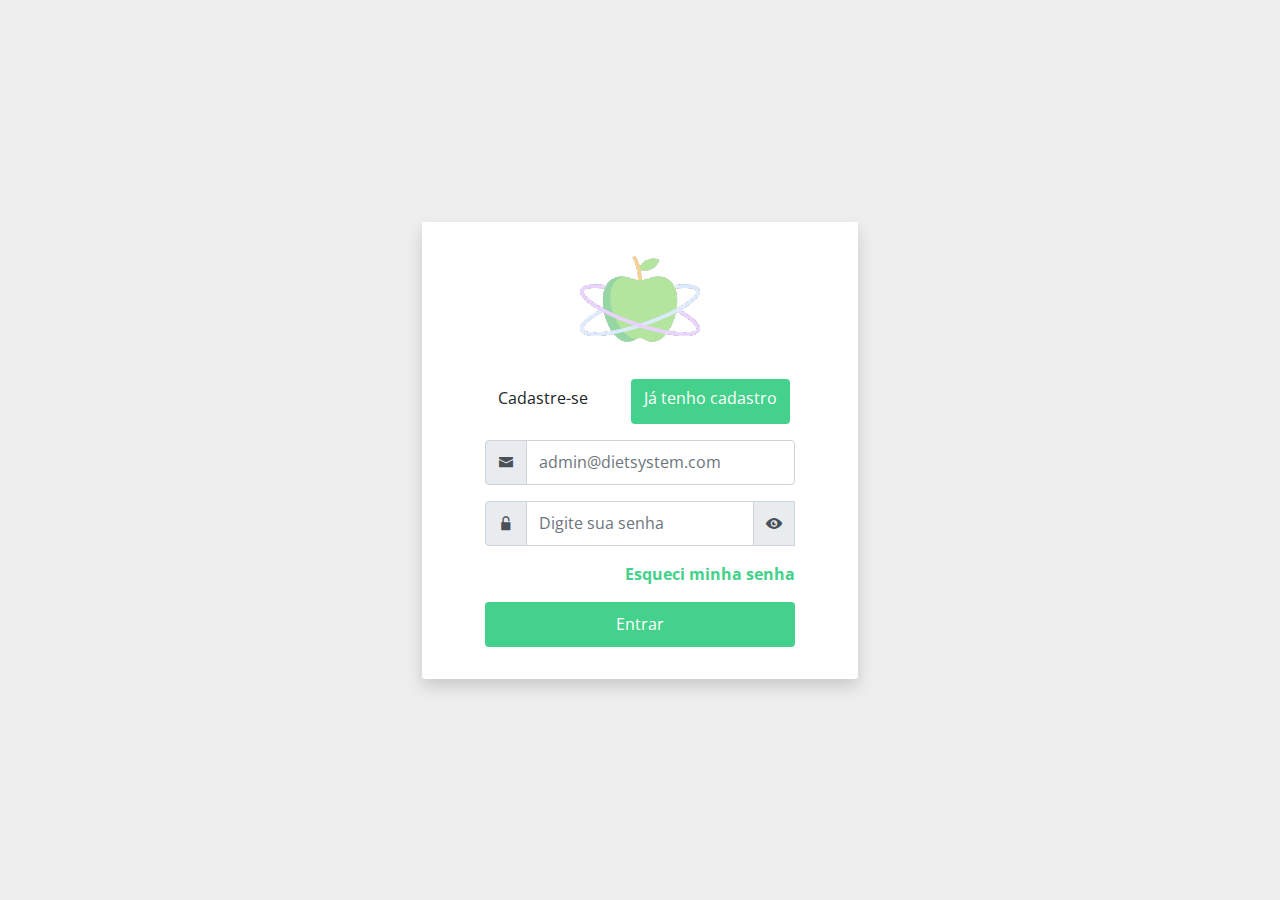
<file: index.html>
<!DOCTYPE html>
<html lang="pt-br" class="h-100">

<head>
  <meta charset="UTF-8">
  <meta http-equiv="X-UA-Compatible" content="IE=edge">
  <meta name="viewport" content="width=device-width, initial-scale=1.0">
  <link rel="stylesheet" href="./iconfont/icofont.min.css">
  <link rel="stylesheet" href="./bootstrap-4/css/bootstrap.min.css">
  <link rel="stylesheet" href="./css_manual/estilo.css">
  <title>Área de Login</title>

  <style>
    @media (max-width: 576px){
      .fundo{
        width: 100%;
        height: 100%;
      }
    }
  </style>
</head>

<body class="h-100">
  <div class="h-100 container container-sm d-flex justify-content-center align-items-center">

    <div class="bg-white fundo page1">

      <div class="d-flex flex-column justify-content-center align-items-center shadow rounded px-sm-5 py-sm-3">
        <div>
          <img src="./img/img1.png" class="img-fluid" alt="logo">
        </div>
        <div class="container">
          <div class="row">

            <div class="form-group col-sm-auto">
              <a class="btn btn-block botao-no-visited" id="cadastro" href="#">Cadastre-se</a>
            </div>

            <div class="form-group col-sm-auto">
              <a class="btn  btn-block botao" href="#">Já tenho cadastro</a>
            </div>

          </div>

        </div>

        <div class="container">
          <form action="#">
            <div class="form-group input-group input-form">

              <div class="input-group-prepend">
                <i class="icofont-envelope input-group-text"></i>
              </div>

              <input class="form-control" type="email" id="emaillogin" placeholder="admin@dietsystem.com">
            </div>

            <div class="form-group input-group input-form">

              <div class="input-group-prepend">
                <i class="icofont-unlock input-group-text"></i>
              </div>

              <input class="form-control senha" type="password" id="senhalogin" placeholder="Digite sua senha">

              <div class="input-group-append">
                <span class="iconeSenha icofont-eye-alt input-group-text btn olho1" role="button"></span>
                <span class="iconeSenha2 icofont-eye-blocked input-group-text btn olho2" role="button"
                  style="display: none;"></span>
              </div>

            </div>

            <div class="form-group d-flex justify-content-end esq-password">
              <a class="esqpassword" id="esquecisenha">Esqueci minha senha</a>
            </div>

            <div class="form-group">
              <input class="btn botao btn-block" id="btnEntrar" value="Entrar" type="button">
            </div>
          </form>
        </div>
      </div>
    </div>

    <!--2º Página - Cadastre-se-->
    <div class="page2 bg-light" style="display: none;">

      <div class="d-flex flex-column justify-content-center align-items-center shadow rounded px-sm-5 py-sm-3">

        <div>
          <img src="./img/img1.png" class="img-fluid" alt="logo">
        </div>

        <div class="container">
          <div class="row">

            <div class="form-group col-sm-6">
              <a class="btn botao btn-block " href="#">Cadastre-se</a>
            </div>

            <div class="form-group col-sm-6">
              <a class="btn botao-no-visited btn-block " id="temcadastro" href="#">Já tenho cadastro</a>
            </div>

          </div>

        </div>

        <div class="container">
          <form action="#">
            <div class="form-group input-group input-form">

              <div class="input-group-prepend">
                <i class="icofont-ui-user input-group-text"></i>
              </div>

              <input class="form-control" type="text" id="seunome" placeholder="Seu nome" required>
            </div>

            <div class="form-group input-group input-form">

              <div class="input-group-prepend">
                <i class="icofont-smart-phone input-group-text"></i>
              </div>

              <input class="form-control" type="text" id="masktelefone" placeholder="Seu número de celular" required>
            </div>

            <div class="form-group input-group input-form">

              <div class="input-group-prepend">
                <i class="icofont-envelope input-group-text"></i>
              </div>

              <input class="form-control" type="email" id="emailcadastro" placeholder="Seu e-mail" required>
            </div>

            <div class="form-group input-group input-form">

              <div class="input-group-prepend">
                <i class="icofont-unlock input-group-text"></i>
              </div>

              <input class="form-control senha" type="password" id="senhacadastro" placeholder="Digite uma senha forte" required>

              <div class="input-group-append">
                <span class="iconeSenha icofont-eye-alt input-group-text btn olho1" role="button"></span>
                <span class="iconeSenha2 icofont-eye-blocked input-group-text btn olho2" role="button"
                  style="display: none;"></span>
              </div>

            </div>


            <div class="form-group input-group input-form">

              <div class="input-group-prepend">
                <i class="icofont-unlock input-group-text"></i>
              </div>

              <input class="form-control senha" type="password" id="senhacadastro2" placeholder="Digite sua senha novamente" required>

              <div class="input-group-append">
                <span class="iconeSenha icofont-eye-alt input-group-text btn olho1" role="button"></span>
                <span class="iconeSenha2 icofont-eye-blocked input-group-text btn olho2" role="button"
                  style="display: none;"></span>
              </div>

            </div>

            <div class="form-check d-flex justify-content-start esq-password">
              <input class="form-check-input" id="caixa-checkbox" type="checkbox">
              <label class="form-check-label"> Declaro que li e concordo com os <a href="#">termos de uso</a>, e a <a
                  href="#">política de privacidade</a></label>
            </div>

            <div class="form-group">
              <input class="btn botao btn-block" id="finalizarcadastro" value="Finalizar Cadastro" type="button">
            </div>
          </form>
        </div>

      </div>

    </div>

    <!--3º Página - E-mail para Recuperar a senha -->

    <div class=" bg-light page3" style="display:none;">

      <div class="d-flex flex-column justify-content-center align-items-center shadow rounded px-sm-5 py-sm-3">

        <div>
          <img src="./img/img1.png" class="img-fluid" alt="logo">
        </div>

        <div style="margin-top: 10px; margin-bottom: 10px;">
          <h2 class="title-pg3">Digite seu e-mail de cadastro</h2>
          <p class="p-pg3">Você receberá, em seu e-mail, o link para redefinir a sua senha</p>
        </div>

        <div class="container">
          <form action="#">

            <div class="form-group input-group input-form">

              <div class="input-group-prepend">
                <i class="icofont-envelope input-group-text"></i>
              </div>

              <input class="form-control" type="email" id="recuperaemail" placeholder="Seu e-mail" required>
            </div>

            <div class="row d-flex justify-content-center">
              <div class=" col-6 form-group">
                <input class="btn btn-block botao-no-visited" id="voltar" value="Voltar" type="button">
              </div>
              <div class=" col-6 form-group">
                <input class="btn btn-block botao" value="Enviar" id="enviarecuperaemail" type="button">
              </div>
            </div>
          </form>
        </div>

      </div>

    </div>

    <!--4º Página - Digite nova senha-->

    <div class="bg-light page4" style="display: none;">

      <div class=" d-flex flex-column justify-content-center align-items-center shadow rounded px-sm-5 py-sm-3">

        <div>
          <img src="./img/img1.png" class="img-fluid" alt="logo">
        </div>

        <div style="margin-top: 10px; margin-bottom: 10px;">
          <h2 class="text-left title-pg4">Crie uma nova senha</h2>
        </div>

        <div class="container">
          <form action="#">

            <div class="form-group input-group input-form">

              <div class="input-group-prepend">
                <i class="icofont-unlock input-group-text"></i>
              </div>

              <input class="form-control senha" type="password" id="novasenha" placeholder="Digite a sua nova senha"
                required>

              <div class="input-group-append">
                <span class="iconeSenha icofont-eye-alt input-group-text btn olho1" role="button"></span>
                <span class="iconeSenha2 icofont-eye-blocked input-group-text btn olho2" role="button"
                  style="display: none;"></span>
              </div>

            </div>

            <div class="form-group input-group input-form">

              <div class="input-group-prepend">
                <i class="icofont-unlock input-group-text"></i>
              </div>

              <input class="form-control senha" type="password" id="novasenha2" placeholder="Confirme a sua nova senha" required>

              <div class="input-group-append">
                <span class="iconeSenha icofont-eye-alt input-group-text btn olho1" role="button"></span>
                <span class="iconeSenha2 icofont-eye-blocked input-group-text btn olho2" role="button"
                  style="display: none;"></span>
              </div>

            </div>

            <div class="row d-flex justify-content-center">
              <div class=" col-6 form-group">
                <input class="btn btn-block botao" value="Alterar senha" id="alterasenha" type="button">
              </div>
            </div>

          </form>
        </div>
      </div>

    </div>

    <!--jQuery 3.6.0-->
    <script src="./jquery-3.6.0/jquery-3.6.0.min.js"></script>
    <script src="./jquery-3.6.0/jquery.mask.js"></script>

    <!--JavaScript-Bootstrap-4-->
    <script src="./bootstrap-4/js/bootstrap.min.js"></script>
    <script src="./bootstrap-4/js/bootstrap.bundle.min.js"></script>

    <!--JavaScript Manual-->
    <script src="./JavaScript_manual/index.js"></script>
</body>

</html>
</file>
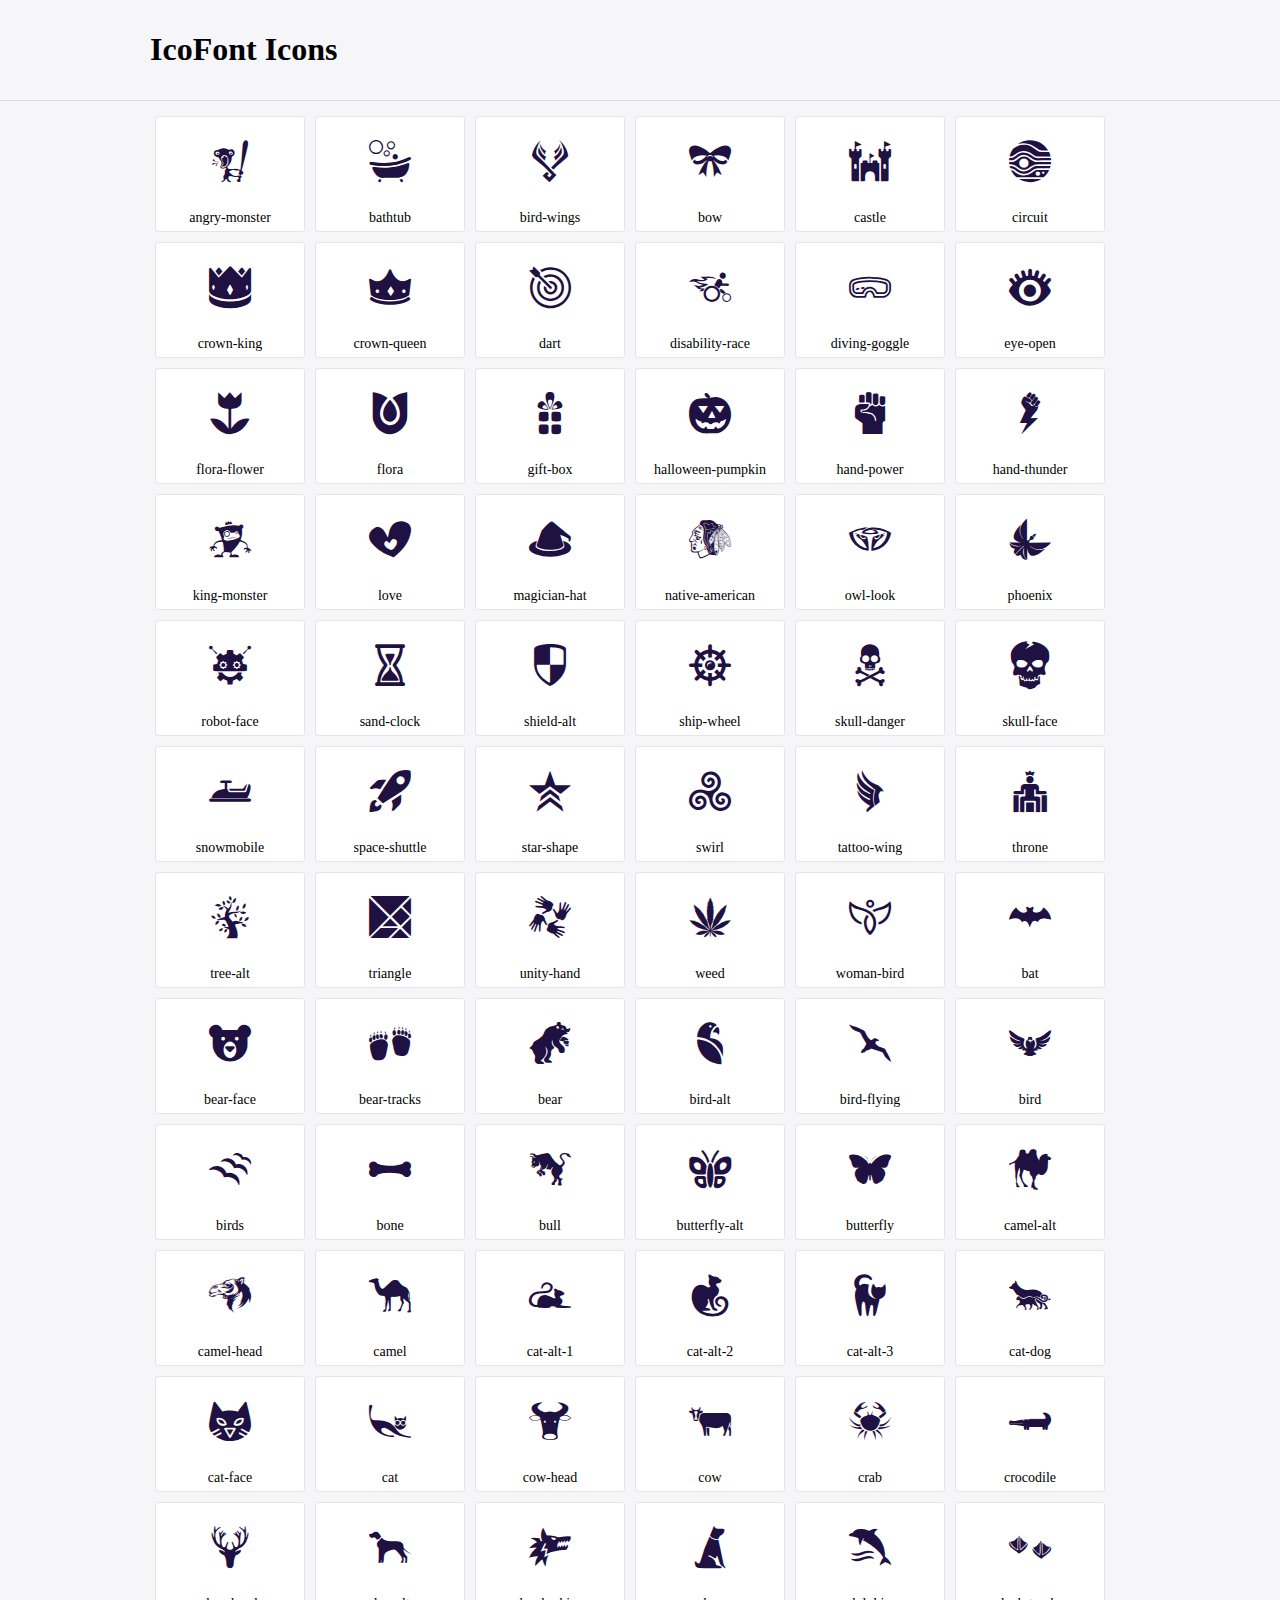
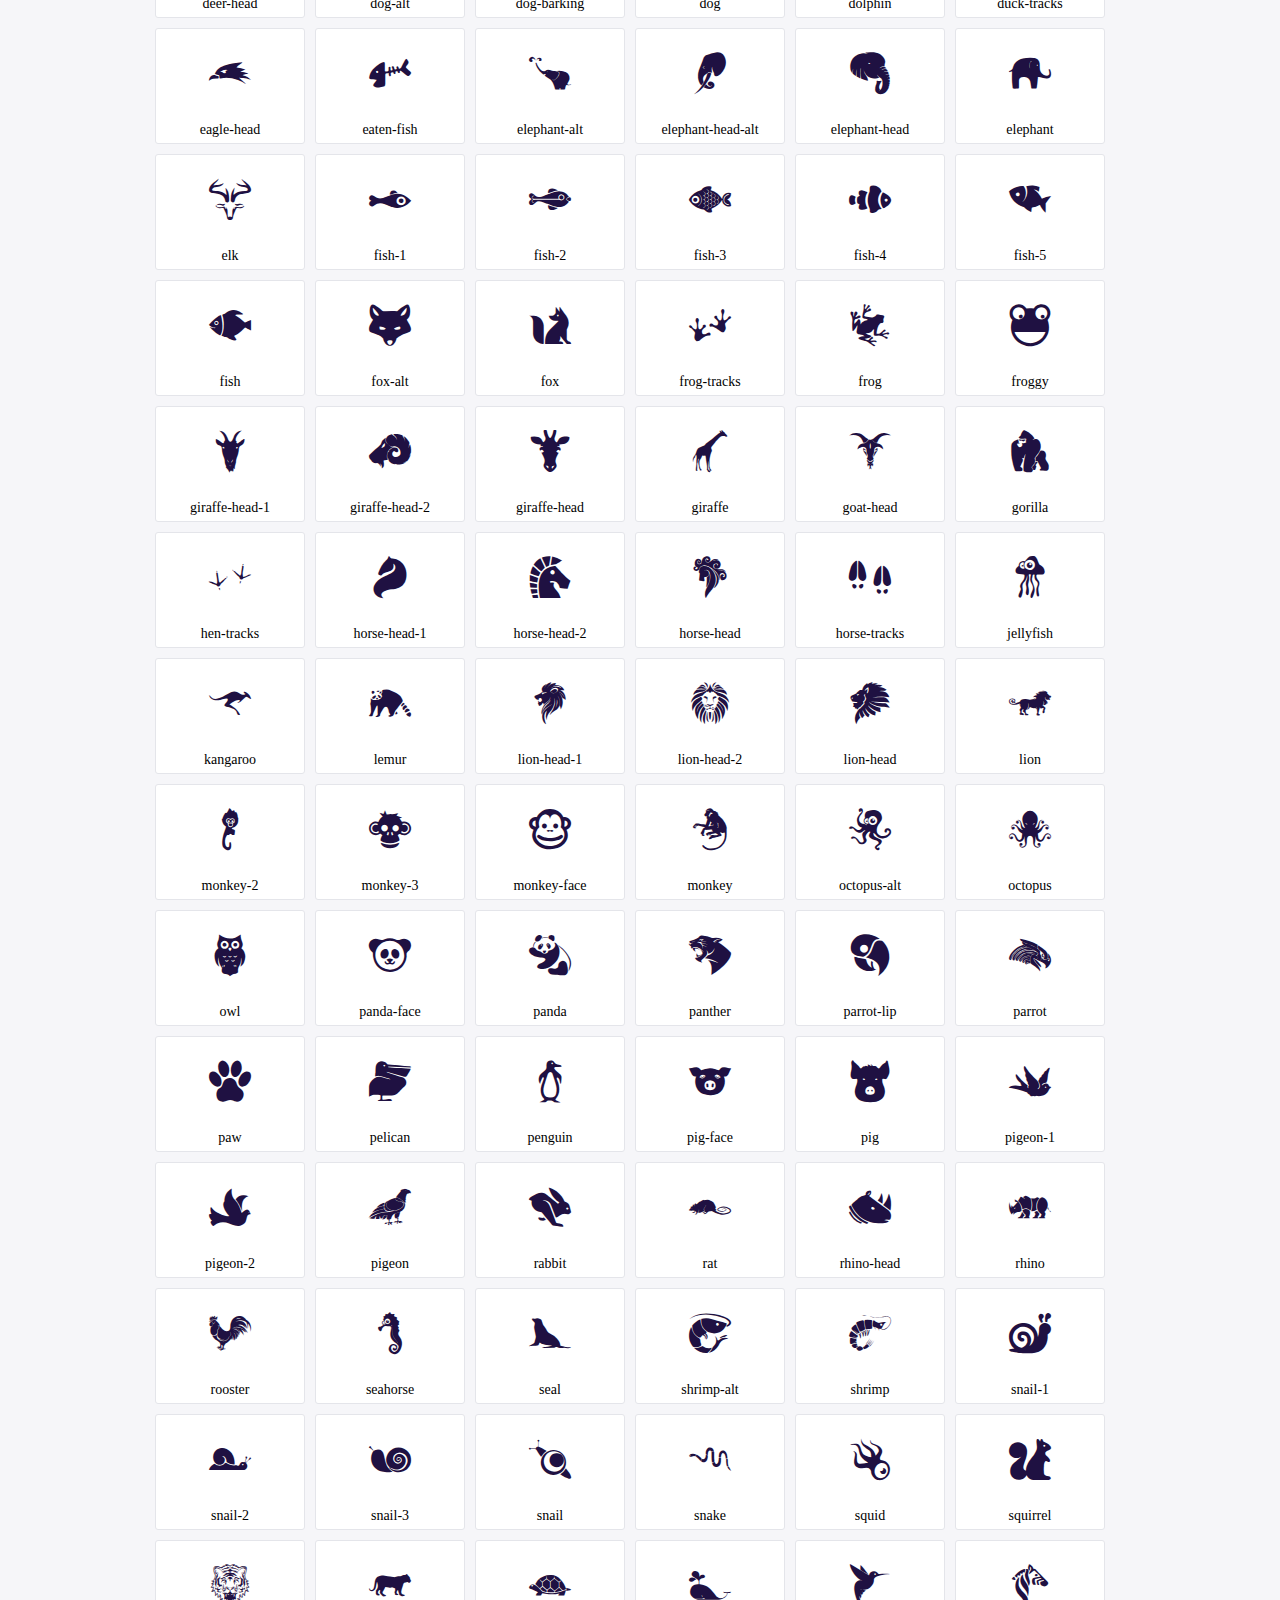
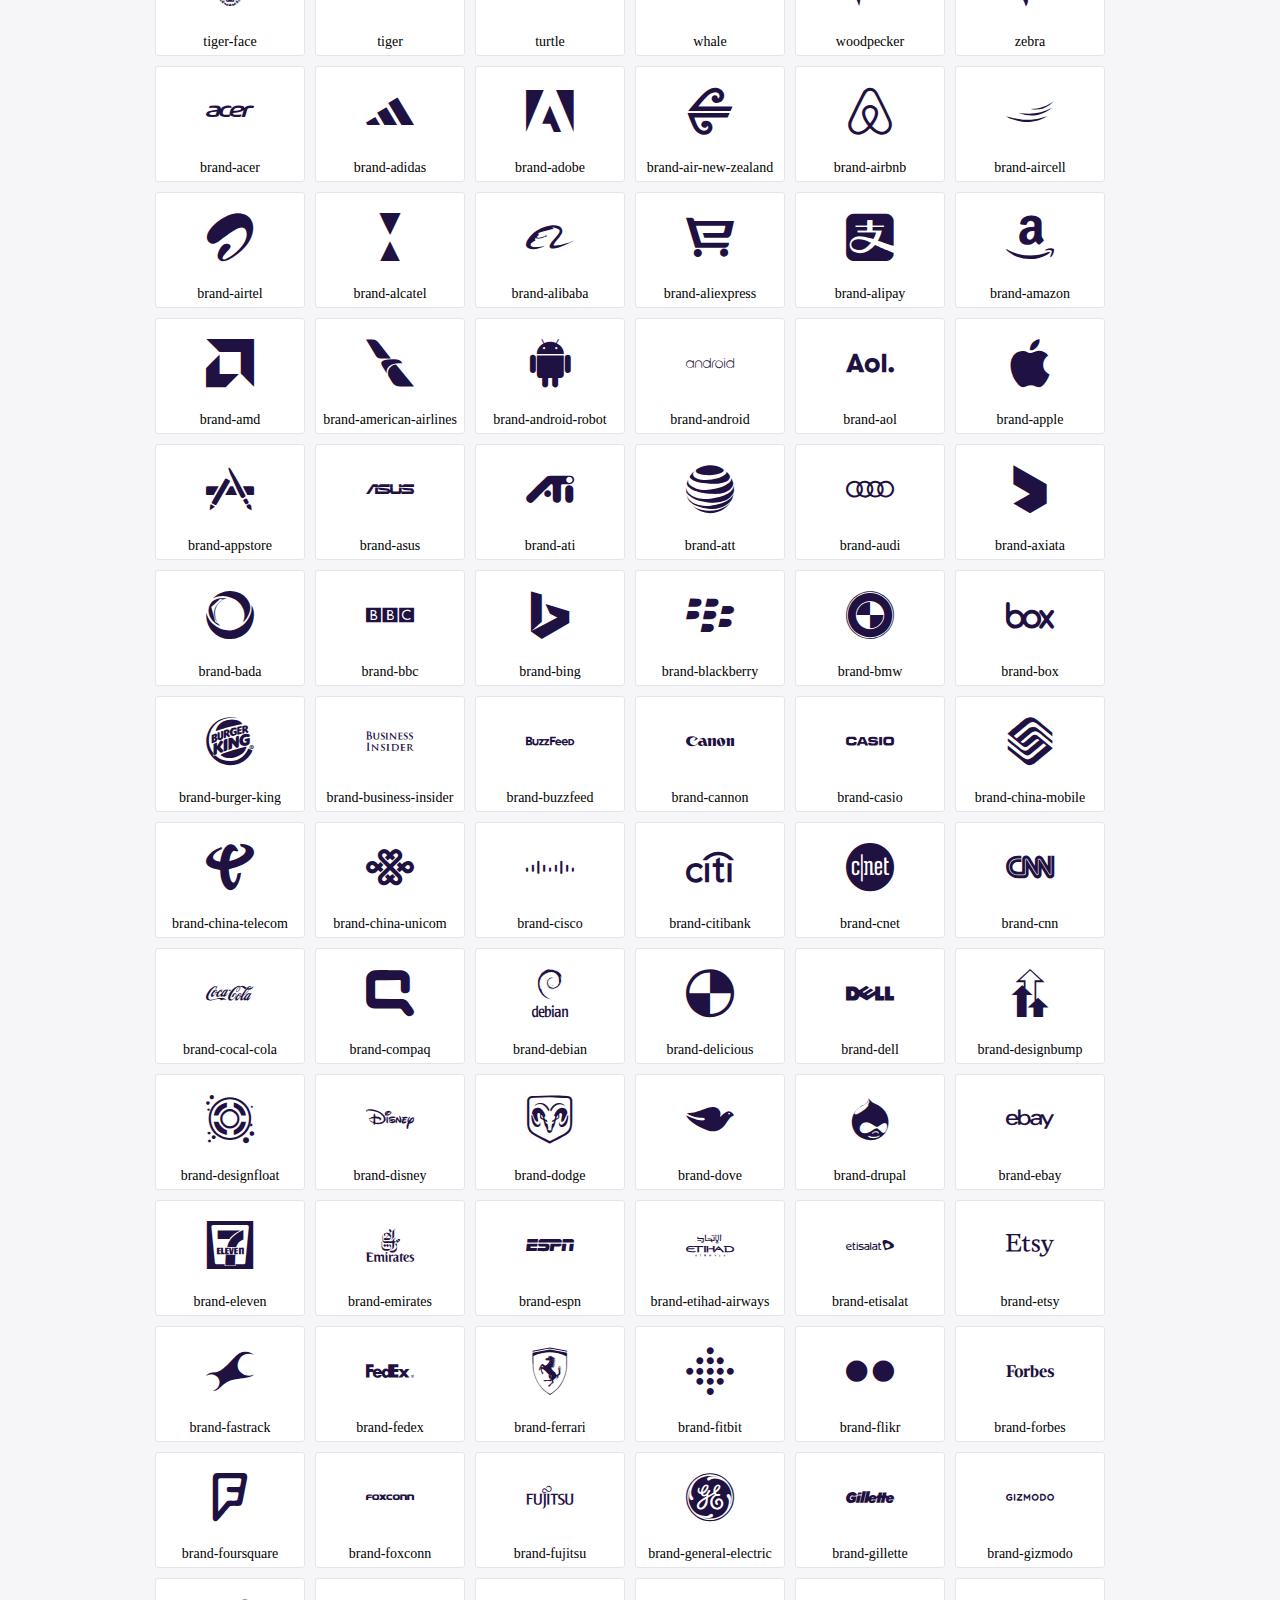
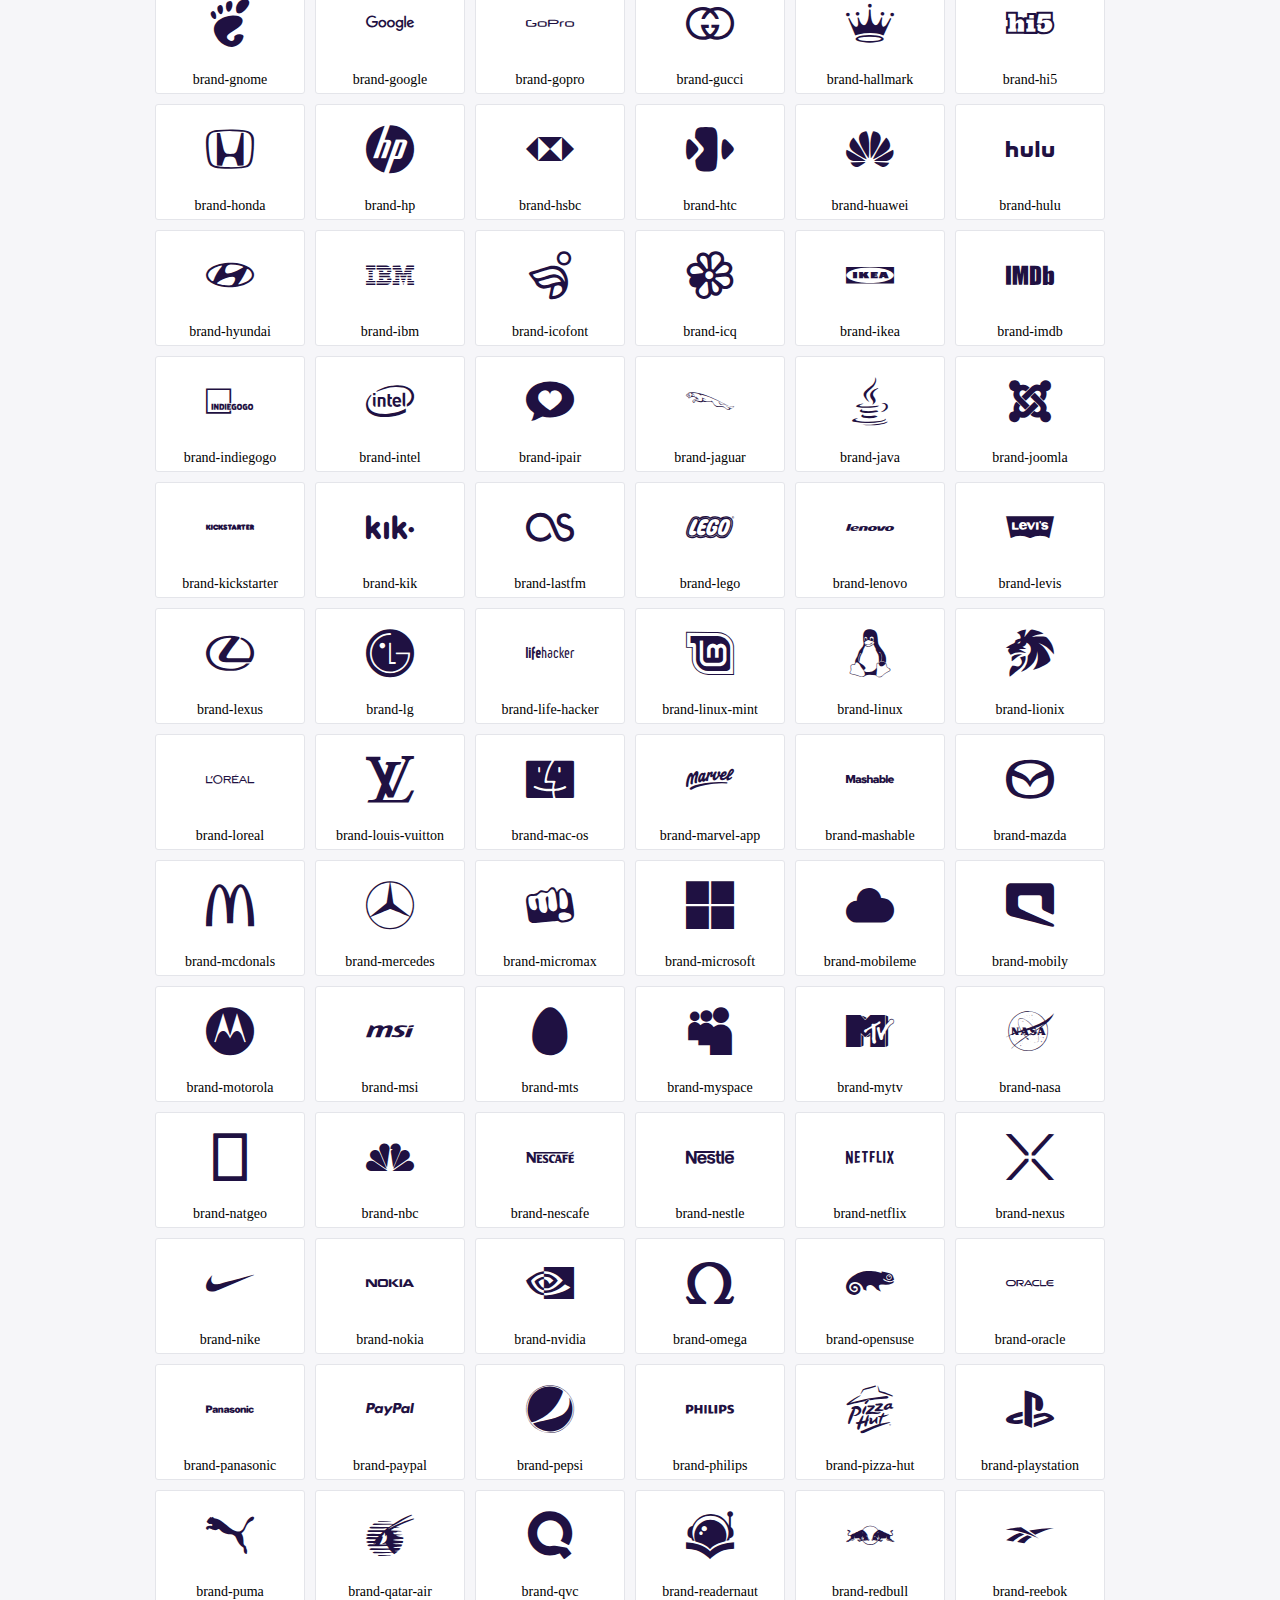
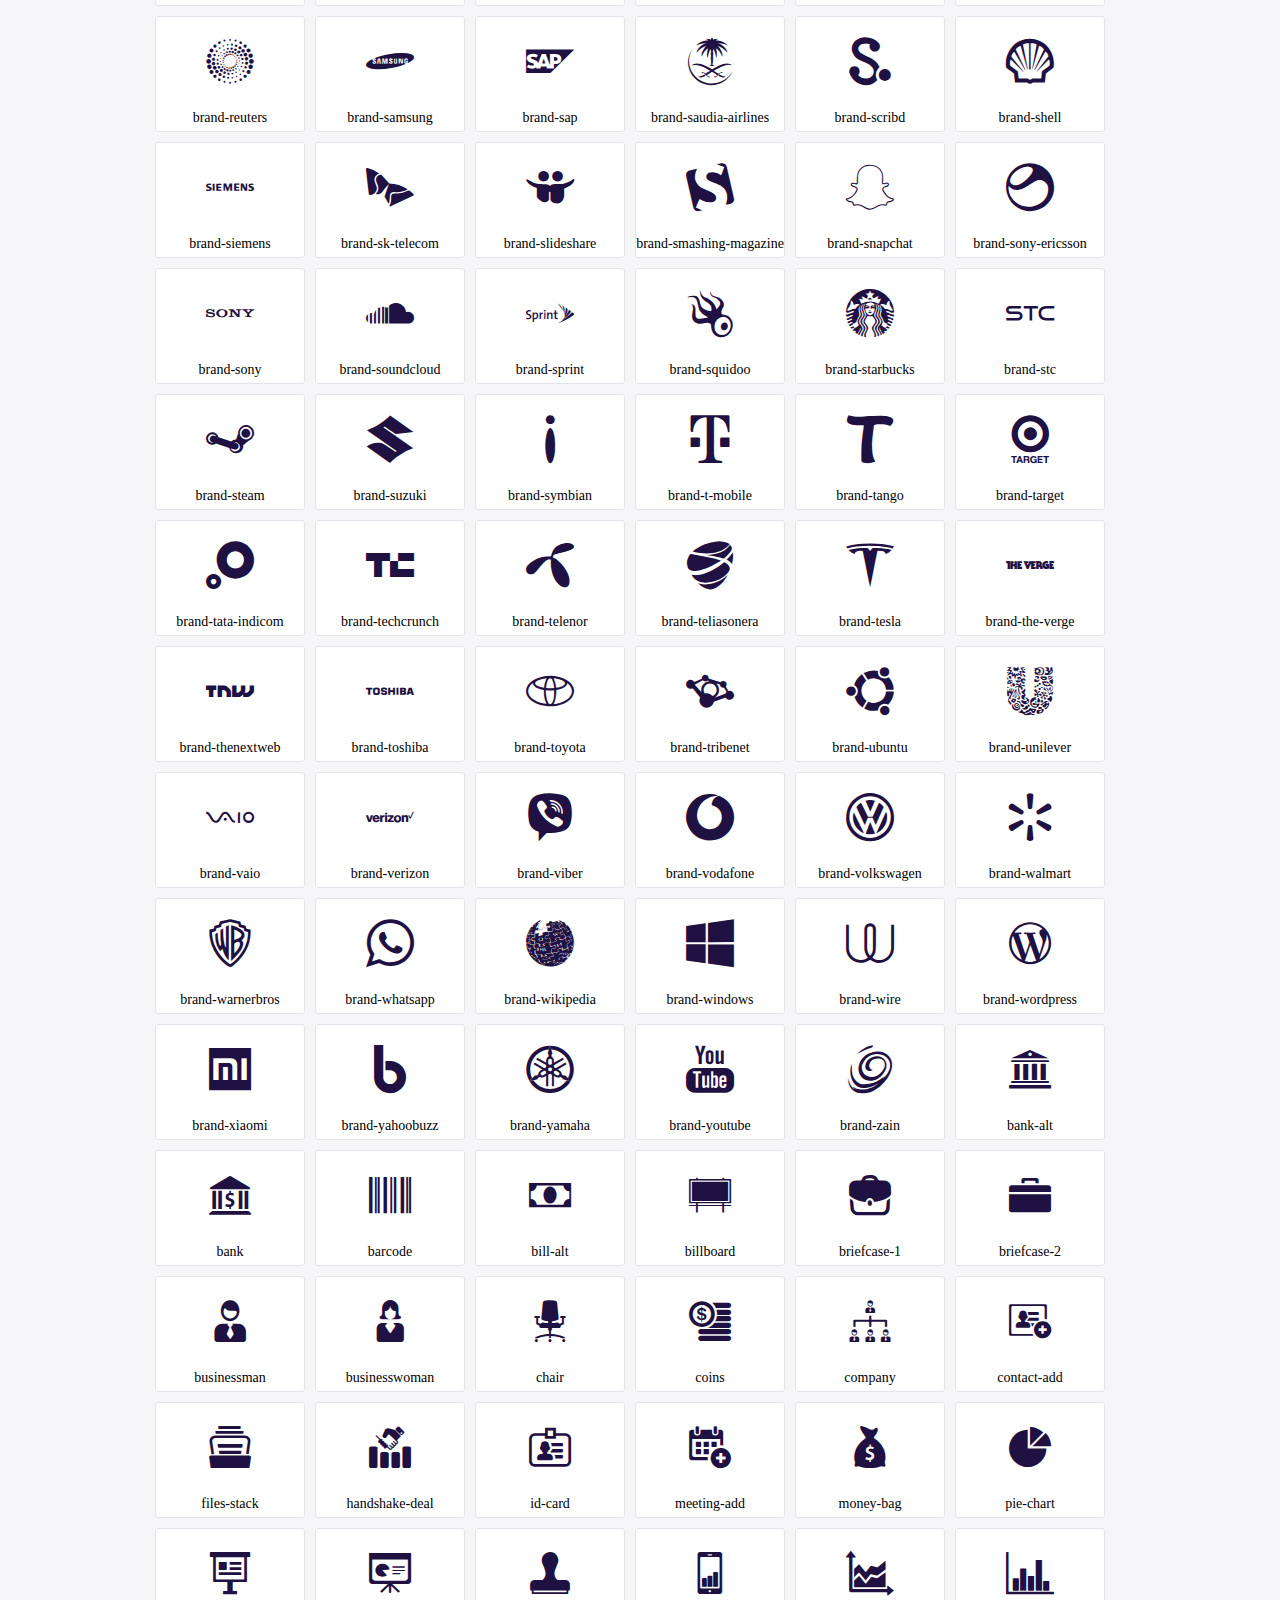
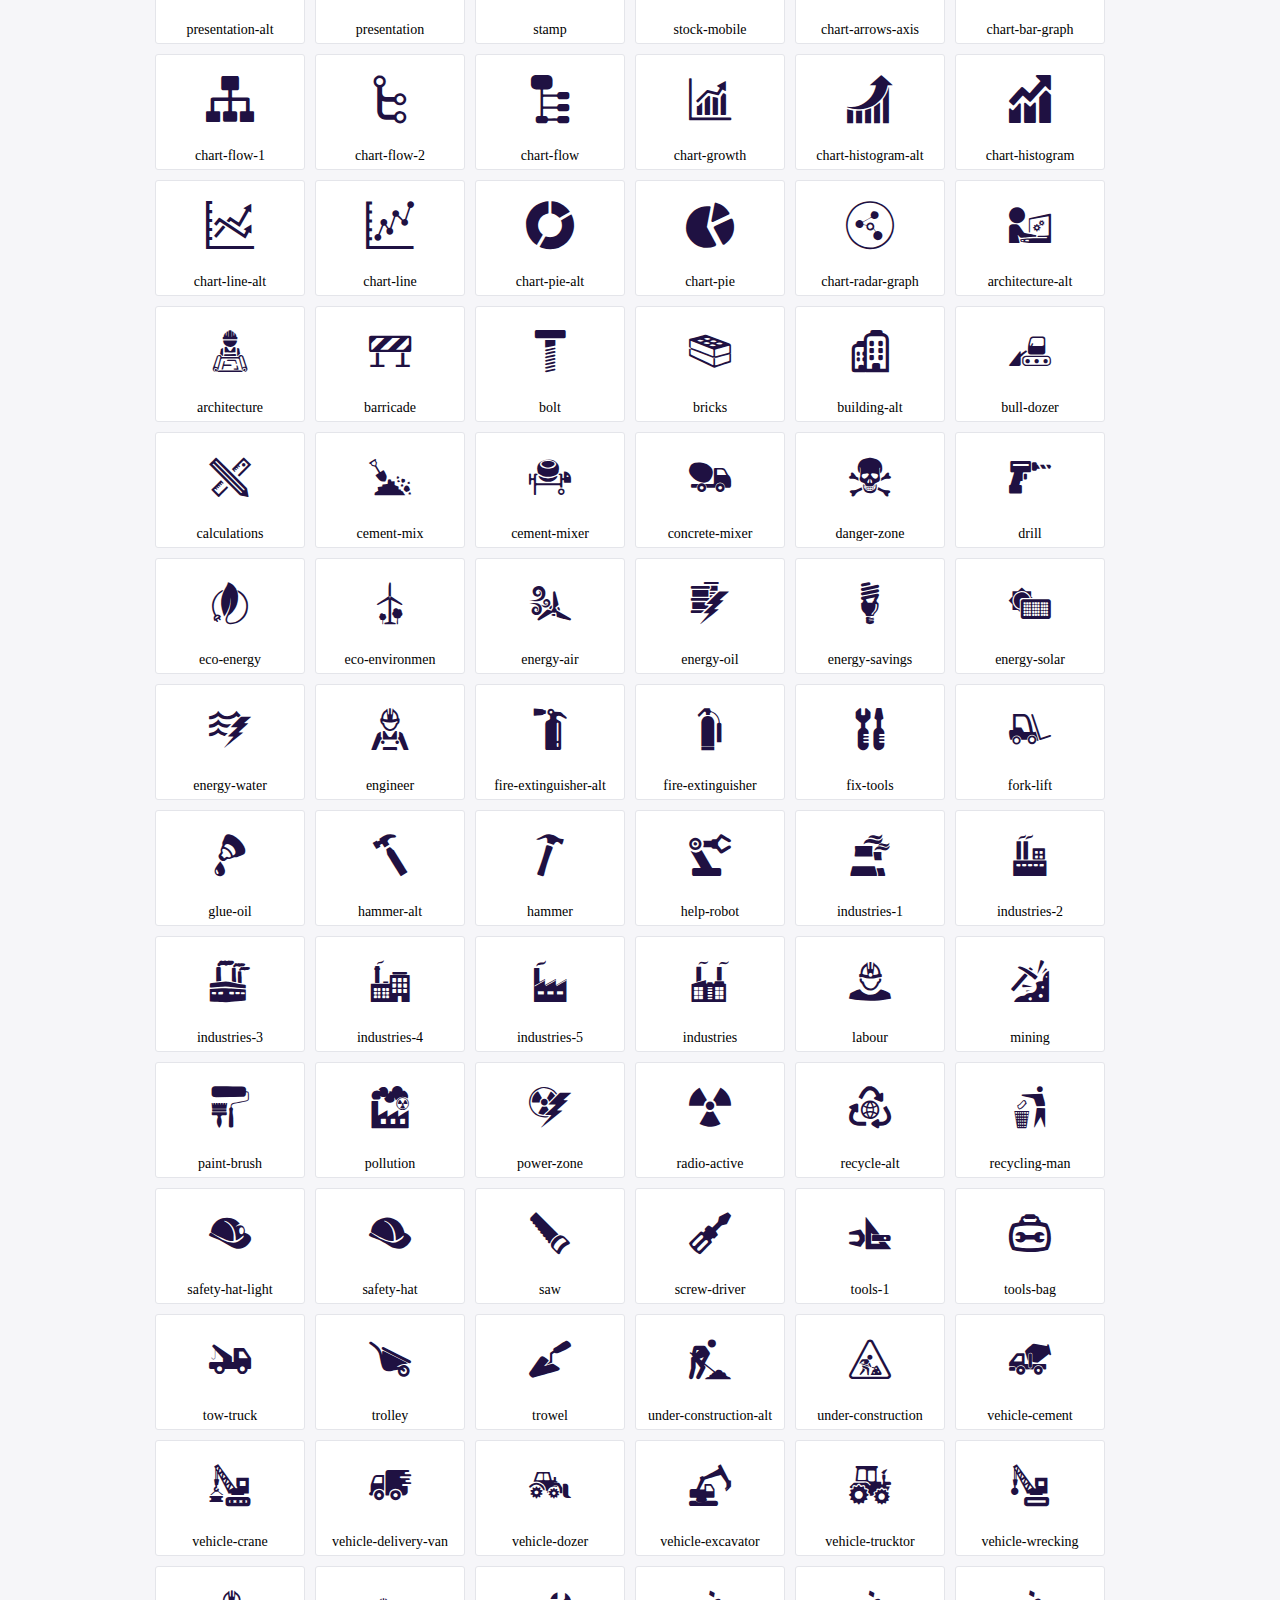
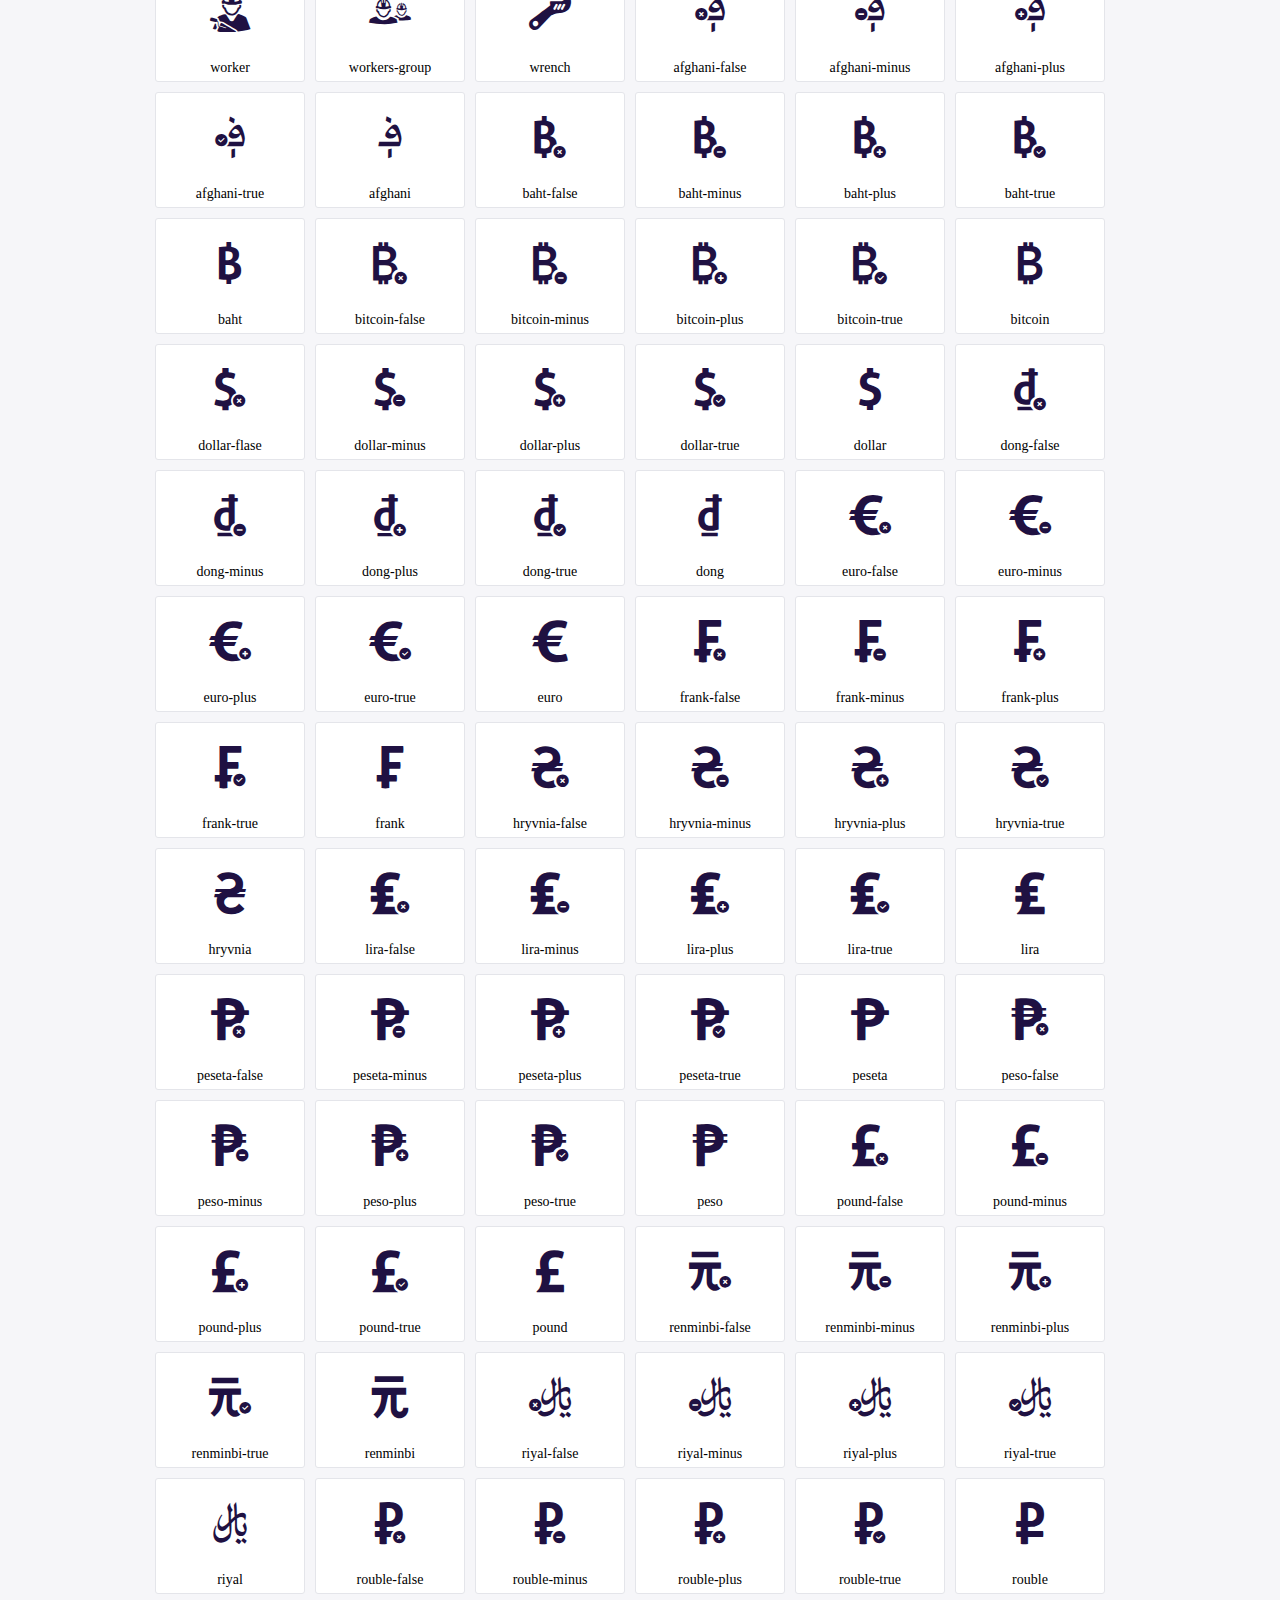
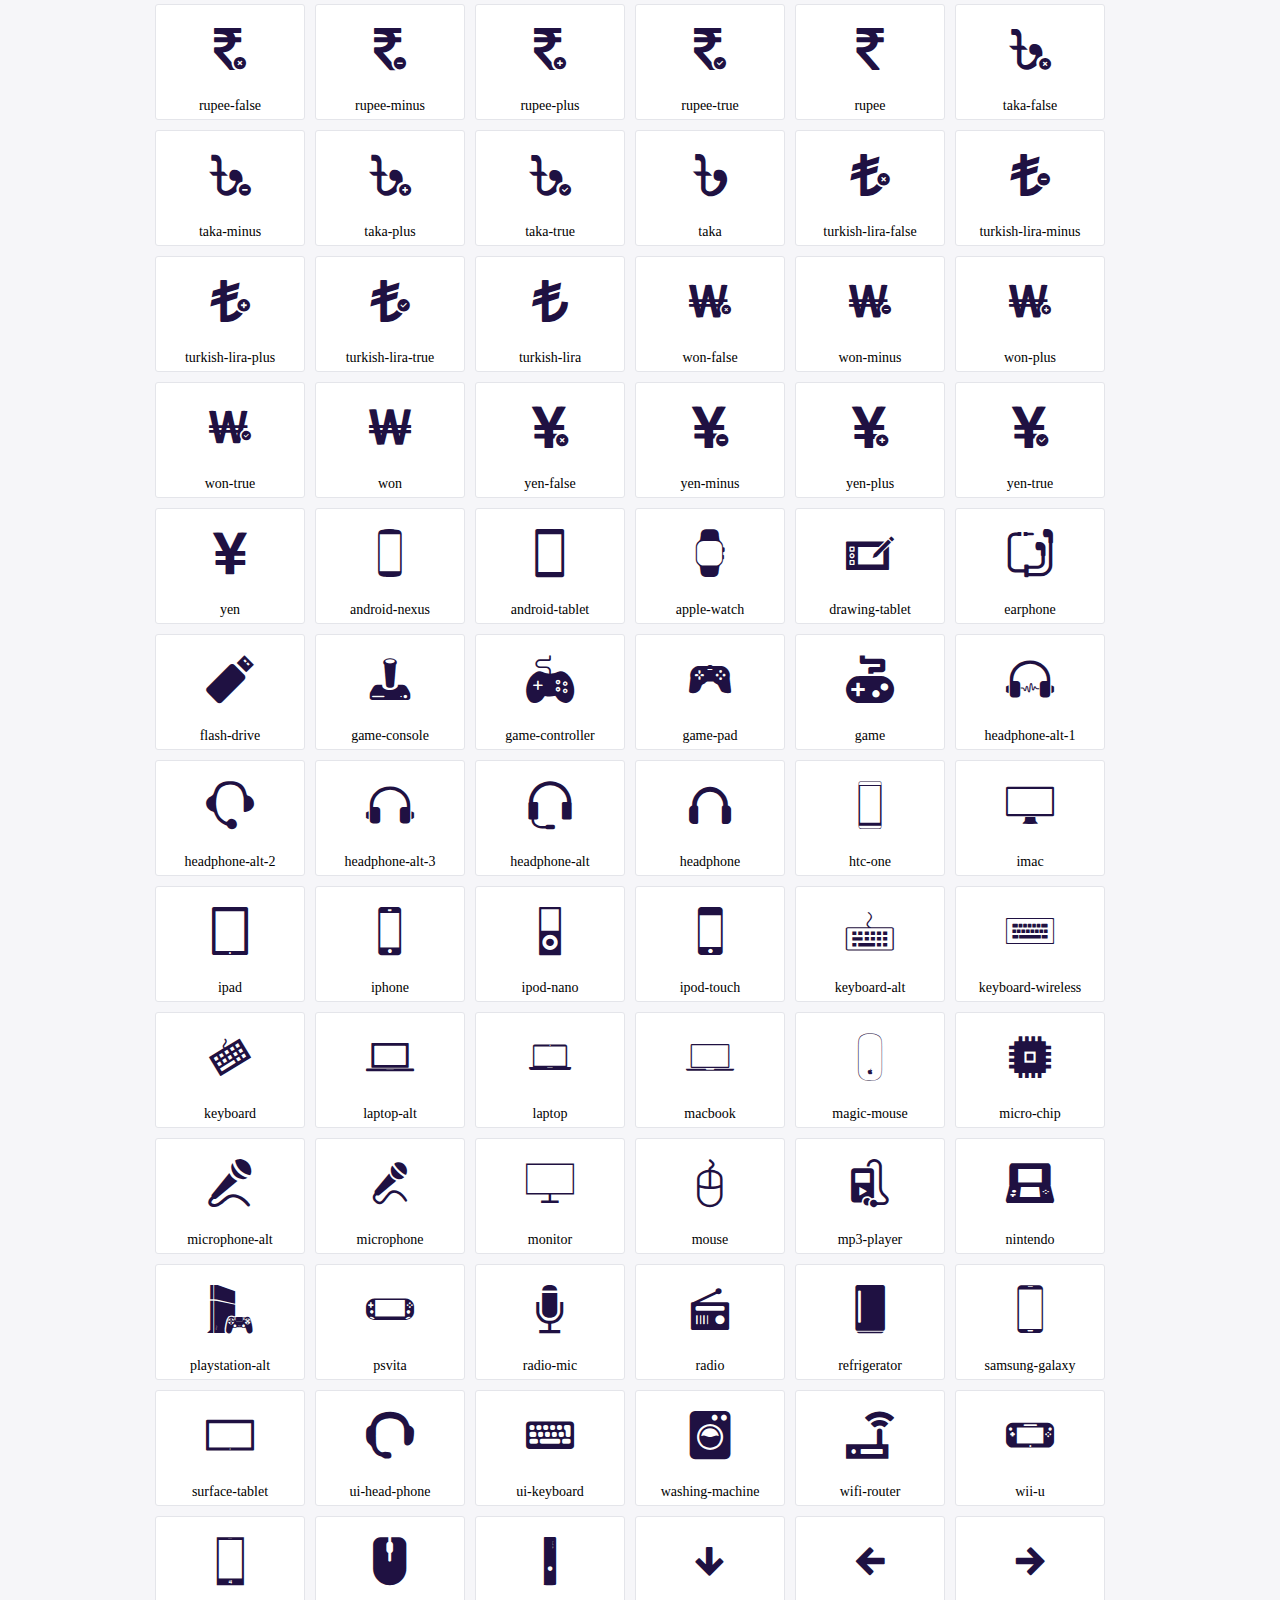
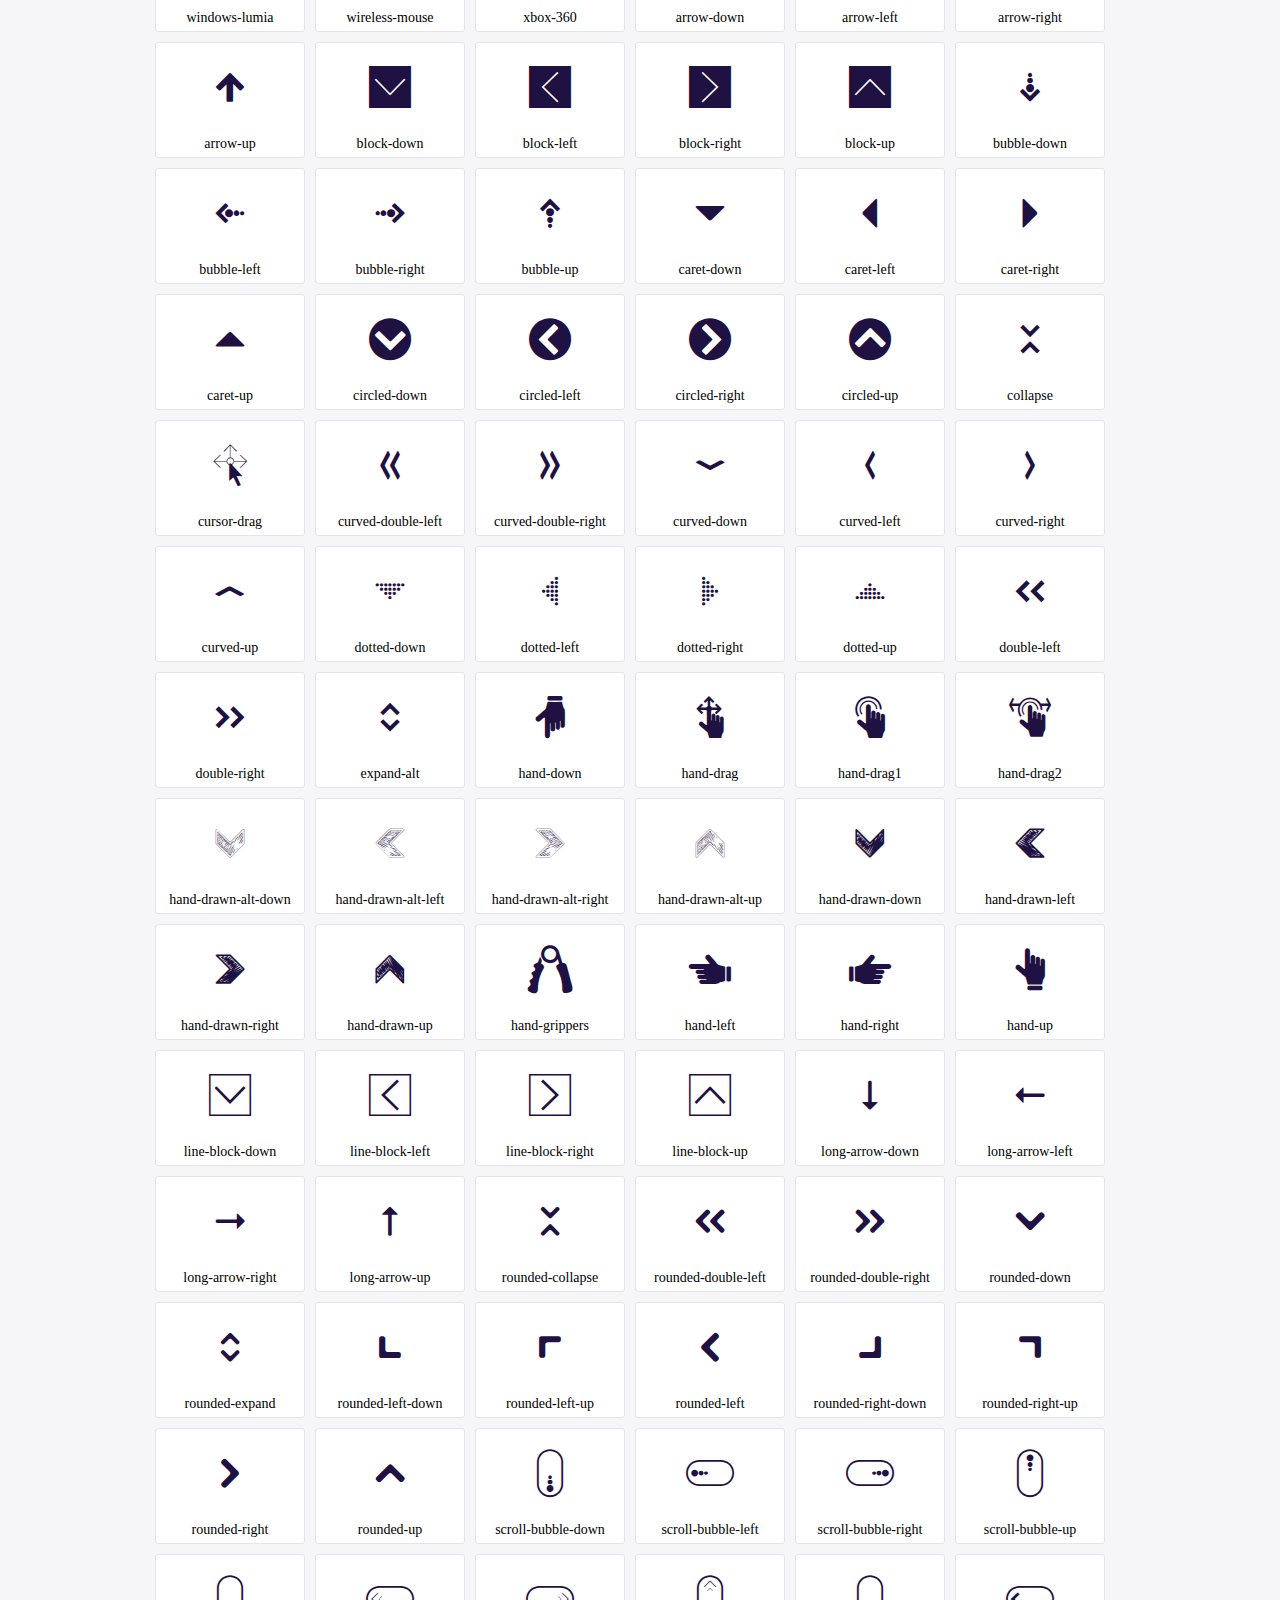
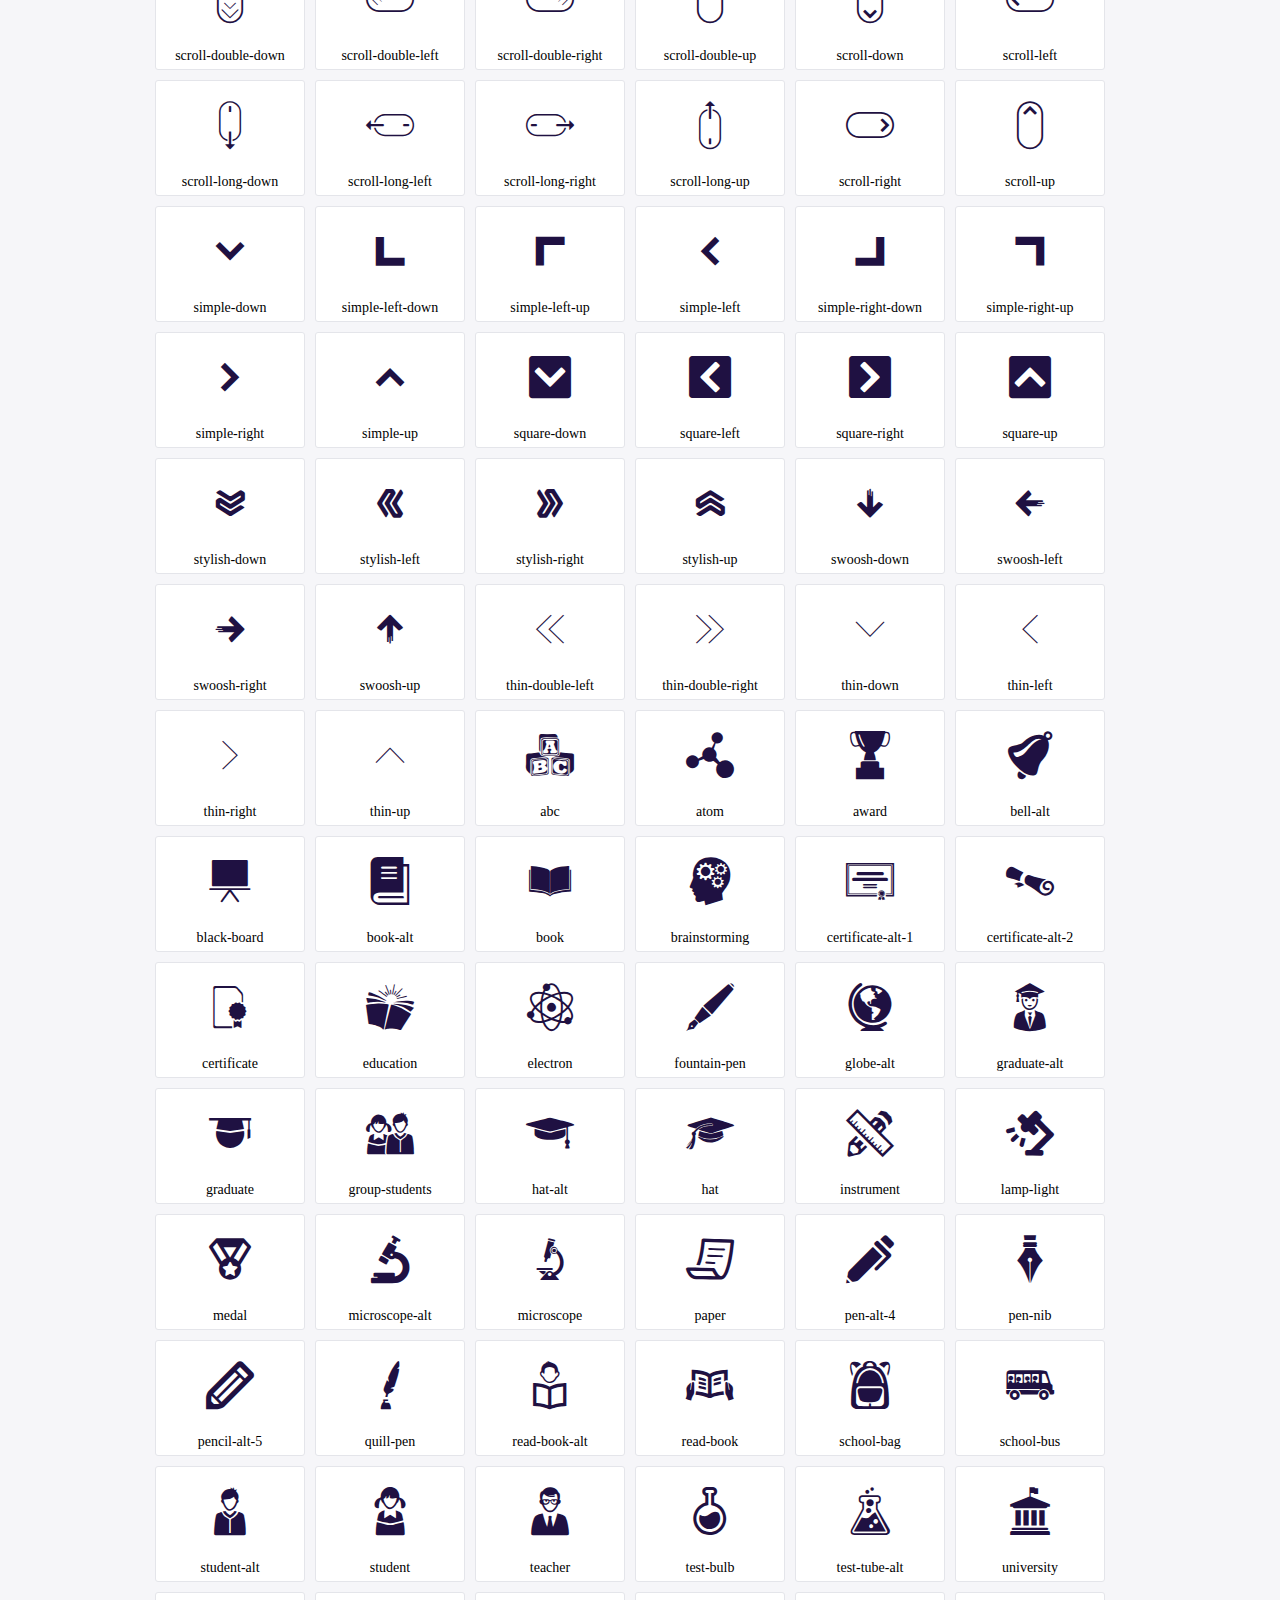
<file: iconfont/demo.html>
<!DOCTYPE html>
	<html>
	<head>
		<meta charset="utf-8">
		<title>Examples | IcoFont</title>
		<link rel="stylesheet" type="text/css" href="./icofont.min.css">
		<style type="text/css">
			body {
				margin: 0;
				padding: 0;
				background: #F6F6F9;
			}
			.header {
				border-bottom: 1px solid #DCDCE1;
				padding: 10px 0;
				margin-bottom: 10px;
			}
			.container {
				width: 980px;
				margin: 0 auto;
			}
			.ico-title {
				font-size: 2em;
			}
			.iconlist {
				margin: 0;
				padding: 0;
				list-style: none;
				text-align: center;
				width: 100%;
				display: flex;
				flex-wrap: wrap;
				flex-direction: row;
			}
			.iconlist li {
				position: relative;
				margin: 5px;
				width: 150px;
				cursor: pointer;
			}
			.iconlist li .icon-holder {
				position: relative;
				text-align: center;
				border-radius: 3px;
				overflow: hidden;
				padding-bottom: 5px;
				background: #ffffff;
				border: 1px solid #E4E5EA;
				transition: all 0.2s linear 0s;
			}
			.iconlist li .icon-holder:hover {
				background: #00C3DA;
				color: #ffffff;
			}
			.iconlist li .icon-holder:hover .icon i {
				color: #ffffff;
			}
			.iconlist li .icon-holder .icon {
				padding: 20px;
				text-align: center;
			}
			.iconlist li .icon-holder .icon i {
				font-size: 3em;
				color: #1F1142;
			}
			.iconlist li .icon-holder span {
				font-size: 14px;
				display: block;
				margin-top: 5px;
				border-radius: 3px;
			}
		</style>
	</head>
	<body>
	<div class="header">
		<div class="container">
			<h1 class="ico-title"> IcoFont Icons </h1>
		</div>
	</div>
	<div class="container">
		<ul class="iconlist">
		
		<li>
			<div class="icon-holder">
				<div class="icon"> 
					<i class="icofont-angry-monster"></i>
				</div> 
				<span> angry-monster </span>
			</div>
		</li>
		
		<li>
			<div class="icon-holder">
				<div class="icon"> 
					<i class="icofont-bathtub"></i>
				</div> 
				<span> bathtub </span>
			</div>
		</li>
		
		<li>
			<div class="icon-holder">
				<div class="icon"> 
					<i class="icofont-bird-wings"></i>
				</div> 
				<span> bird-wings </span>
			</div>
		</li>
		
		<li>
			<div class="icon-holder">
				<div class="icon"> 
					<i class="icofont-bow"></i>
				</div> 
				<span> bow </span>
			</div>
		</li>
		
		<li>
			<div class="icon-holder">
				<div class="icon"> 
					<i class="icofont-castle"></i>
				</div> 
				<span> castle </span>
			</div>
		</li>
		
		<li>
			<div class="icon-holder">
				<div class="icon"> 
					<i class="icofont-circuit"></i>
				</div> 
				<span> circuit </span>
			</div>
		</li>
		
		<li>
			<div class="icon-holder">
				<div class="icon"> 
					<i class="icofont-crown-king"></i>
				</div> 
				<span> crown-king </span>
			</div>
		</li>
		
		<li>
			<div class="icon-holder">
				<div class="icon"> 
					<i class="icofont-crown-queen"></i>
				</div> 
				<span> crown-queen </span>
			</div>
		</li>
		
		<li>
			<div class="icon-holder">
				<div class="icon"> 
					<i class="icofont-dart"></i>
				</div> 
				<span> dart </span>
			</div>
		</li>
		
		<li>
			<div class="icon-holder">
				<div class="icon"> 
					<i class="icofont-disability-race"></i>
				</div> 
				<span> disability-race </span>
			</div>
		</li>
		
		<li>
			<div class="icon-holder">
				<div class="icon"> 
					<i class="icofont-diving-goggle"></i>
				</div> 
				<span> diving-goggle </span>
			</div>
		</li>
		
		<li>
			<div class="icon-holder">
				<div class="icon"> 
					<i class="icofont-eye-open"></i>
				</div> 
				<span> eye-open </span>
			</div>
		</li>
		
		<li>
			<div class="icon-holder">
				<div class="icon"> 
					<i class="icofont-flora-flower"></i>
				</div> 
				<span> flora-flower </span>
			</div>
		</li>
		
		<li>
			<div class="icon-holder">
				<div class="icon"> 
					<i class="icofont-flora"></i>
				</div> 
				<span> flora </span>
			</div>
		</li>
		
		<li>
			<div class="icon-holder">
				<div class="icon"> 
					<i class="icofont-gift-box"></i>
				</div> 
				<span> gift-box </span>
			</div>
		</li>
		
		<li>
			<div class="icon-holder">
				<div class="icon"> 
					<i class="icofont-halloween-pumpkin"></i>
				</div> 
				<span> halloween-pumpkin </span>
			</div>
		</li>
		
		<li>
			<div class="icon-holder">
				<div class="icon"> 
					<i class="icofont-hand-power"></i>
				</div> 
				<span> hand-power </span>
			</div>
		</li>
		
		<li>
			<div class="icon-holder">
				<div class="icon"> 
					<i class="icofont-hand-thunder"></i>
				</div> 
				<span> hand-thunder </span>
			</div>
		</li>
		
		<li>
			<div class="icon-holder">
				<div class="icon"> 
					<i class="icofont-king-monster"></i>
				</div> 
				<span> king-monster </span>
			</div>
		</li>
		
		<li>
			<div class="icon-holder">
				<div class="icon"> 
					<i class="icofont-love"></i>
				</div> 
				<span> love </span>
			</div>
		</li>
		
		<li>
			<div class="icon-holder">
				<div class="icon"> 
					<i class="icofont-magician-hat"></i>
				</div> 
				<span> magician-hat </span>
			</div>
		</li>
		
		<li>
			<div class="icon-holder">
				<div class="icon"> 
					<i class="icofont-native-american"></i>
				</div> 
				<span> native-american </span>
			</div>
		</li>
		
		<li>
			<div class="icon-holder">
				<div class="icon"> 
					<i class="icofont-owl-look"></i>
				</div> 
				<span> owl-look </span>
			</div>
		</li>
		
		<li>
			<div class="icon-holder">
				<div class="icon"> 
					<i class="icofont-phoenix"></i>
				</div> 
				<span> phoenix </span>
			</div>
		</li>
		
		<li>
			<div class="icon-holder">
				<div class="icon"> 
					<i class="icofont-robot-face"></i>
				</div> 
				<span> robot-face </span>
			</div>
		</li>
		
		<li>
			<div class="icon-holder">
				<div class="icon"> 
					<i class="icofont-sand-clock"></i>
				</div> 
				<span> sand-clock </span>
			</div>
		</li>
		
		<li>
			<div class="icon-holder">
				<div class="icon"> 
					<i class="icofont-shield-alt"></i>
				</div> 
				<span> shield-alt </span>
			</div>
		</li>
		
		<li>
			<div class="icon-holder">
				<div class="icon"> 
					<i class="icofont-ship-wheel"></i>
				</div> 
				<span> ship-wheel </span>
			</div>
		</li>
		
		<li>
			<div class="icon-holder">
				<div class="icon"> 
					<i class="icofont-skull-danger"></i>
				</div> 
				<span> skull-danger </span>
			</div>
		</li>
		
		<li>
			<div class="icon-holder">
				<div class="icon"> 
					<i class="icofont-skull-face"></i>
				</div> 
				<span> skull-face </span>
			</div>
		</li>
		
		<li>
			<div class="icon-holder">
				<div class="icon"> 
					<i class="icofont-snowmobile"></i>
				</div> 
				<span> snowmobile </span>
			</div>
		</li>
		
		<li>
			<div class="icon-holder">
				<div class="icon"> 
					<i class="icofont-space-shuttle"></i>
				</div> 
				<span> space-shuttle </span>
			</div>
		</li>
		
		<li>
			<div class="icon-holder">
				<div class="icon"> 
					<i class="icofont-star-shape"></i>
				</div> 
				<span> star-shape </span>
			</div>
		</li>
		
		<li>
			<div class="icon-holder">
				<div class="icon"> 
					<i class="icofont-swirl"></i>
				</div> 
				<span> swirl </span>
			</div>
		</li>
		
		<li>
			<div class="icon-holder">
				<div class="icon"> 
					<i class="icofont-tattoo-wing"></i>
				</div> 
				<span> tattoo-wing </span>
			</div>
		</li>
		
		<li>
			<div class="icon-holder">
				<div class="icon"> 
					<i class="icofont-throne"></i>
				</div> 
				<span> throne </span>
			</div>
		</li>
		
		<li>
			<div class="icon-holder">
				<div class="icon"> 
					<i class="icofont-tree-alt"></i>
				</div> 
				<span> tree-alt </span>
			</div>
		</li>
		
		<li>
			<div class="icon-holder">
				<div class="icon"> 
					<i class="icofont-triangle"></i>
				</div> 
				<span> triangle </span>
			</div>
		</li>
		
		<li>
			<div class="icon-holder">
				<div class="icon"> 
					<i class="icofont-unity-hand"></i>
				</div> 
				<span> unity-hand </span>
			</div>
		</li>
		
		<li>
			<div class="icon-holder">
				<div class="icon"> 
					<i class="icofont-weed"></i>
				</div> 
				<span> weed </span>
			</div>
		</li>
		
		<li>
			<div class="icon-holder">
				<div class="icon"> 
					<i class="icofont-woman-bird"></i>
				</div> 
				<span> woman-bird </span>
			</div>
		</li>
		
		<li>
			<div class="icon-holder">
				<div class="icon"> 
					<i class="icofont-bat"></i>
				</div> 
				<span> bat </span>
			</div>
		</li>
		
		<li>
			<div class="icon-holder">
				<div class="icon"> 
					<i class="icofont-bear-face"></i>
				</div> 
				<span> bear-face </span>
			</div>
		</li>
		
		<li>
			<div class="icon-holder">
				<div class="icon"> 
					<i class="icofont-bear-tracks"></i>
				</div> 
				<span> bear-tracks </span>
			</div>
		</li>
		
		<li>
			<div class="icon-holder">
				<div class="icon"> 
					<i class="icofont-bear"></i>
				</div> 
				<span> bear </span>
			</div>
		</li>
		
		<li>
			<div class="icon-holder">
				<div class="icon"> 
					<i class="icofont-bird-alt"></i>
				</div> 
				<span> bird-alt </span>
			</div>
		</li>
		
		<li>
			<div class="icon-holder">
				<div class="icon"> 
					<i class="icofont-bird-flying"></i>
				</div> 
				<span> bird-flying </span>
			</div>
		</li>
		
		<li>
			<div class="icon-holder">
				<div class="icon"> 
					<i class="icofont-bird"></i>
				</div> 
				<span> bird </span>
			</div>
		</li>
		
		<li>
			<div class="icon-holder">
				<div class="icon"> 
					<i class="icofont-birds"></i>
				</div> 
				<span> birds </span>
			</div>
		</li>
		
		<li>
			<div class="icon-holder">
				<div class="icon"> 
					<i class="icofont-bone"></i>
				</div> 
				<span> bone </span>
			</div>
		</li>
		
		<li>
			<div class="icon-holder">
				<div class="icon"> 
					<i class="icofont-bull"></i>
				</div> 
				<span> bull </span>
			</div>
		</li>
		
		<li>
			<div class="icon-holder">
				<div class="icon"> 
					<i class="icofont-butterfly-alt"></i>
				</div> 
				<span> butterfly-alt </span>
			</div>
		</li>
		
		<li>
			<div class="icon-holder">
				<div class="icon"> 
					<i class="icofont-butterfly"></i>
				</div> 
				<span> butterfly </span>
			</div>
		</li>
		
		<li>
			<div class="icon-holder">
				<div class="icon"> 
					<i class="icofont-camel-alt"></i>
				</div> 
				<span> camel-alt </span>
			</div>
		</li>
		
		<li>
			<div class="icon-holder">
				<div class="icon"> 
					<i class="icofont-camel-head"></i>
				</div> 
				<span> camel-head </span>
			</div>
		</li>
		
		<li>
			<div class="icon-holder">
				<div class="icon"> 
					<i class="icofont-camel"></i>
				</div> 
				<span> camel </span>
			</div>
		</li>
		
		<li>
			<div class="icon-holder">
				<div class="icon"> 
					<i class="icofont-cat-alt-1"></i>
				</div> 
				<span> cat-alt-1 </span>
			</div>
		</li>
		
		<li>
			<div class="icon-holder">
				<div class="icon"> 
					<i class="icofont-cat-alt-2"></i>
				</div> 
				<span> cat-alt-2 </span>
			</div>
		</li>
		
		<li>
			<div class="icon-holder">
				<div class="icon"> 
					<i class="icofont-cat-alt-3"></i>
				</div> 
				<span> cat-alt-3 </span>
			</div>
		</li>
		
		<li>
			<div class="icon-holder">
				<div class="icon"> 
					<i class="icofont-cat-dog"></i>
				</div> 
				<span> cat-dog </span>
			</div>
		</li>
		
		<li>
			<div class="icon-holder">
				<div class="icon"> 
					<i class="icofont-cat-face"></i>
				</div> 
				<span> cat-face </span>
			</div>
		</li>
		
		<li>
			<div class="icon-holder">
				<div class="icon"> 
					<i class="icofont-cat"></i>
				</div> 
				<span> cat </span>
			</div>
		</li>
		
		<li>
			<div class="icon-holder">
				<div class="icon"> 
					<i class="icofont-cow-head"></i>
				</div> 
				<span> cow-head </span>
			</div>
		</li>
		
		<li>
			<div class="icon-holder">
				<div class="icon"> 
					<i class="icofont-cow"></i>
				</div> 
				<span> cow </span>
			</div>
		</li>
		
		<li>
			<div class="icon-holder">
				<div class="icon"> 
					<i class="icofont-crab"></i>
				</div> 
				<span> crab </span>
			</div>
		</li>
		
		<li>
			<div class="icon-holder">
				<div class="icon"> 
					<i class="icofont-crocodile"></i>
				</div> 
				<span> crocodile </span>
			</div>
		</li>
		
		<li>
			<div class="icon-holder">
				<div class="icon"> 
					<i class="icofont-deer-head"></i>
				</div> 
				<span> deer-head </span>
			</div>
		</li>
		
		<li>
			<div class="icon-holder">
				<div class="icon"> 
					<i class="icofont-dog-alt"></i>
				</div> 
				<span> dog-alt </span>
			</div>
		</li>
		
		<li>
			<div class="icon-holder">
				<div class="icon"> 
					<i class="icofont-dog-barking"></i>
				</div> 
				<span> dog-barking </span>
			</div>
		</li>
		
		<li>
			<div class="icon-holder">
				<div class="icon"> 
					<i class="icofont-dog"></i>
				</div> 
				<span> dog </span>
			</div>
		</li>
		
		<li>
			<div class="icon-holder">
				<div class="icon"> 
					<i class="icofont-dolphin"></i>
				</div> 
				<span> dolphin </span>
			</div>
		</li>
		
		<li>
			<div class="icon-holder">
				<div class="icon"> 
					<i class="icofont-duck-tracks"></i>
				</div> 
				<span> duck-tracks </span>
			</div>
		</li>
		
		<li>
			<div class="icon-holder">
				<div class="icon"> 
					<i class="icofont-eagle-head"></i>
				</div> 
				<span> eagle-head </span>
			</div>
		</li>
		
		<li>
			<div class="icon-holder">
				<div class="icon"> 
					<i class="icofont-eaten-fish"></i>
				</div> 
				<span> eaten-fish </span>
			</div>
		</li>
		
		<li>
			<div class="icon-holder">
				<div class="icon"> 
					<i class="icofont-elephant-alt"></i>
				</div> 
				<span> elephant-alt </span>
			</div>
		</li>
		
		<li>
			<div class="icon-holder">
				<div class="icon"> 
					<i class="icofont-elephant-head-alt"></i>
				</div> 
				<span> elephant-head-alt </span>
			</div>
		</li>
		
		<li>
			<div class="icon-holder">
				<div class="icon"> 
					<i class="icofont-elephant-head"></i>
				</div> 
				<span> elephant-head </span>
			</div>
		</li>
		
		<li>
			<div class="icon-holder">
				<div class="icon"> 
					<i class="icofont-elephant"></i>
				</div> 
				<span> elephant </span>
			</div>
		</li>
		
		<li>
			<div class="icon-holder">
				<div class="icon"> 
					<i class="icofont-elk"></i>
				</div> 
				<span> elk </span>
			</div>
		</li>
		
		<li>
			<div class="icon-holder">
				<div class="icon"> 
					<i class="icofont-fish-1"></i>
				</div> 
				<span> fish-1 </span>
			</div>
		</li>
		
		<li>
			<div class="icon-holder">
				<div class="icon"> 
					<i class="icofont-fish-2"></i>
				</div> 
				<span> fish-2 </span>
			</div>
		</li>
		
		<li>
			<div class="icon-holder">
				<div class="icon"> 
					<i class="icofont-fish-3"></i>
				</div> 
				<span> fish-3 </span>
			</div>
		</li>
		
		<li>
			<div class="icon-holder">
				<div class="icon"> 
					<i class="icofont-fish-4"></i>
				</div> 
				<span> fish-4 </span>
			</div>
		</li>
		
		<li>
			<div class="icon-holder">
				<div class="icon"> 
					<i class="icofont-fish-5"></i>
				</div> 
				<span> fish-5 </span>
			</div>
		</li>
		
		<li>
			<div class="icon-holder">
				<div class="icon"> 
					<i class="icofont-fish"></i>
				</div> 
				<span> fish </span>
			</div>
		</li>
		
		<li>
			<div class="icon-holder">
				<div class="icon"> 
					<i class="icofont-fox-alt"></i>
				</div> 
				<span> fox-alt </span>
			</div>
		</li>
		
		<li>
			<div class="icon-holder">
				<div class="icon"> 
					<i class="icofont-fox"></i>
				</div> 
				<span> fox </span>
			</div>
		</li>
		
		<li>
			<div class="icon-holder">
				<div class="icon"> 
					<i class="icofont-frog-tracks"></i>
				</div> 
				<span> frog-tracks </span>
			</div>
		</li>
		
		<li>
			<div class="icon-holder">
				<div class="icon"> 
					<i class="icofont-frog"></i>
				</div> 
				<span> frog </span>
			</div>
		</li>
		
		<li>
			<div class="icon-holder">
				<div class="icon"> 
					<i class="icofont-froggy"></i>
				</div> 
				<span> froggy </span>
			</div>
		</li>
		
		<li>
			<div class="icon-holder">
				<div class="icon"> 
					<i class="icofont-giraffe-head-1"></i>
				</div> 
				<span> giraffe-head-1 </span>
			</div>
		</li>
		
		<li>
			<div class="icon-holder">
				<div class="icon"> 
					<i class="icofont-giraffe-head-2"></i>
				</div> 
				<span> giraffe-head-2 </span>
			</div>
		</li>
		
		<li>
			<div class="icon-holder">
				<div class="icon"> 
					<i class="icofont-giraffe-head"></i>
				</div> 
				<span> giraffe-head </span>
			</div>
		</li>
		
		<li>
			<div class="icon-holder">
				<div class="icon"> 
					<i class="icofont-giraffe"></i>
				</div> 
				<span> giraffe </span>
			</div>
		</li>
		
		<li>
			<div class="icon-holder">
				<div class="icon"> 
					<i class="icofont-goat-head"></i>
				</div> 
				<span> goat-head </span>
			</div>
		</li>
		
		<li>
			<div class="icon-holder">
				<div class="icon"> 
					<i class="icofont-gorilla"></i>
				</div> 
				<span> gorilla </span>
			</div>
		</li>
		
		<li>
			<div class="icon-holder">
				<div class="icon"> 
					<i class="icofont-hen-tracks"></i>
				</div> 
				<span> hen-tracks </span>
			</div>
		</li>
		
		<li>
			<div class="icon-holder">
				<div class="icon"> 
					<i class="icofont-horse-head-1"></i>
				</div> 
				<span> horse-head-1 </span>
			</div>
		</li>
		
		<li>
			<div class="icon-holder">
				<div class="icon"> 
					<i class="icofont-horse-head-2"></i>
				</div> 
				<span> horse-head-2 </span>
			</div>
		</li>
		
		<li>
			<div class="icon-holder">
				<div class="icon"> 
					<i class="icofont-horse-head"></i>
				</div> 
				<span> horse-head </span>
			</div>
		</li>
		
		<li>
			<div class="icon-holder">
				<div class="icon"> 
					<i class="icofont-horse-tracks"></i>
				</div> 
				<span> horse-tracks </span>
			</div>
		</li>
		
		<li>
			<div class="icon-holder">
				<div class="icon"> 
					<i class="icofont-jellyfish"></i>
				</div> 
				<span> jellyfish </span>
			</div>
		</li>
		
		<li>
			<div class="icon-holder">
				<div class="icon"> 
					<i class="icofont-kangaroo"></i>
				</div> 
				<span> kangaroo </span>
			</div>
		</li>
		
		<li>
			<div class="icon-holder">
				<div class="icon"> 
					<i class="icofont-lemur"></i>
				</div> 
				<span> lemur </span>
			</div>
		</li>
		
		<li>
			<div class="icon-holder">
				<div class="icon"> 
					<i class="icofont-lion-head-1"></i>
				</div> 
				<span> lion-head-1 </span>
			</div>
		</li>
		
		<li>
			<div class="icon-holder">
				<div class="icon"> 
					<i class="icofont-lion-head-2"></i>
				</div> 
				<span> lion-head-2 </span>
			</div>
		</li>
		
		<li>
			<div class="icon-holder">
				<div class="icon"> 
					<i class="icofont-lion-head"></i>
				</div> 
				<span> lion-head </span>
			</div>
		</li>
		
		<li>
			<div class="icon-holder">
				<div class="icon"> 
					<i class="icofont-lion"></i>
				</div> 
				<span> lion </span>
			</div>
		</li>
		
		<li>
			<div class="icon-holder">
				<div class="icon"> 
					<i class="icofont-monkey-2"></i>
				</div> 
				<span> monkey-2 </span>
			</div>
		</li>
		
		<li>
			<div class="icon-holder">
				<div class="icon"> 
					<i class="icofont-monkey-3"></i>
				</div> 
				<span> monkey-3 </span>
			</div>
		</li>
		
		<li>
			<div class="icon-holder">
				<div class="icon"> 
					<i class="icofont-monkey-face"></i>
				</div> 
				<span> monkey-face </span>
			</div>
		</li>
		
		<li>
			<div class="icon-holder">
				<div class="icon"> 
					<i class="icofont-monkey"></i>
				</div> 
				<span> monkey </span>
			</div>
		</li>
		
		<li>
			<div class="icon-holder">
				<div class="icon"> 
					<i class="icofont-octopus-alt"></i>
				</div> 
				<span> octopus-alt </span>
			</div>
		</li>
		
		<li>
			<div class="icon-holder">
				<div class="icon"> 
					<i class="icofont-octopus"></i>
				</div> 
				<span> octopus </span>
			</div>
		</li>
		
		<li>
			<div class="icon-holder">
				<div class="icon"> 
					<i class="icofont-owl"></i>
				</div> 
				<span> owl </span>
			</div>
		</li>
		
		<li>
			<div class="icon-holder">
				<div class="icon"> 
					<i class="icofont-panda-face"></i>
				</div> 
				<span> panda-face </span>
			</div>
		</li>
		
		<li>
			<div class="icon-holder">
				<div class="icon"> 
					<i class="icofont-panda"></i>
				</div> 
				<span> panda </span>
			</div>
		</li>
		
		<li>
			<div class="icon-holder">
				<div class="icon"> 
					<i class="icofont-panther"></i>
				</div> 
				<span> panther </span>
			</div>
		</li>
		
		<li>
			<div class="icon-holder">
				<div class="icon"> 
					<i class="icofont-parrot-lip"></i>
				</div> 
				<span> parrot-lip </span>
			</div>
		</li>
		
		<li>
			<div class="icon-holder">
				<div class="icon"> 
					<i class="icofont-parrot"></i>
				</div> 
				<span> parrot </span>
			</div>
		</li>
		
		<li>
			<div class="icon-holder">
				<div class="icon"> 
					<i class="icofont-paw"></i>
				</div> 
				<span> paw </span>
			</div>
		</li>
		
		<li>
			<div class="icon-holder">
				<div class="icon"> 
					<i class="icofont-pelican"></i>
				</div> 
				<span> pelican </span>
			</div>
		</li>
		
		<li>
			<div class="icon-holder">
				<div class="icon"> 
					<i class="icofont-penguin"></i>
				</div> 
				<span> penguin </span>
			</div>
		</li>
		
		<li>
			<div class="icon-holder">
				<div class="icon"> 
					<i class="icofont-pig-face"></i>
				</div> 
				<span> pig-face </span>
			</div>
		</li>
		
		<li>
			<div class="icon-holder">
				<div class="icon"> 
					<i class="icofont-pig"></i>
				</div> 
				<span> pig </span>
			</div>
		</li>
		
		<li>
			<div class="icon-holder">
				<div class="icon"> 
					<i class="icofont-pigeon-1"></i>
				</div> 
				<span> pigeon-1 </span>
			</div>
		</li>
		
		<li>
			<div class="icon-holder">
				<div class="icon"> 
					<i class="icofont-pigeon-2"></i>
				</div> 
				<span> pigeon-2 </span>
			</div>
		</li>
		
		<li>
			<div class="icon-holder">
				<div class="icon"> 
					<i class="icofont-pigeon"></i>
				</div> 
				<span> pigeon </span>
			</div>
		</li>
		
		<li>
			<div class="icon-holder">
				<div class="icon"> 
					<i class="icofont-rabbit"></i>
				</div> 
				<span> rabbit </span>
			</div>
		</li>
		
		<li>
			<div class="icon-holder">
				<div class="icon"> 
					<i class="icofont-rat"></i>
				</div> 
				<span> rat </span>
			</div>
		</li>
		
		<li>
			<div class="icon-holder">
				<div class="icon"> 
					<i class="icofont-rhino-head"></i>
				</div> 
				<span> rhino-head </span>
			</div>
		</li>
		
		<li>
			<div class="icon-holder">
				<div class="icon"> 
					<i class="icofont-rhino"></i>
				</div> 
				<span> rhino </span>
			</div>
		</li>
		
		<li>
			<div class="icon-holder">
				<div class="icon"> 
					<i class="icofont-rooster"></i>
				</div> 
				<span> rooster </span>
			</div>
		</li>
		
		<li>
			<div class="icon-holder">
				<div class="icon"> 
					<i class="icofont-seahorse"></i>
				</div> 
				<span> seahorse </span>
			</div>
		</li>
		
		<li>
			<div class="icon-holder">
				<div class="icon"> 
					<i class="icofont-seal"></i>
				</div> 
				<span> seal </span>
			</div>
		</li>
		
		<li>
			<div class="icon-holder">
				<div class="icon"> 
					<i class="icofont-shrimp-alt"></i>
				</div> 
				<span> shrimp-alt </span>
			</div>
		</li>
		
		<li>
			<div class="icon-holder">
				<div class="icon"> 
					<i class="icofont-shrimp"></i>
				</div> 
				<span> shrimp </span>
			</div>
		</li>
		
		<li>
			<div class="icon-holder">
				<div class="icon"> 
					<i class="icofont-snail-1"></i>
				</div> 
				<span> snail-1 </span>
			</div>
		</li>
		
		<li>
			<div class="icon-holder">
				<div class="icon"> 
					<i class="icofont-snail-2"></i>
				</div> 
				<span> snail-2 </span>
			</div>
		</li>
		
		<li>
			<div class="icon-holder">
				<div class="icon"> 
					<i class="icofont-snail-3"></i>
				</div> 
				<span> snail-3 </span>
			</div>
		</li>
		
		<li>
			<div class="icon-holder">
				<div class="icon"> 
					<i class="icofont-snail"></i>
				</div> 
				<span> snail </span>
			</div>
		</li>
		
		<li>
			<div class="icon-holder">
				<div class="icon"> 
					<i class="icofont-snake"></i>
				</div> 
				<span> snake </span>
			</div>
		</li>
		
		<li>
			<div class="icon-holder">
				<div class="icon"> 
					<i class="icofont-squid"></i>
				</div> 
				<span> squid </span>
			</div>
		</li>
		
		<li>
			<div class="icon-holder">
				<div class="icon"> 
					<i class="icofont-squirrel"></i>
				</div> 
				<span> squirrel </span>
			</div>
		</li>
		
		<li>
			<div class="icon-holder">
				<div class="icon"> 
					<i class="icofont-tiger-face"></i>
				</div> 
				<span> tiger-face </span>
			</div>
		</li>
		
		<li>
			<div class="icon-holder">
				<div class="icon"> 
					<i class="icofont-tiger"></i>
				</div> 
				<span> tiger </span>
			</div>
		</li>
		
		<li>
			<div class="icon-holder">
				<div class="icon"> 
					<i class="icofont-turtle"></i>
				</div> 
				<span> turtle </span>
			</div>
		</li>
		
		<li>
			<div class="icon-holder">
				<div class="icon"> 
					<i class="icofont-whale"></i>
				</div> 
				<span> whale </span>
			</div>
		</li>
		
		<li>
			<div class="icon-holder">
				<div class="icon"> 
					<i class="icofont-woodpecker"></i>
				</div> 
				<span> woodpecker </span>
			</div>
		</li>
		
		<li>
			<div class="icon-holder">
				<div class="icon"> 
					<i class="icofont-zebra"></i>
				</div> 
				<span> zebra </span>
			</div>
		</li>
		
		<li>
			<div class="icon-holder">
				<div class="icon"> 
					<i class="icofont-brand-acer"></i>
				</div> 
				<span> brand-acer </span>
			</div>
		</li>
		
		<li>
			<div class="icon-holder">
				<div class="icon"> 
					<i class="icofont-brand-adidas"></i>
				</div> 
				<span> brand-adidas </span>
			</div>
		</li>
		
		<li>
			<div class="icon-holder">
				<div class="icon"> 
					<i class="icofont-brand-adobe"></i>
				</div> 
				<span> brand-adobe </span>
			</div>
		</li>
		
		<li>
			<div class="icon-holder">
				<div class="icon"> 
					<i class="icofont-brand-air-new-zealand"></i>
				</div> 
				<span> brand-air-new-zealand </span>
			</div>
		</li>
		
		<li>
			<div class="icon-holder">
				<div class="icon"> 
					<i class="icofont-brand-airbnb"></i>
				</div> 
				<span> brand-airbnb </span>
			</div>
		</li>
		
		<li>
			<div class="icon-holder">
				<div class="icon"> 
					<i class="icofont-brand-aircell"></i>
				</div> 
				<span> brand-aircell </span>
			</div>
		</li>
		
		<li>
			<div class="icon-holder">
				<div class="icon"> 
					<i class="icofont-brand-airtel"></i>
				</div> 
				<span> brand-airtel </span>
			</div>
		</li>
		
		<li>
			<div class="icon-holder">
				<div class="icon"> 
					<i class="icofont-brand-alcatel"></i>
				</div> 
				<span> brand-alcatel </span>
			</div>
		</li>
		
		<li>
			<div class="icon-holder">
				<div class="icon"> 
					<i class="icofont-brand-alibaba"></i>
				</div> 
				<span> brand-alibaba </span>
			</div>
		</li>
		
		<li>
			<div class="icon-holder">
				<div class="icon"> 
					<i class="icofont-brand-aliexpress"></i>
				</div> 
				<span> brand-aliexpress </span>
			</div>
		</li>
		
		<li>
			<div class="icon-holder">
				<div class="icon"> 
					<i class="icofont-brand-alipay"></i>
				</div> 
				<span> brand-alipay </span>
			</div>
		</li>
		
		<li>
			<div class="icon-holder">
				<div class="icon"> 
					<i class="icofont-brand-amazon"></i>
				</div> 
				<span> brand-amazon </span>
			</div>
		</li>
		
		<li>
			<div class="icon-holder">
				<div class="icon"> 
					<i class="icofont-brand-amd"></i>
				</div> 
				<span> brand-amd </span>
			</div>
		</li>
		
		<li>
			<div class="icon-holder">
				<div class="icon"> 
					<i class="icofont-brand-american-airlines"></i>
				</div> 
				<span> brand-american-airlines </span>
			</div>
		</li>
		
		<li>
			<div class="icon-holder">
				<div class="icon"> 
					<i class="icofont-brand-android-robot"></i>
				</div> 
				<span> brand-android-robot </span>
			</div>
		</li>
		
		<li>
			<div class="icon-holder">
				<div class="icon"> 
					<i class="icofont-brand-android"></i>
				</div> 
				<span> brand-android </span>
			</div>
		</li>
		
		<li>
			<div class="icon-holder">
				<div class="icon"> 
					<i class="icofont-brand-aol"></i>
				</div> 
				<span> brand-aol </span>
			</div>
		</li>
		
		<li>
			<div class="icon-holder">
				<div class="icon"> 
					<i class="icofont-brand-apple"></i>
				</div> 
				<span> brand-apple </span>
			</div>
		</li>
		
		<li>
			<div class="icon-holder">
				<div class="icon"> 
					<i class="icofont-brand-appstore"></i>
				</div> 
				<span> brand-appstore </span>
			</div>
		</li>
		
		<li>
			<div class="icon-holder">
				<div class="icon"> 
					<i class="icofont-brand-asus"></i>
				</div> 
				<span> brand-asus </span>
			</div>
		</li>
		
		<li>
			<div class="icon-holder">
				<div class="icon"> 
					<i class="icofont-brand-ati"></i>
				</div> 
				<span> brand-ati </span>
			</div>
		</li>
		
		<li>
			<div class="icon-holder">
				<div class="icon"> 
					<i class="icofont-brand-att"></i>
				</div> 
				<span> brand-att </span>
			</div>
		</li>
		
		<li>
			<div class="icon-holder">
				<div class="icon"> 
					<i class="icofont-brand-audi"></i>
				</div> 
				<span> brand-audi </span>
			</div>
		</li>
		
		<li>
			<div class="icon-holder">
				<div class="icon"> 
					<i class="icofont-brand-axiata"></i>
				</div> 
				<span> brand-axiata </span>
			</div>
		</li>
		
		<li>
			<div class="icon-holder">
				<div class="icon"> 
					<i class="icofont-brand-bada"></i>
				</div> 
				<span> brand-bada </span>
			</div>
		</li>
		
		<li>
			<div class="icon-holder">
				<div class="icon"> 
					<i class="icofont-brand-bbc"></i>
				</div> 
				<span> brand-bbc </span>
			</div>
		</li>
		
		<li>
			<div class="icon-holder">
				<div class="icon"> 
					<i class="icofont-brand-bing"></i>
				</div> 
				<span> brand-bing </span>
			</div>
		</li>
		
		<li>
			<div class="icon-holder">
				<div class="icon"> 
					<i class="icofont-brand-blackberry"></i>
				</div> 
				<span> brand-blackberry </span>
			</div>
		</li>
		
		<li>
			<div class="icon-holder">
				<div class="icon"> 
					<i class="icofont-brand-bmw"></i>
				</div> 
				<span> brand-bmw </span>
			</div>
		</li>
		
		<li>
			<div class="icon-holder">
				<div class="icon"> 
					<i class="icofont-brand-box"></i>
				</div> 
				<span> brand-box </span>
			</div>
		</li>
		
		<li>
			<div class="icon-holder">
				<div class="icon"> 
					<i class="icofont-brand-burger-king"></i>
				</div> 
				<span> brand-burger-king </span>
			</div>
		</li>
		
		<li>
			<div class="icon-holder">
				<div class="icon"> 
					<i class="icofont-brand-business-insider"></i>
				</div> 
				<span> brand-business-insider </span>
			</div>
		</li>
		
		<li>
			<div class="icon-holder">
				<div class="icon"> 
					<i class="icofont-brand-buzzfeed"></i>
				</div> 
				<span> brand-buzzfeed </span>
			</div>
		</li>
		
		<li>
			<div class="icon-holder">
				<div class="icon"> 
					<i class="icofont-brand-cannon"></i>
				</div> 
				<span> brand-cannon </span>
			</div>
		</li>
		
		<li>
			<div class="icon-holder">
				<div class="icon"> 
					<i class="icofont-brand-casio"></i>
				</div> 
				<span> brand-casio </span>
			</div>
		</li>
		
		<li>
			<div class="icon-holder">
				<div class="icon"> 
					<i class="icofont-brand-china-mobile"></i>
				</div> 
				<span> brand-china-mobile </span>
			</div>
		</li>
		
		<li>
			<div class="icon-holder">
				<div class="icon"> 
					<i class="icofont-brand-china-telecom"></i>
				</div> 
				<span> brand-china-telecom </span>
			</div>
		</li>
		
		<li>
			<div class="icon-holder">
				<div class="icon"> 
					<i class="icofont-brand-china-unicom"></i>
				</div> 
				<span> brand-china-unicom </span>
			</div>
		</li>
		
		<li>
			<div class="icon-holder">
				<div class="icon"> 
					<i class="icofont-brand-cisco"></i>
				</div> 
				<span> brand-cisco </span>
			</div>
		</li>
		
		<li>
			<div class="icon-holder">
				<div class="icon"> 
					<i class="icofont-brand-citibank"></i>
				</div> 
				<span> brand-citibank </span>
			</div>
		</li>
		
		<li>
			<div class="icon-holder">
				<div class="icon"> 
					<i class="icofont-brand-cnet"></i>
				</div> 
				<span> brand-cnet </span>
			</div>
		</li>
		
		<li>
			<div class="icon-holder">
				<div class="icon"> 
					<i class="icofont-brand-cnn"></i>
				</div> 
				<span> brand-cnn </span>
			</div>
		</li>
		
		<li>
			<div class="icon-holder">
				<div class="icon"> 
					<i class="icofont-brand-cocal-cola"></i>
				</div> 
				<span> brand-cocal-cola </span>
			</div>
		</li>
		
		<li>
			<div class="icon-holder">
				<div class="icon"> 
					<i class="icofont-brand-compaq"></i>
				</div> 
				<span> brand-compaq </span>
			</div>
		</li>
		
		<li>
			<div class="icon-holder">
				<div class="icon"> 
					<i class="icofont-brand-debian"></i>
				</div> 
				<span> brand-debian </span>
			</div>
		</li>
		
		<li>
			<div class="icon-holder">
				<div class="icon"> 
					<i class="icofont-brand-delicious"></i>
				</div> 
				<span> brand-delicious </span>
			</div>
		</li>
		
		<li>
			<div class="icon-holder">
				<div class="icon"> 
					<i class="icofont-brand-dell"></i>
				</div> 
				<span> brand-dell </span>
			</div>
		</li>
		
		<li>
			<div class="icon-holder">
				<div class="icon"> 
					<i class="icofont-brand-designbump"></i>
				</div> 
				<span> brand-designbump </span>
			</div>
		</li>
		
		<li>
			<div class="icon-holder">
				<div class="icon"> 
					<i class="icofont-brand-designfloat"></i>
				</div> 
				<span> brand-designfloat </span>
			</div>
		</li>
		
		<li>
			<div class="icon-holder">
				<div class="icon"> 
					<i class="icofont-brand-disney"></i>
				</div> 
				<span> brand-disney </span>
			</div>
		</li>
		
		<li>
			<div class="icon-holder">
				<div class="icon"> 
					<i class="icofont-brand-dodge"></i>
				</div> 
				<span> brand-dodge </span>
			</div>
		</li>
		
		<li>
			<div class="icon-holder">
				<div class="icon"> 
					<i class="icofont-brand-dove"></i>
				</div> 
				<span> brand-dove </span>
			</div>
		</li>
		
		<li>
			<div class="icon-holder">
				<div class="icon"> 
					<i class="icofont-brand-drupal"></i>
				</div> 
				<span> brand-drupal </span>
			</div>
		</li>
		
		<li>
			<div class="icon-holder">
				<div class="icon"> 
					<i class="icofont-brand-ebay"></i>
				</div> 
				<span> brand-ebay </span>
			</div>
		</li>
		
		<li>
			<div class="icon-holder">
				<div class="icon"> 
					<i class="icofont-brand-eleven"></i>
				</div> 
				<span> brand-eleven </span>
			</div>
		</li>
		
		<li>
			<div class="icon-holder">
				<div class="icon"> 
					<i class="icofont-brand-emirates"></i>
				</div> 
				<span> brand-emirates </span>
			</div>
		</li>
		
		<li>
			<div class="icon-holder">
				<div class="icon"> 
					<i class="icofont-brand-espn"></i>
				</div> 
				<span> brand-espn </span>
			</div>
		</li>
		
		<li>
			<div class="icon-holder">
				<div class="icon"> 
					<i class="icofont-brand-etihad-airways"></i>
				</div> 
				<span> brand-etihad-airways </span>
			</div>
		</li>
		
		<li>
			<div class="icon-holder">
				<div class="icon"> 
					<i class="icofont-brand-etisalat"></i>
				</div> 
				<span> brand-etisalat </span>
			</div>
		</li>
		
		<li>
			<div class="icon-holder">
				<div class="icon"> 
					<i class="icofont-brand-etsy"></i>
				</div> 
				<span> brand-etsy </span>
			</div>
		</li>
		
		<li>
			<div class="icon-holder">
				<div class="icon"> 
					<i class="icofont-brand-fastrack"></i>
				</div> 
				<span> brand-fastrack </span>
			</div>
		</li>
		
		<li>
			<div class="icon-holder">
				<div class="icon"> 
					<i class="icofont-brand-fedex"></i>
				</div> 
				<span> brand-fedex </span>
			</div>
		</li>
		
		<li>
			<div class="icon-holder">
				<div class="icon"> 
					<i class="icofont-brand-ferrari"></i>
				</div> 
				<span> brand-ferrari </span>
			</div>
		</li>
		
		<li>
			<div class="icon-holder">
				<div class="icon"> 
					<i class="icofont-brand-fitbit"></i>
				</div> 
				<span> brand-fitbit </span>
			</div>
		</li>
		
		<li>
			<div class="icon-holder">
				<div class="icon"> 
					<i class="icofont-brand-flikr"></i>
				</div> 
				<span> brand-flikr </span>
			</div>
		</li>
		
		<li>
			<div class="icon-holder">
				<div class="icon"> 
					<i class="icofont-brand-forbes"></i>
				</div> 
				<span> brand-forbes </span>
			</div>
		</li>
		
		<li>
			<div class="icon-holder">
				<div class="icon"> 
					<i class="icofont-brand-foursquare"></i>
				</div> 
				<span> brand-foursquare </span>
			</div>
		</li>
		
		<li>
			<div class="icon-holder">
				<div class="icon"> 
					<i class="icofont-brand-foxconn"></i>
				</div> 
				<span> brand-foxconn </span>
			</div>
		</li>
		
		<li>
			<div class="icon-holder">
				<div class="icon"> 
					<i class="icofont-brand-fujitsu"></i>
				</div> 
				<span> brand-fujitsu </span>
			</div>
		</li>
		
		<li>
			<div class="icon-holder">
				<div class="icon"> 
					<i class="icofont-brand-general-electric"></i>
				</div> 
				<span> brand-general-electric </span>
			</div>
		</li>
		
		<li>
			<div class="icon-holder">
				<div class="icon"> 
					<i class="icofont-brand-gillette"></i>
				</div> 
				<span> brand-gillette </span>
			</div>
		</li>
		
		<li>
			<div class="icon-holder">
				<div class="icon"> 
					<i class="icofont-brand-gizmodo"></i>
				</div> 
				<span> brand-gizmodo </span>
			</div>
		</li>
		
		<li>
			<div class="icon-holder">
				<div class="icon"> 
					<i class="icofont-brand-gnome"></i>
				</div> 
				<span> brand-gnome </span>
			</div>
		</li>
		
		<li>
			<div class="icon-holder">
				<div class="icon"> 
					<i class="icofont-brand-google"></i>
				</div> 
				<span> brand-google </span>
			</div>
		</li>
		
		<li>
			<div class="icon-holder">
				<div class="icon"> 
					<i class="icofont-brand-gopro"></i>
				</div> 
				<span> brand-gopro </span>
			</div>
		</li>
		
		<li>
			<div class="icon-holder">
				<div class="icon"> 
					<i class="icofont-brand-gucci"></i>
				</div> 
				<span> brand-gucci </span>
			</div>
		</li>
		
		<li>
			<div class="icon-holder">
				<div class="icon"> 
					<i class="icofont-brand-hallmark"></i>
				</div> 
				<span> brand-hallmark </span>
			</div>
		</li>
		
		<li>
			<div class="icon-holder">
				<div class="icon"> 
					<i class="icofont-brand-hi5"></i>
				</div> 
				<span> brand-hi5 </span>
			</div>
		</li>
		
		<li>
			<div class="icon-holder">
				<div class="icon"> 
					<i class="icofont-brand-honda"></i>
				</div> 
				<span> brand-honda </span>
			</div>
		</li>
		
		<li>
			<div class="icon-holder">
				<div class="icon"> 
					<i class="icofont-brand-hp"></i>
				</div> 
				<span> brand-hp </span>
			</div>
		</li>
		
		<li>
			<div class="icon-holder">
				<div class="icon"> 
					<i class="icofont-brand-hsbc"></i>
				</div> 
				<span> brand-hsbc </span>
			</div>
		</li>
		
		<li>
			<div class="icon-holder">
				<div class="icon"> 
					<i class="icofont-brand-htc"></i>
				</div> 
				<span> brand-htc </span>
			</div>
		</li>
		
		<li>
			<div class="icon-holder">
				<div class="icon"> 
					<i class="icofont-brand-huawei"></i>
				</div> 
				<span> brand-huawei </span>
			</div>
		</li>
		
		<li>
			<div class="icon-holder">
				<div class="icon"> 
					<i class="icofont-brand-hulu"></i>
				</div> 
				<span> brand-hulu </span>
			</div>
		</li>
		
		<li>
			<div class="icon-holder">
				<div class="icon"> 
					<i class="icofont-brand-hyundai"></i>
				</div> 
				<span> brand-hyundai </span>
			</div>
		</li>
		
		<li>
			<div class="icon-holder">
				<div class="icon"> 
					<i class="icofont-brand-ibm"></i>
				</div> 
				<span> brand-ibm </span>
			</div>
		</li>
		
		<li>
			<div class="icon-holder">
				<div class="icon"> 
					<i class="icofont-brand-icofont"></i>
				</div> 
				<span> brand-icofont </span>
			</div>
		</li>
		
		<li>
			<div class="icon-holder">
				<div class="icon"> 
					<i class="icofont-brand-icq"></i>
				</div> 
				<span> brand-icq </span>
			</div>
		</li>
		
		<li>
			<div class="icon-holder">
				<div class="icon"> 
					<i class="icofont-brand-ikea"></i>
				</div> 
				<span> brand-ikea </span>
			</div>
		</li>
		
		<li>
			<div class="icon-holder">
				<div class="icon"> 
					<i class="icofont-brand-imdb"></i>
				</div> 
				<span> brand-imdb </span>
			</div>
		</li>
		
		<li>
			<div class="icon-holder">
				<div class="icon"> 
					<i class="icofont-brand-indiegogo"></i>
				</div> 
				<span> brand-indiegogo </span>
			</div>
		</li>
		
		<li>
			<div class="icon-holder">
				<div class="icon"> 
					<i class="icofont-brand-intel"></i>
				</div> 
				<span> brand-intel </span>
			</div>
		</li>
		
		<li>
			<div class="icon-holder">
				<div class="icon"> 
					<i class="icofont-brand-ipair"></i>
				</div> 
				<span> brand-ipair </span>
			</div>
		</li>
		
		<li>
			<div class="icon-holder">
				<div class="icon"> 
					<i class="icofont-brand-jaguar"></i>
				</div> 
				<span> brand-jaguar </span>
			</div>
		</li>
		
		<li>
			<div class="icon-holder">
				<div class="icon"> 
					<i class="icofont-brand-java"></i>
				</div> 
				<span> brand-java </span>
			</div>
		</li>
		
		<li>
			<div class="icon-holder">
				<div class="icon"> 
					<i class="icofont-brand-joomla"></i>
				</div> 
				<span> brand-joomla </span>
			</div>
		</li>
		
		<li>
			<div class="icon-holder">
				<div class="icon"> 
					<i class="icofont-brand-kickstarter"></i>
				</div> 
				<span> brand-kickstarter </span>
			</div>
		</li>
		
		<li>
			<div class="icon-holder">
				<div class="icon"> 
					<i class="icofont-brand-kik"></i>
				</div> 
				<span> brand-kik </span>
			</div>
		</li>
		
		<li>
			<div class="icon-holder">
				<div class="icon"> 
					<i class="icofont-brand-lastfm"></i>
				</div> 
				<span> brand-lastfm </span>
			</div>
		</li>
		
		<li>
			<div class="icon-holder">
				<div class="icon"> 
					<i class="icofont-brand-lego"></i>
				</div> 
				<span> brand-lego </span>
			</div>
		</li>
		
		<li>
			<div class="icon-holder">
				<div class="icon"> 
					<i class="icofont-brand-lenovo"></i>
				</div> 
				<span> brand-lenovo </span>
			</div>
		</li>
		
		<li>
			<div class="icon-holder">
				<div class="icon"> 
					<i class="icofont-brand-levis"></i>
				</div> 
				<span> brand-levis </span>
			</div>
		</li>
		
		<li>
			<div class="icon-holder">
				<div class="icon"> 
					<i class="icofont-brand-lexus"></i>
				</div> 
				<span> brand-lexus </span>
			</div>
		</li>
		
		<li>
			<div class="icon-holder">
				<div class="icon"> 
					<i class="icofont-brand-lg"></i>
				</div> 
				<span> brand-lg </span>
			</div>
		</li>
		
		<li>
			<div class="icon-holder">
				<div class="icon"> 
					<i class="icofont-brand-life-hacker"></i>
				</div> 
				<span> brand-life-hacker </span>
			</div>
		</li>
		
		<li>
			<div class="icon-holder">
				<div class="icon"> 
					<i class="icofont-brand-linux-mint"></i>
				</div> 
				<span> brand-linux-mint </span>
			</div>
		</li>
		
		<li>
			<div class="icon-holder">
				<div class="icon"> 
					<i class="icofont-brand-linux"></i>
				</div> 
				<span> brand-linux </span>
			</div>
		</li>
		
		<li>
			<div class="icon-holder">
				<div class="icon"> 
					<i class="icofont-brand-lionix"></i>
				</div> 
				<span> brand-lionix </span>
			</div>
		</li>
		
		<li>
			<div class="icon-holder">
				<div class="icon"> 
					<i class="icofont-brand-loreal"></i>
				</div> 
				<span> brand-loreal </span>
			</div>
		</li>
		
		<li>
			<div class="icon-holder">
				<div class="icon"> 
					<i class="icofont-brand-louis-vuitton"></i>
				</div> 
				<span> brand-louis-vuitton </span>
			</div>
		</li>
		
		<li>
			<div class="icon-holder">
				<div class="icon"> 
					<i class="icofont-brand-mac-os"></i>
				</div> 
				<span> brand-mac-os </span>
			</div>
		</li>
		
		<li>
			<div class="icon-holder">
				<div class="icon"> 
					<i class="icofont-brand-marvel-app"></i>
				</div> 
				<span> brand-marvel-app </span>
			</div>
		</li>
		
		<li>
			<div class="icon-holder">
				<div class="icon"> 
					<i class="icofont-brand-mashable"></i>
				</div> 
				<span> brand-mashable </span>
			</div>
		</li>
		
		<li>
			<div class="icon-holder">
				<div class="icon"> 
					<i class="icofont-brand-mazda"></i>
				</div> 
				<span> brand-mazda </span>
			</div>
		</li>
		
		<li>
			<div class="icon-holder">
				<div class="icon"> 
					<i class="icofont-brand-mcdonals"></i>
				</div> 
				<span> brand-mcdonals </span>
			</div>
		</li>
		
		<li>
			<div class="icon-holder">
				<div class="icon"> 
					<i class="icofont-brand-mercedes"></i>
				</div> 
				<span> brand-mercedes </span>
			</div>
		</li>
		
		<li>
			<div class="icon-holder">
				<div class="icon"> 
					<i class="icofont-brand-micromax"></i>
				</div> 
				<span> brand-micromax </span>
			</div>
		</li>
		
		<li>
			<div class="icon-holder">
				<div class="icon"> 
					<i class="icofont-brand-microsoft"></i>
				</div> 
				<span> brand-microsoft </span>
			</div>
		</li>
		
		<li>
			<div class="icon-holder">
				<div class="icon"> 
					<i class="icofont-brand-mobileme"></i>
				</div> 
				<span> brand-mobileme </span>
			</div>
		</li>
		
		<li>
			<div class="icon-holder">
				<div class="icon"> 
					<i class="icofont-brand-mobily"></i>
				</div> 
				<span> brand-mobily </span>
			</div>
		</li>
		
		<li>
			<div class="icon-holder">
				<div class="icon"> 
					<i class="icofont-brand-motorola"></i>
				</div> 
				<span> brand-motorola </span>
			</div>
		</li>
		
		<li>
			<div class="icon-holder">
				<div class="icon"> 
					<i class="icofont-brand-msi"></i>
				</div> 
				<span> brand-msi </span>
			</div>
		</li>
		
		<li>
			<div class="icon-holder">
				<div class="icon"> 
					<i class="icofont-brand-mts"></i>
				</div> 
				<span> brand-mts </span>
			</div>
		</li>
		
		<li>
			<div class="icon-holder">
				<div class="icon"> 
					<i class="icofont-brand-myspace"></i>
				</div> 
				<span> brand-myspace </span>
			</div>
		</li>
		
		<li>
			<div class="icon-holder">
				<div class="icon"> 
					<i class="icofont-brand-mytv"></i>
				</div> 
				<span> brand-mytv </span>
			</div>
		</li>
		
		<li>
			<div class="icon-holder">
				<div class="icon"> 
					<i class="icofont-brand-nasa"></i>
				</div> 
				<span> brand-nasa </span>
			</div>
		</li>
		
		<li>
			<div class="icon-holder">
				<div class="icon"> 
					<i class="icofont-brand-natgeo"></i>
				</div> 
				<span> brand-natgeo </span>
			</div>
		</li>
		
		<li>
			<div class="icon-holder">
				<div class="icon"> 
					<i class="icofont-brand-nbc"></i>
				</div> 
				<span> brand-nbc </span>
			</div>
		</li>
		
		<li>
			<div class="icon-holder">
				<div class="icon"> 
					<i class="icofont-brand-nescafe"></i>
				</div> 
				<span> brand-nescafe </span>
			</div>
		</li>
		
		<li>
			<div class="icon-holder">
				<div class="icon"> 
					<i class="icofont-brand-nestle"></i>
				</div> 
				<span> brand-nestle </span>
			</div>
		</li>
		
		<li>
			<div class="icon-holder">
				<div class="icon"> 
					<i class="icofont-brand-netflix"></i>
				</div> 
				<span> brand-netflix </span>
			</div>
		</li>
		
		<li>
			<div class="icon-holder">
				<div class="icon"> 
					<i class="icofont-brand-nexus"></i>
				</div> 
				<span> brand-nexus </span>
			</div>
		</li>
		
		<li>
			<div class="icon-holder">
				<div class="icon"> 
					<i class="icofont-brand-nike"></i>
				</div> 
				<span> brand-nike </span>
			</div>
		</li>
		
		<li>
			<div class="icon-holder">
				<div class="icon"> 
					<i class="icofont-brand-nokia"></i>
				</div> 
				<span> brand-nokia </span>
			</div>
		</li>
		
		<li>
			<div class="icon-holder">
				<div class="icon"> 
					<i class="icofont-brand-nvidia"></i>
				</div> 
				<span> brand-nvidia </span>
			</div>
		</li>
		
		<li>
			<div class="icon-holder">
				<div class="icon"> 
					<i class="icofont-brand-omega"></i>
				</div> 
				<span> brand-omega </span>
			</div>
		</li>
		
		<li>
			<div class="icon-holder">
				<div class="icon"> 
					<i class="icofont-brand-opensuse"></i>
				</div> 
				<span> brand-opensuse </span>
			</div>
		</li>
		
		<li>
			<div class="icon-holder">
				<div class="icon"> 
					<i class="icofont-brand-oracle"></i>
				</div> 
				<span> brand-oracle </span>
			</div>
		</li>
		
		<li>
			<div class="icon-holder">
				<div class="icon"> 
					<i class="icofont-brand-panasonic"></i>
				</div> 
				<span> brand-panasonic </span>
			</div>
		</li>
		
		<li>
			<div class="icon-holder">
				<div class="icon"> 
					<i class="icofont-brand-paypal"></i>
				</div> 
				<span> brand-paypal </span>
			</div>
		</li>
		
		<li>
			<div class="icon-holder">
				<div class="icon"> 
					<i class="icofont-brand-pepsi"></i>
				</div> 
				<span> brand-pepsi </span>
			</div>
		</li>
		
		<li>
			<div class="icon-holder">
				<div class="icon"> 
					<i class="icofont-brand-philips"></i>
				</div> 
				<span> brand-philips </span>
			</div>
		</li>
		
		<li>
			<div class="icon-holder">
				<div class="icon"> 
					<i class="icofont-brand-pizza-hut"></i>
				</div> 
				<span> brand-pizza-hut </span>
			</div>
		</li>
		
		<li>
			<div class="icon-holder">
				<div class="icon"> 
					<i class="icofont-brand-playstation"></i>
				</div> 
				<span> brand-playstation </span>
			</div>
		</li>
		
		<li>
			<div class="icon-holder">
				<div class="icon"> 
					<i class="icofont-brand-puma"></i>
				</div> 
				<span> brand-puma </span>
			</div>
		</li>
		
		<li>
			<div class="icon-holder">
				<div class="icon"> 
					<i class="icofont-brand-qatar-air"></i>
				</div> 
				<span> brand-qatar-air </span>
			</div>
		</li>
		
		<li>
			<div class="icon-holder">
				<div class="icon"> 
					<i class="icofont-brand-qvc"></i>
				</div> 
				<span> brand-qvc </span>
			</div>
		</li>
		
		<li>
			<div class="icon-holder">
				<div class="icon"> 
					<i class="icofont-brand-readernaut"></i>
				</div> 
				<span> brand-readernaut </span>
			</div>
		</li>
		
		<li>
			<div class="icon-holder">
				<div class="icon"> 
					<i class="icofont-brand-redbull"></i>
				</div> 
				<span> brand-redbull </span>
			</div>
		</li>
		
		<li>
			<div class="icon-holder">
				<div class="icon"> 
					<i class="icofont-brand-reebok"></i>
				</div> 
				<span> brand-reebok </span>
			</div>
		</li>
		
		<li>
			<div class="icon-holder">
				<div class="icon"> 
					<i class="icofont-brand-reuters"></i>
				</div> 
				<span> brand-reuters </span>
			</div>
		</li>
		
		<li>
			<div class="icon-holder">
				<div class="icon"> 
					<i class="icofont-brand-samsung"></i>
				</div> 
				<span> brand-samsung </span>
			</div>
		</li>
		
		<li>
			<div class="icon-holder">
				<div class="icon"> 
					<i class="icofont-brand-sap"></i>
				</div> 
				<span> brand-sap </span>
			</div>
		</li>
		
		<li>
			<div class="icon-holder">
				<div class="icon"> 
					<i class="icofont-brand-saudia-airlines"></i>
				</div> 
				<span> brand-saudia-airlines </span>
			</div>
		</li>
		
		<li>
			<div class="icon-holder">
				<div class="icon"> 
					<i class="icofont-brand-scribd"></i>
				</div> 
				<span> brand-scribd </span>
			</div>
		</li>
		
		<li>
			<div class="icon-holder">
				<div class="icon"> 
					<i class="icofont-brand-shell"></i>
				</div> 
				<span> brand-shell </span>
			</div>
		</li>
		
		<li>
			<div class="icon-holder">
				<div class="icon"> 
					<i class="icofont-brand-siemens"></i>
				</div> 
				<span> brand-siemens </span>
			</div>
		</li>
		
		<li>
			<div class="icon-holder">
				<div class="icon"> 
					<i class="icofont-brand-sk-telecom"></i>
				</div> 
				<span> brand-sk-telecom </span>
			</div>
		</li>
		
		<li>
			<div class="icon-holder">
				<div class="icon"> 
					<i class="icofont-brand-slideshare"></i>
				</div> 
				<span> brand-slideshare </span>
			</div>
		</li>
		
		<li>
			<div class="icon-holder">
				<div class="icon"> 
					<i class="icofont-brand-smashing-magazine"></i>
				</div> 
				<span> brand-smashing-magazine </span>
			</div>
		</li>
		
		<li>
			<div class="icon-holder">
				<div class="icon"> 
					<i class="icofont-brand-snapchat"></i>
				</div> 
				<span> brand-snapchat </span>
			</div>
		</li>
		
		<li>
			<div class="icon-holder">
				<div class="icon"> 
					<i class="icofont-brand-sony-ericsson"></i>
				</div> 
				<span> brand-sony-ericsson </span>
			</div>
		</li>
		
		<li>
			<div class="icon-holder">
				<div class="icon"> 
					<i class="icofont-brand-sony"></i>
				</div> 
				<span> brand-sony </span>
			</div>
		</li>
		
		<li>
			<div class="icon-holder">
				<div class="icon"> 
					<i class="icofont-brand-soundcloud"></i>
				</div> 
				<span> brand-soundcloud </span>
			</div>
		</li>
		
		<li>
			<div class="icon-holder">
				<div class="icon"> 
					<i class="icofont-brand-sprint"></i>
				</div> 
				<span> brand-sprint </span>
			</div>
		</li>
		
		<li>
			<div class="icon-holder">
				<div class="icon"> 
					<i class="icofont-brand-squidoo"></i>
				</div> 
				<span> brand-squidoo </span>
			</div>
		</li>
		
		<li>
			<div class="icon-holder">
				<div class="icon"> 
					<i class="icofont-brand-starbucks"></i>
				</div> 
				<span> brand-starbucks </span>
			</div>
		</li>
		
		<li>
			<div class="icon-holder">
				<div class="icon"> 
					<i class="icofont-brand-stc"></i>
				</div> 
				<span> brand-stc </span>
			</div>
		</li>
		
		<li>
			<div class="icon-holder">
				<div class="icon"> 
					<i class="icofont-brand-steam"></i>
				</div> 
				<span> brand-steam </span>
			</div>
		</li>
		
		<li>
			<div class="icon-holder">
				<div class="icon"> 
					<i class="icofont-brand-suzuki"></i>
				</div> 
				<span> brand-suzuki </span>
			</div>
		</li>
		
		<li>
			<div class="icon-holder">
				<div class="icon"> 
					<i class="icofont-brand-symbian"></i>
				</div> 
				<span> brand-symbian </span>
			</div>
		</li>
		
		<li>
			<div class="icon-holder">
				<div class="icon"> 
					<i class="icofont-brand-t-mobile"></i>
				</div> 
				<span> brand-t-mobile </span>
			</div>
		</li>
		
		<li>
			<div class="icon-holder">
				<div class="icon"> 
					<i class="icofont-brand-tango"></i>
				</div> 
				<span> brand-tango </span>
			</div>
		</li>
		
		<li>
			<div class="icon-holder">
				<div class="icon"> 
					<i class="icofont-brand-target"></i>
				</div> 
				<span> brand-target </span>
			</div>
		</li>
		
		<li>
			<div class="icon-holder">
				<div class="icon"> 
					<i class="icofont-brand-tata-indicom"></i>
				</div> 
				<span> brand-tata-indicom </span>
			</div>
		</li>
		
		<li>
			<div class="icon-holder">
				<div class="icon"> 
					<i class="icofont-brand-techcrunch"></i>
				</div> 
				<span> brand-techcrunch </span>
			</div>
		</li>
		
		<li>
			<div class="icon-holder">
				<div class="icon"> 
					<i class="icofont-brand-telenor"></i>
				</div> 
				<span> brand-telenor </span>
			</div>
		</li>
		
		<li>
			<div class="icon-holder">
				<div class="icon"> 
					<i class="icofont-brand-teliasonera"></i>
				</div> 
				<span> brand-teliasonera </span>
			</div>
		</li>
		
		<li>
			<div class="icon-holder">
				<div class="icon"> 
					<i class="icofont-brand-tesla"></i>
				</div> 
				<span> brand-tesla </span>
			</div>
		</li>
		
		<li>
			<div class="icon-holder">
				<div class="icon"> 
					<i class="icofont-brand-the-verge"></i>
				</div> 
				<span> brand-the-verge </span>
			</div>
		</li>
		
		<li>
			<div class="icon-holder">
				<div class="icon"> 
					<i class="icofont-brand-thenextweb"></i>
				</div> 
				<span> brand-thenextweb </span>
			</div>
		</li>
		
		<li>
			<div class="icon-holder">
				<div class="icon"> 
					<i class="icofont-brand-toshiba"></i>
				</div> 
				<span> brand-toshiba </span>
			</div>
		</li>
		
		<li>
			<div class="icon-holder">
				<div class="icon"> 
					<i class="icofont-brand-toyota"></i>
				</div> 
				<span> brand-toyota </span>
			</div>
		</li>
		
		<li>
			<div class="icon-holder">
				<div class="icon"> 
					<i class="icofont-brand-tribenet"></i>
				</div> 
				<span> brand-tribenet </span>
			</div>
		</li>
		
		<li>
			<div class="icon-holder">
				<div class="icon"> 
					<i class="icofont-brand-ubuntu"></i>
				</div> 
				<span> brand-ubuntu </span>
			</div>
		</li>
		
		<li>
			<div class="icon-holder">
				<div class="icon"> 
					<i class="icofont-brand-unilever"></i>
				</div> 
				<span> brand-unilever </span>
			</div>
		</li>
		
		<li>
			<div class="icon-holder">
				<div class="icon"> 
					<i class="icofont-brand-vaio"></i>
				</div> 
				<span> brand-vaio </span>
			</div>
		</li>
		
		<li>
			<div class="icon-holder">
				<div class="icon"> 
					<i class="icofont-brand-verizon"></i>
				</div> 
				<span> brand-verizon </span>
			</div>
		</li>
		
		<li>
			<div class="icon-holder">
				<div class="icon"> 
					<i class="icofont-brand-viber"></i>
				</div> 
				<span> brand-viber </span>
			</div>
		</li>
		
		<li>
			<div class="icon-holder">
				<div class="icon"> 
					<i class="icofont-brand-vodafone"></i>
				</div> 
				<span> brand-vodafone </span>
			</div>
		</li>
		
		<li>
			<div class="icon-holder">
				<div class="icon"> 
					<i class="icofont-brand-volkswagen"></i>
				</div> 
				<span> brand-volkswagen </span>
			</div>
		</li>
		
		<li>
			<div class="icon-holder">
				<div class="icon"> 
					<i class="icofont-brand-walmart"></i>
				</div> 
				<span> brand-walmart </span>
			</div>
		</li>
		
		<li>
			<div class="icon-holder">
				<div class="icon"> 
					<i class="icofont-brand-warnerbros"></i>
				</div> 
				<span> brand-warnerbros </span>
			</div>
		</li>
		
		<li>
			<div class="icon-holder">
				<div class="icon"> 
					<i class="icofont-brand-whatsapp"></i>
				</div> 
				<span> brand-whatsapp </span>
			</div>
		</li>
		
		<li>
			<div class="icon-holder">
				<div class="icon"> 
					<i class="icofont-brand-wikipedia"></i>
				</div> 
				<span> brand-wikipedia </span>
			</div>
		</li>
		
		<li>
			<div class="icon-holder">
				<div class="icon"> 
					<i class="icofont-brand-windows"></i>
				</div> 
				<span> brand-windows </span>
			</div>
		</li>
		
		<li>
			<div class="icon-holder">
				<div class="icon"> 
					<i class="icofont-brand-wire"></i>
				</div> 
				<span> brand-wire </span>
			</div>
		</li>
		
		<li>
			<div class="icon-holder">
				<div class="icon"> 
					<i class="icofont-brand-wordpress"></i>
				</div> 
				<span> brand-wordpress </span>
			</div>
		</li>
		
		<li>
			<div class="icon-holder">
				<div class="icon"> 
					<i class="icofont-brand-xiaomi"></i>
				</div> 
				<span> brand-xiaomi </span>
			</div>
		</li>
		
		<li>
			<div class="icon-holder">
				<div class="icon"> 
					<i class="icofont-brand-yahoobuzz"></i>
				</div> 
				<span> brand-yahoobuzz </span>
			</div>
		</li>
		
		<li>
			<div class="icon-holder">
				<div class="icon"> 
					<i class="icofont-brand-yamaha"></i>
				</div> 
				<span> brand-yamaha </span>
			</div>
		</li>
		
		<li>
			<div class="icon-holder">
				<div class="icon"> 
					<i class="icofont-brand-youtube"></i>
				</div> 
				<span> brand-youtube </span>
			</div>
		</li>
		
		<li>
			<div class="icon-holder">
				<div class="icon"> 
					<i class="icofont-brand-zain"></i>
				</div> 
				<span> brand-zain </span>
			</div>
		</li>
		
		<li>
			<div class="icon-holder">
				<div class="icon"> 
					<i class="icofont-bank-alt"></i>
				</div> 
				<span> bank-alt </span>
			</div>
		</li>
		
		<li>
			<div class="icon-holder">
				<div class="icon"> 
					<i class="icofont-bank"></i>
				</div> 
				<span> bank </span>
			</div>
		</li>
		
		<li>
			<div class="icon-holder">
				<div class="icon"> 
					<i class="icofont-barcode"></i>
				</div> 
				<span> barcode </span>
			</div>
		</li>
		
		<li>
			<div class="icon-holder">
				<div class="icon"> 
					<i class="icofont-bill-alt"></i>
				</div> 
				<span> bill-alt </span>
			</div>
		</li>
		
		<li>
			<div class="icon-holder">
				<div class="icon"> 
					<i class="icofont-billboard"></i>
				</div> 
				<span> billboard </span>
			</div>
		</li>
		
		<li>
			<div class="icon-holder">
				<div class="icon"> 
					<i class="icofont-briefcase-1"></i>
				</div> 
				<span> briefcase-1 </span>
			</div>
		</li>
		
		<li>
			<div class="icon-holder">
				<div class="icon"> 
					<i class="icofont-briefcase-2"></i>
				</div> 
				<span> briefcase-2 </span>
			</div>
		</li>
		
		<li>
			<div class="icon-holder">
				<div class="icon"> 
					<i class="icofont-businessman"></i>
				</div> 
				<span> businessman </span>
			</div>
		</li>
		
		<li>
			<div class="icon-holder">
				<div class="icon"> 
					<i class="icofont-businesswoman"></i>
				</div> 
				<span> businesswoman </span>
			</div>
		</li>
		
		<li>
			<div class="icon-holder">
				<div class="icon"> 
					<i class="icofont-chair"></i>
				</div> 
				<span> chair </span>
			</div>
		</li>
		
		<li>
			<div class="icon-holder">
				<div class="icon"> 
					<i class="icofont-coins"></i>
				</div> 
				<span> coins </span>
			</div>
		</li>
		
		<li>
			<div class="icon-holder">
				<div class="icon"> 
					<i class="icofont-company"></i>
				</div> 
				<span> company </span>
			</div>
		</li>
		
		<li>
			<div class="icon-holder">
				<div class="icon"> 
					<i class="icofont-contact-add"></i>
				</div> 
				<span> contact-add </span>
			</div>
		</li>
		
		<li>
			<div class="icon-holder">
				<div class="icon"> 
					<i class="icofont-files-stack"></i>
				</div> 
				<span> files-stack </span>
			</div>
		</li>
		
		<li>
			<div class="icon-holder">
				<div class="icon"> 
					<i class="icofont-handshake-deal"></i>
				</div> 
				<span> handshake-deal </span>
			</div>
		</li>
		
		<li>
			<div class="icon-holder">
				<div class="icon"> 
					<i class="icofont-id-card"></i>
				</div> 
				<span> id-card </span>
			</div>
		</li>
		
		<li>
			<div class="icon-holder">
				<div class="icon"> 
					<i class="icofont-meeting-add"></i>
				</div> 
				<span> meeting-add </span>
			</div>
		</li>
		
		<li>
			<div class="icon-holder">
				<div class="icon"> 
					<i class="icofont-money-bag"></i>
				</div> 
				<span> money-bag </span>
			</div>
		</li>
		
		<li>
			<div class="icon-holder">
				<div class="icon"> 
					<i class="icofont-pie-chart"></i>
				</div> 
				<span> pie-chart </span>
			</div>
		</li>
		
		<li>
			<div class="icon-holder">
				<div class="icon"> 
					<i class="icofont-presentation-alt"></i>
				</div> 
				<span> presentation-alt </span>
			</div>
		</li>
		
		<li>
			<div class="icon-holder">
				<div class="icon"> 
					<i class="icofont-presentation"></i>
				</div> 
				<span> presentation </span>
			</div>
		</li>
		
		<li>
			<div class="icon-holder">
				<div class="icon"> 
					<i class="icofont-stamp"></i>
				</div> 
				<span> stamp </span>
			</div>
		</li>
		
		<li>
			<div class="icon-holder">
				<div class="icon"> 
					<i class="icofont-stock-mobile"></i>
				</div> 
				<span> stock-mobile </span>
			</div>
		</li>
		
		<li>
			<div class="icon-holder">
				<div class="icon"> 
					<i class="icofont-chart-arrows-axis"></i>
				</div> 
				<span> chart-arrows-axis </span>
			</div>
		</li>
		
		<li>
			<div class="icon-holder">
				<div class="icon"> 
					<i class="icofont-chart-bar-graph"></i>
				</div> 
				<span> chart-bar-graph </span>
			</div>
		</li>
		
		<li>
			<div class="icon-holder">
				<div class="icon"> 
					<i class="icofont-chart-flow-1"></i>
				</div> 
				<span> chart-flow-1 </span>
			</div>
		</li>
		
		<li>
			<div class="icon-holder">
				<div class="icon"> 
					<i class="icofont-chart-flow-2"></i>
				</div> 
				<span> chart-flow-2 </span>
			</div>
		</li>
		
		<li>
			<div class="icon-holder">
				<div class="icon"> 
					<i class="icofont-chart-flow"></i>
				</div> 
				<span> chart-flow </span>
			</div>
		</li>
		
		<li>
			<div class="icon-holder">
				<div class="icon"> 
					<i class="icofont-chart-growth"></i>
				</div> 
				<span> chart-growth </span>
			</div>
		</li>
		
		<li>
			<div class="icon-holder">
				<div class="icon"> 
					<i class="icofont-chart-histogram-alt"></i>
				</div> 
				<span> chart-histogram-alt </span>
			</div>
		</li>
		
		<li>
			<div class="icon-holder">
				<div class="icon"> 
					<i class="icofont-chart-histogram"></i>
				</div> 
				<span> chart-histogram </span>
			</div>
		</li>
		
		<li>
			<div class="icon-holder">
				<div class="icon"> 
					<i class="icofont-chart-line-alt"></i>
				</div> 
				<span> chart-line-alt </span>
			</div>
		</li>
		
		<li>
			<div class="icon-holder">
				<div class="icon"> 
					<i class="icofont-chart-line"></i>
				</div> 
				<span> chart-line </span>
			</div>
		</li>
		
		<li>
			<div class="icon-holder">
				<div class="icon"> 
					<i class="icofont-chart-pie-alt"></i>
				</div> 
				<span> chart-pie-alt </span>
			</div>
		</li>
		
		<li>
			<div class="icon-holder">
				<div class="icon"> 
					<i class="icofont-chart-pie"></i>
				</div> 
				<span> chart-pie </span>
			</div>
		</li>
		
		<li>
			<div class="icon-holder">
				<div class="icon"> 
					<i class="icofont-chart-radar-graph"></i>
				</div> 
				<span> chart-radar-graph </span>
			</div>
		</li>
		
		<li>
			<div class="icon-holder">
				<div class="icon"> 
					<i class="icofont-architecture-alt"></i>
				</div> 
				<span> architecture-alt </span>
			</div>
		</li>
		
		<li>
			<div class="icon-holder">
				<div class="icon"> 
					<i class="icofont-architecture"></i>
				</div> 
				<span> architecture </span>
			</div>
		</li>
		
		<li>
			<div class="icon-holder">
				<div class="icon"> 
					<i class="icofont-barricade"></i>
				</div> 
				<span> barricade </span>
			</div>
		</li>
		
		<li>
			<div class="icon-holder">
				<div class="icon"> 
					<i class="icofont-bolt"></i>
				</div> 
				<span> bolt </span>
			</div>
		</li>
		
		<li>
			<div class="icon-holder">
				<div class="icon"> 
					<i class="icofont-bricks"></i>
				</div> 
				<span> bricks </span>
			</div>
		</li>
		
		<li>
			<div class="icon-holder">
				<div class="icon"> 
					<i class="icofont-building-alt"></i>
				</div> 
				<span> building-alt </span>
			</div>
		</li>
		
		<li>
			<div class="icon-holder">
				<div class="icon"> 
					<i class="icofont-bull-dozer"></i>
				</div> 
				<span> bull-dozer </span>
			</div>
		</li>
		
		<li>
			<div class="icon-holder">
				<div class="icon"> 
					<i class="icofont-calculations"></i>
				</div> 
				<span> calculations </span>
			</div>
		</li>
		
		<li>
			<div class="icon-holder">
				<div class="icon"> 
					<i class="icofont-cement-mix"></i>
				</div> 
				<span> cement-mix </span>
			</div>
		</li>
		
		<li>
			<div class="icon-holder">
				<div class="icon"> 
					<i class="icofont-cement-mixer"></i>
				</div> 
				<span> cement-mixer </span>
			</div>
		</li>
		
		<li>
			<div class="icon-holder">
				<div class="icon"> 
					<i class="icofont-concrete-mixer"></i>
				</div> 
				<span> concrete-mixer </span>
			</div>
		</li>
		
		<li>
			<div class="icon-holder">
				<div class="icon"> 
					<i class="icofont-danger-zone"></i>
				</div> 
				<span> danger-zone </span>
			</div>
		</li>
		
		<li>
			<div class="icon-holder">
				<div class="icon"> 
					<i class="icofont-drill"></i>
				</div> 
				<span> drill </span>
			</div>
		</li>
		
		<li>
			<div class="icon-holder">
				<div class="icon"> 
					<i class="icofont-eco-energy"></i>
				</div> 
				<span> eco-energy </span>
			</div>
		</li>
		
		<li>
			<div class="icon-holder">
				<div class="icon"> 
					<i class="icofont-eco-environmen"></i>
				</div> 
				<span> eco-environmen </span>
			</div>
		</li>
		
		<li>
			<div class="icon-holder">
				<div class="icon"> 
					<i class="icofont-energy-air"></i>
				</div> 
				<span> energy-air </span>
			</div>
		</li>
		
		<li>
			<div class="icon-holder">
				<div class="icon"> 
					<i class="icofont-energy-oil"></i>
				</div> 
				<span> energy-oil </span>
			</div>
		</li>
		
		<li>
			<div class="icon-holder">
				<div class="icon"> 
					<i class="icofont-energy-savings"></i>
				</div> 
				<span> energy-savings </span>
			</div>
		</li>
		
		<li>
			<div class="icon-holder">
				<div class="icon"> 
					<i class="icofont-energy-solar"></i>
				</div> 
				<span> energy-solar </span>
			</div>
		</li>
		
		<li>
			<div class="icon-holder">
				<div class="icon"> 
					<i class="icofont-energy-water"></i>
				</div> 
				<span> energy-water </span>
			</div>
		</li>
		
		<li>
			<div class="icon-holder">
				<div class="icon"> 
					<i class="icofont-engineer"></i>
				</div> 
				<span> engineer </span>
			</div>
		</li>
		
		<li>
			<div class="icon-holder">
				<div class="icon"> 
					<i class="icofont-fire-extinguisher-alt"></i>
				</div> 
				<span> fire-extinguisher-alt </span>
			</div>
		</li>
		
		<li>
			<div class="icon-holder">
				<div class="icon"> 
					<i class="icofont-fire-extinguisher"></i>
				</div> 
				<span> fire-extinguisher </span>
			</div>
		</li>
		
		<li>
			<div class="icon-holder">
				<div class="icon"> 
					<i class="icofont-fix-tools"></i>
				</div> 
				<span> fix-tools </span>
			</div>
		</li>
		
		<li>
			<div class="icon-holder">
				<div class="icon"> 
					<i class="icofont-fork-lift"></i>
				</div> 
				<span> fork-lift </span>
			</div>
		</li>
		
		<li>
			<div class="icon-holder">
				<div class="icon"> 
					<i class="icofont-glue-oil"></i>
				</div> 
				<span> glue-oil </span>
			</div>
		</li>
		
		<li>
			<div class="icon-holder">
				<div class="icon"> 
					<i class="icofont-hammer-alt"></i>
				</div> 
				<span> hammer-alt </span>
			</div>
		</li>
		
		<li>
			<div class="icon-holder">
				<div class="icon"> 
					<i class="icofont-hammer"></i>
				</div> 
				<span> hammer </span>
			</div>
		</li>
		
		<li>
			<div class="icon-holder">
				<div class="icon"> 
					<i class="icofont-help-robot"></i>
				</div> 
				<span> help-robot </span>
			</div>
		</li>
		
		<li>
			<div class="icon-holder">
				<div class="icon"> 
					<i class="icofont-industries-1"></i>
				</div> 
				<span> industries-1 </span>
			</div>
		</li>
		
		<li>
			<div class="icon-holder">
				<div class="icon"> 
					<i class="icofont-industries-2"></i>
				</div> 
				<span> industries-2 </span>
			</div>
		</li>
		
		<li>
			<div class="icon-holder">
				<div class="icon"> 
					<i class="icofont-industries-3"></i>
				</div> 
				<span> industries-3 </span>
			</div>
		</li>
		
		<li>
			<div class="icon-holder">
				<div class="icon"> 
					<i class="icofont-industries-4"></i>
				</div> 
				<span> industries-4 </span>
			</div>
		</li>
		
		<li>
			<div class="icon-holder">
				<div class="icon"> 
					<i class="icofont-industries-5"></i>
				</div> 
				<span> industries-5 </span>
			</div>
		</li>
		
		<li>
			<div class="icon-holder">
				<div class="icon"> 
					<i class="icofont-industries"></i>
				</div> 
				<span> industries </span>
			</div>
		</li>
		
		<li>
			<div class="icon-holder">
				<div class="icon"> 
					<i class="icofont-labour"></i>
				</div> 
				<span> labour </span>
			</div>
		</li>
		
		<li>
			<div class="icon-holder">
				<div class="icon"> 
					<i class="icofont-mining"></i>
				</div> 
				<span> mining </span>
			</div>
		</li>
		
		<li>
			<div class="icon-holder">
				<div class="icon"> 
					<i class="icofont-paint-brush"></i>
				</div> 
				<span> paint-brush </span>
			</div>
		</li>
		
		<li>
			<div class="icon-holder">
				<div class="icon"> 
					<i class="icofont-pollution"></i>
				</div> 
				<span> pollution </span>
			</div>
		</li>
		
		<li>
			<div class="icon-holder">
				<div class="icon"> 
					<i class="icofont-power-zone"></i>
				</div> 
				<span> power-zone </span>
			</div>
		</li>
		
		<li>
			<div class="icon-holder">
				<div class="icon"> 
					<i class="icofont-radio-active"></i>
				</div> 
				<span> radio-active </span>
			</div>
		</li>
		
		<li>
			<div class="icon-holder">
				<div class="icon"> 
					<i class="icofont-recycle-alt"></i>
				</div> 
				<span> recycle-alt </span>
			</div>
		</li>
		
		<li>
			<div class="icon-holder">
				<div class="icon"> 
					<i class="icofont-recycling-man"></i>
				</div> 
				<span> recycling-man </span>
			</div>
		</li>
		
		<li>
			<div class="icon-holder">
				<div class="icon"> 
					<i class="icofont-safety-hat-light"></i>
				</div> 
				<span> safety-hat-light </span>
			</div>
		</li>
		
		<li>
			<div class="icon-holder">
				<div class="icon"> 
					<i class="icofont-safety-hat"></i>
				</div> 
				<span> safety-hat </span>
			</div>
		</li>
		
		<li>
			<div class="icon-holder">
				<div class="icon"> 
					<i class="icofont-saw"></i>
				</div> 
				<span> saw </span>
			</div>
		</li>
		
		<li>
			<div class="icon-holder">
				<div class="icon"> 
					<i class="icofont-screw-driver"></i>
				</div> 
				<span> screw-driver </span>
			</div>
		</li>
		
		<li>
			<div class="icon-holder">
				<div class="icon"> 
					<i class="icofont-tools-1"></i>
				</div> 
				<span> tools-1 </span>
			</div>
		</li>
		
		<li>
			<div class="icon-holder">
				<div class="icon"> 
					<i class="icofont-tools-bag"></i>
				</div> 
				<span> tools-bag </span>
			</div>
		</li>
		
		<li>
			<div class="icon-holder">
				<div class="icon"> 
					<i class="icofont-tow-truck"></i>
				</div> 
				<span> tow-truck </span>
			</div>
		</li>
		
		<li>
			<div class="icon-holder">
				<div class="icon"> 
					<i class="icofont-trolley"></i>
				</div> 
				<span> trolley </span>
			</div>
		</li>
		
		<li>
			<div class="icon-holder">
				<div class="icon"> 
					<i class="icofont-trowel"></i>
				</div> 
				<span> trowel </span>
			</div>
		</li>
		
		<li>
			<div class="icon-holder">
				<div class="icon"> 
					<i class="icofont-under-construction-alt"></i>
				</div> 
				<span> under-construction-alt </span>
			</div>
		</li>
		
		<li>
			<div class="icon-holder">
				<div class="icon"> 
					<i class="icofont-under-construction"></i>
				</div> 
				<span> under-construction </span>
			</div>
		</li>
		
		<li>
			<div class="icon-holder">
				<div class="icon"> 
					<i class="icofont-vehicle-cement"></i>
				</div> 
				<span> vehicle-cement </span>
			</div>
		</li>
		
		<li>
			<div class="icon-holder">
				<div class="icon"> 
					<i class="icofont-vehicle-crane"></i>
				</div> 
				<span> vehicle-crane </span>
			</div>
		</li>
		
		<li>
			<div class="icon-holder">
				<div class="icon"> 
					<i class="icofont-vehicle-delivery-van"></i>
				</div> 
				<span> vehicle-delivery-van </span>
			</div>
		</li>
		
		<li>
			<div class="icon-holder">
				<div class="icon"> 
					<i class="icofont-vehicle-dozer"></i>
				</div> 
				<span> vehicle-dozer </span>
			</div>
		</li>
		
		<li>
			<div class="icon-holder">
				<div class="icon"> 
					<i class="icofont-vehicle-excavator"></i>
				</div> 
				<span> vehicle-excavator </span>
			</div>
		</li>
		
		<li>
			<div class="icon-holder">
				<div class="icon"> 
					<i class="icofont-vehicle-trucktor"></i>
				</div> 
				<span> vehicle-trucktor </span>
			</div>
		</li>
		
		<li>
			<div class="icon-holder">
				<div class="icon"> 
					<i class="icofont-vehicle-wrecking"></i>
				</div> 
				<span> vehicle-wrecking </span>
			</div>
		</li>
		
		<li>
			<div class="icon-holder">
				<div class="icon"> 
					<i class="icofont-worker"></i>
				</div> 
				<span> worker </span>
			</div>
		</li>
		
		<li>
			<div class="icon-holder">
				<div class="icon"> 
					<i class="icofont-workers-group"></i>
				</div> 
				<span> workers-group </span>
			</div>
		</li>
		
		<li>
			<div class="icon-holder">
				<div class="icon"> 
					<i class="icofont-wrench"></i>
				</div> 
				<span> wrench </span>
			</div>
		</li>
		
		<li>
			<div class="icon-holder">
				<div class="icon"> 
					<i class="icofont-afghani-false"></i>
				</div> 
				<span> afghani-false </span>
			</div>
		</li>
		
		<li>
			<div class="icon-holder">
				<div class="icon"> 
					<i class="icofont-afghani-minus"></i>
				</div> 
				<span> afghani-minus </span>
			</div>
		</li>
		
		<li>
			<div class="icon-holder">
				<div class="icon"> 
					<i class="icofont-afghani-plus"></i>
				</div> 
				<span> afghani-plus </span>
			</div>
		</li>
		
		<li>
			<div class="icon-holder">
				<div class="icon"> 
					<i class="icofont-afghani-true"></i>
				</div> 
				<span> afghani-true </span>
			</div>
		</li>
		
		<li>
			<div class="icon-holder">
				<div class="icon"> 
					<i class="icofont-afghani"></i>
				</div> 
				<span> afghani </span>
			</div>
		</li>
		
		<li>
			<div class="icon-holder">
				<div class="icon"> 
					<i class="icofont-baht-false"></i>
				</div> 
				<span> baht-false </span>
			</div>
		</li>
		
		<li>
			<div class="icon-holder">
				<div class="icon"> 
					<i class="icofont-baht-minus"></i>
				</div> 
				<span> baht-minus </span>
			</div>
		</li>
		
		<li>
			<div class="icon-holder">
				<div class="icon"> 
					<i class="icofont-baht-plus"></i>
				</div> 
				<span> baht-plus </span>
			</div>
		</li>
		
		<li>
			<div class="icon-holder">
				<div class="icon"> 
					<i class="icofont-baht-true"></i>
				</div> 
				<span> baht-true </span>
			</div>
		</li>
		
		<li>
			<div class="icon-holder">
				<div class="icon"> 
					<i class="icofont-baht"></i>
				</div> 
				<span> baht </span>
			</div>
		</li>
		
		<li>
			<div class="icon-holder">
				<div class="icon"> 
					<i class="icofont-bitcoin-false"></i>
				</div> 
				<span> bitcoin-false </span>
			</div>
		</li>
		
		<li>
			<div class="icon-holder">
				<div class="icon"> 
					<i class="icofont-bitcoin-minus"></i>
				</div> 
				<span> bitcoin-minus </span>
			</div>
		</li>
		
		<li>
			<div class="icon-holder">
				<div class="icon"> 
					<i class="icofont-bitcoin-plus"></i>
				</div> 
				<span> bitcoin-plus </span>
			</div>
		</li>
		
		<li>
			<div class="icon-holder">
				<div class="icon"> 
					<i class="icofont-bitcoin-true"></i>
				</div> 
				<span> bitcoin-true </span>
			</div>
		</li>
		
		<li>
			<div class="icon-holder">
				<div class="icon"> 
					<i class="icofont-bitcoin"></i>
				</div> 
				<span> bitcoin </span>
			</div>
		</li>
		
		<li>
			<div class="icon-holder">
				<div class="icon"> 
					<i class="icofont-dollar-flase"></i>
				</div> 
				<span> dollar-flase </span>
			</div>
		</li>
		
		<li>
			<div class="icon-holder">
				<div class="icon"> 
					<i class="icofont-dollar-minus"></i>
				</div> 
				<span> dollar-minus </span>
			</div>
		</li>
		
		<li>
			<div class="icon-holder">
				<div class="icon"> 
					<i class="icofont-dollar-plus"></i>
				</div> 
				<span> dollar-plus </span>
			</div>
		</li>
		
		<li>
			<div class="icon-holder">
				<div class="icon"> 
					<i class="icofont-dollar-true"></i>
				</div> 
				<span> dollar-true </span>
			</div>
		</li>
		
		<li>
			<div class="icon-holder">
				<div class="icon"> 
					<i class="icofont-dollar"></i>
				</div> 
				<span> dollar </span>
			</div>
		</li>
		
		<li>
			<div class="icon-holder">
				<div class="icon"> 
					<i class="icofont-dong-false"></i>
				</div> 
				<span> dong-false </span>
			</div>
		</li>
		
		<li>
			<div class="icon-holder">
				<div class="icon"> 
					<i class="icofont-dong-minus"></i>
				</div> 
				<span> dong-minus </span>
			</div>
		</li>
		
		<li>
			<div class="icon-holder">
				<div class="icon"> 
					<i class="icofont-dong-plus"></i>
				</div> 
				<span> dong-plus </span>
			</div>
		</li>
		
		<li>
			<div class="icon-holder">
				<div class="icon"> 
					<i class="icofont-dong-true"></i>
				</div> 
				<span> dong-true </span>
			</div>
		</li>
		
		<li>
			<div class="icon-holder">
				<div class="icon"> 
					<i class="icofont-dong"></i>
				</div> 
				<span> dong </span>
			</div>
		</li>
		
		<li>
			<div class="icon-holder">
				<div class="icon"> 
					<i class="icofont-euro-false"></i>
				</div> 
				<span> euro-false </span>
			</div>
		</li>
		
		<li>
			<div class="icon-holder">
				<div class="icon"> 
					<i class="icofont-euro-minus"></i>
				</div> 
				<span> euro-minus </span>
			</div>
		</li>
		
		<li>
			<div class="icon-holder">
				<div class="icon"> 
					<i class="icofont-euro-plus"></i>
				</div> 
				<span> euro-plus </span>
			</div>
		</li>
		
		<li>
			<div class="icon-holder">
				<div class="icon"> 
					<i class="icofont-euro-true"></i>
				</div> 
				<span> euro-true </span>
			</div>
		</li>
		
		<li>
			<div class="icon-holder">
				<div class="icon"> 
					<i class="icofont-euro"></i>
				</div> 
				<span> euro </span>
			</div>
		</li>
		
		<li>
			<div class="icon-holder">
				<div class="icon"> 
					<i class="icofont-frank-false"></i>
				</div> 
				<span> frank-false </span>
			</div>
		</li>
		
		<li>
			<div class="icon-holder">
				<div class="icon"> 
					<i class="icofont-frank-minus"></i>
				</div> 
				<span> frank-minus </span>
			</div>
		</li>
		
		<li>
			<div class="icon-holder">
				<div class="icon"> 
					<i class="icofont-frank-plus"></i>
				</div> 
				<span> frank-plus </span>
			</div>
		</li>
		
		<li>
			<div class="icon-holder">
				<div class="icon"> 
					<i class="icofont-frank-true"></i>
				</div> 
				<span> frank-true </span>
			</div>
		</li>
		
		<li>
			<div class="icon-holder">
				<div class="icon"> 
					<i class="icofont-frank"></i>
				</div> 
				<span> frank </span>
			</div>
		</li>
		
		<li>
			<div class="icon-holder">
				<div class="icon"> 
					<i class="icofont-hryvnia-false"></i>
				</div> 
				<span> hryvnia-false </span>
			</div>
		</li>
		
		<li>
			<div class="icon-holder">
				<div class="icon"> 
					<i class="icofont-hryvnia-minus"></i>
				</div> 
				<span> hryvnia-minus </span>
			</div>
		</li>
		
		<li>
			<div class="icon-holder">
				<div class="icon"> 
					<i class="icofont-hryvnia-plus"></i>
				</div> 
				<span> hryvnia-plus </span>
			</div>
		</li>
		
		<li>
			<div class="icon-holder">
				<div class="icon"> 
					<i class="icofont-hryvnia-true"></i>
				</div> 
				<span> hryvnia-true </span>
			</div>
		</li>
		
		<li>
			<div class="icon-holder">
				<div class="icon"> 
					<i class="icofont-hryvnia"></i>
				</div> 
				<span> hryvnia </span>
			</div>
		</li>
		
		<li>
			<div class="icon-holder">
				<div class="icon"> 
					<i class="icofont-lira-false"></i>
				</div> 
				<span> lira-false </span>
			</div>
		</li>
		
		<li>
			<div class="icon-holder">
				<div class="icon"> 
					<i class="icofont-lira-minus"></i>
				</div> 
				<span> lira-minus </span>
			</div>
		</li>
		
		<li>
			<div class="icon-holder">
				<div class="icon"> 
					<i class="icofont-lira-plus"></i>
				</div> 
				<span> lira-plus </span>
			</div>
		</li>
		
		<li>
			<div class="icon-holder">
				<div class="icon"> 
					<i class="icofont-lira-true"></i>
				</div> 
				<span> lira-true </span>
			</div>
		</li>
		
		<li>
			<div class="icon-holder">
				<div class="icon"> 
					<i class="icofont-lira"></i>
				</div> 
				<span> lira </span>
			</div>
		</li>
		
		<li>
			<div class="icon-holder">
				<div class="icon"> 
					<i class="icofont-peseta-false"></i>
				</div> 
				<span> peseta-false </span>
			</div>
		</li>
		
		<li>
			<div class="icon-holder">
				<div class="icon"> 
					<i class="icofont-peseta-minus"></i>
				</div> 
				<span> peseta-minus </span>
			</div>
		</li>
		
		<li>
			<div class="icon-holder">
				<div class="icon"> 
					<i class="icofont-peseta-plus"></i>
				</div> 
				<span> peseta-plus </span>
			</div>
		</li>
		
		<li>
			<div class="icon-holder">
				<div class="icon"> 
					<i class="icofont-peseta-true"></i>
				</div> 
				<span> peseta-true </span>
			</div>
		</li>
		
		<li>
			<div class="icon-holder">
				<div class="icon"> 
					<i class="icofont-peseta"></i>
				</div> 
				<span> peseta </span>
			</div>
		</li>
		
		<li>
			<div class="icon-holder">
				<div class="icon"> 
					<i class="icofont-peso-false"></i>
				</div> 
				<span> peso-false </span>
			</div>
		</li>
		
		<li>
			<div class="icon-holder">
				<div class="icon"> 
					<i class="icofont-peso-minus"></i>
				</div> 
				<span> peso-minus </span>
			</div>
		</li>
		
		<li>
			<div class="icon-holder">
				<div class="icon"> 
					<i class="icofont-peso-plus"></i>
				</div> 
				<span> peso-plus </span>
			</div>
		</li>
		
		<li>
			<div class="icon-holder">
				<div class="icon"> 
					<i class="icofont-peso-true"></i>
				</div> 
				<span> peso-true </span>
			</div>
		</li>
		
		<li>
			<div class="icon-holder">
				<div class="icon"> 
					<i class="icofont-peso"></i>
				</div> 
				<span> peso </span>
			</div>
		</li>
		
		<li>
			<div class="icon-holder">
				<div class="icon"> 
					<i class="icofont-pound-false"></i>
				</div> 
				<span> pound-false </span>
			</div>
		</li>
		
		<li>
			<div class="icon-holder">
				<div class="icon"> 
					<i class="icofont-pound-minus"></i>
				</div> 
				<span> pound-minus </span>
			</div>
		</li>
		
		<li>
			<div class="icon-holder">
				<div class="icon"> 
					<i class="icofont-pound-plus"></i>
				</div> 
				<span> pound-plus </span>
			</div>
		</li>
		
		<li>
			<div class="icon-holder">
				<div class="icon"> 
					<i class="icofont-pound-true"></i>
				</div> 
				<span> pound-true </span>
			</div>
		</li>
		
		<li>
			<div class="icon-holder">
				<div class="icon"> 
					<i class="icofont-pound"></i>
				</div> 
				<span> pound </span>
			</div>
		</li>
		
		<li>
			<div class="icon-holder">
				<div class="icon"> 
					<i class="icofont-renminbi-false"></i>
				</div> 
				<span> renminbi-false </span>
			</div>
		</li>
		
		<li>
			<div class="icon-holder">
				<div class="icon"> 
					<i class="icofont-renminbi-minus"></i>
				</div> 
				<span> renminbi-minus </span>
			</div>
		</li>
		
		<li>
			<div class="icon-holder">
				<div class="icon"> 
					<i class="icofont-renminbi-plus"></i>
				</div> 
				<span> renminbi-plus </span>
			</div>
		</li>
		
		<li>
			<div class="icon-holder">
				<div class="icon"> 
					<i class="icofont-renminbi-true"></i>
				</div> 
				<span> renminbi-true </span>
			</div>
		</li>
		
		<li>
			<div class="icon-holder">
				<div class="icon"> 
					<i class="icofont-renminbi"></i>
				</div> 
				<span> renminbi </span>
			</div>
		</li>
		
		<li>
			<div class="icon-holder">
				<div class="icon"> 
					<i class="icofont-riyal-false"></i>
				</div> 
				<span> riyal-false </span>
			</div>
		</li>
		
		<li>
			<div class="icon-holder">
				<div class="icon"> 
					<i class="icofont-riyal-minus"></i>
				</div> 
				<span> riyal-minus </span>
			</div>
		</li>
		
		<li>
			<div class="icon-holder">
				<div class="icon"> 
					<i class="icofont-riyal-plus"></i>
				</div> 
				<span> riyal-plus </span>
			</div>
		</li>
		
		<li>
			<div class="icon-holder">
				<div class="icon"> 
					<i class="icofont-riyal-true"></i>
				</div> 
				<span> riyal-true </span>
			</div>
		</li>
		
		<li>
			<div class="icon-holder">
				<div class="icon"> 
					<i class="icofont-riyal"></i>
				</div> 
				<span> riyal </span>
			</div>
		</li>
		
		<li>
			<div class="icon-holder">
				<div class="icon"> 
					<i class="icofont-rouble-false"></i>
				</div> 
				<span> rouble-false </span>
			</div>
		</li>
		
		<li>
			<div class="icon-holder">
				<div class="icon"> 
					<i class="icofont-rouble-minus"></i>
				</div> 
				<span> rouble-minus </span>
			</div>
		</li>
		
		<li>
			<div class="icon-holder">
				<div class="icon"> 
					<i class="icofont-rouble-plus"></i>
				</div> 
				<span> rouble-plus </span>
			</div>
		</li>
		
		<li>
			<div class="icon-holder">
				<div class="icon"> 
					<i class="icofont-rouble-true"></i>
				</div> 
				<span> rouble-true </span>
			</div>
		</li>
		
		<li>
			<div class="icon-holder">
				<div class="icon"> 
					<i class="icofont-rouble"></i>
				</div> 
				<span> rouble </span>
			</div>
		</li>
		
		<li>
			<div class="icon-holder">
				<div class="icon"> 
					<i class="icofont-rupee-false"></i>
				</div> 
				<span> rupee-false </span>
			</div>
		</li>
		
		<li>
			<div class="icon-holder">
				<div class="icon"> 
					<i class="icofont-rupee-minus"></i>
				</div> 
				<span> rupee-minus </span>
			</div>
		</li>
		
		<li>
			<div class="icon-holder">
				<div class="icon"> 
					<i class="icofont-rupee-plus"></i>
				</div> 
				<span> rupee-plus </span>
			</div>
		</li>
		
		<li>
			<div class="icon-holder">
				<div class="icon"> 
					<i class="icofont-rupee-true"></i>
				</div> 
				<span> rupee-true </span>
			</div>
		</li>
		
		<li>
			<div class="icon-holder">
				<div class="icon"> 
					<i class="icofont-rupee"></i>
				</div> 
				<span> rupee </span>
			</div>
		</li>
		
		<li>
			<div class="icon-holder">
				<div class="icon"> 
					<i class="icofont-taka-false"></i>
				</div> 
				<span> taka-false </span>
			</div>
		</li>
		
		<li>
			<div class="icon-holder">
				<div class="icon"> 
					<i class="icofont-taka-minus"></i>
				</div> 
				<span> taka-minus </span>
			</div>
		</li>
		
		<li>
			<div class="icon-holder">
				<div class="icon"> 
					<i class="icofont-taka-plus"></i>
				</div> 
				<span> taka-plus </span>
			</div>
		</li>
		
		<li>
			<div class="icon-holder">
				<div class="icon"> 
					<i class="icofont-taka-true"></i>
				</div> 
				<span> taka-true </span>
			</div>
		</li>
		
		<li>
			<div class="icon-holder">
				<div class="icon"> 
					<i class="icofont-taka"></i>
				</div> 
				<span> taka </span>
			</div>
		</li>
		
		<li>
			<div class="icon-holder">
				<div class="icon"> 
					<i class="icofont-turkish-lira-false"></i>
				</div> 
				<span> turkish-lira-false </span>
			</div>
		</li>
		
		<li>
			<div class="icon-holder">
				<div class="icon"> 
					<i class="icofont-turkish-lira-minus"></i>
				</div> 
				<span> turkish-lira-minus </span>
			</div>
		</li>
		
		<li>
			<div class="icon-holder">
				<div class="icon"> 
					<i class="icofont-turkish-lira-plus"></i>
				</div> 
				<span> turkish-lira-plus </span>
			</div>
		</li>
		
		<li>
			<div class="icon-holder">
				<div class="icon"> 
					<i class="icofont-turkish-lira-true"></i>
				</div> 
				<span> turkish-lira-true </span>
			</div>
		</li>
		
		<li>
			<div class="icon-holder">
				<div class="icon"> 
					<i class="icofont-turkish-lira"></i>
				</div> 
				<span> turkish-lira </span>
			</div>
		</li>
		
		<li>
			<div class="icon-holder">
				<div class="icon"> 
					<i class="icofont-won-false"></i>
				</div> 
				<span> won-false </span>
			</div>
		</li>
		
		<li>
			<div class="icon-holder">
				<div class="icon"> 
					<i class="icofont-won-minus"></i>
				</div> 
				<span> won-minus </span>
			</div>
		</li>
		
		<li>
			<div class="icon-holder">
				<div class="icon"> 
					<i class="icofont-won-plus"></i>
				</div> 
				<span> won-plus </span>
			</div>
		</li>
		
		<li>
			<div class="icon-holder">
				<div class="icon"> 
					<i class="icofont-won-true"></i>
				</div> 
				<span> won-true </span>
			</div>
		</li>
		
		<li>
			<div class="icon-holder">
				<div class="icon"> 
					<i class="icofont-won"></i>
				</div> 
				<span> won </span>
			</div>
		</li>
		
		<li>
			<div class="icon-holder">
				<div class="icon"> 
					<i class="icofont-yen-false"></i>
				</div> 
				<span> yen-false </span>
			</div>
		</li>
		
		<li>
			<div class="icon-holder">
				<div class="icon"> 
					<i class="icofont-yen-minus"></i>
				</div> 
				<span> yen-minus </span>
			</div>
		</li>
		
		<li>
			<div class="icon-holder">
				<div class="icon"> 
					<i class="icofont-yen-plus"></i>
				</div> 
				<span> yen-plus </span>
			</div>
		</li>
		
		<li>
			<div class="icon-holder">
				<div class="icon"> 
					<i class="icofont-yen-true"></i>
				</div> 
				<span> yen-true </span>
			</div>
		</li>
		
		<li>
			<div class="icon-holder">
				<div class="icon"> 
					<i class="icofont-yen"></i>
				</div> 
				<span> yen </span>
			</div>
		</li>
		
		<li>
			<div class="icon-holder">
				<div class="icon"> 
					<i class="icofont-android-nexus"></i>
				</div> 
				<span> android-nexus </span>
			</div>
		</li>
		
		<li>
			<div class="icon-holder">
				<div class="icon"> 
					<i class="icofont-android-tablet"></i>
				</div> 
				<span> android-tablet </span>
			</div>
		</li>
		
		<li>
			<div class="icon-holder">
				<div class="icon"> 
					<i class="icofont-apple-watch"></i>
				</div> 
				<span> apple-watch </span>
			</div>
		</li>
		
		<li>
			<div class="icon-holder">
				<div class="icon"> 
					<i class="icofont-drawing-tablet"></i>
				</div> 
				<span> drawing-tablet </span>
			</div>
		</li>
		
		<li>
			<div class="icon-holder">
				<div class="icon"> 
					<i class="icofont-earphone"></i>
				</div> 
				<span> earphone </span>
			</div>
		</li>
		
		<li>
			<div class="icon-holder">
				<div class="icon"> 
					<i class="icofont-flash-drive"></i>
				</div> 
				<span> flash-drive </span>
			</div>
		</li>
		
		<li>
			<div class="icon-holder">
				<div class="icon"> 
					<i class="icofont-game-console"></i>
				</div> 
				<span> game-console </span>
			</div>
		</li>
		
		<li>
			<div class="icon-holder">
				<div class="icon"> 
					<i class="icofont-game-controller"></i>
				</div> 
				<span> game-controller </span>
			</div>
		</li>
		
		<li>
			<div class="icon-holder">
				<div class="icon"> 
					<i class="icofont-game-pad"></i>
				</div> 
				<span> game-pad </span>
			</div>
		</li>
		
		<li>
			<div class="icon-holder">
				<div class="icon"> 
					<i class="icofont-game"></i>
				</div> 
				<span> game </span>
			</div>
		</li>
		
		<li>
			<div class="icon-holder">
				<div class="icon"> 
					<i class="icofont-headphone-alt-1"></i>
				</div> 
				<span> headphone-alt-1 </span>
			</div>
		</li>
		
		<li>
			<div class="icon-holder">
				<div class="icon"> 
					<i class="icofont-headphone-alt-2"></i>
				</div> 
				<span> headphone-alt-2 </span>
			</div>
		</li>
		
		<li>
			<div class="icon-holder">
				<div class="icon"> 
					<i class="icofont-headphone-alt-3"></i>
				</div> 
				<span> headphone-alt-3 </span>
			</div>
		</li>
		
		<li>
			<div class="icon-holder">
				<div class="icon"> 
					<i class="icofont-headphone-alt"></i>
				</div> 
				<span> headphone-alt </span>
			</div>
		</li>
		
		<li>
			<div class="icon-holder">
				<div class="icon"> 
					<i class="icofont-headphone"></i>
				</div> 
				<span> headphone </span>
			</div>
		</li>
		
		<li>
			<div class="icon-holder">
				<div class="icon"> 
					<i class="icofont-htc-one"></i>
				</div> 
				<span> htc-one </span>
			</div>
		</li>
		
		<li>
			<div class="icon-holder">
				<div class="icon"> 
					<i class="icofont-imac"></i>
				</div> 
				<span> imac </span>
			</div>
		</li>
		
		<li>
			<div class="icon-holder">
				<div class="icon"> 
					<i class="icofont-ipad"></i>
				</div> 
				<span> ipad </span>
			</div>
		</li>
		
		<li>
			<div class="icon-holder">
				<div class="icon"> 
					<i class="icofont-iphone"></i>
				</div> 
				<span> iphone </span>
			</div>
		</li>
		
		<li>
			<div class="icon-holder">
				<div class="icon"> 
					<i class="icofont-ipod-nano"></i>
				</div> 
				<span> ipod-nano </span>
			</div>
		</li>
		
		<li>
			<div class="icon-holder">
				<div class="icon"> 
					<i class="icofont-ipod-touch"></i>
				</div> 
				<span> ipod-touch </span>
			</div>
		</li>
		
		<li>
			<div class="icon-holder">
				<div class="icon"> 
					<i class="icofont-keyboard-alt"></i>
				</div> 
				<span> keyboard-alt </span>
			</div>
		</li>
		
		<li>
			<div class="icon-holder">
				<div class="icon"> 
					<i class="icofont-keyboard-wireless"></i>
				</div> 
				<span> keyboard-wireless </span>
			</div>
		</li>
		
		<li>
			<div class="icon-holder">
				<div class="icon"> 
					<i class="icofont-keyboard"></i>
				</div> 
				<span> keyboard </span>
			</div>
		</li>
		
		<li>
			<div class="icon-holder">
				<div class="icon"> 
					<i class="icofont-laptop-alt"></i>
				</div> 
				<span> laptop-alt </span>
			</div>
		</li>
		
		<li>
			<div class="icon-holder">
				<div class="icon"> 
					<i class="icofont-laptop"></i>
				</div> 
				<span> laptop </span>
			</div>
		</li>
		
		<li>
			<div class="icon-holder">
				<div class="icon"> 
					<i class="icofont-macbook"></i>
				</div> 
				<span> macbook </span>
			</div>
		</li>
		
		<li>
			<div class="icon-holder">
				<div class="icon"> 
					<i class="icofont-magic-mouse"></i>
				</div> 
				<span> magic-mouse </span>
			</div>
		</li>
		
		<li>
			<div class="icon-holder">
				<div class="icon"> 
					<i class="icofont-micro-chip"></i>
				</div> 
				<span> micro-chip </span>
			</div>
		</li>
		
		<li>
			<div class="icon-holder">
				<div class="icon"> 
					<i class="icofont-microphone-alt"></i>
				</div> 
				<span> microphone-alt </span>
			</div>
		</li>
		
		<li>
			<div class="icon-holder">
				<div class="icon"> 
					<i class="icofont-microphone"></i>
				</div> 
				<span> microphone </span>
			</div>
		</li>
		
		<li>
			<div class="icon-holder">
				<div class="icon"> 
					<i class="icofont-monitor"></i>
				</div> 
				<span> monitor </span>
			</div>
		</li>
		
		<li>
			<div class="icon-holder">
				<div class="icon"> 
					<i class="icofont-mouse"></i>
				</div> 
				<span> mouse </span>
			</div>
		</li>
		
		<li>
			<div class="icon-holder">
				<div class="icon"> 
					<i class="icofont-mp3-player"></i>
				</div> 
				<span> mp3-player </span>
			</div>
		</li>
		
		<li>
			<div class="icon-holder">
				<div class="icon"> 
					<i class="icofont-nintendo"></i>
				</div> 
				<span> nintendo </span>
			</div>
		</li>
		
		<li>
			<div class="icon-holder">
				<div class="icon"> 
					<i class="icofont-playstation-alt"></i>
				</div> 
				<span> playstation-alt </span>
			</div>
		</li>
		
		<li>
			<div class="icon-holder">
				<div class="icon"> 
					<i class="icofont-psvita"></i>
				</div> 
				<span> psvita </span>
			</div>
		</li>
		
		<li>
			<div class="icon-holder">
				<div class="icon"> 
					<i class="icofont-radio-mic"></i>
				</div> 
				<span> radio-mic </span>
			</div>
		</li>
		
		<li>
			<div class="icon-holder">
				<div class="icon"> 
					<i class="icofont-radio"></i>
				</div> 
				<span> radio </span>
			</div>
		</li>
		
		<li>
			<div class="icon-holder">
				<div class="icon"> 
					<i class="icofont-refrigerator"></i>
				</div> 
				<span> refrigerator </span>
			</div>
		</li>
		
		<li>
			<div class="icon-holder">
				<div class="icon"> 
					<i class="icofont-samsung-galaxy"></i>
				</div> 
				<span> samsung-galaxy </span>
			</div>
		</li>
		
		<li>
			<div class="icon-holder">
				<div class="icon"> 
					<i class="icofont-surface-tablet"></i>
				</div> 
				<span> surface-tablet </span>
			</div>
		</li>
		
		<li>
			<div class="icon-holder">
				<div class="icon"> 
					<i class="icofont-ui-head-phone"></i>
				</div> 
				<span> ui-head-phone </span>
			</div>
		</li>
		
		<li>
			<div class="icon-holder">
				<div class="icon"> 
					<i class="icofont-ui-keyboard"></i>
				</div> 
				<span> ui-keyboard </span>
			</div>
		</li>
		
		<li>
			<div class="icon-holder">
				<div class="icon"> 
					<i class="icofont-washing-machine"></i>
				</div> 
				<span> washing-machine </span>
			</div>
		</li>
		
		<li>
			<div class="icon-holder">
				<div class="icon"> 
					<i class="icofont-wifi-router"></i>
				</div> 
				<span> wifi-router </span>
			</div>
		</li>
		
		<li>
			<div class="icon-holder">
				<div class="icon"> 
					<i class="icofont-wii-u"></i>
				</div> 
				<span> wii-u </span>
			</div>
		</li>
		
		<li>
			<div class="icon-holder">
				<div class="icon"> 
					<i class="icofont-windows-lumia"></i>
				</div> 
				<span> windows-lumia </span>
			</div>
		</li>
		
		<li>
			<div class="icon-holder">
				<div class="icon"> 
					<i class="icofont-wireless-mouse"></i>
				</div> 
				<span> wireless-mouse </span>
			</div>
		</li>
		
		<li>
			<div class="icon-holder">
				<div class="icon"> 
					<i class="icofont-xbox-360"></i>
				</div> 
				<span> xbox-360 </span>
			</div>
		</li>
		
		<li>
			<div class="icon-holder">
				<div class="icon"> 
					<i class="icofont-arrow-down"></i>
				</div> 
				<span> arrow-down </span>
			</div>
		</li>
		
		<li>
			<div class="icon-holder">
				<div class="icon"> 
					<i class="icofont-arrow-left"></i>
				</div> 
				<span> arrow-left </span>
			</div>
		</li>
		
		<li>
			<div class="icon-holder">
				<div class="icon"> 
					<i class="icofont-arrow-right"></i>
				</div> 
				<span> arrow-right </span>
			</div>
		</li>
		
		<li>
			<div class="icon-holder">
				<div class="icon"> 
					<i class="icofont-arrow-up"></i>
				</div> 
				<span> arrow-up </span>
			</div>
		</li>
		
		<li>
			<div class="icon-holder">
				<div class="icon"> 
					<i class="icofont-block-down"></i>
				</div> 
				<span> block-down </span>
			</div>
		</li>
		
		<li>
			<div class="icon-holder">
				<div class="icon"> 
					<i class="icofont-block-left"></i>
				</div> 
				<span> block-left </span>
			</div>
		</li>
		
		<li>
			<div class="icon-holder">
				<div class="icon"> 
					<i class="icofont-block-right"></i>
				</div> 
				<span> block-right </span>
			</div>
		</li>
		
		<li>
			<div class="icon-holder">
				<div class="icon"> 
					<i class="icofont-block-up"></i>
				</div> 
				<span> block-up </span>
			</div>
		</li>
		
		<li>
			<div class="icon-holder">
				<div class="icon"> 
					<i class="icofont-bubble-down"></i>
				</div> 
				<span> bubble-down </span>
			</div>
		</li>
		
		<li>
			<div class="icon-holder">
				<div class="icon"> 
					<i class="icofont-bubble-left"></i>
				</div> 
				<span> bubble-left </span>
			</div>
		</li>
		
		<li>
			<div class="icon-holder">
				<div class="icon"> 
					<i class="icofont-bubble-right"></i>
				</div> 
				<span> bubble-right </span>
			</div>
		</li>
		
		<li>
			<div class="icon-holder">
				<div class="icon"> 
					<i class="icofont-bubble-up"></i>
				</div> 
				<span> bubble-up </span>
			</div>
		</li>
		
		<li>
			<div class="icon-holder">
				<div class="icon"> 
					<i class="icofont-caret-down"></i>
				</div> 
				<span> caret-down </span>
			</div>
		</li>
		
		<li>
			<div class="icon-holder">
				<div class="icon"> 
					<i class="icofont-caret-left"></i>
				</div> 
				<span> caret-left </span>
			</div>
		</li>
		
		<li>
			<div class="icon-holder">
				<div class="icon"> 
					<i class="icofont-caret-right"></i>
				</div> 
				<span> caret-right </span>
			</div>
		</li>
		
		<li>
			<div class="icon-holder">
				<div class="icon"> 
					<i class="icofont-caret-up"></i>
				</div> 
				<span> caret-up </span>
			</div>
		</li>
		
		<li>
			<div class="icon-holder">
				<div class="icon"> 
					<i class="icofont-circled-down"></i>
				</div> 
				<span> circled-down </span>
			</div>
		</li>
		
		<li>
			<div class="icon-holder">
				<div class="icon"> 
					<i class="icofont-circled-left"></i>
				</div> 
				<span> circled-left </span>
			</div>
		</li>
		
		<li>
			<div class="icon-holder">
				<div class="icon"> 
					<i class="icofont-circled-right"></i>
				</div> 
				<span> circled-right </span>
			</div>
		</li>
		
		<li>
			<div class="icon-holder">
				<div class="icon"> 
					<i class="icofont-circled-up"></i>
				</div> 
				<span> circled-up </span>
			</div>
		</li>
		
		<li>
			<div class="icon-holder">
				<div class="icon"> 
					<i class="icofont-collapse"></i>
				</div> 
				<span> collapse </span>
			</div>
		</li>
		
		<li>
			<div class="icon-holder">
				<div class="icon"> 
					<i class="icofont-cursor-drag"></i>
				</div> 
				<span> cursor-drag </span>
			</div>
		</li>
		
		<li>
			<div class="icon-holder">
				<div class="icon"> 
					<i class="icofont-curved-double-left"></i>
				</div> 
				<span> curved-double-left </span>
			</div>
		</li>
		
		<li>
			<div class="icon-holder">
				<div class="icon"> 
					<i class="icofont-curved-double-right"></i>
				</div> 
				<span> curved-double-right </span>
			</div>
		</li>
		
		<li>
			<div class="icon-holder">
				<div class="icon"> 
					<i class="icofont-curved-down"></i>
				</div> 
				<span> curved-down </span>
			</div>
		</li>
		
		<li>
			<div class="icon-holder">
				<div class="icon"> 
					<i class="icofont-curved-left"></i>
				</div> 
				<span> curved-left </span>
			</div>
		</li>
		
		<li>
			<div class="icon-holder">
				<div class="icon"> 
					<i class="icofont-curved-right"></i>
				</div> 
				<span> curved-right </span>
			</div>
		</li>
		
		<li>
			<div class="icon-holder">
				<div class="icon"> 
					<i class="icofont-curved-up"></i>
				</div> 
				<span> curved-up </span>
			</div>
		</li>
		
		<li>
			<div class="icon-holder">
				<div class="icon"> 
					<i class="icofont-dotted-down"></i>
				</div> 
				<span> dotted-down </span>
			</div>
		</li>
		
		<li>
			<div class="icon-holder">
				<div class="icon"> 
					<i class="icofont-dotted-left"></i>
				</div> 
				<span> dotted-left </span>
			</div>
		</li>
		
		<li>
			<div class="icon-holder">
				<div class="icon"> 
					<i class="icofont-dotted-right"></i>
				</div> 
				<span> dotted-right </span>
			</div>
		</li>
		
		<li>
			<div class="icon-holder">
				<div class="icon"> 
					<i class="icofont-dotted-up"></i>
				</div> 
				<span> dotted-up </span>
			</div>
		</li>
		
		<li>
			<div class="icon-holder">
				<div class="icon"> 
					<i class="icofont-double-left"></i>
				</div> 
				<span> double-left </span>
			</div>
		</li>
		
		<li>
			<div class="icon-holder">
				<div class="icon"> 
					<i class="icofont-double-right"></i>
				</div> 
				<span> double-right </span>
			</div>
		</li>
		
		<li>
			<div class="icon-holder">
				<div class="icon"> 
					<i class="icofont-expand-alt"></i>
				</div> 
				<span> expand-alt </span>
			</div>
		</li>
		
		<li>
			<div class="icon-holder">
				<div class="icon"> 
					<i class="icofont-hand-down"></i>
				</div> 
				<span> hand-down </span>
			</div>
		</li>
		
		<li>
			<div class="icon-holder">
				<div class="icon"> 
					<i class="icofont-hand-drag"></i>
				</div> 
				<span> hand-drag </span>
			</div>
		</li>
		
		<li>
			<div class="icon-holder">
				<div class="icon"> 
					<i class="icofont-hand-drag1"></i>
				</div> 
				<span> hand-drag1 </span>
			</div>
		</li>
		
		<li>
			<div class="icon-holder">
				<div class="icon"> 
					<i class="icofont-hand-drag2"></i>
				</div> 
				<span> hand-drag2 </span>
			</div>
		</li>
		
		<li>
			<div class="icon-holder">
				<div class="icon"> 
					<i class="icofont-hand-drawn-alt-down"></i>
				</div> 
				<span> hand-drawn-alt-down </span>
			</div>
		</li>
		
		<li>
			<div class="icon-holder">
				<div class="icon"> 
					<i class="icofont-hand-drawn-alt-left"></i>
				</div> 
				<span> hand-drawn-alt-left </span>
			</div>
		</li>
		
		<li>
			<div class="icon-holder">
				<div class="icon"> 
					<i class="icofont-hand-drawn-alt-right"></i>
				</div> 
				<span> hand-drawn-alt-right </span>
			</div>
		</li>
		
		<li>
			<div class="icon-holder">
				<div class="icon"> 
					<i class="icofont-hand-drawn-alt-up"></i>
				</div> 
				<span> hand-drawn-alt-up </span>
			</div>
		</li>
		
		<li>
			<div class="icon-holder">
				<div class="icon"> 
					<i class="icofont-hand-drawn-down"></i>
				</div> 
				<span> hand-drawn-down </span>
			</div>
		</li>
		
		<li>
			<div class="icon-holder">
				<div class="icon"> 
					<i class="icofont-hand-drawn-left"></i>
				</div> 
				<span> hand-drawn-left </span>
			</div>
		</li>
		
		<li>
			<div class="icon-holder">
				<div class="icon"> 
					<i class="icofont-hand-drawn-right"></i>
				</div> 
				<span> hand-drawn-right </span>
			</div>
		</li>
		
		<li>
			<div class="icon-holder">
				<div class="icon"> 
					<i class="icofont-hand-drawn-up"></i>
				</div> 
				<span> hand-drawn-up </span>
			</div>
		</li>
		
		<li>
			<div class="icon-holder">
				<div class="icon"> 
					<i class="icofont-hand-grippers"></i>
				</div> 
				<span> hand-grippers </span>
			</div>
		</li>
		
		<li>
			<div class="icon-holder">
				<div class="icon"> 
					<i class="icofont-hand-left"></i>
				</div> 
				<span> hand-left </span>
			</div>
		</li>
		
		<li>
			<div class="icon-holder">
				<div class="icon"> 
					<i class="icofont-hand-right"></i>
				</div> 
				<span> hand-right </span>
			</div>
		</li>
		
		<li>
			<div class="icon-holder">
				<div class="icon"> 
					<i class="icofont-hand-up"></i>
				</div> 
				<span> hand-up </span>
			</div>
		</li>
		
		<li>
			<div class="icon-holder">
				<div class="icon"> 
					<i class="icofont-line-block-down"></i>
				</div> 
				<span> line-block-down </span>
			</div>
		</li>
		
		<li>
			<div class="icon-holder">
				<div class="icon"> 
					<i class="icofont-line-block-left"></i>
				</div> 
				<span> line-block-left </span>
			</div>
		</li>
		
		<li>
			<div class="icon-holder">
				<div class="icon"> 
					<i class="icofont-line-block-right"></i>
				</div> 
				<span> line-block-right </span>
			</div>
		</li>
		
		<li>
			<div class="icon-holder">
				<div class="icon"> 
					<i class="icofont-line-block-up"></i>
				</div> 
				<span> line-block-up </span>
			</div>
		</li>
		
		<li>
			<div class="icon-holder">
				<div class="icon"> 
					<i class="icofont-long-arrow-down"></i>
				</div> 
				<span> long-arrow-down </span>
			</div>
		</li>
		
		<li>
			<div class="icon-holder">
				<div class="icon"> 
					<i class="icofont-long-arrow-left"></i>
				</div> 
				<span> long-arrow-left </span>
			</div>
		</li>
		
		<li>
			<div class="icon-holder">
				<div class="icon"> 
					<i class="icofont-long-arrow-right"></i>
				</div> 
				<span> long-arrow-right </span>
			</div>
		</li>
		
		<li>
			<div class="icon-holder">
				<div class="icon"> 
					<i class="icofont-long-arrow-up"></i>
				</div> 
				<span> long-arrow-up </span>
			</div>
		</li>
		
		<li>
			<div class="icon-holder">
				<div class="icon"> 
					<i class="icofont-rounded-collapse"></i>
				</div> 
				<span> rounded-collapse </span>
			</div>
		</li>
		
		<li>
			<div class="icon-holder">
				<div class="icon"> 
					<i class="icofont-rounded-double-left"></i>
				</div> 
				<span> rounded-double-left </span>
			</div>
		</li>
		
		<li>
			<div class="icon-holder">
				<div class="icon"> 
					<i class="icofont-rounded-double-right"></i>
				</div> 
				<span> rounded-double-right </span>
			</div>
		</li>
		
		<li>
			<div class="icon-holder">
				<div class="icon"> 
					<i class="icofont-rounded-down"></i>
				</div> 
				<span> rounded-down </span>
			</div>
		</li>
		
		<li>
			<div class="icon-holder">
				<div class="icon"> 
					<i class="icofont-rounded-expand"></i>
				</div> 
				<span> rounded-expand </span>
			</div>
		</li>
		
		<li>
			<div class="icon-holder">
				<div class="icon"> 
					<i class="icofont-rounded-left-down"></i>
				</div> 
				<span> rounded-left-down </span>
			</div>
		</li>
		
		<li>
			<div class="icon-holder">
				<div class="icon"> 
					<i class="icofont-rounded-left-up"></i>
				</div> 
				<span> rounded-left-up </span>
			</div>
		</li>
		
		<li>
			<div class="icon-holder">
				<div class="icon"> 
					<i class="icofont-rounded-left"></i>
				</div> 
				<span> rounded-left </span>
			</div>
		</li>
		
		<li>
			<div class="icon-holder">
				<div class="icon"> 
					<i class="icofont-rounded-right-down"></i>
				</div> 
				<span> rounded-right-down </span>
			</div>
		</li>
		
		<li>
			<div class="icon-holder">
				<div class="icon"> 
					<i class="icofont-rounded-right-up"></i>
				</div> 
				<span> rounded-right-up </span>
			</div>
		</li>
		
		<li>
			<div class="icon-holder">
				<div class="icon"> 
					<i class="icofont-rounded-right"></i>
				</div> 
				<span> rounded-right </span>
			</div>
		</li>
		
		<li>
			<div class="icon-holder">
				<div class="icon"> 
					<i class="icofont-rounded-up"></i>
				</div> 
				<span> rounded-up </span>
			</div>
		</li>
		
		<li>
			<div class="icon-holder">
				<div class="icon"> 
					<i class="icofont-scroll-bubble-down"></i>
				</div> 
				<span> scroll-bubble-down </span>
			</div>
		</li>
		
		<li>
			<div class="icon-holder">
				<div class="icon"> 
					<i class="icofont-scroll-bubble-left"></i>
				</div> 
				<span> scroll-bubble-left </span>
			</div>
		</li>
		
		<li>
			<div class="icon-holder">
				<div class="icon"> 
					<i class="icofont-scroll-bubble-right"></i>
				</div> 
				<span> scroll-bubble-right </span>
			</div>
		</li>
		
		<li>
			<div class="icon-holder">
				<div class="icon"> 
					<i class="icofont-scroll-bubble-up"></i>
				</div> 
				<span> scroll-bubble-up </span>
			</div>
		</li>
		
		<li>
			<div class="icon-holder">
				<div class="icon"> 
					<i class="icofont-scroll-double-down"></i>
				</div> 
				<span> scroll-double-down </span>
			</div>
		</li>
		
		<li>
			<div class="icon-holder">
				<div class="icon"> 
					<i class="icofont-scroll-double-left"></i>
				</div> 
				<span> scroll-double-left </span>
			</div>
		</li>
		
		<li>
			<div class="icon-holder">
				<div class="icon"> 
					<i class="icofont-scroll-double-right"></i>
				</div> 
				<span> scroll-double-right </span>
			</div>
		</li>
		
		<li>
			<div class="icon-holder">
				<div class="icon"> 
					<i class="icofont-scroll-double-up"></i>
				</div> 
				<span> scroll-double-up </span>
			</div>
		</li>
		
		<li>
			<div class="icon-holder">
				<div class="icon"> 
					<i class="icofont-scroll-down"></i>
				</div> 
				<span> scroll-down </span>
			</div>
		</li>
		
		<li>
			<div class="icon-holder">
				<div class="icon"> 
					<i class="icofont-scroll-left"></i>
				</div> 
				<span> scroll-left </span>
			</div>
		</li>
		
		<li>
			<div class="icon-holder">
				<div class="icon"> 
					<i class="icofont-scroll-long-down"></i>
				</div> 
				<span> scroll-long-down </span>
			</div>
		</li>
		
		<li>
			<div class="icon-holder">
				<div class="icon"> 
					<i class="icofont-scroll-long-left"></i>
				</div> 
				<span> scroll-long-left </span>
			</div>
		</li>
		
		<li>
			<div class="icon-holder">
				<div class="icon"> 
					<i class="icofont-scroll-long-right"></i>
				</div> 
				<span> scroll-long-right </span>
			</div>
		</li>
		
		<li>
			<div class="icon-holder">
				<div class="icon"> 
					<i class="icofont-scroll-long-up"></i>
				</div> 
				<span> scroll-long-up </span>
			</div>
		</li>
		
		<li>
			<div class="icon-holder">
				<div class="icon"> 
					<i class="icofont-scroll-right"></i>
				</div> 
				<span> scroll-right </span>
			</div>
		</li>
		
		<li>
			<div class="icon-holder">
				<div class="icon"> 
					<i class="icofont-scroll-up"></i>
				</div> 
				<span> scroll-up </span>
			</div>
		</li>
		
		<li>
			<div class="icon-holder">
				<div class="icon"> 
					<i class="icofont-simple-down"></i>
				</div> 
				<span> simple-down </span>
			</div>
		</li>
		
		<li>
			<div class="icon-holder">
				<div class="icon"> 
					<i class="icofont-simple-left-down"></i>
				</div> 
				<span> simple-left-down </span>
			</div>
		</li>
		
		<li>
			<div class="icon-holder">
				<div class="icon"> 
					<i class="icofont-simple-left-up"></i>
				</div> 
				<span> simple-left-up </span>
			</div>
		</li>
		
		<li>
			<div class="icon-holder">
				<div class="icon"> 
					<i class="icofont-simple-left"></i>
				</div> 
				<span> simple-left </span>
			</div>
		</li>
		
		<li>
			<div class="icon-holder">
				<div class="icon"> 
					<i class="icofont-simple-right-down"></i>
				</div> 
				<span> simple-right-down </span>
			</div>
		</li>
		
		<li>
			<div class="icon-holder">
				<div class="icon"> 
					<i class="icofont-simple-right-up"></i>
				</div> 
				<span> simple-right-up </span>
			</div>
		</li>
		
		<li>
			<div class="icon-holder">
				<div class="icon"> 
					<i class="icofont-simple-right"></i>
				</div> 
				<span> simple-right </span>
			</div>
		</li>
		
		<li>
			<div class="icon-holder">
				<div class="icon"> 
					<i class="icofont-simple-up"></i>
				</div> 
				<span> simple-up </span>
			</div>
		</li>
		
		<li>
			<div class="icon-holder">
				<div class="icon"> 
					<i class="icofont-square-down"></i>
				</div> 
				<span> square-down </span>
			</div>
		</li>
		
		<li>
			<div class="icon-holder">
				<div class="icon"> 
					<i class="icofont-square-left"></i>
				</div> 
				<span> square-left </span>
			</div>
		</li>
		
		<li>
			<div class="icon-holder">
				<div class="icon"> 
					<i class="icofont-square-right"></i>
				</div> 
				<span> square-right </span>
			</div>
		</li>
		
		<li>
			<div class="icon-holder">
				<div class="icon"> 
					<i class="icofont-square-up"></i>
				</div> 
				<span> square-up </span>
			</div>
		</li>
		
		<li>
			<div class="icon-holder">
				<div class="icon"> 
					<i class="icofont-stylish-down"></i>
				</div> 
				<span> stylish-down </span>
			</div>
		</li>
		
		<li>
			<div class="icon-holder">
				<div class="icon"> 
					<i class="icofont-stylish-left"></i>
				</div> 
				<span> stylish-left </span>
			</div>
		</li>
		
		<li>
			<div class="icon-holder">
				<div class="icon"> 
					<i class="icofont-stylish-right"></i>
				</div> 
				<span> stylish-right </span>
			</div>
		</li>
		
		<li>
			<div class="icon-holder">
				<div class="icon"> 
					<i class="icofont-stylish-up"></i>
				</div> 
				<span> stylish-up </span>
			</div>
		</li>
		
		<li>
			<div class="icon-holder">
				<div class="icon"> 
					<i class="icofont-swoosh-down"></i>
				</div> 
				<span> swoosh-down </span>
			</div>
		</li>
		
		<li>
			<div class="icon-holder">
				<div class="icon"> 
					<i class="icofont-swoosh-left"></i>
				</div> 
				<span> swoosh-left </span>
			</div>
		</li>
		
		<li>
			<div class="icon-holder">
				<div class="icon"> 
					<i class="icofont-swoosh-right"></i>
				</div> 
				<span> swoosh-right </span>
			</div>
		</li>
		
		<li>
			<div class="icon-holder">
				<div class="icon"> 
					<i class="icofont-swoosh-up"></i>
				</div> 
				<span> swoosh-up </span>
			</div>
		</li>
		
		<li>
			<div class="icon-holder">
				<div class="icon"> 
					<i class="icofont-thin-double-left"></i>
				</div> 
				<span> thin-double-left </span>
			</div>
		</li>
		
		<li>
			<div class="icon-holder">
				<div class="icon"> 
					<i class="icofont-thin-double-right"></i>
				</div> 
				<span> thin-double-right </span>
			</div>
		</li>
		
		<li>
			<div class="icon-holder">
				<div class="icon"> 
					<i class="icofont-thin-down"></i>
				</div> 
				<span> thin-down </span>
			</div>
		</li>
		
		<li>
			<div class="icon-holder">
				<div class="icon"> 
					<i class="icofont-thin-left"></i>
				</div> 
				<span> thin-left </span>
			</div>
		</li>
		
		<li>
			<div class="icon-holder">
				<div class="icon"> 
					<i class="icofont-thin-right"></i>
				</div> 
				<span> thin-right </span>
			</div>
		</li>
		
		<li>
			<div class="icon-holder">
				<div class="icon"> 
					<i class="icofont-thin-up"></i>
				</div> 
				<span> thin-up </span>
			</div>
		</li>
		
		<li>
			<div class="icon-holder">
				<div class="icon"> 
					<i class="icofont-abc"></i>
				</div> 
				<span> abc </span>
			</div>
		</li>
		
		<li>
			<div class="icon-holder">
				<div class="icon"> 
					<i class="icofont-atom"></i>
				</div> 
				<span> atom </span>
			</div>
		</li>
		
		<li>
			<div class="icon-holder">
				<div class="icon"> 
					<i class="icofont-award"></i>
				</div> 
				<span> award </span>
			</div>
		</li>
		
		<li>
			<div class="icon-holder">
				<div class="icon"> 
					<i class="icofont-bell-alt"></i>
				</div> 
				<span> bell-alt </span>
			</div>
		</li>
		
		<li>
			<div class="icon-holder">
				<div class="icon"> 
					<i class="icofont-black-board"></i>
				</div> 
				<span> black-board </span>
			</div>
		</li>
		
		<li>
			<div class="icon-holder">
				<div class="icon"> 
					<i class="icofont-book-alt"></i>
				</div> 
				<span> book-alt </span>
			</div>
		</li>
		
		<li>
			<div class="icon-holder">
				<div class="icon"> 
					<i class="icofont-book"></i>
				</div> 
				<span> book </span>
			</div>
		</li>
		
		<li>
			<div class="icon-holder">
				<div class="icon"> 
					<i class="icofont-brainstorming"></i>
				</div> 
				<span> brainstorming </span>
			</div>
		</li>
		
		<li>
			<div class="icon-holder">
				<div class="icon"> 
					<i class="icofont-certificate-alt-1"></i>
				</div> 
				<span> certificate-alt-1 </span>
			</div>
		</li>
		
		<li>
			<div class="icon-holder">
				<div class="icon"> 
					<i class="icofont-certificate-alt-2"></i>
				</div> 
				<span> certificate-alt-2 </span>
			</div>
		</li>
		
		<li>
			<div class="icon-holder">
				<div class="icon"> 
					<i class="icofont-certificate"></i>
				</div> 
				<span> certificate </span>
			</div>
		</li>
		
		<li>
			<div class="icon-holder">
				<div class="icon"> 
					<i class="icofont-education"></i>
				</div> 
				<span> education </span>
			</div>
		</li>
		
		<li>
			<div class="icon-holder">
				<div class="icon"> 
					<i class="icofont-electron"></i>
				</div> 
				<span> electron </span>
			</div>
		</li>
		
		<li>
			<div class="icon-holder">
				<div class="icon"> 
					<i class="icofont-fountain-pen"></i>
				</div> 
				<span> fountain-pen </span>
			</div>
		</li>
		
		<li>
			<div class="icon-holder">
				<div class="icon"> 
					<i class="icofont-globe-alt"></i>
				</div> 
				<span> globe-alt </span>
			</div>
		</li>
		
		<li>
			<div class="icon-holder">
				<div class="icon"> 
					<i class="icofont-graduate-alt"></i>
				</div> 
				<span> graduate-alt </span>
			</div>
		</li>
		
		<li>
			<div class="icon-holder">
				<div class="icon"> 
					<i class="icofont-graduate"></i>
				</div> 
				<span> graduate </span>
			</div>
		</li>
		
		<li>
			<div class="icon-holder">
				<div class="icon"> 
					<i class="icofont-group-students"></i>
				</div> 
				<span> group-students </span>
			</div>
		</li>
		
		<li>
			<div class="icon-holder">
				<div class="icon"> 
					<i class="icofont-hat-alt"></i>
				</div> 
				<span> hat-alt </span>
			</div>
		</li>
		
		<li>
			<div class="icon-holder">
				<div class="icon"> 
					<i class="icofont-hat"></i>
				</div> 
				<span> hat </span>
			</div>
		</li>
		
		<li>
			<div class="icon-holder">
				<div class="icon"> 
					<i class="icofont-instrument"></i>
				</div> 
				<span> instrument </span>
			</div>
		</li>
		
		<li>
			<div class="icon-holder">
				<div class="icon"> 
					<i class="icofont-lamp-light"></i>
				</div> 
				<span> lamp-light </span>
			</div>
		</li>
		
		<li>
			<div class="icon-holder">
				<div class="icon"> 
					<i class="icofont-medal"></i>
				</div> 
				<span> medal </span>
			</div>
		</li>
		
		<li>
			<div class="icon-holder">
				<div class="icon"> 
					<i class="icofont-microscope-alt"></i>
				</div> 
				<span> microscope-alt </span>
			</div>
		</li>
		
		<li>
			<div class="icon-holder">
				<div class="icon"> 
					<i class="icofont-microscope"></i>
				</div> 
				<span> microscope </span>
			</div>
		</li>
		
		<li>
			<div class="icon-holder">
				<div class="icon"> 
					<i class="icofont-paper"></i>
				</div> 
				<span> paper </span>
			</div>
		</li>
		
		<li>
			<div class="icon-holder">
				<div class="icon"> 
					<i class="icofont-pen-alt-4"></i>
				</div> 
				<span> pen-alt-4 </span>
			</div>
		</li>
		
		<li>
			<div class="icon-holder">
				<div class="icon"> 
					<i class="icofont-pen-nib"></i>
				</div> 
				<span> pen-nib </span>
			</div>
		</li>
		
		<li>
			<div class="icon-holder">
				<div class="icon"> 
					<i class="icofont-pencil-alt-5"></i>
				</div> 
				<span> pencil-alt-5 </span>
			</div>
		</li>
		
		<li>
			<div class="icon-holder">
				<div class="icon"> 
					<i class="icofont-quill-pen"></i>
				</div> 
				<span> quill-pen </span>
			</div>
		</li>
		
		<li>
			<div class="icon-holder">
				<div class="icon"> 
					<i class="icofont-read-book-alt"></i>
				</div> 
				<span> read-book-alt </span>
			</div>
		</li>
		
		<li>
			<div class="icon-holder">
				<div class="icon"> 
					<i class="icofont-read-book"></i>
				</div> 
				<span> read-book </span>
			</div>
		</li>
		
		<li>
			<div class="icon-holder">
				<div class="icon"> 
					<i class="icofont-school-bag"></i>
				</div> 
				<span> school-bag </span>
			</div>
		</li>
		
		<li>
			<div class="icon-holder">
				<div class="icon"> 
					<i class="icofont-school-bus"></i>
				</div> 
				<span> school-bus </span>
			</div>
		</li>
		
		<li>
			<div class="icon-holder">
				<div class="icon"> 
					<i class="icofont-student-alt"></i>
				</div> 
				<span> student-alt </span>
			</div>
		</li>
		
		<li>
			<div class="icon-holder">
				<div class="icon"> 
					<i class="icofont-student"></i>
				</div> 
				<span> student </span>
			</div>
		</li>
		
		<li>
			<div class="icon-holder">
				<div class="icon"> 
					<i class="icofont-teacher"></i>
				</div> 
				<span> teacher </span>
			</div>
		</li>
		
		<li>
			<div class="icon-holder">
				<div class="icon"> 
					<i class="icofont-test-bulb"></i>
				</div> 
				<span> test-bulb </span>
			</div>
		</li>
		
		<li>
			<div class="icon-holder">
				<div class="icon"> 
					<i class="icofont-test-tube-alt"></i>
				</div> 
				<span> test-tube-alt </span>
			</div>
		</li>
		
		<li>
			<div class="icon-holder">
				<div class="icon"> 
					<i class="icofont-university"></i>
				</div> 
				<span> university </span>
			</div>
		</li>
		
		<li>
			<div class="icon-holder">
				<div class="icon"> 
					<i class="icofont-angry"></i>
				</div> 
				<span> angry </span>
			</div>
		</li>
		
		<li>
			<div class="icon-holder">
				<div class="icon"> 
					<i class="icofont-astonished"></i>
				</div> 
				<span> astonished </span>
			</div>
		</li>
		
		<li>
			<div class="icon-holder">
				<div class="icon"> 
					<i class="icofont-confounded"></i>
				</div> 
				<span> confounded </span>
			</div>
		</li>
		
		<li>
			<div class="icon-holder">
				<div class="icon"> 
					<i class="icofont-confused"></i>
				</div> 
				<span> confused </span>
			</div>
		</li>
		
		<li>
			<div class="icon-holder">
				<div class="icon"> 
					<i class="icofont-crying"></i>
				</div> 
				<span> crying </span>
			</div>
		</li>
		
		<li>
			<div class="icon-holder">
				<div class="icon"> 
					<i class="icofont-dizzy"></i>
				</div> 
				<span> dizzy </span>
			</div>
		</li>
		
		<li>
			<div class="icon-holder">
				<div class="icon"> 
					<i class="icofont-expressionless"></i>
				</div> 
				<span> expressionless </span>
			</div>
		</li>
		
		<li>
			<div class="icon-holder">
				<div class="icon"> 
					<i class="icofont-heart-eyes"></i>
				</div> 
				<span> heart-eyes </span>
			</div>
		</li>
		
		<li>
			<div class="icon-holder">
				<div class="icon"> 
					<i class="icofont-laughing"></i>
				</div> 
				<span> laughing </span>
			</div>
		</li>
		
		<li>
			<div class="icon-holder">
				<div class="icon"> 
					<i class="icofont-nerd-smile"></i>
				</div> 
				<span> nerd-smile </span>
			</div>
		</li>
		
		<li>
			<div class="icon-holder">
				<div class="icon"> 
					<i class="icofont-open-mouth"></i>
				</div> 
				<span> open-mouth </span>
			</div>
		</li>
		
		<li>
			<div class="icon-holder">
				<div class="icon"> 
					<i class="icofont-rage"></i>
				</div> 
				<span> rage </span>
			</div>
		</li>
		
		<li>
			<div class="icon-holder">
				<div class="icon"> 
					<i class="icofont-rolling-eyes"></i>
				</div> 
				<span> rolling-eyes </span>
			</div>
		</li>
		
		<li>
			<div class="icon-holder">
				<div class="icon"> 
					<i class="icofont-sad"></i>
				</div> 
				<span> sad </span>
			</div>
		</li>
		
		<li>
			<div class="icon-holder">
				<div class="icon"> 
					<i class="icofont-simple-smile"></i>
				</div> 
				<span> simple-smile </span>
			</div>
		</li>
		
		<li>
			<div class="icon-holder">
				<div class="icon"> 
					<i class="icofont-slightly-smile"></i>
				</div> 
				<span> slightly-smile </span>
			</div>
		</li>
		
		<li>
			<div class="icon-holder">
				<div class="icon"> 
					<i class="icofont-smirk"></i>
				</div> 
				<span> smirk </span>
			</div>
		</li>
		
		<li>
			<div class="icon-holder">
				<div class="icon"> 
					<i class="icofont-stuck-out-tongue"></i>
				</div> 
				<span> stuck-out-tongue </span>
			</div>
		</li>
		
		<li>
			<div class="icon-holder">
				<div class="icon"> 
					<i class="icofont-wink-smile"></i>
				</div> 
				<span> wink-smile </span>
			</div>
		</li>
		
		<li>
			<div class="icon-holder">
				<div class="icon"> 
					<i class="icofont-worried"></i>
				</div> 
				<span> worried </span>
			</div>
		</li>
		
		<li>
			<div class="icon-holder">
				<div class="icon"> 
					<i class="icofont-file-alt"></i>
				</div> 
				<span> file-alt </span>
			</div>
		</li>
		
		<li>
			<div class="icon-holder">
				<div class="icon"> 
					<i class="icofont-file-audio"></i>
				</div> 
				<span> file-audio </span>
			</div>
		</li>
		
		<li>
			<div class="icon-holder">
				<div class="icon"> 
					<i class="icofont-file-avi-mp4"></i>
				</div> 
				<span> file-avi-mp4 </span>
			</div>
		</li>
		
		<li>
			<div class="icon-holder">
				<div class="icon"> 
					<i class="icofont-file-bmp"></i>
				</div> 
				<span> file-bmp </span>
			</div>
		</li>
		
		<li>
			<div class="icon-holder">
				<div class="icon"> 
					<i class="icofont-file-code"></i>
				</div> 
				<span> file-code </span>
			</div>
		</li>
		
		<li>
			<div class="icon-holder">
				<div class="icon"> 
					<i class="icofont-file-css"></i>
				</div> 
				<span> file-css </span>
			</div>
		</li>
		
		<li>
			<div class="icon-holder">
				<div class="icon"> 
					<i class="icofont-file-document"></i>
				</div> 
				<span> file-document </span>
			</div>
		</li>
		
		<li>
			<div class="icon-holder">
				<div class="icon"> 
					<i class="icofont-file-eps"></i>
				</div> 
				<span> file-eps </span>
			</div>
		</li>
		
		<li>
			<div class="icon-holder">
				<div class="icon"> 
					<i class="icofont-file-excel"></i>
				</div> 
				<span> file-excel </span>
			</div>
		</li>
		
		<li>
			<div class="icon-holder">
				<div class="icon"> 
					<i class="icofont-file-exe"></i>
				</div> 
				<span> file-exe </span>
			</div>
		</li>
		
		<li>
			<div class="icon-holder">
				<div class="icon"> 
					<i class="icofont-file-file"></i>
				</div> 
				<span> file-file </span>
			</div>
		</li>
		
		<li>
			<div class="icon-holder">
				<div class="icon"> 
					<i class="icofont-file-flv"></i>
				</div> 
				<span> file-flv </span>
			</div>
		</li>
		
		<li>
			<div class="icon-holder">
				<div class="icon"> 
					<i class="icofont-file-gif"></i>
				</div> 
				<span> file-gif </span>
			</div>
		</li>
		
		<li>
			<div class="icon-holder">
				<div class="icon"> 
					<i class="icofont-file-html5"></i>
				</div> 
				<span> file-html5 </span>
			</div>
		</li>
		
		<li>
			<div class="icon-holder">
				<div class="icon"> 
					<i class="icofont-file-image"></i>
				</div> 
				<span> file-image </span>
			</div>
		</li>
		
		<li>
			<div class="icon-holder">
				<div class="icon"> 
					<i class="icofont-file-iso"></i>
				</div> 
				<span> file-iso </span>
			</div>
		</li>
		
		<li>
			<div class="icon-holder">
				<div class="icon"> 
					<i class="icofont-file-java"></i>
				</div> 
				<span> file-java </span>
			</div>
		</li>
		
		<li>
			<div class="icon-holder">
				<div class="icon"> 
					<i class="icofont-file-javascript"></i>
				</div> 
				<span> file-javascript </span>
			</div>
		</li>
		
		<li>
			<div class="icon-holder">
				<div class="icon"> 
					<i class="icofont-file-jpg"></i>
				</div> 
				<span> file-jpg </span>
			</div>
		</li>
		
		<li>
			<div class="icon-holder">
				<div class="icon"> 
					<i class="icofont-file-midi"></i>
				</div> 
				<span> file-midi </span>
			</div>
		</li>
		
		<li>
			<div class="icon-holder">
				<div class="icon"> 
					<i class="icofont-file-mov"></i>
				</div> 
				<span> file-mov </span>
			</div>
		</li>
		
		<li>
			<div class="icon-holder">
				<div class="icon"> 
					<i class="icofont-file-mp3"></i>
				</div> 
				<span> file-mp3 </span>
			</div>
		</li>
		
		<li>
			<div class="icon-holder">
				<div class="icon"> 
					<i class="icofont-file-pdf"></i>
				</div> 
				<span> file-pdf </span>
			</div>
		</li>
		
		<li>
			<div class="icon-holder">
				<div class="icon"> 
					<i class="icofont-file-php"></i>
				</div> 
				<span> file-php </span>
			</div>
		</li>
		
		<li>
			<div class="icon-holder">
				<div class="icon"> 
					<i class="icofont-file-png"></i>
				</div> 
				<span> file-png </span>
			</div>
		</li>
		
		<li>
			<div class="icon-holder">
				<div class="icon"> 
					<i class="icofont-file-powerpoint"></i>
				</div> 
				<span> file-powerpoint </span>
			</div>
		</li>
		
		<li>
			<div class="icon-holder">
				<div class="icon"> 
					<i class="icofont-file-presentation"></i>
				</div> 
				<span> file-presentation </span>
			</div>
		</li>
		
		<li>
			<div class="icon-holder">
				<div class="icon"> 
					<i class="icofont-file-psb"></i>
				</div> 
				<span> file-psb </span>
			</div>
		</li>
		
		<li>
			<div class="icon-holder">
				<div class="icon"> 
					<i class="icofont-file-psd"></i>
				</div> 
				<span> file-psd </span>
			</div>
		</li>
		
		<li>
			<div class="icon-holder">
				<div class="icon"> 
					<i class="icofont-file-python"></i>
				</div> 
				<span> file-python </span>
			</div>
		</li>
		
		<li>
			<div class="icon-holder">
				<div class="icon"> 
					<i class="icofont-file-ruby"></i>
				</div> 
				<span> file-ruby </span>
			</div>
		</li>
		
		<li>
			<div class="icon-holder">
				<div class="icon"> 
					<i class="icofont-file-spreadsheet"></i>
				</div> 
				<span> file-spreadsheet </span>
			</div>
		</li>
		
		<li>
			<div class="icon-holder">
				<div class="icon"> 
					<i class="icofont-file-sql"></i>
				</div> 
				<span> file-sql </span>
			</div>
		</li>
		
		<li>
			<div class="icon-holder">
				<div class="icon"> 
					<i class="icofont-file-svg"></i>
				</div> 
				<span> file-svg </span>
			</div>
		</li>
		
		<li>
			<div class="icon-holder">
				<div class="icon"> 
					<i class="icofont-file-text"></i>
				</div> 
				<span> file-text </span>
			</div>
		</li>
		
		<li>
			<div class="icon-holder">
				<div class="icon"> 
					<i class="icofont-file-tiff"></i>
				</div> 
				<span> file-tiff </span>
			</div>
		</li>
		
		<li>
			<div class="icon-holder">
				<div class="icon"> 
					<i class="icofont-file-video"></i>
				</div> 
				<span> file-video </span>
			</div>
		</li>
		
		<li>
			<div class="icon-holder">
				<div class="icon"> 
					<i class="icofont-file-wave"></i>
				</div> 
				<span> file-wave </span>
			</div>
		</li>
		
		<li>
			<div class="icon-holder">
				<div class="icon"> 
					<i class="icofont-file-wmv"></i>
				</div> 
				<span> file-wmv </span>
			</div>
		</li>
		
		<li>
			<div class="icon-holder">
				<div class="icon"> 
					<i class="icofont-file-word"></i>
				</div> 
				<span> file-word </span>
			</div>
		</li>
		
		<li>
			<div class="icon-holder">
				<div class="icon"> 
					<i class="icofont-file-zip"></i>
				</div> 
				<span> file-zip </span>
			</div>
		</li>
		
		<li>
			<div class="icon-holder">
				<div class="icon"> 
					<i class="icofont-cycling-alt"></i>
				</div> 
				<span> cycling-alt </span>
			</div>
		</li>
		
		<li>
			<div class="icon-holder">
				<div class="icon"> 
					<i class="icofont-cycling"></i>
				</div> 
				<span> cycling </span>
			</div>
		</li>
		
		<li>
			<div class="icon-holder">
				<div class="icon"> 
					<i class="icofont-dumbbell"></i>
				</div> 
				<span> dumbbell </span>
			</div>
		</li>
		
		<li>
			<div class="icon-holder">
				<div class="icon"> 
					<i class="icofont-dumbbells"></i>
				</div> 
				<span> dumbbells </span>
			</div>
		</li>
		
		<li>
			<div class="icon-holder">
				<div class="icon"> 
					<i class="icofont-gym-alt-1"></i>
				</div> 
				<span> gym-alt-1 </span>
			</div>
		</li>
		
		<li>
			<div class="icon-holder">
				<div class="icon"> 
					<i class="icofont-gym-alt-2"></i>
				</div> 
				<span> gym-alt-2 </span>
			</div>
		</li>
		
		<li>
			<div class="icon-holder">
				<div class="icon"> 
					<i class="icofont-gym-alt-3"></i>
				</div> 
				<span> gym-alt-3 </span>
			</div>
		</li>
		
		<li>
			<div class="icon-holder">
				<div class="icon"> 
					<i class="icofont-gym"></i>
				</div> 
				<span> gym </span>
			</div>
		</li>
		
		<li>
			<div class="icon-holder">
				<div class="icon"> 
					<i class="icofont-muscle-weight"></i>
				</div> 
				<span> muscle-weight </span>
			</div>
		</li>
		
		<li>
			<div class="icon-holder">
				<div class="icon"> 
					<i class="icofont-muscle"></i>
				</div> 
				<span> muscle </span>
			</div>
		</li>
		
		<li>
			<div class="icon-holder">
				<div class="icon"> 
					<i class="icofont-apple"></i>
				</div> 
				<span> apple </span>
			</div>
		</li>
		
		<li>
			<div class="icon-holder">
				<div class="icon"> 
					<i class="icofont-arabian-coffee"></i>
				</div> 
				<span> arabian-coffee </span>
			</div>
		</li>
		
		<li>
			<div class="icon-holder">
				<div class="icon"> 
					<i class="icofont-artichoke"></i>
				</div> 
				<span> artichoke </span>
			</div>
		</li>
		
		<li>
			<div class="icon-holder">
				<div class="icon"> 
					<i class="icofont-asparagus"></i>
				</div> 
				<span> asparagus </span>
			</div>
		</li>
		
		<li>
			<div class="icon-holder">
				<div class="icon"> 
					<i class="icofont-avocado"></i>
				</div> 
				<span> avocado </span>
			</div>
		</li>
		
		<li>
			<div class="icon-holder">
				<div class="icon"> 
					<i class="icofont-baby-food"></i>
				</div> 
				<span> baby-food </span>
			</div>
		</li>
		
		<li>
			<div class="icon-holder">
				<div class="icon"> 
					<i class="icofont-banana"></i>
				</div> 
				<span> banana </span>
			</div>
		</li>
		
		<li>
			<div class="icon-holder">
				<div class="icon"> 
					<i class="icofont-bbq"></i>
				</div> 
				<span> bbq </span>
			</div>
		</li>
		
		<li>
			<div class="icon-holder">
				<div class="icon"> 
					<i class="icofont-beans"></i>
				</div> 
				<span> beans </span>
			</div>
		</li>
		
		<li>
			<div class="icon-holder">
				<div class="icon"> 
					<i class="icofont-beer"></i>
				</div> 
				<span> beer </span>
			</div>
		</li>
		
		<li>
			<div class="icon-holder">
				<div class="icon"> 
					<i class="icofont-bell-pepper-capsicum"></i>
				</div> 
				<span> bell-pepper-capsicum </span>
			</div>
		</li>
		
		<li>
			<div class="icon-holder">
				<div class="icon"> 
					<i class="icofont-birthday-cake"></i>
				</div> 
				<span> birthday-cake </span>
			</div>
		</li>
		
		<li>
			<div class="icon-holder">
				<div class="icon"> 
					<i class="icofont-bread"></i>
				</div> 
				<span> bread </span>
			</div>
		</li>
		
		<li>
			<div class="icon-holder">
				<div class="icon"> 
					<i class="icofont-broccoli"></i>
				</div> 
				<span> broccoli </span>
			</div>
		</li>
		
		<li>
			<div class="icon-holder">
				<div class="icon"> 
					<i class="icofont-burger"></i>
				</div> 
				<span> burger </span>
			</div>
		</li>
		
		<li>
			<div class="icon-holder">
				<div class="icon"> 
					<i class="icofont-cabbage"></i>
				</div> 
				<span> cabbage </span>
			</div>
		</li>
		
		<li>
			<div class="icon-holder">
				<div class="icon"> 
					<i class="icofont-carrot"></i>
				</div> 
				<span> carrot </span>
			</div>
		</li>
		
		<li>
			<div class="icon-holder">
				<div class="icon"> 
					<i class="icofont-cauli-flower"></i>
				</div> 
				<span> cauli-flower </span>
			</div>
		</li>
		
		<li>
			<div class="icon-holder">
				<div class="icon"> 
					<i class="icofont-cheese"></i>
				</div> 
				<span> cheese </span>
			</div>
		</li>
		
		<li>
			<div class="icon-holder">
				<div class="icon"> 
					<i class="icofont-chef"></i>
				</div> 
				<span> chef </span>
			</div>
		</li>
		
		<li>
			<div class="icon-holder">
				<div class="icon"> 
					<i class="icofont-cherry"></i>
				</div> 
				<span> cherry </span>
			</div>
		</li>
		
		<li>
			<div class="icon-holder">
				<div class="icon"> 
					<i class="icofont-chicken-fry"></i>
				</div> 
				<span> chicken-fry </span>
			</div>
		</li>
		
		<li>
			<div class="icon-holder">
				<div class="icon"> 
					<i class="icofont-chicken"></i>
				</div> 
				<span> chicken </span>
			</div>
		</li>
		
		<li>
			<div class="icon-holder">
				<div class="icon"> 
					<i class="icofont-cocktail"></i>
				</div> 
				<span> cocktail </span>
			</div>
		</li>
		
		<li>
			<div class="icon-holder">
				<div class="icon"> 
					<i class="icofont-coconut-water"></i>
				</div> 
				<span> coconut-water </span>
			</div>
		</li>
		
		<li>
			<div class="icon-holder">
				<div class="icon"> 
					<i class="icofont-coconut"></i>
				</div> 
				<span> coconut </span>
			</div>
		</li>
		
		<li>
			<div class="icon-holder">
				<div class="icon"> 
					<i class="icofont-coffee-alt"></i>
				</div> 
				<span> coffee-alt </span>
			</div>
		</li>
		
		<li>
			<div class="icon-holder">
				<div class="icon"> 
					<i class="icofont-coffee-cup"></i>
				</div> 
				<span> coffee-cup </span>
			</div>
		</li>
		
		<li>
			<div class="icon-holder">
				<div class="icon"> 
					<i class="icofont-coffee-mug"></i>
				</div> 
				<span> coffee-mug </span>
			</div>
		</li>
		
		<li>
			<div class="icon-holder">
				<div class="icon"> 
					<i class="icofont-coffee-pot"></i>
				</div> 
				<span> coffee-pot </span>
			</div>
		</li>
		
		<li>
			<div class="icon-holder">
				<div class="icon"> 
					<i class="icofont-cola"></i>
				</div> 
				<span> cola </span>
			</div>
		</li>
		
		<li>
			<div class="icon-holder">
				<div class="icon"> 
					<i class="icofont-corn"></i>
				</div> 
				<span> corn </span>
			</div>
		</li>
		
		<li>
			<div class="icon-holder">
				<div class="icon"> 
					<i class="icofont-croissant"></i>
				</div> 
				<span> croissant </span>
			</div>
		</li>
		
		<li>
			<div class="icon-holder">
				<div class="icon"> 
					<i class="icofont-crop-plant"></i>
				</div> 
				<span> crop-plant </span>
			</div>
		</li>
		
		<li>
			<div class="icon-holder">
				<div class="icon"> 
					<i class="icofont-cucumber"></i>
				</div> 
				<span> cucumber </span>
			</div>
		</li>
		
		<li>
			<div class="icon-holder">
				<div class="icon"> 
					<i class="icofont-culinary"></i>
				</div> 
				<span> culinary </span>
			</div>
		</li>
		
		<li>
			<div class="icon-holder">
				<div class="icon"> 
					<i class="icofont-cup-cake"></i>
				</div> 
				<span> cup-cake </span>
			</div>
		</li>
		
		<li>
			<div class="icon-holder">
				<div class="icon"> 
					<i class="icofont-dining-table"></i>
				</div> 
				<span> dining-table </span>
			</div>
		</li>
		
		<li>
			<div class="icon-holder">
				<div class="icon"> 
					<i class="icofont-donut"></i>
				</div> 
				<span> donut </span>
			</div>
		</li>
		
		<li>
			<div class="icon-holder">
				<div class="icon"> 
					<i class="icofont-egg-plant"></i>
				</div> 
				<span> egg-plant </span>
			</div>
		</li>
		
		<li>
			<div class="icon-holder">
				<div class="icon"> 
					<i class="icofont-egg-poached"></i>
				</div> 
				<span> egg-poached </span>
			</div>
		</li>
		
		<li>
			<div class="icon-holder">
				<div class="icon"> 
					<i class="icofont-farmer-alt"></i>
				</div> 
				<span> farmer-alt </span>
			</div>
		</li>
		
		<li>
			<div class="icon-holder">
				<div class="icon"> 
					<i class="icofont-farmer"></i>
				</div> 
				<span> farmer </span>
			</div>
		</li>
		
		<li>
			<div class="icon-holder">
				<div class="icon"> 
					<i class="icofont-fast-food"></i>
				</div> 
				<span> fast-food </span>
			</div>
		</li>
		
		<li>
			<div class="icon-holder">
				<div class="icon"> 
					<i class="icofont-food-basket"></i>
				</div> 
				<span> food-basket </span>
			</div>
		</li>
		
		<li>
			<div class="icon-holder">
				<div class="icon"> 
					<i class="icofont-food-cart"></i>
				</div> 
				<span> food-cart </span>
			</div>
		</li>
		
		<li>
			<div class="icon-holder">
				<div class="icon"> 
					<i class="icofont-fork-and-knife"></i>
				</div> 
				<span> fork-and-knife </span>
			</div>
		</li>
		
		<li>
			<div class="icon-holder">
				<div class="icon"> 
					<i class="icofont-french-fries"></i>
				</div> 
				<span> french-fries </span>
			</div>
		</li>
		
		<li>
			<div class="icon-holder">
				<div class="icon"> 
					<i class="icofont-fruits"></i>
				</div> 
				<span> fruits </span>
			</div>
		</li>
		
		<li>
			<div class="icon-holder">
				<div class="icon"> 
					<i class="icofont-grapes"></i>
				</div> 
				<span> grapes </span>
			</div>
		</li>
		
		<li>
			<div class="icon-holder">
				<div class="icon"> 
					<i class="icofont-honey"></i>
				</div> 
				<span> honey </span>
			</div>
		</li>
		
		<li>
			<div class="icon-holder">
				<div class="icon"> 
					<i class="icofont-hot-dog"></i>
				</div> 
				<span> hot-dog </span>
			</div>
		</li>
		
		<li>
			<div class="icon-holder">
				<div class="icon"> 
					<i class="icofont-ice-cream-alt"></i>
				</div> 
				<span> ice-cream-alt </span>
			</div>
		</li>
		
		<li>
			<div class="icon-holder">
				<div class="icon"> 
					<i class="icofont-ice-cream"></i>
				</div> 
				<span> ice-cream </span>
			</div>
		</li>
		
		<li>
			<div class="icon-holder">
				<div class="icon"> 
					<i class="icofont-juice"></i>
				</div> 
				<span> juice </span>
			</div>
		</li>
		
		<li>
			<div class="icon-holder">
				<div class="icon"> 
					<i class="icofont-ketchup"></i>
				</div> 
				<span> ketchup </span>
			</div>
		</li>
		
		<li>
			<div class="icon-holder">
				<div class="icon"> 
					<i class="icofont-kiwi"></i>
				</div> 
				<span> kiwi </span>
			</div>
		</li>
		
		<li>
			<div class="icon-holder">
				<div class="icon"> 
					<i class="icofont-layered-cake"></i>
				</div> 
				<span> layered-cake </span>
			</div>
		</li>
		
		<li>
			<div class="icon-holder">
				<div class="icon"> 
					<i class="icofont-lemon-alt"></i>
				</div> 
				<span> lemon-alt </span>
			</div>
		</li>
		
		<li>
			<div class="icon-holder">
				<div class="icon"> 
					<i class="icofont-lemon"></i>
				</div> 
				<span> lemon </span>
			</div>
		</li>
		
		<li>
			<div class="icon-holder">
				<div class="icon"> 
					<i class="icofont-lobster"></i>
				</div> 
				<span> lobster </span>
			</div>
		</li>
		
		<li>
			<div class="icon-holder">
				<div class="icon"> 
					<i class="icofont-mango"></i>
				</div> 
				<span> mango </span>
			</div>
		</li>
		
		<li>
			<div class="icon-holder">
				<div class="icon"> 
					<i class="icofont-milk"></i>
				</div> 
				<span> milk </span>
			</div>
		</li>
		
		<li>
			<div class="icon-holder">
				<div class="icon"> 
					<i class="icofont-mushroom"></i>
				</div> 
				<span> mushroom </span>
			</div>
		</li>
		
		<li>
			<div class="icon-holder">
				<div class="icon"> 
					<i class="icofont-noodles"></i>
				</div> 
				<span> noodles </span>
			</div>
		</li>
		
		<li>
			<div class="icon-holder">
				<div class="icon"> 
					<i class="icofont-onion"></i>
				</div> 
				<span> onion </span>
			</div>
		</li>
		
		<li>
			<div class="icon-holder">
				<div class="icon"> 
					<i class="icofont-orange"></i>
				</div> 
				<span> orange </span>
			</div>
		</li>
		
		<li>
			<div class="icon-holder">
				<div class="icon"> 
					<i class="icofont-pear"></i>
				</div> 
				<span> pear </span>
			</div>
		</li>
		
		<li>
			<div class="icon-holder">
				<div class="icon"> 
					<i class="icofont-peas"></i>
				</div> 
				<span> peas </span>
			</div>
		</li>
		
		<li>
			<div class="icon-holder">
				<div class="icon"> 
					<i class="icofont-pepper"></i>
				</div> 
				<span> pepper </span>
			</div>
		</li>
		
		<li>
			<div class="icon-holder">
				<div class="icon"> 
					<i class="icofont-pie-alt"></i>
				</div> 
				<span> pie-alt </span>
			</div>
		</li>
		
		<li>
			<div class="icon-holder">
				<div class="icon"> 
					<i class="icofont-pie"></i>
				</div> 
				<span> pie </span>
			</div>
		</li>
		
		<li>
			<div class="icon-holder">
				<div class="icon"> 
					<i class="icofont-pineapple"></i>
				</div> 
				<span> pineapple </span>
			</div>
		</li>
		
		<li>
			<div class="icon-holder">
				<div class="icon"> 
					<i class="icofont-pizza-slice"></i>
				</div> 
				<span> pizza-slice </span>
			</div>
		</li>
		
		<li>
			<div class="icon-holder">
				<div class="icon"> 
					<i class="icofont-pizza"></i>
				</div> 
				<span> pizza </span>
			</div>
		</li>
		
		<li>
			<div class="icon-holder">
				<div class="icon"> 
					<i class="icofont-plant"></i>
				</div> 
				<span> plant </span>
			</div>
		</li>
		
		<li>
			<div class="icon-holder">
				<div class="icon"> 
					<i class="icofont-popcorn"></i>
				</div> 
				<span> popcorn </span>
			</div>
		</li>
		
		<li>
			<div class="icon-holder">
				<div class="icon"> 
					<i class="icofont-potato"></i>
				</div> 
				<span> potato </span>
			</div>
		</li>
		
		<li>
			<div class="icon-holder">
				<div class="icon"> 
					<i class="icofont-pumpkin"></i>
				</div> 
				<span> pumpkin </span>
			</div>
		</li>
		
		<li>
			<div class="icon-holder">
				<div class="icon"> 
					<i class="icofont-raddish"></i>
				</div> 
				<span> raddish </span>
			</div>
		</li>
		
		<li>
			<div class="icon-holder">
				<div class="icon"> 
					<i class="icofont-restaurant-menu"></i>
				</div> 
				<span> restaurant-menu </span>
			</div>
		</li>
		
		<li>
			<div class="icon-holder">
				<div class="icon"> 
					<i class="icofont-restaurant"></i>
				</div> 
				<span> restaurant </span>
			</div>
		</li>
		
		<li>
			<div class="icon-holder">
				<div class="icon"> 
					<i class="icofont-salt-and-pepper"></i>
				</div> 
				<span> salt-and-pepper </span>
			</div>
		</li>
		
		<li>
			<div class="icon-holder">
				<div class="icon"> 
					<i class="icofont-sandwich"></i>
				</div> 
				<span> sandwich </span>
			</div>
		</li>
		
		<li>
			<div class="icon-holder">
				<div class="icon"> 
					<i class="icofont-sausage"></i>
				</div> 
				<span> sausage </span>
			</div>
		</li>
		
		<li>
			<div class="icon-holder">
				<div class="icon"> 
					<i class="icofont-soft-drinks"></i>
				</div> 
				<span> soft-drinks </span>
			</div>
		</li>
		
		<li>
			<div class="icon-holder">
				<div class="icon"> 
					<i class="icofont-soup-bowl"></i>
				</div> 
				<span> soup-bowl </span>
			</div>
		</li>
		
		<li>
			<div class="icon-holder">
				<div class="icon"> 
					<i class="icofont-spoon-and-fork"></i>
				</div> 
				<span> spoon-and-fork </span>
			</div>
		</li>
		
		<li>
			<div class="icon-holder">
				<div class="icon"> 
					<i class="icofont-steak"></i>
				</div> 
				<span> steak </span>
			</div>
		</li>
		
		<li>
			<div class="icon-holder">
				<div class="icon"> 
					<i class="icofont-strawberry"></i>
				</div> 
				<span> strawberry </span>
			</div>
		</li>
		
		<li>
			<div class="icon-holder">
				<div class="icon"> 
					<i class="icofont-sub-sandwich"></i>
				</div> 
				<span> sub-sandwich </span>
			</div>
		</li>
		
		<li>
			<div class="icon-holder">
				<div class="icon"> 
					<i class="icofont-sushi"></i>
				</div> 
				<span> sushi </span>
			</div>
		</li>
		
		<li>
			<div class="icon-holder">
				<div class="icon"> 
					<i class="icofont-taco"></i>
				</div> 
				<span> taco </span>
			</div>
		</li>
		
		<li>
			<div class="icon-holder">
				<div class="icon"> 
					<i class="icofont-tea-pot"></i>
				</div> 
				<span> tea-pot </span>
			</div>
		</li>
		
		<li>
			<div class="icon-holder">
				<div class="icon"> 
					<i class="icofont-tea"></i>
				</div> 
				<span> tea </span>
			</div>
		</li>
		
		<li>
			<div class="icon-holder">
				<div class="icon"> 
					<i class="icofont-tomato"></i>
				</div> 
				<span> tomato </span>
			</div>
		</li>
		
		<li>
			<div class="icon-holder">
				<div class="icon"> 
					<i class="icofont-watermelon"></i>
				</div> 
				<span> watermelon </span>
			</div>
		</li>
		
		<li>
			<div class="icon-holder">
				<div class="icon"> 
					<i class="icofont-wheat"></i>
				</div> 
				<span> wheat </span>
			</div>
		</li>
		
		<li>
			<div class="icon-holder">
				<div class="icon"> 
					<i class="icofont-baby-backpack"></i>
				</div> 
				<span> baby-backpack </span>
			</div>
		</li>
		
		<li>
			<div class="icon-holder">
				<div class="icon"> 
					<i class="icofont-baby-cloth"></i>
				</div> 
				<span> baby-cloth </span>
			</div>
		</li>
		
		<li>
			<div class="icon-holder">
				<div class="icon"> 
					<i class="icofont-baby-milk-bottle"></i>
				</div> 
				<span> baby-milk-bottle </span>
			</div>
		</li>
		
		<li>
			<div class="icon-holder">
				<div class="icon"> 
					<i class="icofont-baby-trolley"></i>
				</div> 
				<span> baby-trolley </span>
			</div>
		</li>
		
		<li>
			<div class="icon-holder">
				<div class="icon"> 
					<i class="icofont-baby"></i>
				</div> 
				<span> baby </span>
			</div>
		</li>
		
		<li>
			<div class="icon-holder">
				<div class="icon"> 
					<i class="icofont-candy"></i>
				</div> 
				<span> candy </span>
			</div>
		</li>
		
		<li>
			<div class="icon-holder">
				<div class="icon"> 
					<i class="icofont-holding-hands"></i>
				</div> 
				<span> holding-hands </span>
			</div>
		</li>
		
		<li>
			<div class="icon-holder">
				<div class="icon"> 
					<i class="icofont-infant-nipple"></i>
				</div> 
				<span> infant-nipple </span>
			</div>
		</li>
		
		<li>
			<div class="icon-holder">
				<div class="icon"> 
					<i class="icofont-kids-scooter"></i>
				</div> 
				<span> kids-scooter </span>
			</div>
		</li>
		
		<li>
			<div class="icon-holder">
				<div class="icon"> 
					<i class="icofont-safety-pin"></i>
				</div> 
				<span> safety-pin </span>
			</div>
		</li>
		
		<li>
			<div class="icon-holder">
				<div class="icon"> 
					<i class="icofont-teddy-bear"></i>
				</div> 
				<span> teddy-bear </span>
			</div>
		</li>
		
		<li>
			<div class="icon-holder">
				<div class="icon"> 
					<i class="icofont-toy-ball"></i>
				</div> 
				<span> toy-ball </span>
			</div>
		</li>
		
		<li>
			<div class="icon-holder">
				<div class="icon"> 
					<i class="icofont-toy-cat"></i>
				</div> 
				<span> toy-cat </span>
			</div>
		</li>
		
		<li>
			<div class="icon-holder">
				<div class="icon"> 
					<i class="icofont-toy-duck"></i>
				</div> 
				<span> toy-duck </span>
			</div>
		</li>
		
		<li>
			<div class="icon-holder">
				<div class="icon"> 
					<i class="icofont-toy-elephant"></i>
				</div> 
				<span> toy-elephant </span>
			</div>
		</li>
		
		<li>
			<div class="icon-holder">
				<div class="icon"> 
					<i class="icofont-toy-hand"></i>
				</div> 
				<span> toy-hand </span>
			</div>
		</li>
		
		<li>
			<div class="icon-holder">
				<div class="icon"> 
					<i class="icofont-toy-horse"></i>
				</div> 
				<span> toy-horse </span>
			</div>
		</li>
		
		<li>
			<div class="icon-holder">
				<div class="icon"> 
					<i class="icofont-toy-lattu"></i>
				</div> 
				<span> toy-lattu </span>
			</div>
		</li>
		
		<li>
			<div class="icon-holder">
				<div class="icon"> 
					<i class="icofont-toy-train"></i>
				</div> 
				<span> toy-train </span>
			</div>
		</li>
		
		<li>
			<div class="icon-holder">
				<div class="icon"> 
					<i class="icofont-burglar"></i>
				</div> 
				<span> burglar </span>
			</div>
		</li>
		
		<li>
			<div class="icon-holder">
				<div class="icon"> 
					<i class="icofont-cannon-firing"></i>
				</div> 
				<span> cannon-firing </span>
			</div>
		</li>
		
		<li>
			<div class="icon-holder">
				<div class="icon"> 
					<i class="icofont-cc-camera"></i>
				</div> 
				<span> cc-camera </span>
			</div>
		</li>
		
		<li>
			<div class="icon-holder">
				<div class="icon"> 
					<i class="icofont-cop-badge"></i>
				</div> 
				<span> cop-badge </span>
			</div>
		</li>
		
		<li>
			<div class="icon-holder">
				<div class="icon"> 
					<i class="icofont-cop"></i>
				</div> 
				<span> cop </span>
			</div>
		</li>
		
		<li>
			<div class="icon-holder">
				<div class="icon"> 
					<i class="icofont-court-hammer"></i>
				</div> 
				<span> court-hammer </span>
			</div>
		</li>
		
		<li>
			<div class="icon-holder">
				<div class="icon"> 
					<i class="icofont-court"></i>
				</div> 
				<span> court </span>
			</div>
		</li>
		
		<li>
			<div class="icon-holder">
				<div class="icon"> 
					<i class="icofont-finger-print"></i>
				</div> 
				<span> finger-print </span>
			</div>
		</li>
		
		<li>
			<div class="icon-holder">
				<div class="icon"> 
					<i class="icofont-gavel"></i>
				</div> 
				<span> gavel </span>
			</div>
		</li>
		
		<li>
			<div class="icon-holder">
				<div class="icon"> 
					<i class="icofont-handcuff-alt"></i>
				</div> 
				<span> handcuff-alt </span>
			</div>
		</li>
		
		<li>
			<div class="icon-holder">
				<div class="icon"> 
					<i class="icofont-handcuff"></i>
				</div> 
				<span> handcuff </span>
			</div>
		</li>
		
		<li>
			<div class="icon-holder">
				<div class="icon"> 
					<i class="icofont-investigation"></i>
				</div> 
				<span> investigation </span>
			</div>
		</li>
		
		<li>
			<div class="icon-holder">
				<div class="icon"> 
					<i class="icofont-investigator"></i>
				</div> 
				<span> investigator </span>
			</div>
		</li>
		
		<li>
			<div class="icon-holder">
				<div class="icon"> 
					<i class="icofont-jail"></i>
				</div> 
				<span> jail </span>
			</div>
		</li>
		
		<li>
			<div class="icon-holder">
				<div class="icon"> 
					<i class="icofont-judge"></i>
				</div> 
				<span> judge </span>
			</div>
		</li>
		
		<li>
			<div class="icon-holder">
				<div class="icon"> 
					<i class="icofont-law-alt-1"></i>
				</div> 
				<span> law-alt-1 </span>
			</div>
		</li>
		
		<li>
			<div class="icon-holder">
				<div class="icon"> 
					<i class="icofont-law-alt-2"></i>
				</div> 
				<span> law-alt-2 </span>
			</div>
		</li>
		
		<li>
			<div class="icon-holder">
				<div class="icon"> 
					<i class="icofont-law-alt-3"></i>
				</div> 
				<span> law-alt-3 </span>
			</div>
		</li>
		
		<li>
			<div class="icon-holder">
				<div class="icon"> 
					<i class="icofont-law-book"></i>
				</div> 
				<span> law-book </span>
			</div>
		</li>
		
		<li>
			<div class="icon-holder">
				<div class="icon"> 
					<i class="icofont-law-document"></i>
				</div> 
				<span> law-document </span>
			</div>
		</li>
		
		<li>
			<div class="icon-holder">
				<div class="icon"> 
					<i class="icofont-law-order"></i>
				</div> 
				<span> law-order </span>
			</div>
		</li>
		
		<li>
			<div class="icon-holder">
				<div class="icon"> 
					<i class="icofont-law-protect"></i>
				</div> 
				<span> law-protect </span>
			</div>
		</li>
		
		<li>
			<div class="icon-holder">
				<div class="icon"> 
					<i class="icofont-law-scales"></i>
				</div> 
				<span> law-scales </span>
			</div>
		</li>
		
		<li>
			<div class="icon-holder">
				<div class="icon"> 
					<i class="icofont-law"></i>
				</div> 
				<span> law </span>
			</div>
		</li>
		
		<li>
			<div class="icon-holder">
				<div class="icon"> 
					<i class="icofont-lawyer-alt-1"></i>
				</div> 
				<span> lawyer-alt-1 </span>
			</div>
		</li>
		
		<li>
			<div class="icon-holder">
				<div class="icon"> 
					<i class="icofont-lawyer-alt-2"></i>
				</div> 
				<span> lawyer-alt-2 </span>
			</div>
		</li>
		
		<li>
			<div class="icon-holder">
				<div class="icon"> 
					<i class="icofont-lawyer"></i>
				</div> 
				<span> lawyer </span>
			</div>
		</li>
		
		<li>
			<div class="icon-holder">
				<div class="icon"> 
					<i class="icofont-legal"></i>
				</div> 
				<span> legal </span>
			</div>
		</li>
		
		<li>
			<div class="icon-holder">
				<div class="icon"> 
					<i class="icofont-pistol"></i>
				</div> 
				<span> pistol </span>
			</div>
		</li>
		
		<li>
			<div class="icon-holder">
				<div class="icon"> 
					<i class="icofont-police-badge"></i>
				</div> 
				<span> police-badge </span>
			</div>
		</li>
		
		<li>
			<div class="icon-holder">
				<div class="icon"> 
					<i class="icofont-police-cap"></i>
				</div> 
				<span> police-cap </span>
			</div>
		</li>
		
		<li>
			<div class="icon-holder">
				<div class="icon"> 
					<i class="icofont-police-car-alt-1"></i>
				</div> 
				<span> police-car-alt-1 </span>
			</div>
		</li>
		
		<li>
			<div class="icon-holder">
				<div class="icon"> 
					<i class="icofont-police-car-alt-2"></i>
				</div> 
				<span> police-car-alt-2 </span>
			</div>
		</li>
		
		<li>
			<div class="icon-holder">
				<div class="icon"> 
					<i class="icofont-police-car"></i>
				</div> 
				<span> police-car </span>
			</div>
		</li>
		
		<li>
			<div class="icon-holder">
				<div class="icon"> 
					<i class="icofont-police-hat"></i>
				</div> 
				<span> police-hat </span>
			</div>
		</li>
		
		<li>
			<div class="icon-holder">
				<div class="icon"> 
					<i class="icofont-police-van"></i>
				</div> 
				<span> police-van </span>
			</div>
		</li>
		
		<li>
			<div class="icon-holder">
				<div class="icon"> 
					<i class="icofont-police"></i>
				</div> 
				<span> police </span>
			</div>
		</li>
		
		<li>
			<div class="icon-holder">
				<div class="icon"> 
					<i class="icofont-thief-alt"></i>
				</div> 
				<span> thief-alt </span>
			</div>
		</li>
		
		<li>
			<div class="icon-holder">
				<div class="icon"> 
					<i class="icofont-thief"></i>
				</div> 
				<span> thief </span>
			</div>
		</li>
		
		<li>
			<div class="icon-holder">
				<div class="icon"> 
					<i class="icofont-abacus-alt"></i>
				</div> 
				<span> abacus-alt </span>
			</div>
		</li>
		
		<li>
			<div class="icon-holder">
				<div class="icon"> 
					<i class="icofont-abacus"></i>
				</div> 
				<span> abacus </span>
			</div>
		</li>
		
		<li>
			<div class="icon-holder">
				<div class="icon"> 
					<i class="icofont-angle-180"></i>
				</div> 
				<span> angle-180 </span>
			</div>
		</li>
		
		<li>
			<div class="icon-holder">
				<div class="icon"> 
					<i class="icofont-angle-45"></i>
				</div> 
				<span> angle-45 </span>
			</div>
		</li>
		
		<li>
			<div class="icon-holder">
				<div class="icon"> 
					<i class="icofont-angle-90"></i>
				</div> 
				<span> angle-90 </span>
			</div>
		</li>
		
		<li>
			<div class="icon-holder">
				<div class="icon"> 
					<i class="icofont-angle"></i>
				</div> 
				<span> angle </span>
			</div>
		</li>
		
		<li>
			<div class="icon-holder">
				<div class="icon"> 
					<i class="icofont-calculator-alt-1"></i>
				</div> 
				<span> calculator-alt-1 </span>
			</div>
		</li>
		
		<li>
			<div class="icon-holder">
				<div class="icon"> 
					<i class="icofont-calculator-alt-2"></i>
				</div> 
				<span> calculator-alt-2 </span>
			</div>
		</li>
		
		<li>
			<div class="icon-holder">
				<div class="icon"> 
					<i class="icofont-calculator"></i>
				</div> 
				<span> calculator </span>
			</div>
		</li>
		
		<li>
			<div class="icon-holder">
				<div class="icon"> 
					<i class="icofont-circle-ruler-alt"></i>
				</div> 
				<span> circle-ruler-alt </span>
			</div>
		</li>
		
		<li>
			<div class="icon-holder">
				<div class="icon"> 
					<i class="icofont-circle-ruler"></i>
				</div> 
				<span> circle-ruler </span>
			</div>
		</li>
		
		<li>
			<div class="icon-holder">
				<div class="icon"> 
					<i class="icofont-compass-alt-1"></i>
				</div> 
				<span> compass-alt-1 </span>
			</div>
		</li>
		
		<li>
			<div class="icon-holder">
				<div class="icon"> 
					<i class="icofont-compass-alt-2"></i>
				</div> 
				<span> compass-alt-2 </span>
			</div>
		</li>
		
		<li>
			<div class="icon-holder">
				<div class="icon"> 
					<i class="icofont-compass-alt-3"></i>
				</div> 
				<span> compass-alt-3 </span>
			</div>
		</li>
		
		<li>
			<div class="icon-holder">
				<div class="icon"> 
					<i class="icofont-compass-alt-4"></i>
				</div> 
				<span> compass-alt-4 </span>
			</div>
		</li>
		
		<li>
			<div class="icon-holder">
				<div class="icon"> 
					<i class="icofont-golden-ratio"></i>
				</div> 
				<span> golden-ratio </span>
			</div>
		</li>
		
		<li>
			<div class="icon-holder">
				<div class="icon"> 
					<i class="icofont-marker-alt-1"></i>
				</div> 
				<span> marker-alt-1 </span>
			</div>
		</li>
		
		<li>
			<div class="icon-holder">
				<div class="icon"> 
					<i class="icofont-marker-alt-2"></i>
				</div> 
				<span> marker-alt-2 </span>
			</div>
		</li>
		
		<li>
			<div class="icon-holder">
				<div class="icon"> 
					<i class="icofont-marker-alt-3"></i>
				</div> 
				<span> marker-alt-3 </span>
			</div>
		</li>
		
		<li>
			<div class="icon-holder">
				<div class="icon"> 
					<i class="icofont-marker"></i>
				</div> 
				<span> marker </span>
			</div>
		</li>
		
		<li>
			<div class="icon-holder">
				<div class="icon"> 
					<i class="icofont-math"></i>
				</div> 
				<span> math </span>
			</div>
		</li>
		
		<li>
			<div class="icon-holder">
				<div class="icon"> 
					<i class="icofont-mathematical-alt-1"></i>
				</div> 
				<span> mathematical-alt-1 </span>
			</div>
		</li>
		
		<li>
			<div class="icon-holder">
				<div class="icon"> 
					<i class="icofont-mathematical-alt-2"></i>
				</div> 
				<span> mathematical-alt-2 </span>
			</div>
		</li>
		
		<li>
			<div class="icon-holder">
				<div class="icon"> 
					<i class="icofont-mathematical"></i>
				</div> 
				<span> mathematical </span>
			</div>
		</li>
		
		<li>
			<div class="icon-holder">
				<div class="icon"> 
					<i class="icofont-pen-alt-1"></i>
				</div> 
				<span> pen-alt-1 </span>
			</div>
		</li>
		
		<li>
			<div class="icon-holder">
				<div class="icon"> 
					<i class="icofont-pen-alt-2"></i>
				</div> 
				<span> pen-alt-2 </span>
			</div>
		</li>
		
		<li>
			<div class="icon-holder">
				<div class="icon"> 
					<i class="icofont-pen-alt-3"></i>
				</div> 
				<span> pen-alt-3 </span>
			</div>
		</li>
		
		<li>
			<div class="icon-holder">
				<div class="icon"> 
					<i class="icofont-pen-holder-alt-1"></i>
				</div> 
				<span> pen-holder-alt-1 </span>
			</div>
		</li>
		
		<li>
			<div class="icon-holder">
				<div class="icon"> 
					<i class="icofont-pen-holder"></i>
				</div> 
				<span> pen-holder </span>
			</div>
		</li>
		
		<li>
			<div class="icon-holder">
				<div class="icon"> 
					<i class="icofont-pen"></i>
				</div> 
				<span> pen </span>
			</div>
		</li>
		
		<li>
			<div class="icon-holder">
				<div class="icon"> 
					<i class="icofont-pencil-alt-1"></i>
				</div> 
				<span> pencil-alt-1 </span>
			</div>
		</li>
		
		<li>
			<div class="icon-holder">
				<div class="icon"> 
					<i class="icofont-pencil-alt-2"></i>
				</div> 
				<span> pencil-alt-2 </span>
			</div>
		</li>
		
		<li>
			<div class="icon-holder">
				<div class="icon"> 
					<i class="icofont-pencil-alt-3"></i>
				</div> 
				<span> pencil-alt-3 </span>
			</div>
		</li>
		
		<li>
			<div class="icon-holder">
				<div class="icon"> 
					<i class="icofont-pencil-alt-4"></i>
				</div> 
				<span> pencil-alt-4 </span>
			</div>
		</li>
		
		<li>
			<div class="icon-holder">
				<div class="icon"> 
					<i class="icofont-pencil"></i>
				</div> 
				<span> pencil </span>
			</div>
		</li>
		
		<li>
			<div class="icon-holder">
				<div class="icon"> 
					<i class="icofont-ruler-alt-1"></i>
				</div> 
				<span> ruler-alt-1 </span>
			</div>
		</li>
		
		<li>
			<div class="icon-holder">
				<div class="icon"> 
					<i class="icofont-ruler-alt-2"></i>
				</div> 
				<span> ruler-alt-2 </span>
			</div>
		</li>
		
		<li>
			<div class="icon-holder">
				<div class="icon"> 
					<i class="icofont-ruler-compass-alt"></i>
				</div> 
				<span> ruler-compass-alt </span>
			</div>
		</li>
		
		<li>
			<div class="icon-holder">
				<div class="icon"> 
					<i class="icofont-ruler-compass"></i>
				</div> 
				<span> ruler-compass </span>
			</div>
		</li>
		
		<li>
			<div class="icon-holder">
				<div class="icon"> 
					<i class="icofont-ruler-pencil-alt-1"></i>
				</div> 
				<span> ruler-pencil-alt-1 </span>
			</div>
		</li>
		
		<li>
			<div class="icon-holder">
				<div class="icon"> 
					<i class="icofont-ruler-pencil-alt-2"></i>
				</div> 
				<span> ruler-pencil-alt-2 </span>
			</div>
		</li>
		
		<li>
			<div class="icon-holder">
				<div class="icon"> 
					<i class="icofont-ruler-pencil"></i>
				</div> 
				<span> ruler-pencil </span>
			</div>
		</li>
		
		<li>
			<div class="icon-holder">
				<div class="icon"> 
					<i class="icofont-ruler"></i>
				</div> 
				<span> ruler </span>
			</div>
		</li>
		
		<li>
			<div class="icon-holder">
				<div class="icon"> 
					<i class="icofont-rulers-alt"></i>
				</div> 
				<span> rulers-alt </span>
			</div>
		</li>
		
		<li>
			<div class="icon-holder">
				<div class="icon"> 
					<i class="icofont-rulers"></i>
				</div> 
				<span> rulers </span>
			</div>
		</li>
		
		<li>
			<div class="icon-holder">
				<div class="icon"> 
					<i class="icofont-square-root"></i>
				</div> 
				<span> square-root </span>
			</div>
		</li>
		
		<li>
			<div class="icon-holder">
				<div class="icon"> 
					<i class="icofont-ui-calculator"></i>
				</div> 
				<span> ui-calculator </span>
			</div>
		</li>
		
		<li>
			<div class="icon-holder">
				<div class="icon"> 
					<i class="icofont-aids"></i>
				</div> 
				<span> aids </span>
			</div>
		</li>
		
		<li>
			<div class="icon-holder">
				<div class="icon"> 
					<i class="icofont-ambulance-crescent"></i>
				</div> 
				<span> ambulance-crescent </span>
			</div>
		</li>
		
		<li>
			<div class="icon-holder">
				<div class="icon"> 
					<i class="icofont-ambulance-cross"></i>
				</div> 
				<span> ambulance-cross </span>
			</div>
		</li>
		
		<li>
			<div class="icon-holder">
				<div class="icon"> 
					<i class="icofont-ambulance"></i>
				</div> 
				<span> ambulance </span>
			</div>
		</li>
		
		<li>
			<div class="icon-holder">
				<div class="icon"> 
					<i class="icofont-autism"></i>
				</div> 
				<span> autism </span>
			</div>
		</li>
		
		<li>
			<div class="icon-holder">
				<div class="icon"> 
					<i class="icofont-bandage"></i>
				</div> 
				<span> bandage </span>
			</div>
		</li>
		
		<li>
			<div class="icon-holder">
				<div class="icon"> 
					<i class="icofont-blind"></i>
				</div> 
				<span> blind </span>
			</div>
		</li>
		
		<li>
			<div class="icon-holder">
				<div class="icon"> 
					<i class="icofont-blood-drop"></i>
				</div> 
				<span> blood-drop </span>
			</div>
		</li>
		
		<li>
			<div class="icon-holder">
				<div class="icon"> 
					<i class="icofont-blood-test"></i>
				</div> 
				<span> blood-test </span>
			</div>
		</li>
		
		<li>
			<div class="icon-holder">
				<div class="icon"> 
					<i class="icofont-blood"></i>
				</div> 
				<span> blood </span>
			</div>
		</li>
		
		<li>
			<div class="icon-holder">
				<div class="icon"> 
					<i class="icofont-brain-alt"></i>
				</div> 
				<span> brain-alt </span>
			</div>
		</li>
		
		<li>
			<div class="icon-holder">
				<div class="icon"> 
					<i class="icofont-brain"></i>
				</div> 
				<span> brain </span>
			</div>
		</li>
		
		<li>
			<div class="icon-holder">
				<div class="icon"> 
					<i class="icofont-capsule"></i>
				</div> 
				<span> capsule </span>
			</div>
		</li>
		
		<li>
			<div class="icon-holder">
				<div class="icon"> 
					<i class="icofont-crutch"></i>
				</div> 
				<span> crutch </span>
			</div>
		</li>
		
		<li>
			<div class="icon-holder">
				<div class="icon"> 
					<i class="icofont-disabled"></i>
				</div> 
				<span> disabled </span>
			</div>
		</li>
		
		<li>
			<div class="icon-holder">
				<div class="icon"> 
					<i class="icofont-dna-alt-1"></i>
				</div> 
				<span> dna-alt-1 </span>
			</div>
		</li>
		
		<li>
			<div class="icon-holder">
				<div class="icon"> 
					<i class="icofont-dna-alt-2"></i>
				</div> 
				<span> dna-alt-2 </span>
			</div>
		</li>
		
		<li>
			<div class="icon-holder">
				<div class="icon"> 
					<i class="icofont-dna"></i>
				</div> 
				<span> dna </span>
			</div>
		</li>
		
		<li>
			<div class="icon-holder">
				<div class="icon"> 
					<i class="icofont-doctor-alt"></i>
				</div> 
				<span> doctor-alt </span>
			</div>
		</li>
		
		<li>
			<div class="icon-holder">
				<div class="icon"> 
					<i class="icofont-doctor"></i>
				</div> 
				<span> doctor </span>
			</div>
		</li>
		
		<li>
			<div class="icon-holder">
				<div class="icon"> 
					<i class="icofont-drug-pack"></i>
				</div> 
				<span> drug-pack </span>
			</div>
		</li>
		
		<li>
			<div class="icon-holder">
				<div class="icon"> 
					<i class="icofont-drug"></i>
				</div> 
				<span> drug </span>
			</div>
		</li>
		
		<li>
			<div class="icon-holder">
				<div class="icon"> 
					<i class="icofont-first-aid-alt"></i>
				</div> 
				<span> first-aid-alt </span>
			</div>
		</li>
		
		<li>
			<div class="icon-holder">
				<div class="icon"> 
					<i class="icofont-first-aid"></i>
				</div> 
				<span> first-aid </span>
			</div>
		</li>
		
		<li>
			<div class="icon-holder">
				<div class="icon"> 
					<i class="icofont-heart-beat-alt"></i>
				</div> 
				<span> heart-beat-alt </span>
			</div>
		</li>
		
		<li>
			<div class="icon-holder">
				<div class="icon"> 
					<i class="icofont-heart-beat"></i>
				</div> 
				<span> heart-beat </span>
			</div>
		</li>
		
		<li>
			<div class="icon-holder">
				<div class="icon"> 
					<i class="icofont-heartbeat"></i>
				</div> 
				<span> heartbeat </span>
			</div>
		</li>
		
		<li>
			<div class="icon-holder">
				<div class="icon"> 
					<i class="icofont-herbal"></i>
				</div> 
				<span> herbal </span>
			</div>
		</li>
		
		<li>
			<div class="icon-holder">
				<div class="icon"> 
					<i class="icofont-hospital"></i>
				</div> 
				<span> hospital </span>
			</div>
		</li>
		
		<li>
			<div class="icon-holder">
				<div class="icon"> 
					<i class="icofont-icu"></i>
				</div> 
				<span> icu </span>
			</div>
		</li>
		
		<li>
			<div class="icon-holder">
				<div class="icon"> 
					<i class="icofont-injection-syringe"></i>
				</div> 
				<span> injection-syringe </span>
			</div>
		</li>
		
		<li>
			<div class="icon-holder">
				<div class="icon"> 
					<i class="icofont-laboratory"></i>
				</div> 
				<span> laboratory </span>
			</div>
		</li>
		
		<li>
			<div class="icon-holder">
				<div class="icon"> 
					<i class="icofont-medical-sign-alt"></i>
				</div> 
				<span> medical-sign-alt </span>
			</div>
		</li>
		
		<li>
			<div class="icon-holder">
				<div class="icon"> 
					<i class="icofont-medical-sign"></i>
				</div> 
				<span> medical-sign </span>
			</div>
		</li>
		
		<li>
			<div class="icon-holder">
				<div class="icon"> 
					<i class="icofont-nurse-alt"></i>
				</div> 
				<span> nurse-alt </span>
			</div>
		</li>
		
		<li>
			<div class="icon-holder">
				<div class="icon"> 
					<i class="icofont-nurse"></i>
				</div> 
				<span> nurse </span>
			</div>
		</li>
		
		<li>
			<div class="icon-holder">
				<div class="icon"> 
					<i class="icofont-nursing-home"></i>
				</div> 
				<span> nursing-home </span>
			</div>
		</li>
		
		<li>
			<div class="icon-holder">
				<div class="icon"> 
					<i class="icofont-operation-theater"></i>
				</div> 
				<span> operation-theater </span>
			</div>
		</li>
		
		<li>
			<div class="icon-holder">
				<div class="icon"> 
					<i class="icofont-paralysis-disability"></i>
				</div> 
				<span> paralysis-disability </span>
			</div>
		</li>
		
		<li>
			<div class="icon-holder">
				<div class="icon"> 
					<i class="icofont-patient-bed"></i>
				</div> 
				<span> patient-bed </span>
			</div>
		</li>
		
		<li>
			<div class="icon-holder">
				<div class="icon"> 
					<i class="icofont-patient-file"></i>
				</div> 
				<span> patient-file </span>
			</div>
		</li>
		
		<li>
			<div class="icon-holder">
				<div class="icon"> 
					<i class="icofont-pills"></i>
				</div> 
				<span> pills </span>
			</div>
		</li>
		
		<li>
			<div class="icon-holder">
				<div class="icon"> 
					<i class="icofont-prescription"></i>
				</div> 
				<span> prescription </span>
			</div>
		</li>
		
		<li>
			<div class="icon-holder">
				<div class="icon"> 
					<i class="icofont-pulse"></i>
				</div> 
				<span> pulse </span>
			</div>
		</li>
		
		<li>
			<div class="icon-holder">
				<div class="icon"> 
					<i class="icofont-stethoscope-alt"></i>
				</div> 
				<span> stethoscope-alt </span>
			</div>
		</li>
		
		<li>
			<div class="icon-holder">
				<div class="icon"> 
					<i class="icofont-stethoscope"></i>
				</div> 
				<span> stethoscope </span>
			</div>
		</li>
		
		<li>
			<div class="icon-holder">
				<div class="icon"> 
					<i class="icofont-stretcher"></i>
				</div> 
				<span> stretcher </span>
			</div>
		</li>
		
		<li>
			<div class="icon-holder">
				<div class="icon"> 
					<i class="icofont-surgeon-alt"></i>
				</div> 
				<span> surgeon-alt </span>
			</div>
		</li>
		
		<li>
			<div class="icon-holder">
				<div class="icon"> 
					<i class="icofont-surgeon"></i>
				</div> 
				<span> surgeon </span>
			</div>
		</li>
		
		<li>
			<div class="icon-holder">
				<div class="icon"> 
					<i class="icofont-tablets"></i>
				</div> 
				<span> tablets </span>
			</div>
		</li>
		
		<li>
			<div class="icon-holder">
				<div class="icon"> 
					<i class="icofont-test-bottle"></i>
				</div> 
				<span> test-bottle </span>
			</div>
		</li>
		
		<li>
			<div class="icon-holder">
				<div class="icon"> 
					<i class="icofont-test-tube"></i>
				</div> 
				<span> test-tube </span>
			</div>
		</li>
		
		<li>
			<div class="icon-holder">
				<div class="icon"> 
					<i class="icofont-thermometer-alt"></i>
				</div> 
				<span> thermometer-alt </span>
			</div>
		</li>
		
		<li>
			<div class="icon-holder">
				<div class="icon"> 
					<i class="icofont-thermometer"></i>
				</div> 
				<span> thermometer </span>
			</div>
		</li>
		
		<li>
			<div class="icon-holder">
				<div class="icon"> 
					<i class="icofont-tooth"></i>
				</div> 
				<span> tooth </span>
			</div>
		</li>
		
		<li>
			<div class="icon-holder">
				<div class="icon"> 
					<i class="icofont-xray"></i>
				</div> 
				<span> xray </span>
			</div>
		</li>
		
		<li>
			<div class="icon-holder">
				<div class="icon"> 
					<i class="icofont-ui-add"></i>
				</div> 
				<span> ui-add </span>
			</div>
		</li>
		
		<li>
			<div class="icon-holder">
				<div class="icon"> 
					<i class="icofont-ui-alarm"></i>
				</div> 
				<span> ui-alarm </span>
			</div>
		</li>
		
		<li>
			<div class="icon-holder">
				<div class="icon"> 
					<i class="icofont-ui-battery"></i>
				</div> 
				<span> ui-battery </span>
			</div>
		</li>
		
		<li>
			<div class="icon-holder">
				<div class="icon"> 
					<i class="icofont-ui-block"></i>
				</div> 
				<span> ui-block </span>
			</div>
		</li>
		
		<li>
			<div class="icon-holder">
				<div class="icon"> 
					<i class="icofont-ui-bluetooth"></i>
				</div> 
				<span> ui-bluetooth </span>
			</div>
		</li>
		
		<li>
			<div class="icon-holder">
				<div class="icon"> 
					<i class="icofont-ui-brightness"></i>
				</div> 
				<span> ui-brightness </span>
			</div>
		</li>
		
		<li>
			<div class="icon-holder">
				<div class="icon"> 
					<i class="icofont-ui-browser"></i>
				</div> 
				<span> ui-browser </span>
			</div>
		</li>
		
		<li>
			<div class="icon-holder">
				<div class="icon"> 
					<i class="icofont-ui-calendar"></i>
				</div> 
				<span> ui-calendar </span>
			</div>
		</li>
		
		<li>
			<div class="icon-holder">
				<div class="icon"> 
					<i class="icofont-ui-call"></i>
				</div> 
				<span> ui-call </span>
			</div>
		</li>
		
		<li>
			<div class="icon-holder">
				<div class="icon"> 
					<i class="icofont-ui-camera"></i>
				</div> 
				<span> ui-camera </span>
			</div>
		</li>
		
		<li>
			<div class="icon-holder">
				<div class="icon"> 
					<i class="icofont-ui-cart"></i>
				</div> 
				<span> ui-cart </span>
			</div>
		</li>
		
		<li>
			<div class="icon-holder">
				<div class="icon"> 
					<i class="icofont-ui-cell-phone"></i>
				</div> 
				<span> ui-cell-phone </span>
			</div>
		</li>
		
		<li>
			<div class="icon-holder">
				<div class="icon"> 
					<i class="icofont-ui-chat"></i>
				</div> 
				<span> ui-chat </span>
			</div>
		</li>
		
		<li>
			<div class="icon-holder">
				<div class="icon"> 
					<i class="icofont-ui-check"></i>
				</div> 
				<span> ui-check </span>
			</div>
		</li>
		
		<li>
			<div class="icon-holder">
				<div class="icon"> 
					<i class="icofont-ui-clip-board"></i>
				</div> 
				<span> ui-clip-board </span>
			</div>
		</li>
		
		<li>
			<div class="icon-holder">
				<div class="icon"> 
					<i class="icofont-ui-clip"></i>
				</div> 
				<span> ui-clip </span>
			</div>
		</li>
		
		<li>
			<div class="icon-holder">
				<div class="icon"> 
					<i class="icofont-ui-clock"></i>
				</div> 
				<span> ui-clock </span>
			</div>
		</li>
		
		<li>
			<div class="icon-holder">
				<div class="icon"> 
					<i class="icofont-ui-close"></i>
				</div> 
				<span> ui-close </span>
			</div>
		</li>
		
		<li>
			<div class="icon-holder">
				<div class="icon"> 
					<i class="icofont-ui-contact-list"></i>
				</div> 
				<span> ui-contact-list </span>
			</div>
		</li>
		
		<li>
			<div class="icon-holder">
				<div class="icon"> 
					<i class="icofont-ui-copy"></i>
				</div> 
				<span> ui-copy </span>
			</div>
		</li>
		
		<li>
			<div class="icon-holder">
				<div class="icon"> 
					<i class="icofont-ui-cut"></i>
				</div> 
				<span> ui-cut </span>
			</div>
		</li>
		
		<li>
			<div class="icon-holder">
				<div class="icon"> 
					<i class="icofont-ui-delete"></i>
				</div> 
				<span> ui-delete </span>
			</div>
		</li>
		
		<li>
			<div class="icon-holder">
				<div class="icon"> 
					<i class="icofont-ui-dial-phone"></i>
				</div> 
				<span> ui-dial-phone </span>
			</div>
		</li>
		
		<li>
			<div class="icon-holder">
				<div class="icon"> 
					<i class="icofont-ui-edit"></i>
				</div> 
				<span> ui-edit </span>
			</div>
		</li>
		
		<li>
			<div class="icon-holder">
				<div class="icon"> 
					<i class="icofont-ui-email"></i>
				</div> 
				<span> ui-email </span>
			</div>
		</li>
		
		<li>
			<div class="icon-holder">
				<div class="icon"> 
					<i class="icofont-ui-file"></i>
				</div> 
				<span> ui-file </span>
			</div>
		</li>
		
		<li>
			<div class="icon-holder">
				<div class="icon"> 
					<i class="icofont-ui-fire-wall"></i>
				</div> 
				<span> ui-fire-wall </span>
			</div>
		</li>
		
		<li>
			<div class="icon-holder">
				<div class="icon"> 
					<i class="icofont-ui-flash-light"></i>
				</div> 
				<span> ui-flash-light </span>
			</div>
		</li>
		
		<li>
			<div class="icon-holder">
				<div class="icon"> 
					<i class="icofont-ui-flight"></i>
				</div> 
				<span> ui-flight </span>
			</div>
		</li>
		
		<li>
			<div class="icon-holder">
				<div class="icon"> 
					<i class="icofont-ui-folder"></i>
				</div> 
				<span> ui-folder </span>
			</div>
		</li>
		
		<li>
			<div class="icon-holder">
				<div class="icon"> 
					<i class="icofont-ui-game"></i>
				</div> 
				<span> ui-game </span>
			</div>
		</li>
		
		<li>
			<div class="icon-holder">
				<div class="icon"> 
					<i class="icofont-ui-handicapped"></i>
				</div> 
				<span> ui-handicapped </span>
			</div>
		</li>
		
		<li>
			<div class="icon-holder">
				<div class="icon"> 
					<i class="icofont-ui-home"></i>
				</div> 
				<span> ui-home </span>
			</div>
		</li>
		
		<li>
			<div class="icon-holder">
				<div class="icon"> 
					<i class="icofont-ui-image"></i>
				</div> 
				<span> ui-image </span>
			</div>
		</li>
		
		<li>
			<div class="icon-holder">
				<div class="icon"> 
					<i class="icofont-ui-laoding"></i>
				</div> 
				<span> ui-laoding </span>
			</div>
		</li>
		
		<li>
			<div class="icon-holder">
				<div class="icon"> 
					<i class="icofont-ui-lock"></i>
				</div> 
				<span> ui-lock </span>
			</div>
		</li>
		
		<li>
			<div class="icon-holder">
				<div class="icon"> 
					<i class="icofont-ui-love-add"></i>
				</div> 
				<span> ui-love-add </span>
			</div>
		</li>
		
		<li>
			<div class="icon-holder">
				<div class="icon"> 
					<i class="icofont-ui-love-broken"></i>
				</div> 
				<span> ui-love-broken </span>
			</div>
		</li>
		
		<li>
			<div class="icon-holder">
				<div class="icon"> 
					<i class="icofont-ui-love-remove"></i>
				</div> 
				<span> ui-love-remove </span>
			</div>
		</li>
		
		<li>
			<div class="icon-holder">
				<div class="icon"> 
					<i class="icofont-ui-love"></i>
				</div> 
				<span> ui-love </span>
			</div>
		</li>
		
		<li>
			<div class="icon-holder">
				<div class="icon"> 
					<i class="icofont-ui-map"></i>
				</div> 
				<span> ui-map </span>
			</div>
		</li>
		
		<li>
			<div class="icon-holder">
				<div class="icon"> 
					<i class="icofont-ui-message"></i>
				</div> 
				<span> ui-message </span>
			</div>
		</li>
		
		<li>
			<div class="icon-holder">
				<div class="icon"> 
					<i class="icofont-ui-messaging"></i>
				</div> 
				<span> ui-messaging </span>
			</div>
		</li>
		
		<li>
			<div class="icon-holder">
				<div class="icon"> 
					<i class="icofont-ui-movie"></i>
				</div> 
				<span> ui-movie </span>
			</div>
		</li>
		
		<li>
			<div class="icon-holder">
				<div class="icon"> 
					<i class="icofont-ui-music-player"></i>
				</div> 
				<span> ui-music-player </span>
			</div>
		</li>
		
		<li>
			<div class="icon-holder">
				<div class="icon"> 
					<i class="icofont-ui-music"></i>
				</div> 
				<span> ui-music </span>
			</div>
		</li>
		
		<li>
			<div class="icon-holder">
				<div class="icon"> 
					<i class="icofont-ui-mute"></i>
				</div> 
				<span> ui-mute </span>
			</div>
		</li>
		
		<li>
			<div class="icon-holder">
				<div class="icon"> 
					<i class="icofont-ui-network"></i>
				</div> 
				<span> ui-network </span>
			</div>
		</li>
		
		<li>
			<div class="icon-holder">
				<div class="icon"> 
					<i class="icofont-ui-next"></i>
				</div> 
				<span> ui-next </span>
			</div>
		</li>
		
		<li>
			<div class="icon-holder">
				<div class="icon"> 
					<i class="icofont-ui-note"></i>
				</div> 
				<span> ui-note </span>
			</div>
		</li>
		
		<li>
			<div class="icon-holder">
				<div class="icon"> 
					<i class="icofont-ui-office"></i>
				</div> 
				<span> ui-office </span>
			</div>
		</li>
		
		<li>
			<div class="icon-holder">
				<div class="icon"> 
					<i class="icofont-ui-password"></i>
				</div> 
				<span> ui-password </span>
			</div>
		</li>
		
		<li>
			<div class="icon-holder">
				<div class="icon"> 
					<i class="icofont-ui-pause"></i>
				</div> 
				<span> ui-pause </span>
			</div>
		</li>
		
		<li>
			<div class="icon-holder">
				<div class="icon"> 
					<i class="icofont-ui-play-stop"></i>
				</div> 
				<span> ui-play-stop </span>
			</div>
		</li>
		
		<li>
			<div class="icon-holder">
				<div class="icon"> 
					<i class="icofont-ui-play"></i>
				</div> 
				<span> ui-play </span>
			</div>
		</li>
		
		<li>
			<div class="icon-holder">
				<div class="icon"> 
					<i class="icofont-ui-pointer"></i>
				</div> 
				<span> ui-pointer </span>
			</div>
		</li>
		
		<li>
			<div class="icon-holder">
				<div class="icon"> 
					<i class="icofont-ui-power"></i>
				</div> 
				<span> ui-power </span>
			</div>
		</li>
		
		<li>
			<div class="icon-holder">
				<div class="icon"> 
					<i class="icofont-ui-press"></i>
				</div> 
				<span> ui-press </span>
			</div>
		</li>
		
		<li>
			<div class="icon-holder">
				<div class="icon"> 
					<i class="icofont-ui-previous"></i>
				</div> 
				<span> ui-previous </span>
			</div>
		</li>
		
		<li>
			<div class="icon-holder">
				<div class="icon"> 
					<i class="icofont-ui-rate-add"></i>
				</div> 
				<span> ui-rate-add </span>
			</div>
		</li>
		
		<li>
			<div class="icon-holder">
				<div class="icon"> 
					<i class="icofont-ui-rate-blank"></i>
				</div> 
				<span> ui-rate-blank </span>
			</div>
		</li>
		
		<li>
			<div class="icon-holder">
				<div class="icon"> 
					<i class="icofont-ui-rate-remove"></i>
				</div> 
				<span> ui-rate-remove </span>
			</div>
		</li>
		
		<li>
			<div class="icon-holder">
				<div class="icon"> 
					<i class="icofont-ui-rating"></i>
				</div> 
				<span> ui-rating </span>
			</div>
		</li>
		
		<li>
			<div class="icon-holder">
				<div class="icon"> 
					<i class="icofont-ui-record"></i>
				</div> 
				<span> ui-record </span>
			</div>
		</li>
		
		<li>
			<div class="icon-holder">
				<div class="icon"> 
					<i class="icofont-ui-remove"></i>
				</div> 
				<span> ui-remove </span>
			</div>
		</li>
		
		<li>
			<div class="icon-holder">
				<div class="icon"> 
					<i class="icofont-ui-reply"></i>
				</div> 
				<span> ui-reply </span>
			</div>
		</li>
		
		<li>
			<div class="icon-holder">
				<div class="icon"> 
					<i class="icofont-ui-rotation"></i>
				</div> 
				<span> ui-rotation </span>
			</div>
		</li>
		
		<li>
			<div class="icon-holder">
				<div class="icon"> 
					<i class="icofont-ui-rss"></i>
				</div> 
				<span> ui-rss </span>
			</div>
		</li>
		
		<li>
			<div class="icon-holder">
				<div class="icon"> 
					<i class="icofont-ui-search"></i>
				</div> 
				<span> ui-search </span>
			</div>
		</li>
		
		<li>
			<div class="icon-holder">
				<div class="icon"> 
					<i class="icofont-ui-settings"></i>
				</div> 
				<span> ui-settings </span>
			</div>
		</li>
		
		<li>
			<div class="icon-holder">
				<div class="icon"> 
					<i class="icofont-ui-social-link"></i>
				</div> 
				<span> ui-social-link </span>
			</div>
		</li>
		
		<li>
			<div class="icon-holder">
				<div class="icon"> 
					<i class="icofont-ui-tag"></i>
				</div> 
				<span> ui-tag </span>
			</div>
		</li>
		
		<li>
			<div class="icon-holder">
				<div class="icon"> 
					<i class="icofont-ui-text-chat"></i>
				</div> 
				<span> ui-text-chat </span>
			</div>
		</li>
		
		<li>
			<div class="icon-holder">
				<div class="icon"> 
					<i class="icofont-ui-text-loading"></i>
				</div> 
				<span> ui-text-loading </span>
			</div>
		</li>
		
		<li>
			<div class="icon-holder">
				<div class="icon"> 
					<i class="icofont-ui-theme"></i>
				</div> 
				<span> ui-theme </span>
			</div>
		</li>
		
		<li>
			<div class="icon-holder">
				<div class="icon"> 
					<i class="icofont-ui-timer"></i>
				</div> 
				<span> ui-timer </span>
			</div>
		</li>
		
		<li>
			<div class="icon-holder">
				<div class="icon"> 
					<i class="icofont-ui-touch-phone"></i>
				</div> 
				<span> ui-touch-phone </span>
			</div>
		</li>
		
		<li>
			<div class="icon-holder">
				<div class="icon"> 
					<i class="icofont-ui-travel"></i>
				</div> 
				<span> ui-travel </span>
			</div>
		</li>
		
		<li>
			<div class="icon-holder">
				<div class="icon"> 
					<i class="icofont-ui-unlock"></i>
				</div> 
				<span> ui-unlock </span>
			</div>
		</li>
		
		<li>
			<div class="icon-holder">
				<div class="icon"> 
					<i class="icofont-ui-user-group"></i>
				</div> 
				<span> ui-user-group </span>
			</div>
		</li>
		
		<li>
			<div class="icon-holder">
				<div class="icon"> 
					<i class="icofont-ui-user"></i>
				</div> 
				<span> ui-user </span>
			</div>
		</li>
		
		<li>
			<div class="icon-holder">
				<div class="icon"> 
					<i class="icofont-ui-v-card"></i>
				</div> 
				<span> ui-v-card </span>
			</div>
		</li>
		
		<li>
			<div class="icon-holder">
				<div class="icon"> 
					<i class="icofont-ui-video-chat"></i>
				</div> 
				<span> ui-video-chat </span>
			</div>
		</li>
		
		<li>
			<div class="icon-holder">
				<div class="icon"> 
					<i class="icofont-ui-video-message"></i>
				</div> 
				<span> ui-video-message </span>
			</div>
		</li>
		
		<li>
			<div class="icon-holder">
				<div class="icon"> 
					<i class="icofont-ui-video-play"></i>
				</div> 
				<span> ui-video-play </span>
			</div>
		</li>
		
		<li>
			<div class="icon-holder">
				<div class="icon"> 
					<i class="icofont-ui-video"></i>
				</div> 
				<span> ui-video </span>
			</div>
		</li>
		
		<li>
			<div class="icon-holder">
				<div class="icon"> 
					<i class="icofont-ui-volume"></i>
				</div> 
				<span> ui-volume </span>
			</div>
		</li>
		
		<li>
			<div class="icon-holder">
				<div class="icon"> 
					<i class="icofont-ui-weather"></i>
				</div> 
				<span> ui-weather </span>
			</div>
		</li>
		
		<li>
			<div class="icon-holder">
				<div class="icon"> 
					<i class="icofont-ui-wifi"></i>
				</div> 
				<span> ui-wifi </span>
			</div>
		</li>
		
		<li>
			<div class="icon-holder">
				<div class="icon"> 
					<i class="icofont-ui-zoom-in"></i>
				</div> 
				<span> ui-zoom-in </span>
			</div>
		</li>
		
		<li>
			<div class="icon-holder">
				<div class="icon"> 
					<i class="icofont-ui-zoom-out"></i>
				</div> 
				<span> ui-zoom-out </span>
			</div>
		</li>
		
		<li>
			<div class="icon-holder">
				<div class="icon"> 
					<i class="icofont-cassette-player"></i>
				</div> 
				<span> cassette-player </span>
			</div>
		</li>
		
		<li>
			<div class="icon-holder">
				<div class="icon"> 
					<i class="icofont-cassette"></i>
				</div> 
				<span> cassette </span>
			</div>
		</li>
		
		<li>
			<div class="icon-holder">
				<div class="icon"> 
					<i class="icofont-forward"></i>
				</div> 
				<span> forward </span>
			</div>
		</li>
		
		<li>
			<div class="icon-holder">
				<div class="icon"> 
					<i class="icofont-guiter"></i>
				</div> 
				<span> guiter </span>
			</div>
		</li>
		
		<li>
			<div class="icon-holder">
				<div class="icon"> 
					<i class="icofont-movie"></i>
				</div> 
				<span> movie </span>
			</div>
		</li>
		
		<li>
			<div class="icon-holder">
				<div class="icon"> 
					<i class="icofont-multimedia"></i>
				</div> 
				<span> multimedia </span>
			</div>
		</li>
		
		<li>
			<div class="icon-holder">
				<div class="icon"> 
					<i class="icofont-music-alt"></i>
				</div> 
				<span> music-alt </span>
			</div>
		</li>
		
		<li>
			<div class="icon-holder">
				<div class="icon"> 
					<i class="icofont-music-disk"></i>
				</div> 
				<span> music-disk </span>
			</div>
		</li>
		
		<li>
			<div class="icon-holder">
				<div class="icon"> 
					<i class="icofont-music-note"></i>
				</div> 
				<span> music-note </span>
			</div>
		</li>
		
		<li>
			<div class="icon-holder">
				<div class="icon"> 
					<i class="icofont-music-notes"></i>
				</div> 
				<span> music-notes </span>
			</div>
		</li>
		
		<li>
			<div class="icon-holder">
				<div class="icon"> 
					<i class="icofont-music"></i>
				</div> 
				<span> music </span>
			</div>
		</li>
		
		<li>
			<div class="icon-holder">
				<div class="icon"> 
					<i class="icofont-mute-volume"></i>
				</div> 
				<span> mute-volume </span>
			</div>
		</li>
		
		<li>
			<div class="icon-holder">
				<div class="icon"> 
					<i class="icofont-pause"></i>
				</div> 
				<span> pause </span>
			</div>
		</li>
		
		<li>
			<div class="icon-holder">
				<div class="icon"> 
					<i class="icofont-play-alt-1"></i>
				</div> 
				<span> play-alt-1 </span>
			</div>
		</li>
		
		<li>
			<div class="icon-holder">
				<div class="icon"> 
					<i class="icofont-play-alt-2"></i>
				</div> 
				<span> play-alt-2 </span>
			</div>
		</li>
		
		<li>
			<div class="icon-holder">
				<div class="icon"> 
					<i class="icofont-play-alt-3"></i>
				</div> 
				<span> play-alt-3 </span>
			</div>
		</li>
		
		<li>
			<div class="icon-holder">
				<div class="icon"> 
					<i class="icofont-play-pause"></i>
				</div> 
				<span> play-pause </span>
			</div>
		</li>
		
		<li>
			<div class="icon-holder">
				<div class="icon"> 
					<i class="icofont-play"></i>
				</div> 
				<span> play </span>
			</div>
		</li>
		
		<li>
			<div class="icon-holder">
				<div class="icon"> 
					<i class="icofont-record"></i>
				</div> 
				<span> record </span>
			</div>
		</li>
		
		<li>
			<div class="icon-holder">
				<div class="icon"> 
					<i class="icofont-retro-music-disk"></i>
				</div> 
				<span> retro-music-disk </span>
			</div>
		</li>
		
		<li>
			<div class="icon-holder">
				<div class="icon"> 
					<i class="icofont-rewind"></i>
				</div> 
				<span> rewind </span>
			</div>
		</li>
		
		<li>
			<div class="icon-holder">
				<div class="icon"> 
					<i class="icofont-song-notes"></i>
				</div> 
				<span> song-notes </span>
			</div>
		</li>
		
		<li>
			<div class="icon-holder">
				<div class="icon"> 
					<i class="icofont-sound-wave-alt"></i>
				</div> 
				<span> sound-wave-alt </span>
			</div>
		</li>
		
		<li>
			<div class="icon-holder">
				<div class="icon"> 
					<i class="icofont-sound-wave"></i>
				</div> 
				<span> sound-wave </span>
			</div>
		</li>
		
		<li>
			<div class="icon-holder">
				<div class="icon"> 
					<i class="icofont-stop"></i>
				</div> 
				<span> stop </span>
			</div>
		</li>
		
		<li>
			<div class="icon-holder">
				<div class="icon"> 
					<i class="icofont-video-alt"></i>
				</div> 
				<span> video-alt </span>
			</div>
		</li>
		
		<li>
			<div class="icon-holder">
				<div class="icon"> 
					<i class="icofont-video-cam"></i>
				</div> 
				<span> video-cam </span>
			</div>
		</li>
		
		<li>
			<div class="icon-holder">
				<div class="icon"> 
					<i class="icofont-video-clapper"></i>
				</div> 
				<span> video-clapper </span>
			</div>
		</li>
		
		<li>
			<div class="icon-holder">
				<div class="icon"> 
					<i class="icofont-video"></i>
				</div> 
				<span> video </span>
			</div>
		</li>
		
		<li>
			<div class="icon-holder">
				<div class="icon"> 
					<i class="icofont-volume-bar"></i>
				</div> 
				<span> volume-bar </span>
			</div>
		</li>
		
		<li>
			<div class="icon-holder">
				<div class="icon"> 
					<i class="icofont-volume-down"></i>
				</div> 
				<span> volume-down </span>
			</div>
		</li>
		
		<li>
			<div class="icon-holder">
				<div class="icon"> 
					<i class="icofont-volume-mute"></i>
				</div> 
				<span> volume-mute </span>
			</div>
		</li>
		
		<li>
			<div class="icon-holder">
				<div class="icon"> 
					<i class="icofont-volume-off"></i>
				</div> 
				<span> volume-off </span>
			</div>
		</li>
		
		<li>
			<div class="icon-holder">
				<div class="icon"> 
					<i class="icofont-volume-up"></i>
				</div> 
				<span> volume-up </span>
			</div>
		</li>
		
		<li>
			<div class="icon-holder">
				<div class="icon"> 
					<i class="icofont-youtube-play"></i>
				</div> 
				<span> youtube-play </span>
			</div>
		</li>
		
		<li>
			<div class="icon-holder">
				<div class="icon"> 
					<i class="icofont-2checkout-alt"></i>
				</div> 
				<span> 2checkout-alt </span>
			</div>
		</li>
		
		<li>
			<div class="icon-holder">
				<div class="icon"> 
					<i class="icofont-2checkout"></i>
				</div> 
				<span> 2checkout </span>
			</div>
		</li>
		
		<li>
			<div class="icon-holder">
				<div class="icon"> 
					<i class="icofont-amazon-alt"></i>
				</div> 
				<span> amazon-alt </span>
			</div>
		</li>
		
		<li>
			<div class="icon-holder">
				<div class="icon"> 
					<i class="icofont-amazon"></i>
				</div> 
				<span> amazon </span>
			</div>
		</li>
		
		<li>
			<div class="icon-holder">
				<div class="icon"> 
					<i class="icofont-american-express-alt"></i>
				</div> 
				<span> american-express-alt </span>
			</div>
		</li>
		
		<li>
			<div class="icon-holder">
				<div class="icon"> 
					<i class="icofont-american-express"></i>
				</div> 
				<span> american-express </span>
			</div>
		</li>
		
		<li>
			<div class="icon-holder">
				<div class="icon"> 
					<i class="icofont-apple-pay-alt"></i>
				</div> 
				<span> apple-pay-alt </span>
			</div>
		</li>
		
		<li>
			<div class="icon-holder">
				<div class="icon"> 
					<i class="icofont-apple-pay"></i>
				</div> 
				<span> apple-pay </span>
			</div>
		</li>
		
		<li>
			<div class="icon-holder">
				<div class="icon"> 
					<i class="icofont-bank-transfer-alt"></i>
				</div> 
				<span> bank-transfer-alt </span>
			</div>
		</li>
		
		<li>
			<div class="icon-holder">
				<div class="icon"> 
					<i class="icofont-bank-transfer"></i>
				</div> 
				<span> bank-transfer </span>
			</div>
		</li>
		
		<li>
			<div class="icon-holder">
				<div class="icon"> 
					<i class="icofont-braintree-alt"></i>
				</div> 
				<span> braintree-alt </span>
			</div>
		</li>
		
		<li>
			<div class="icon-holder">
				<div class="icon"> 
					<i class="icofont-braintree"></i>
				</div> 
				<span> braintree </span>
			</div>
		</li>
		
		<li>
			<div class="icon-holder">
				<div class="icon"> 
					<i class="icofont-cash-on-delivery-alt"></i>
				</div> 
				<span> cash-on-delivery-alt </span>
			</div>
		</li>
		
		<li>
			<div class="icon-holder">
				<div class="icon"> 
					<i class="icofont-cash-on-delivery"></i>
				</div> 
				<span> cash-on-delivery </span>
			</div>
		</li>
		
		<li>
			<div class="icon-holder">
				<div class="icon"> 
					<i class="icofont-diners-club-alt-1"></i>
				</div> 
				<span> diners-club-alt-1 </span>
			</div>
		</li>
		
		<li>
			<div class="icon-holder">
				<div class="icon"> 
					<i class="icofont-diners-club-alt-2"></i>
				</div> 
				<span> diners-club-alt-2 </span>
			</div>
		</li>
		
		<li>
			<div class="icon-holder">
				<div class="icon"> 
					<i class="icofont-diners-club-alt-3"></i>
				</div> 
				<span> diners-club-alt-3 </span>
			</div>
		</li>
		
		<li>
			<div class="icon-holder">
				<div class="icon"> 
					<i class="icofont-diners-club"></i>
				</div> 
				<span> diners-club </span>
			</div>
		</li>
		
		<li>
			<div class="icon-holder">
				<div class="icon"> 
					<i class="icofont-discover-alt"></i>
				</div> 
				<span> discover-alt </span>
			</div>
		</li>
		
		<li>
			<div class="icon-holder">
				<div class="icon"> 
					<i class="icofont-discover"></i>
				</div> 
				<span> discover </span>
			</div>
		</li>
		
		<li>
			<div class="icon-holder">
				<div class="icon"> 
					<i class="icofont-eway-alt"></i>
				</div> 
				<span> eway-alt </span>
			</div>
		</li>
		
		<li>
			<div class="icon-holder">
				<div class="icon"> 
					<i class="icofont-eway"></i>
				</div> 
				<span> eway </span>
			</div>
		</li>
		
		<li>
			<div class="icon-holder">
				<div class="icon"> 
					<i class="icofont-google-wallet-alt-1"></i>
				</div> 
				<span> google-wallet-alt-1 </span>
			</div>
		</li>
		
		<li>
			<div class="icon-holder">
				<div class="icon"> 
					<i class="icofont-google-wallet-alt-2"></i>
				</div> 
				<span> google-wallet-alt-2 </span>
			</div>
		</li>
		
		<li>
			<div class="icon-holder">
				<div class="icon"> 
					<i class="icofont-google-wallet-alt-3"></i>
				</div> 
				<span> google-wallet-alt-3 </span>
			</div>
		</li>
		
		<li>
			<div class="icon-holder">
				<div class="icon"> 
					<i class="icofont-google-wallet"></i>
				</div> 
				<span> google-wallet </span>
			</div>
		</li>
		
		<li>
			<div class="icon-holder">
				<div class="icon"> 
					<i class="icofont-jcb-alt"></i>
				</div> 
				<span> jcb-alt </span>
			</div>
		</li>
		
		<li>
			<div class="icon-holder">
				<div class="icon"> 
					<i class="icofont-jcb"></i>
				</div> 
				<span> jcb </span>
			</div>
		</li>
		
		<li>
			<div class="icon-holder">
				<div class="icon"> 
					<i class="icofont-maestro-alt"></i>
				</div> 
				<span> maestro-alt </span>
			</div>
		</li>
		
		<li>
			<div class="icon-holder">
				<div class="icon"> 
					<i class="icofont-maestro"></i>
				</div> 
				<span> maestro </span>
			</div>
		</li>
		
		<li>
			<div class="icon-holder">
				<div class="icon"> 
					<i class="icofont-mastercard-alt"></i>
				</div> 
				<span> mastercard-alt </span>
			</div>
		</li>
		
		<li>
			<div class="icon-holder">
				<div class="icon"> 
					<i class="icofont-mastercard"></i>
				</div> 
				<span> mastercard </span>
			</div>
		</li>
		
		<li>
			<div class="icon-holder">
				<div class="icon"> 
					<i class="icofont-payoneer-alt"></i>
				</div> 
				<span> payoneer-alt </span>
			</div>
		</li>
		
		<li>
			<div class="icon-holder">
				<div class="icon"> 
					<i class="icofont-payoneer"></i>
				</div> 
				<span> payoneer </span>
			</div>
		</li>
		
		<li>
			<div class="icon-holder">
				<div class="icon"> 
					<i class="icofont-paypal-alt"></i>
				</div> 
				<span> paypal-alt </span>
			</div>
		</li>
		
		<li>
			<div class="icon-holder">
				<div class="icon"> 
					<i class="icofont-paypal"></i>
				</div> 
				<span> paypal </span>
			</div>
		</li>
		
		<li>
			<div class="icon-holder">
				<div class="icon"> 
					<i class="icofont-sage-alt"></i>
				</div> 
				<span> sage-alt </span>
			</div>
		</li>
		
		<li>
			<div class="icon-holder">
				<div class="icon"> 
					<i class="icofont-sage"></i>
				</div> 
				<span> sage </span>
			</div>
		</li>
		
		<li>
			<div class="icon-holder">
				<div class="icon"> 
					<i class="icofont-skrill-alt"></i>
				</div> 
				<span> skrill-alt </span>
			</div>
		</li>
		
		<li>
			<div class="icon-holder">
				<div class="icon"> 
					<i class="icofont-skrill"></i>
				</div> 
				<span> skrill </span>
			</div>
		</li>
		
		<li>
			<div class="icon-holder">
				<div class="icon"> 
					<i class="icofont-stripe-alt"></i>
				</div> 
				<span> stripe-alt </span>
			</div>
		</li>
		
		<li>
			<div class="icon-holder">
				<div class="icon"> 
					<i class="icofont-stripe"></i>
				</div> 
				<span> stripe </span>
			</div>
		</li>
		
		<li>
			<div class="icon-holder">
				<div class="icon"> 
					<i class="icofont-visa-alt"></i>
				</div> 
				<span> visa-alt </span>
			</div>
		</li>
		
		<li>
			<div class="icon-holder">
				<div class="icon"> 
					<i class="icofont-visa-electron"></i>
				</div> 
				<span> visa-electron </span>
			</div>
		</li>
		
		<li>
			<div class="icon-holder">
				<div class="icon"> 
					<i class="icofont-visa"></i>
				</div> 
				<span> visa </span>
			</div>
		</li>
		
		<li>
			<div class="icon-holder">
				<div class="icon"> 
					<i class="icofont-western-union-alt"></i>
				</div> 
				<span> western-union-alt </span>
			</div>
		</li>
		
		<li>
			<div class="icon-holder">
				<div class="icon"> 
					<i class="icofont-western-union"></i>
				</div> 
				<span> western-union </span>
			</div>
		</li>
		
		<li>
			<div class="icon-holder">
				<div class="icon"> 
					<i class="icofont-boy"></i>
				</div> 
				<span> boy </span>
			</div>
		</li>
		
		<li>
			<div class="icon-holder">
				<div class="icon"> 
					<i class="icofont-business-man-alt-1"></i>
				</div> 
				<span> business-man-alt-1 </span>
			</div>
		</li>
		
		<li>
			<div class="icon-holder">
				<div class="icon"> 
					<i class="icofont-business-man-alt-2"></i>
				</div> 
				<span> business-man-alt-2 </span>
			</div>
		</li>
		
		<li>
			<div class="icon-holder">
				<div class="icon"> 
					<i class="icofont-business-man-alt-3"></i>
				</div> 
				<span> business-man-alt-3 </span>
			</div>
		</li>
		
		<li>
			<div class="icon-holder">
				<div class="icon"> 
					<i class="icofont-business-man"></i>
				</div> 
				<span> business-man </span>
			</div>
		</li>
		
		<li>
			<div class="icon-holder">
				<div class="icon"> 
					<i class="icofont-female"></i>
				</div> 
				<span> female </span>
			</div>
		</li>
		
		<li>
			<div class="icon-holder">
				<div class="icon"> 
					<i class="icofont-funky-man"></i>
				</div> 
				<span> funky-man </span>
			</div>
		</li>
		
		<li>
			<div class="icon-holder">
				<div class="icon"> 
					<i class="icofont-girl-alt"></i>
				</div> 
				<span> girl-alt </span>
			</div>
		</li>
		
		<li>
			<div class="icon-holder">
				<div class="icon"> 
					<i class="icofont-girl"></i>
				</div> 
				<span> girl </span>
			</div>
		</li>
		
		<li>
			<div class="icon-holder">
				<div class="icon"> 
					<i class="icofont-group"></i>
				</div> 
				<span> group </span>
			</div>
		</li>
		
		<li>
			<div class="icon-holder">
				<div class="icon"> 
					<i class="icofont-hotel-boy-alt"></i>
				</div> 
				<span> hotel-boy-alt </span>
			</div>
		</li>
		
		<li>
			<div class="icon-holder">
				<div class="icon"> 
					<i class="icofont-hotel-boy"></i>
				</div> 
				<span> hotel-boy </span>
			</div>
		</li>
		
		<li>
			<div class="icon-holder">
				<div class="icon"> 
					<i class="icofont-kid"></i>
				</div> 
				<span> kid </span>
			</div>
		</li>
		
		<li>
			<div class="icon-holder">
				<div class="icon"> 
					<i class="icofont-man-in-glasses"></i>
				</div> 
				<span> man-in-glasses </span>
			</div>
		</li>
		
		<li>
			<div class="icon-holder">
				<div class="icon"> 
					<i class="icofont-people"></i>
				</div> 
				<span> people </span>
			</div>
		</li>
		
		<li>
			<div class="icon-holder">
				<div class="icon"> 
					<i class="icofont-support"></i>
				</div> 
				<span> support </span>
			</div>
		</li>
		
		<li>
			<div class="icon-holder">
				<div class="icon"> 
					<i class="icofont-user-alt-1"></i>
				</div> 
				<span> user-alt-1 </span>
			</div>
		</li>
		
		<li>
			<div class="icon-holder">
				<div class="icon"> 
					<i class="icofont-user-alt-2"></i>
				</div> 
				<span> user-alt-2 </span>
			</div>
		</li>
		
		<li>
			<div class="icon-holder">
				<div class="icon"> 
					<i class="icofont-user-alt-3"></i>
				</div> 
				<span> user-alt-3 </span>
			</div>
		</li>
		
		<li>
			<div class="icon-holder">
				<div class="icon"> 
					<i class="icofont-user-alt-4"></i>
				</div> 
				<span> user-alt-4 </span>
			</div>
		</li>
		
		<li>
			<div class="icon-holder">
				<div class="icon"> 
					<i class="icofont-user-alt-5"></i>
				</div> 
				<span> user-alt-5 </span>
			</div>
		</li>
		
		<li>
			<div class="icon-holder">
				<div class="icon"> 
					<i class="icofont-user-alt-6"></i>
				</div> 
				<span> user-alt-6 </span>
			</div>
		</li>
		
		<li>
			<div class="icon-holder">
				<div class="icon"> 
					<i class="icofont-user-alt-7"></i>
				</div> 
				<span> user-alt-7 </span>
			</div>
		</li>
		
		<li>
			<div class="icon-holder">
				<div class="icon"> 
					<i class="icofont-user-female"></i>
				</div> 
				<span> user-female </span>
			</div>
		</li>
		
		<li>
			<div class="icon-holder">
				<div class="icon"> 
					<i class="icofont-user-male"></i>
				</div> 
				<span> user-male </span>
			</div>
		</li>
		
		<li>
			<div class="icon-holder">
				<div class="icon"> 
					<i class="icofont-user-suited"></i>
				</div> 
				<span> user-suited </span>
			</div>
		</li>
		
		<li>
			<div class="icon-holder">
				<div class="icon"> 
					<i class="icofont-user"></i>
				</div> 
				<span> user </span>
			</div>
		</li>
		
		<li>
			<div class="icon-holder">
				<div class="icon"> 
					<i class="icofont-users-alt-1"></i>
				</div> 
				<span> users-alt-1 </span>
			</div>
		</li>
		
		<li>
			<div class="icon-holder">
				<div class="icon"> 
					<i class="icofont-users-alt-2"></i>
				</div> 
				<span> users-alt-2 </span>
			</div>
		</li>
		
		<li>
			<div class="icon-holder">
				<div class="icon"> 
					<i class="icofont-users-alt-3"></i>
				</div> 
				<span> users-alt-3 </span>
			</div>
		</li>
		
		<li>
			<div class="icon-holder">
				<div class="icon"> 
					<i class="icofont-users-alt-4"></i>
				</div> 
				<span> users-alt-4 </span>
			</div>
		</li>
		
		<li>
			<div class="icon-holder">
				<div class="icon"> 
					<i class="icofont-users-alt-5"></i>
				</div> 
				<span> users-alt-5 </span>
			</div>
		</li>
		
		<li>
			<div class="icon-holder">
				<div class="icon"> 
					<i class="icofont-users-alt-6"></i>
				</div> 
				<span> users-alt-6 </span>
			</div>
		</li>
		
		<li>
			<div class="icon-holder">
				<div class="icon"> 
					<i class="icofont-users-social"></i>
				</div> 
				<span> users-social </span>
			</div>
		</li>
		
		<li>
			<div class="icon-holder">
				<div class="icon"> 
					<i class="icofont-users"></i>
				</div> 
				<span> users </span>
			</div>
		</li>
		
		<li>
			<div class="icon-holder">
				<div class="icon"> 
					<i class="icofont-waiter-alt"></i>
				</div> 
				<span> waiter-alt </span>
			</div>
		</li>
		
		<li>
			<div class="icon-holder">
				<div class="icon"> 
					<i class="icofont-waiter"></i>
				</div> 
				<span> waiter </span>
			</div>
		</li>
		
		<li>
			<div class="icon-holder">
				<div class="icon"> 
					<i class="icofont-woman-in-glasses"></i>
				</div> 
				<span> woman-in-glasses </span>
			</div>
		</li>
		
		<li>
			<div class="icon-holder">
				<div class="icon"> 
					<i class="icofont-search-1"></i>
				</div> 
				<span> search-1 </span>
			</div>
		</li>
		
		<li>
			<div class="icon-holder">
				<div class="icon"> 
					<i class="icofont-search-2"></i>
				</div> 
				<span> search-2 </span>
			</div>
		</li>
		
		<li>
			<div class="icon-holder">
				<div class="icon"> 
					<i class="icofont-search-document"></i>
				</div> 
				<span> search-document </span>
			</div>
		</li>
		
		<li>
			<div class="icon-holder">
				<div class="icon"> 
					<i class="icofont-search-folder"></i>
				</div> 
				<span> search-folder </span>
			</div>
		</li>
		
		<li>
			<div class="icon-holder">
				<div class="icon"> 
					<i class="icofont-search-job"></i>
				</div> 
				<span> search-job </span>
			</div>
		</li>
		
		<li>
			<div class="icon-holder">
				<div class="icon"> 
					<i class="icofont-search-map"></i>
				</div> 
				<span> search-map </span>
			</div>
		</li>
		
		<li>
			<div class="icon-holder">
				<div class="icon"> 
					<i class="icofont-search-property"></i>
				</div> 
				<span> search-property </span>
			</div>
		</li>
		
		<li>
			<div class="icon-holder">
				<div class="icon"> 
					<i class="icofont-search-restaurant"></i>
				</div> 
				<span> search-restaurant </span>
			</div>
		</li>
		
		<li>
			<div class="icon-holder">
				<div class="icon"> 
					<i class="icofont-search-stock"></i>
				</div> 
				<span> search-stock </span>
			</div>
		</li>
		
		<li>
			<div class="icon-holder">
				<div class="icon"> 
					<i class="icofont-search-user"></i>
				</div> 
				<span> search-user </span>
			</div>
		</li>
		
		<li>
			<div class="icon-holder">
				<div class="icon"> 
					<i class="icofont-search"></i>
				</div> 
				<span> search </span>
			</div>
		</li>
		
		<li>
			<div class="icon-holder">
				<div class="icon"> 
					<i class="icofont-500px"></i>
				</div> 
				<span> 500px </span>
			</div>
		</li>
		
		<li>
			<div class="icon-holder">
				<div class="icon"> 
					<i class="icofont-aim"></i>
				</div> 
				<span> aim </span>
			</div>
		</li>
		
		<li>
			<div class="icon-holder">
				<div class="icon"> 
					<i class="icofont-badoo"></i>
				</div> 
				<span> badoo </span>
			</div>
		</li>
		
		<li>
			<div class="icon-holder">
				<div class="icon"> 
					<i class="icofont-baidu-tieba"></i>
				</div> 
				<span> baidu-tieba </span>
			</div>
		</li>
		
		<li>
			<div class="icon-holder">
				<div class="icon"> 
					<i class="icofont-bbm-messenger"></i>
				</div> 
				<span> bbm-messenger </span>
			</div>
		</li>
		
		<li>
			<div class="icon-holder">
				<div class="icon"> 
					<i class="icofont-bebo"></i>
				</div> 
				<span> bebo </span>
			</div>
		</li>
		
		<li>
			<div class="icon-holder">
				<div class="icon"> 
					<i class="icofont-behance"></i>
				</div> 
				<span> behance </span>
			</div>
		</li>
		
		<li>
			<div class="icon-holder">
				<div class="icon"> 
					<i class="icofont-blogger"></i>
				</div> 
				<span> blogger </span>
			</div>
		</li>
		
		<li>
			<div class="icon-holder">
				<div class="icon"> 
					<i class="icofont-bootstrap"></i>
				</div> 
				<span> bootstrap </span>
			</div>
		</li>
		
		<li>
			<div class="icon-holder">
				<div class="icon"> 
					<i class="icofont-brightkite"></i>
				</div> 
				<span> brightkite </span>
			</div>
		</li>
		
		<li>
			<div class="icon-holder">
				<div class="icon"> 
					<i class="icofont-cloudapp"></i>
				</div> 
				<span> cloudapp </span>
			</div>
		</li>
		
		<li>
			<div class="icon-holder">
				<div class="icon"> 
					<i class="icofont-concrete5"></i>
				</div> 
				<span> concrete5 </span>
			</div>
		</li>
		
		<li>
			<div class="icon-holder">
				<div class="icon"> 
					<i class="icofont-delicious"></i>
				</div> 
				<span> delicious </span>
			</div>
		</li>
		
		<li>
			<div class="icon-holder">
				<div class="icon"> 
					<i class="icofont-designbump"></i>
				</div> 
				<span> designbump </span>
			</div>
		</li>
		
		<li>
			<div class="icon-holder">
				<div class="icon"> 
					<i class="icofont-designfloat"></i>
				</div> 
				<span> designfloat </span>
			</div>
		</li>
		
		<li>
			<div class="icon-holder">
				<div class="icon"> 
					<i class="icofont-deviantart"></i>
				</div> 
				<span> deviantart </span>
			</div>
		</li>
		
		<li>
			<div class="icon-holder">
				<div class="icon"> 
					<i class="icofont-digg"></i>
				</div> 
				<span> digg </span>
			</div>
		</li>
		
		<li>
			<div class="icon-holder">
				<div class="icon"> 
					<i class="icofont-dotcms"></i>
				</div> 
				<span> dotcms </span>
			</div>
		</li>
		
		<li>
			<div class="icon-holder">
				<div class="icon"> 
					<i class="icofont-dribbble"></i>
				</div> 
				<span> dribbble </span>
			</div>
		</li>
		
		<li>
			<div class="icon-holder">
				<div class="icon"> 
					<i class="icofont-dribble"></i>
				</div> 
				<span> dribble </span>
			</div>
		</li>
		
		<li>
			<div class="icon-holder">
				<div class="icon"> 
					<i class="icofont-dropbox"></i>
				</div> 
				<span> dropbox </span>
			</div>
		</li>
		
		<li>
			<div class="icon-holder">
				<div class="icon"> 
					<i class="icofont-ebuddy"></i>
				</div> 
				<span> ebuddy </span>
			</div>
		</li>
		
		<li>
			<div class="icon-holder">
				<div class="icon"> 
					<i class="icofont-ello"></i>
				</div> 
				<span> ello </span>
			</div>
		</li>
		
		<li>
			<div class="icon-holder">
				<div class="icon"> 
					<i class="icofont-ember"></i>
				</div> 
				<span> ember </span>
			</div>
		</li>
		
		<li>
			<div class="icon-holder">
				<div class="icon"> 
					<i class="icofont-envato"></i>
				</div> 
				<span> envato </span>
			</div>
		</li>
		
		<li>
			<div class="icon-holder">
				<div class="icon"> 
					<i class="icofont-evernote"></i>
				</div> 
				<span> evernote </span>
			</div>
		</li>
		
		<li>
			<div class="icon-holder">
				<div class="icon"> 
					<i class="icofont-facebook-messenger"></i>
				</div> 
				<span> facebook-messenger </span>
			</div>
		</li>
		
		<li>
			<div class="icon-holder">
				<div class="icon"> 
					<i class="icofont-facebook"></i>
				</div> 
				<span> facebook </span>
			</div>
		</li>
		
		<li>
			<div class="icon-holder">
				<div class="icon"> 
					<i class="icofont-feedburner"></i>
				</div> 
				<span> feedburner </span>
			</div>
		</li>
		
		<li>
			<div class="icon-holder">
				<div class="icon"> 
					<i class="icofont-flikr"></i>
				</div> 
				<span> flikr </span>
			</div>
		</li>
		
		<li>
			<div class="icon-holder">
				<div class="icon"> 
					<i class="icofont-folkd"></i>
				</div> 
				<span> folkd </span>
			</div>
		</li>
		
		<li>
			<div class="icon-holder">
				<div class="icon"> 
					<i class="icofont-foursquare"></i>
				</div> 
				<span> foursquare </span>
			</div>
		</li>
		
		<li>
			<div class="icon-holder">
				<div class="icon"> 
					<i class="icofont-friendfeed"></i>
				</div> 
				<span> friendfeed </span>
			</div>
		</li>
		
		<li>
			<div class="icon-holder">
				<div class="icon"> 
					<i class="icofont-ghost"></i>
				</div> 
				<span> ghost </span>
			</div>
		</li>
		
		<li>
			<div class="icon-holder">
				<div class="icon"> 
					<i class="icofont-github"></i>
				</div> 
				<span> github </span>
			</div>
		</li>
		
		<li>
			<div class="icon-holder">
				<div class="icon"> 
					<i class="icofont-gnome"></i>
				</div> 
				<span> gnome </span>
			</div>
		</li>
		
		<li>
			<div class="icon-holder">
				<div class="icon"> 
					<i class="icofont-google-buzz"></i>
				</div> 
				<span> google-buzz </span>
			</div>
		</li>
		
		<li>
			<div class="icon-holder">
				<div class="icon"> 
					<i class="icofont-google-hangouts"></i>
				</div> 
				<span> google-hangouts </span>
			</div>
		</li>
		
		<li>
			<div class="icon-holder">
				<div class="icon"> 
					<i class="icofont-google-map"></i>
				</div> 
				<span> google-map </span>
			</div>
		</li>
		
		<li>
			<div class="icon-holder">
				<div class="icon"> 
					<i class="icofont-google-plus"></i>
				</div> 
				<span> google-plus </span>
			</div>
		</li>
		
		<li>
			<div class="icon-holder">
				<div class="icon"> 
					<i class="icofont-google-talk"></i>
				</div> 
				<span> google-talk </span>
			</div>
		</li>
		
		<li>
			<div class="icon-holder">
				<div class="icon"> 
					<i class="icofont-hype-machine"></i>
				</div> 
				<span> hype-machine </span>
			</div>
		</li>
		
		<li>
			<div class="icon-holder">
				<div class="icon"> 
					<i class="icofont-instagram"></i>
				</div> 
				<span> instagram </span>
			</div>
		</li>
		
		<li>
			<div class="icon-holder">
				<div class="icon"> 
					<i class="icofont-kakaotalk"></i>
				</div> 
				<span> kakaotalk </span>
			</div>
		</li>
		
		<li>
			<div class="icon-holder">
				<div class="icon"> 
					<i class="icofont-kickstarter"></i>
				</div> 
				<span> kickstarter </span>
			</div>
		</li>
		
		<li>
			<div class="icon-holder">
				<div class="icon"> 
					<i class="icofont-kik"></i>
				</div> 
				<span> kik </span>
			</div>
		</li>
		
		<li>
			<div class="icon-holder">
				<div class="icon"> 
					<i class="icofont-kiwibox"></i>
				</div> 
				<span> kiwibox </span>
			</div>
		</li>
		
		<li>
			<div class="icon-holder">
				<div class="icon"> 
					<i class="icofont-line-messenger"></i>
				</div> 
				<span> line-messenger </span>
			</div>
		</li>
		
		<li>
			<div class="icon-holder">
				<div class="icon"> 
					<i class="icofont-line"></i>
				</div> 
				<span> line </span>
			</div>
		</li>
		
		<li>
			<div class="icon-holder">
				<div class="icon"> 
					<i class="icofont-linkedin"></i>
				</div> 
				<span> linkedin </span>
			</div>
		</li>
		
		<li>
			<div class="icon-holder">
				<div class="icon"> 
					<i class="icofont-linux-mint"></i>
				</div> 
				<span> linux-mint </span>
			</div>
		</li>
		
		<li>
			<div class="icon-holder">
				<div class="icon"> 
					<i class="icofont-live-messenger"></i>
				</div> 
				<span> live-messenger </span>
			</div>
		</li>
		
		<li>
			<div class="icon-holder">
				<div class="icon"> 
					<i class="icofont-livejournal"></i>
				</div> 
				<span> livejournal </span>
			</div>
		</li>
		
		<li>
			<div class="icon-holder">
				<div class="icon"> 
					<i class="icofont-magento"></i>
				</div> 
				<span> magento </span>
			</div>
		</li>
		
		<li>
			<div class="icon-holder">
				<div class="icon"> 
					<i class="icofont-meetme"></i>
				</div> 
				<span> meetme </span>
			</div>
		</li>
		
		<li>
			<div class="icon-holder">
				<div class="icon"> 
					<i class="icofont-meetup"></i>
				</div> 
				<span> meetup </span>
			</div>
		</li>
		
		<li>
			<div class="icon-holder">
				<div class="icon"> 
					<i class="icofont-mixx"></i>
				</div> 
				<span> mixx </span>
			</div>
		</li>
		
		<li>
			<div class="icon-holder">
				<div class="icon"> 
					<i class="icofont-newsvine"></i>
				</div> 
				<span> newsvine </span>
			</div>
		</li>
		
		<li>
			<div class="icon-holder">
				<div class="icon"> 
					<i class="icofont-nimbuss"></i>
				</div> 
				<span> nimbuss </span>
			</div>
		</li>
		
		<li>
			<div class="icon-holder">
				<div class="icon"> 
					<i class="icofont-odnoklassniki"></i>
				</div> 
				<span> odnoklassniki </span>
			</div>
		</li>
		
		<li>
			<div class="icon-holder">
				<div class="icon"> 
					<i class="icofont-opencart"></i>
				</div> 
				<span> opencart </span>
			</div>
		</li>
		
		<li>
			<div class="icon-holder">
				<div class="icon"> 
					<i class="icofont-oscommerce"></i>
				</div> 
				<span> oscommerce </span>
			</div>
		</li>
		
		<li>
			<div class="icon-holder">
				<div class="icon"> 
					<i class="icofont-pandora"></i>
				</div> 
				<span> pandora </span>
			</div>
		</li>
		
		<li>
			<div class="icon-holder">
				<div class="icon"> 
					<i class="icofont-photobucket"></i>
				</div> 
				<span> photobucket </span>
			</div>
		</li>
		
		<li>
			<div class="icon-holder">
				<div class="icon"> 
					<i class="icofont-picasa"></i>
				</div> 
				<span> picasa </span>
			</div>
		</li>
		
		<li>
			<div class="icon-holder">
				<div class="icon"> 
					<i class="icofont-pinterest"></i>
				</div> 
				<span> pinterest </span>
			</div>
		</li>
		
		<li>
			<div class="icon-holder">
				<div class="icon"> 
					<i class="icofont-prestashop"></i>
				</div> 
				<span> prestashop </span>
			</div>
		</li>
		
		<li>
			<div class="icon-holder">
				<div class="icon"> 
					<i class="icofont-qik"></i>
				</div> 
				<span> qik </span>
			</div>
		</li>
		
		<li>
			<div class="icon-holder">
				<div class="icon"> 
					<i class="icofont-qq"></i>
				</div> 
				<span> qq </span>
			</div>
		</li>
		
		<li>
			<div class="icon-holder">
				<div class="icon"> 
					<i class="icofont-readernaut"></i>
				</div> 
				<span> readernaut </span>
			</div>
		</li>
		
		<li>
			<div class="icon-holder">
				<div class="icon"> 
					<i class="icofont-reddit"></i>
				</div> 
				<span> reddit </span>
			</div>
		</li>
		
		<li>
			<div class="icon-holder">
				<div class="icon"> 
					<i class="icofont-renren"></i>
				</div> 
				<span> renren </span>
			</div>
		</li>
		
		<li>
			<div class="icon-holder">
				<div class="icon"> 
					<i class="icofont-rss"></i>
				</div> 
				<span> rss </span>
			</div>
		</li>
		
		<li>
			<div class="icon-holder">
				<div class="icon"> 
					<i class="icofont-shopify"></i>
				</div> 
				<span> shopify </span>
			</div>
		</li>
		
		<li>
			<div class="icon-holder">
				<div class="icon"> 
					<i class="icofont-silverstripe"></i>
				</div> 
				<span> silverstripe </span>
			</div>
		</li>
		
		<li>
			<div class="icon-holder">
				<div class="icon"> 
					<i class="icofont-skype"></i>
				</div> 
				<span> skype </span>
			</div>
		</li>
		
		<li>
			<div class="icon-holder">
				<div class="icon"> 
					<i class="icofont-slack"></i>
				</div> 
				<span> slack </span>
			</div>
		</li>
		
		<li>
			<div class="icon-holder">
				<div class="icon"> 
					<i class="icofont-slashdot"></i>
				</div> 
				<span> slashdot </span>
			</div>
		</li>
		
		<li>
			<div class="icon-holder">
				<div class="icon"> 
					<i class="icofont-slidshare"></i>
				</div> 
				<span> slidshare </span>
			</div>
		</li>
		
		<li>
			<div class="icon-holder">
				<div class="icon"> 
					<i class="icofont-smugmug"></i>
				</div> 
				<span> smugmug </span>
			</div>
		</li>
		
		<li>
			<div class="icon-holder">
				<div class="icon"> 
					<i class="icofont-snapchat"></i>
				</div> 
				<span> snapchat </span>
			</div>
		</li>
		
		<li>
			<div class="icon-holder">
				<div class="icon"> 
					<i class="icofont-soundcloud"></i>
				</div> 
				<span> soundcloud </span>
			</div>
		</li>
		
		<li>
			<div class="icon-holder">
				<div class="icon"> 
					<i class="icofont-spotify"></i>
				</div> 
				<span> spotify </span>
			</div>
		</li>
		
		<li>
			<div class="icon-holder">
				<div class="icon"> 
					<i class="icofont-stack-exchange"></i>
				</div> 
				<span> stack-exchange </span>
			</div>
		</li>
		
		<li>
			<div class="icon-holder">
				<div class="icon"> 
					<i class="icofont-stack-overflow"></i>
				</div> 
				<span> stack-overflow </span>
			</div>
		</li>
		
		<li>
			<div class="icon-holder">
				<div class="icon"> 
					<i class="icofont-steam"></i>
				</div> 
				<span> steam </span>
			</div>
		</li>
		
		<li>
			<div class="icon-holder">
				<div class="icon"> 
					<i class="icofont-stumbleupon"></i>
				</div> 
				<span> stumbleupon </span>
			</div>
		</li>
		
		<li>
			<div class="icon-holder">
				<div class="icon"> 
					<i class="icofont-tagged"></i>
				</div> 
				<span> tagged </span>
			</div>
		</li>
		
		<li>
			<div class="icon-holder">
				<div class="icon"> 
					<i class="icofont-technorati"></i>
				</div> 
				<span> technorati </span>
			</div>
		</li>
		
		<li>
			<div class="icon-holder">
				<div class="icon"> 
					<i class="icofont-telegram"></i>
				</div> 
				<span> telegram </span>
			</div>
		</li>
		
		<li>
			<div class="icon-holder">
				<div class="icon"> 
					<i class="icofont-tinder"></i>
				</div> 
				<span> tinder </span>
			</div>
		</li>
		
		<li>
			<div class="icon-holder">
				<div class="icon"> 
					<i class="icofont-trello"></i>
				</div> 
				<span> trello </span>
			</div>
		</li>
		
		<li>
			<div class="icon-holder">
				<div class="icon"> 
					<i class="icofont-tumblr"></i>
				</div> 
				<span> tumblr </span>
			</div>
		</li>
		
		<li>
			<div class="icon-holder">
				<div class="icon"> 
					<i class="icofont-twitch"></i>
				</div> 
				<span> twitch </span>
			</div>
		</li>
		
		<li>
			<div class="icon-holder">
				<div class="icon"> 
					<i class="icofont-twitter"></i>
				</div> 
				<span> twitter </span>
			</div>
		</li>
		
		<li>
			<div class="icon-holder">
				<div class="icon"> 
					<i class="icofont-typo3"></i>
				</div> 
				<span> typo3 </span>
			</div>
		</li>
		
		<li>
			<div class="icon-holder">
				<div class="icon"> 
					<i class="icofont-ubercart"></i>
				</div> 
				<span> ubercart </span>
			</div>
		</li>
		
		<li>
			<div class="icon-holder">
				<div class="icon"> 
					<i class="icofont-viber"></i>
				</div> 
				<span> viber </span>
			</div>
		</li>
		
		<li>
			<div class="icon-holder">
				<div class="icon"> 
					<i class="icofont-viddler"></i>
				</div> 
				<span> viddler </span>
			</div>
		</li>
		
		<li>
			<div class="icon-holder">
				<div class="icon"> 
					<i class="icofont-vimeo"></i>
				</div> 
				<span> vimeo </span>
			</div>
		</li>
		
		<li>
			<div class="icon-holder">
				<div class="icon"> 
					<i class="icofont-vine"></i>
				</div> 
				<span> vine </span>
			</div>
		</li>
		
		<li>
			<div class="icon-holder">
				<div class="icon"> 
					<i class="icofont-virb"></i>
				</div> 
				<span> virb </span>
			</div>
		</li>
		
		<li>
			<div class="icon-holder">
				<div class="icon"> 
					<i class="icofont-virtuemart"></i>
				</div> 
				<span> virtuemart </span>
			</div>
		</li>
		
		<li>
			<div class="icon-holder">
				<div class="icon"> 
					<i class="icofont-vk"></i>
				</div> 
				<span> vk </span>
			</div>
		</li>
		
		<li>
			<div class="icon-holder">
				<div class="icon"> 
					<i class="icofont-wechat"></i>
				</div> 
				<span> wechat </span>
			</div>
		</li>
		
		<li>
			<div class="icon-holder">
				<div class="icon"> 
					<i class="icofont-weibo"></i>
				</div> 
				<span> weibo </span>
			</div>
		</li>
		
		<li>
			<div class="icon-holder">
				<div class="icon"> 
					<i class="icofont-whatsapp"></i>
				</div> 
				<span> whatsapp </span>
			</div>
		</li>
		
		<li>
			<div class="icon-holder">
				<div class="icon"> 
					<i class="icofont-xing"></i>
				</div> 
				<span> xing </span>
			</div>
		</li>
		
		<li>
			<div class="icon-holder">
				<div class="icon"> 
					<i class="icofont-yahoo"></i>
				</div> 
				<span> yahoo </span>
			</div>
		</li>
		
		<li>
			<div class="icon-holder">
				<div class="icon"> 
					<i class="icofont-yelp"></i>
				</div> 
				<span> yelp </span>
			</div>
		</li>
		
		<li>
			<div class="icon-holder">
				<div class="icon"> 
					<i class="icofont-youku"></i>
				</div> 
				<span> youku </span>
			</div>
		</li>
		
		<li>
			<div class="icon-holder">
				<div class="icon"> 
					<i class="icofont-youtube"></i>
				</div> 
				<span> youtube </span>
			</div>
		</li>
		
		<li>
			<div class="icon-holder">
				<div class="icon"> 
					<i class="icofont-zencart"></i>
				</div> 
				<span> zencart </span>
			</div>
		</li>
		
		<li>
			<div class="icon-holder">
				<div class="icon"> 
					<i class="icofont-badminton-birdie"></i>
				</div> 
				<span> badminton-birdie </span>
			</div>
		</li>
		
		<li>
			<div class="icon-holder">
				<div class="icon"> 
					<i class="icofont-baseball"></i>
				</div> 
				<span> baseball </span>
			</div>
		</li>
		
		<li>
			<div class="icon-holder">
				<div class="icon"> 
					<i class="icofont-baseballer"></i>
				</div> 
				<span> baseballer </span>
			</div>
		</li>
		
		<li>
			<div class="icon-holder">
				<div class="icon"> 
					<i class="icofont-basketball-hoop"></i>
				</div> 
				<span> basketball-hoop </span>
			</div>
		</li>
		
		<li>
			<div class="icon-holder">
				<div class="icon"> 
					<i class="icofont-basketball"></i>
				</div> 
				<span> basketball </span>
			</div>
		</li>
		
		<li>
			<div class="icon-holder">
				<div class="icon"> 
					<i class="icofont-billiard-ball"></i>
				</div> 
				<span> billiard-ball </span>
			</div>
		</li>
		
		<li>
			<div class="icon-holder">
				<div class="icon"> 
					<i class="icofont-boot-alt-1"></i>
				</div> 
				<span> boot-alt-1 </span>
			</div>
		</li>
		
		<li>
			<div class="icon-holder">
				<div class="icon"> 
					<i class="icofont-boot-alt-2"></i>
				</div> 
				<span> boot-alt-2 </span>
			</div>
		</li>
		
		<li>
			<div class="icon-holder">
				<div class="icon"> 
					<i class="icofont-boot"></i>
				</div> 
				<span> boot </span>
			</div>
		</li>
		
		<li>
			<div class="icon-holder">
				<div class="icon"> 
					<i class="icofont-bowling-alt"></i>
				</div> 
				<span> bowling-alt </span>
			</div>
		</li>
		
		<li>
			<div class="icon-holder">
				<div class="icon"> 
					<i class="icofont-bowling"></i>
				</div> 
				<span> bowling </span>
			</div>
		</li>
		
		<li>
			<div class="icon-holder">
				<div class="icon"> 
					<i class="icofont-canoe"></i>
				</div> 
				<span> canoe </span>
			</div>
		</li>
		
		<li>
			<div class="icon-holder">
				<div class="icon"> 
					<i class="icofont-cheer-leader"></i>
				</div> 
				<span> cheer-leader </span>
			</div>
		</li>
		
		<li>
			<div class="icon-holder">
				<div class="icon"> 
					<i class="icofont-climbing"></i>
				</div> 
				<span> climbing </span>
			</div>
		</li>
		
		<li>
			<div class="icon-holder">
				<div class="icon"> 
					<i class="icofont-corner"></i>
				</div> 
				<span> corner </span>
			</div>
		</li>
		
		<li>
			<div class="icon-holder">
				<div class="icon"> 
					<i class="icofont-field-alt"></i>
				</div> 
				<span> field-alt </span>
			</div>
		</li>
		
		<li>
			<div class="icon-holder">
				<div class="icon"> 
					<i class="icofont-field"></i>
				</div> 
				<span> field </span>
			</div>
		</li>
		
		<li>
			<div class="icon-holder">
				<div class="icon"> 
					<i class="icofont-football-alt"></i>
				</div> 
				<span> football-alt </span>
			</div>
		</li>
		
		<li>
			<div class="icon-holder">
				<div class="icon"> 
					<i class="icofont-football-american"></i>
				</div> 
				<span> football-american </span>
			</div>
		</li>
		
		<li>
			<div class="icon-holder">
				<div class="icon"> 
					<i class="icofont-football"></i>
				</div> 
				<span> football </span>
			</div>
		</li>
		
		<li>
			<div class="icon-holder">
				<div class="icon"> 
					<i class="icofont-foul"></i>
				</div> 
				<span> foul </span>
			</div>
		</li>
		
		<li>
			<div class="icon-holder">
				<div class="icon"> 
					<i class="icofont-goal-keeper"></i>
				</div> 
				<span> goal-keeper </span>
			</div>
		</li>
		
		<li>
			<div class="icon-holder">
				<div class="icon"> 
					<i class="icofont-goal"></i>
				</div> 
				<span> goal </span>
			</div>
		</li>
		
		<li>
			<div class="icon-holder">
				<div class="icon"> 
					<i class="icofont-golf-alt"></i>
				</div> 
				<span> golf-alt </span>
			</div>
		</li>
		
		<li>
			<div class="icon-holder">
				<div class="icon"> 
					<i class="icofont-golf-bag"></i>
				</div> 
				<span> golf-bag </span>
			</div>
		</li>
		
		<li>
			<div class="icon-holder">
				<div class="icon"> 
					<i class="icofont-golf-cart"></i>
				</div> 
				<span> golf-cart </span>
			</div>
		</li>
		
		<li>
			<div class="icon-holder">
				<div class="icon"> 
					<i class="icofont-golf-field"></i>
				</div> 
				<span> golf-field </span>
			</div>
		</li>
		
		<li>
			<div class="icon-holder">
				<div class="icon"> 
					<i class="icofont-golf"></i>
				</div> 
				<span> golf </span>
			</div>
		</li>
		
		<li>
			<div class="icon-holder">
				<div class="icon"> 
					<i class="icofont-golfer"></i>
				</div> 
				<span> golfer </span>
			</div>
		</li>
		
		<li>
			<div class="icon-holder">
				<div class="icon"> 
					<i class="icofont-helmet"></i>
				</div> 
				<span> helmet </span>
			</div>
		</li>
		
		<li>
			<div class="icon-holder">
				<div class="icon"> 
					<i class="icofont-hockey-alt"></i>
				</div> 
				<span> hockey-alt </span>
			</div>
		</li>
		
		<li>
			<div class="icon-holder">
				<div class="icon"> 
					<i class="icofont-hockey"></i>
				</div> 
				<span> hockey </span>
			</div>
		</li>
		
		<li>
			<div class="icon-holder">
				<div class="icon"> 
					<i class="icofont-ice-skate"></i>
				</div> 
				<span> ice-skate </span>
			</div>
		</li>
		
		<li>
			<div class="icon-holder">
				<div class="icon"> 
					<i class="icofont-jersey-alt"></i>
				</div> 
				<span> jersey-alt </span>
			</div>
		</li>
		
		<li>
			<div class="icon-holder">
				<div class="icon"> 
					<i class="icofont-jersey"></i>
				</div> 
				<span> jersey </span>
			</div>
		</li>
		
		<li>
			<div class="icon-holder">
				<div class="icon"> 
					<i class="icofont-jumping"></i>
				</div> 
				<span> jumping </span>
			</div>
		</li>
		
		<li>
			<div class="icon-holder">
				<div class="icon"> 
					<i class="icofont-kick"></i>
				</div> 
				<span> kick </span>
			</div>
		</li>
		
		<li>
			<div class="icon-holder">
				<div class="icon"> 
					<i class="icofont-leg"></i>
				</div> 
				<span> leg </span>
			</div>
		</li>
		
		<li>
			<div class="icon-holder">
				<div class="icon"> 
					<i class="icofont-match-review"></i>
				</div> 
				<span> match-review </span>
			</div>
		</li>
		
		<li>
			<div class="icon-holder">
				<div class="icon"> 
					<i class="icofont-medal-sport"></i>
				</div> 
				<span> medal-sport </span>
			</div>
		</li>
		
		<li>
			<div class="icon-holder">
				<div class="icon"> 
					<i class="icofont-offside"></i>
				</div> 
				<span> offside </span>
			</div>
		</li>
		
		<li>
			<div class="icon-holder">
				<div class="icon"> 
					<i class="icofont-olympic-logo"></i>
				</div> 
				<span> olympic-logo </span>
			</div>
		</li>
		
		<li>
			<div class="icon-holder">
				<div class="icon"> 
					<i class="icofont-olympic"></i>
				</div> 
				<span> olympic </span>
			</div>
		</li>
		
		<li>
			<div class="icon-holder">
				<div class="icon"> 
					<i class="icofont-padding"></i>
				</div> 
				<span> padding </span>
			</div>
		</li>
		
		<li>
			<div class="icon-holder">
				<div class="icon"> 
					<i class="icofont-penalty-card"></i>
				</div> 
				<span> penalty-card </span>
			</div>
		</li>
		
		<li>
			<div class="icon-holder">
				<div class="icon"> 
					<i class="icofont-racer"></i>
				</div> 
				<span> racer </span>
			</div>
		</li>
		
		<li>
			<div class="icon-holder">
				<div class="icon"> 
					<i class="icofont-racing-car"></i>
				</div> 
				<span> racing-car </span>
			</div>
		</li>
		
		<li>
			<div class="icon-holder">
				<div class="icon"> 
					<i class="icofont-racing-flag-alt"></i>
				</div> 
				<span> racing-flag-alt </span>
			</div>
		</li>
		
		<li>
			<div class="icon-holder">
				<div class="icon"> 
					<i class="icofont-racing-flag"></i>
				</div> 
				<span> racing-flag </span>
			</div>
		</li>
		
		<li>
			<div class="icon-holder">
				<div class="icon"> 
					<i class="icofont-racings-wheel"></i>
				</div> 
				<span> racings-wheel </span>
			</div>
		</li>
		
		<li>
			<div class="icon-holder">
				<div class="icon"> 
					<i class="icofont-referee"></i>
				</div> 
				<span> referee </span>
			</div>
		</li>
		
		<li>
			<div class="icon-holder">
				<div class="icon"> 
					<i class="icofont-refree-jersey"></i>
				</div> 
				<span> refree-jersey </span>
			</div>
		</li>
		
		<li>
			<div class="icon-holder">
				<div class="icon"> 
					<i class="icofont-result-sport"></i>
				</div> 
				<span> result-sport </span>
			</div>
		</li>
		
		<li>
			<div class="icon-holder">
				<div class="icon"> 
					<i class="icofont-rugby-ball"></i>
				</div> 
				<span> rugby-ball </span>
			</div>
		</li>
		
		<li>
			<div class="icon-holder">
				<div class="icon"> 
					<i class="icofont-rugby-player"></i>
				</div> 
				<span> rugby-player </span>
			</div>
		</li>
		
		<li>
			<div class="icon-holder">
				<div class="icon"> 
					<i class="icofont-rugby"></i>
				</div> 
				<span> rugby </span>
			</div>
		</li>
		
		<li>
			<div class="icon-holder">
				<div class="icon"> 
					<i class="icofont-runner-alt-1"></i>
				</div> 
				<span> runner-alt-1 </span>
			</div>
		</li>
		
		<li>
			<div class="icon-holder">
				<div class="icon"> 
					<i class="icofont-runner-alt-2"></i>
				</div> 
				<span> runner-alt-2 </span>
			</div>
		</li>
		
		<li>
			<div class="icon-holder">
				<div class="icon"> 
					<i class="icofont-runner"></i>
				</div> 
				<span> runner </span>
			</div>
		</li>
		
		<li>
			<div class="icon-holder">
				<div class="icon"> 
					<i class="icofont-score-board"></i>
				</div> 
				<span> score-board </span>
			</div>
		</li>
		
		<li>
			<div class="icon-holder">
				<div class="icon"> 
					<i class="icofont-skiing-man"></i>
				</div> 
				<span> skiing-man </span>
			</div>
		</li>
		
		<li>
			<div class="icon-holder">
				<div class="icon"> 
					<i class="icofont-skydiving-goggles"></i>
				</div> 
				<span> skydiving-goggles </span>
			</div>
		</li>
		
		<li>
			<div class="icon-holder">
				<div class="icon"> 
					<i class="icofont-snow-mobile"></i>
				</div> 
				<span> snow-mobile </span>
			</div>
		</li>
		
		<li>
			<div class="icon-holder">
				<div class="icon"> 
					<i class="icofont-steering"></i>
				</div> 
				<span> steering </span>
			</div>
		</li>
		
		<li>
			<div class="icon-holder">
				<div class="icon"> 
					<i class="icofont-stopwatch"></i>
				</div> 
				<span> stopwatch </span>
			</div>
		</li>
		
		<li>
			<div class="icon-holder">
				<div class="icon"> 
					<i class="icofont-substitute"></i>
				</div> 
				<span> substitute </span>
			</div>
		</li>
		
		<li>
			<div class="icon-holder">
				<div class="icon"> 
					<i class="icofont-swimmer"></i>
				</div> 
				<span> swimmer </span>
			</div>
		</li>
		
		<li>
			<div class="icon-holder">
				<div class="icon"> 
					<i class="icofont-table-tennis"></i>
				</div> 
				<span> table-tennis </span>
			</div>
		</li>
		
		<li>
			<div class="icon-holder">
				<div class="icon"> 
					<i class="icofont-team-alt"></i>
				</div> 
				<span> team-alt </span>
			</div>
		</li>
		
		<li>
			<div class="icon-holder">
				<div class="icon"> 
					<i class="icofont-team"></i>
				</div> 
				<span> team </span>
			</div>
		</li>
		
		<li>
			<div class="icon-holder">
				<div class="icon"> 
					<i class="icofont-tennis-player"></i>
				</div> 
				<span> tennis-player </span>
			</div>
		</li>
		
		<li>
			<div class="icon-holder">
				<div class="icon"> 
					<i class="icofont-tennis"></i>
				</div> 
				<span> tennis </span>
			</div>
		</li>
		
		<li>
			<div class="icon-holder">
				<div class="icon"> 
					<i class="icofont-tracking"></i>
				</div> 
				<span> tracking </span>
			</div>
		</li>
		
		<li>
			<div class="icon-holder">
				<div class="icon"> 
					<i class="icofont-trophy-alt"></i>
				</div> 
				<span> trophy-alt </span>
			</div>
		</li>
		
		<li>
			<div class="icon-holder">
				<div class="icon"> 
					<i class="icofont-trophy"></i>
				</div> 
				<span> trophy </span>
			</div>
		</li>
		
		<li>
			<div class="icon-holder">
				<div class="icon"> 
					<i class="icofont-volleyball-alt"></i>
				</div> 
				<span> volleyball-alt </span>
			</div>
		</li>
		
		<li>
			<div class="icon-holder">
				<div class="icon"> 
					<i class="icofont-volleyball-fire"></i>
				</div> 
				<span> volleyball-fire </span>
			</div>
		</li>
		
		<li>
			<div class="icon-holder">
				<div class="icon"> 
					<i class="icofont-volleyball"></i>
				</div> 
				<span> volleyball </span>
			</div>
		</li>
		
		<li>
			<div class="icon-holder">
				<div class="icon"> 
					<i class="icofont-water-bottle"></i>
				</div> 
				<span> water-bottle </span>
			</div>
		</li>
		
		<li>
			<div class="icon-holder">
				<div class="icon"> 
					<i class="icofont-whistle-alt"></i>
				</div> 
				<span> whistle-alt </span>
			</div>
		</li>
		
		<li>
			<div class="icon-holder">
				<div class="icon"> 
					<i class="icofont-whistle"></i>
				</div> 
				<span> whistle </span>
			</div>
		</li>
		
		<li>
			<div class="icon-holder">
				<div class="icon"> 
					<i class="icofont-win-trophy"></i>
				</div> 
				<span> win-trophy </span>
			</div>
		</li>
		
		<li>
			<div class="icon-holder">
				<div class="icon"> 
					<i class="icofont-align-center"></i>
				</div> 
				<span> align-center </span>
			</div>
		</li>
		
		<li>
			<div class="icon-holder">
				<div class="icon"> 
					<i class="icofont-align-left"></i>
				</div> 
				<span> align-left </span>
			</div>
		</li>
		
		<li>
			<div class="icon-holder">
				<div class="icon"> 
					<i class="icofont-align-right"></i>
				</div> 
				<span> align-right </span>
			</div>
		</li>
		
		<li>
			<div class="icon-holder">
				<div class="icon"> 
					<i class="icofont-all-caps"></i>
				</div> 
				<span> all-caps </span>
			</div>
		</li>
		
		<li>
			<div class="icon-holder">
				<div class="icon"> 
					<i class="icofont-bold"></i>
				</div> 
				<span> bold </span>
			</div>
		</li>
		
		<li>
			<div class="icon-holder">
				<div class="icon"> 
					<i class="icofont-brush"></i>
				</div> 
				<span> brush </span>
			</div>
		</li>
		
		<li>
			<div class="icon-holder">
				<div class="icon"> 
					<i class="icofont-clip-board"></i>
				</div> 
				<span> clip-board </span>
			</div>
		</li>
		
		<li>
			<div class="icon-holder">
				<div class="icon"> 
					<i class="icofont-code-alt"></i>
				</div> 
				<span> code-alt </span>
			</div>
		</li>
		
		<li>
			<div class="icon-holder">
				<div class="icon"> 
					<i class="icofont-color-bucket"></i>
				</div> 
				<span> color-bucket </span>
			</div>
		</li>
		
		<li>
			<div class="icon-holder">
				<div class="icon"> 
					<i class="icofont-color-picker"></i>
				</div> 
				<span> color-picker </span>
			</div>
		</li>
		
		<li>
			<div class="icon-holder">
				<div class="icon"> 
					<i class="icofont-copy-invert"></i>
				</div> 
				<span> copy-invert </span>
			</div>
		</li>
		
		<li>
			<div class="icon-holder">
				<div class="icon"> 
					<i class="icofont-copy"></i>
				</div> 
				<span> copy </span>
			</div>
		</li>
		
		<li>
			<div class="icon-holder">
				<div class="icon"> 
					<i class="icofont-cut"></i>
				</div> 
				<span> cut </span>
			</div>
		</li>
		
		<li>
			<div class="icon-holder">
				<div class="icon"> 
					<i class="icofont-delete-alt"></i>
				</div> 
				<span> delete-alt </span>
			</div>
		</li>
		
		<li>
			<div class="icon-holder">
				<div class="icon"> 
					<i class="icofont-edit-alt"></i>
				</div> 
				<span> edit-alt </span>
			</div>
		</li>
		
		<li>
			<div class="icon-holder">
				<div class="icon"> 
					<i class="icofont-eraser-alt"></i>
				</div> 
				<span> eraser-alt </span>
			</div>
		</li>
		
		<li>
			<div class="icon-holder">
				<div class="icon"> 
					<i class="icofont-font"></i>
				</div> 
				<span> font </span>
			</div>
		</li>
		
		<li>
			<div class="icon-holder">
				<div class="icon"> 
					<i class="icofont-heading"></i>
				</div> 
				<span> heading </span>
			</div>
		</li>
		
		<li>
			<div class="icon-holder">
				<div class="icon"> 
					<i class="icofont-indent"></i>
				</div> 
				<span> indent </span>
			</div>
		</li>
		
		<li>
			<div class="icon-holder">
				<div class="icon"> 
					<i class="icofont-italic-alt"></i>
				</div> 
				<span> italic-alt </span>
			</div>
		</li>
		
		<li>
			<div class="icon-holder">
				<div class="icon"> 
					<i class="icofont-italic"></i>
				</div> 
				<span> italic </span>
			</div>
		</li>
		
		<li>
			<div class="icon-holder">
				<div class="icon"> 
					<i class="icofont-justify-all"></i>
				</div> 
				<span> justify-all </span>
			</div>
		</li>
		
		<li>
			<div class="icon-holder">
				<div class="icon"> 
					<i class="icofont-justify-center"></i>
				</div> 
				<span> justify-center </span>
			</div>
		</li>
		
		<li>
			<div class="icon-holder">
				<div class="icon"> 
					<i class="icofont-justify-left"></i>
				</div> 
				<span> justify-left </span>
			</div>
		</li>
		
		<li>
			<div class="icon-holder">
				<div class="icon"> 
					<i class="icofont-justify-right"></i>
				</div> 
				<span> justify-right </span>
			</div>
		</li>
		
		<li>
			<div class="icon-holder">
				<div class="icon"> 
					<i class="icofont-link-broken"></i>
				</div> 
				<span> link-broken </span>
			</div>
		</li>
		
		<li>
			<div class="icon-holder">
				<div class="icon"> 
					<i class="icofont-outdent"></i>
				</div> 
				<span> outdent </span>
			</div>
		</li>
		
		<li>
			<div class="icon-holder">
				<div class="icon"> 
					<i class="icofont-paper-clip"></i>
				</div> 
				<span> paper-clip </span>
			</div>
		</li>
		
		<li>
			<div class="icon-holder">
				<div class="icon"> 
					<i class="icofont-paragraph"></i>
				</div> 
				<span> paragraph </span>
			</div>
		</li>
		
		<li>
			<div class="icon-holder">
				<div class="icon"> 
					<i class="icofont-pin"></i>
				</div> 
				<span> pin </span>
			</div>
		</li>
		
		<li>
			<div class="icon-holder">
				<div class="icon"> 
					<i class="icofont-printer"></i>
				</div> 
				<span> printer </span>
			</div>
		</li>
		
		<li>
			<div class="icon-holder">
				<div class="icon"> 
					<i class="icofont-redo"></i>
				</div> 
				<span> redo </span>
			</div>
		</li>
		
		<li>
			<div class="icon-holder">
				<div class="icon"> 
					<i class="icofont-rotation"></i>
				</div> 
				<span> rotation </span>
			</div>
		</li>
		
		<li>
			<div class="icon-holder">
				<div class="icon"> 
					<i class="icofont-save"></i>
				</div> 
				<span> save </span>
			</div>
		</li>
		
		<li>
			<div class="icon-holder">
				<div class="icon"> 
					<i class="icofont-small-cap"></i>
				</div> 
				<span> small-cap </span>
			</div>
		</li>
		
		<li>
			<div class="icon-holder">
				<div class="icon"> 
					<i class="icofont-strike-through"></i>
				</div> 
				<span> strike-through </span>
			</div>
		</li>
		
		<li>
			<div class="icon-holder">
				<div class="icon"> 
					<i class="icofont-sub-listing"></i>
				</div> 
				<span> sub-listing </span>
			</div>
		</li>
		
		<li>
			<div class="icon-holder">
				<div class="icon"> 
					<i class="icofont-subscript"></i>
				</div> 
				<span> subscript </span>
			</div>
		</li>
		
		<li>
			<div class="icon-holder">
				<div class="icon"> 
					<i class="icofont-superscript"></i>
				</div> 
				<span> superscript </span>
			</div>
		</li>
		
		<li>
			<div class="icon-holder">
				<div class="icon"> 
					<i class="icofont-table"></i>
				</div> 
				<span> table </span>
			</div>
		</li>
		
		<li>
			<div class="icon-holder">
				<div class="icon"> 
					<i class="icofont-text-height"></i>
				</div> 
				<span> text-height </span>
			</div>
		</li>
		
		<li>
			<div class="icon-holder">
				<div class="icon"> 
					<i class="icofont-text-width"></i>
				</div> 
				<span> text-width </span>
			</div>
		</li>
		
		<li>
			<div class="icon-holder">
				<div class="icon"> 
					<i class="icofont-trash"></i>
				</div> 
				<span> trash </span>
			</div>
		</li>
		
		<li>
			<div class="icon-holder">
				<div class="icon"> 
					<i class="icofont-underline"></i>
				</div> 
				<span> underline </span>
			</div>
		</li>
		
		<li>
			<div class="icon-holder">
				<div class="icon"> 
					<i class="icofont-undo"></i>
				</div> 
				<span> undo </span>
			</div>
		</li>
		
		<li>
			<div class="icon-holder">
				<div class="icon"> 
					<i class="icofont-air-balloon"></i>
				</div> 
				<span> air-balloon </span>
			</div>
		</li>
		
		<li>
			<div class="icon-holder">
				<div class="icon"> 
					<i class="icofont-airplane-alt"></i>
				</div> 
				<span> airplane-alt </span>
			</div>
		</li>
		
		<li>
			<div class="icon-holder">
				<div class="icon"> 
					<i class="icofont-airplane"></i>
				</div> 
				<span> airplane </span>
			</div>
		</li>
		
		<li>
			<div class="icon-holder">
				<div class="icon"> 
					<i class="icofont-articulated-truck"></i>
				</div> 
				<span> articulated-truck </span>
			</div>
		</li>
		
		<li>
			<div class="icon-holder">
				<div class="icon"> 
					<i class="icofont-auto-mobile"></i>
				</div> 
				<span> auto-mobile </span>
			</div>
		</li>
		
		<li>
			<div class="icon-holder">
				<div class="icon"> 
					<i class="icofont-auto-rickshaw"></i>
				</div> 
				<span> auto-rickshaw </span>
			</div>
		</li>
		
		<li>
			<div class="icon-holder">
				<div class="icon"> 
					<i class="icofont-bicycle-alt-1"></i>
				</div> 
				<span> bicycle-alt-1 </span>
			</div>
		</li>
		
		<li>
			<div class="icon-holder">
				<div class="icon"> 
					<i class="icofont-bicycle-alt-2"></i>
				</div> 
				<span> bicycle-alt-2 </span>
			</div>
		</li>
		
		<li>
			<div class="icon-holder">
				<div class="icon"> 
					<i class="icofont-bicycle"></i>
				</div> 
				<span> bicycle </span>
			</div>
		</li>
		
		<li>
			<div class="icon-holder">
				<div class="icon"> 
					<i class="icofont-bus-alt-1"></i>
				</div> 
				<span> bus-alt-1 </span>
			</div>
		</li>
		
		<li>
			<div class="icon-holder">
				<div class="icon"> 
					<i class="icofont-bus-alt-2"></i>
				</div> 
				<span> bus-alt-2 </span>
			</div>
		</li>
		
		<li>
			<div class="icon-holder">
				<div class="icon"> 
					<i class="icofont-bus-alt-3"></i>
				</div> 
				<span> bus-alt-3 </span>
			</div>
		</li>
		
		<li>
			<div class="icon-holder">
				<div class="icon"> 
					<i class="icofont-bus"></i>
				</div> 
				<span> bus </span>
			</div>
		</li>
		
		<li>
			<div class="icon-holder">
				<div class="icon"> 
					<i class="icofont-cab"></i>
				</div> 
				<span> cab </span>
			</div>
		</li>
		
		<li>
			<div class="icon-holder">
				<div class="icon"> 
					<i class="icofont-cable-car"></i>
				</div> 
				<span> cable-car </span>
			</div>
		</li>
		
		<li>
			<div class="icon-holder">
				<div class="icon"> 
					<i class="icofont-car-alt-1"></i>
				</div> 
				<span> car-alt-1 </span>
			</div>
		</li>
		
		<li>
			<div class="icon-holder">
				<div class="icon"> 
					<i class="icofont-car-alt-2"></i>
				</div> 
				<span> car-alt-2 </span>
			</div>
		</li>
		
		<li>
			<div class="icon-holder">
				<div class="icon"> 
					<i class="icofont-car-alt-3"></i>
				</div> 
				<span> car-alt-3 </span>
			</div>
		</li>
		
		<li>
			<div class="icon-holder">
				<div class="icon"> 
					<i class="icofont-car-alt-4"></i>
				</div> 
				<span> car-alt-4 </span>
			</div>
		</li>
		
		<li>
			<div class="icon-holder">
				<div class="icon"> 
					<i class="icofont-car"></i>
				</div> 
				<span> car </span>
			</div>
		</li>
		
		<li>
			<div class="icon-holder">
				<div class="icon"> 
					<i class="icofont-delivery-time"></i>
				</div> 
				<span> delivery-time </span>
			</div>
		</li>
		
		<li>
			<div class="icon-holder">
				<div class="icon"> 
					<i class="icofont-fast-delivery"></i>
				</div> 
				<span> fast-delivery </span>
			</div>
		</li>
		
		<li>
			<div class="icon-holder">
				<div class="icon"> 
					<i class="icofont-fire-truck-alt"></i>
				</div> 
				<span> fire-truck-alt </span>
			</div>
		</li>
		
		<li>
			<div class="icon-holder">
				<div class="icon"> 
					<i class="icofont-fire-truck"></i>
				</div> 
				<span> fire-truck </span>
			</div>
		</li>
		
		<li>
			<div class="icon-holder">
				<div class="icon"> 
					<i class="icofont-free-delivery"></i>
				</div> 
				<span> free-delivery </span>
			</div>
		</li>
		
		<li>
			<div class="icon-holder">
				<div class="icon"> 
					<i class="icofont-helicopter"></i>
				</div> 
				<span> helicopter </span>
			</div>
		</li>
		
		<li>
			<div class="icon-holder">
				<div class="icon"> 
					<i class="icofont-motor-bike-alt"></i>
				</div> 
				<span> motor-bike-alt </span>
			</div>
		</li>
		
		<li>
			<div class="icon-holder">
				<div class="icon"> 
					<i class="icofont-motor-bike"></i>
				</div> 
				<span> motor-bike </span>
			</div>
		</li>
		
		<li>
			<div class="icon-holder">
				<div class="icon"> 
					<i class="icofont-motor-biker"></i>
				</div> 
				<span> motor-biker </span>
			</div>
		</li>
		
		<li>
			<div class="icon-holder">
				<div class="icon"> 
					<i class="icofont-oil-truck"></i>
				</div> 
				<span> oil-truck </span>
			</div>
		</li>
		
		<li>
			<div class="icon-holder">
				<div class="icon"> 
					<i class="icofont-rickshaw"></i>
				</div> 
				<span> rickshaw </span>
			</div>
		</li>
		
		<li>
			<div class="icon-holder">
				<div class="icon"> 
					<i class="icofont-rocket-alt-1"></i>
				</div> 
				<span> rocket-alt-1 </span>
			</div>
		</li>
		
		<li>
			<div class="icon-holder">
				<div class="icon"> 
					<i class="icofont-rocket-alt-2"></i>
				</div> 
				<span> rocket-alt-2 </span>
			</div>
		</li>
		
		<li>
			<div class="icon-holder">
				<div class="icon"> 
					<i class="icofont-rocket"></i>
				</div> 
				<span> rocket </span>
			</div>
		</li>
		
		<li>
			<div class="icon-holder">
				<div class="icon"> 
					<i class="icofont-sail-boat-alt-1"></i>
				</div> 
				<span> sail-boat-alt-1 </span>
			</div>
		</li>
		
		<li>
			<div class="icon-holder">
				<div class="icon"> 
					<i class="icofont-sail-boat-alt-2"></i>
				</div> 
				<span> sail-boat-alt-2 </span>
			</div>
		</li>
		
		<li>
			<div class="icon-holder">
				<div class="icon"> 
					<i class="icofont-sail-boat"></i>
				</div> 
				<span> sail-boat </span>
			</div>
		</li>
		
		<li>
			<div class="icon-holder">
				<div class="icon"> 
					<i class="icofont-scooter"></i>
				</div> 
				<span> scooter </span>
			</div>
		</li>
		
		<li>
			<div class="icon-holder">
				<div class="icon"> 
					<i class="icofont-sea-plane"></i>
				</div> 
				<span> sea-plane </span>
			</div>
		</li>
		
		<li>
			<div class="icon-holder">
				<div class="icon"> 
					<i class="icofont-ship-alt"></i>
				</div> 
				<span> ship-alt </span>
			</div>
		</li>
		
		<li>
			<div class="icon-holder">
				<div class="icon"> 
					<i class="icofont-ship"></i>
				</div> 
				<span> ship </span>
			</div>
		</li>
		
		<li>
			<div class="icon-holder">
				<div class="icon"> 
					<i class="icofont-speed-boat"></i>
				</div> 
				<span> speed-boat </span>
			</div>
		</li>
		
		<li>
			<div class="icon-holder">
				<div class="icon"> 
					<i class="icofont-taxi"></i>
				</div> 
				<span> taxi </span>
			</div>
		</li>
		
		<li>
			<div class="icon-holder">
				<div class="icon"> 
					<i class="icofont-tractor"></i>
				</div> 
				<span> tractor </span>
			</div>
		</li>
		
		<li>
			<div class="icon-holder">
				<div class="icon"> 
					<i class="icofont-train-line"></i>
				</div> 
				<span> train-line </span>
			</div>
		</li>
		
		<li>
			<div class="icon-holder">
				<div class="icon"> 
					<i class="icofont-train-steam"></i>
				</div> 
				<span> train-steam </span>
			</div>
		</li>
		
		<li>
			<div class="icon-holder">
				<div class="icon"> 
					<i class="icofont-tram"></i>
				</div> 
				<span> tram </span>
			</div>
		</li>
		
		<li>
			<div class="icon-holder">
				<div class="icon"> 
					<i class="icofont-truck-alt"></i>
				</div> 
				<span> truck-alt </span>
			</div>
		</li>
		
		<li>
			<div class="icon-holder">
				<div class="icon"> 
					<i class="icofont-truck-loaded"></i>
				</div> 
				<span> truck-loaded </span>
			</div>
		</li>
		
		<li>
			<div class="icon-holder">
				<div class="icon"> 
					<i class="icofont-truck"></i>
				</div> 
				<span> truck </span>
			</div>
		</li>
		
		<li>
			<div class="icon-holder">
				<div class="icon"> 
					<i class="icofont-van-alt"></i>
				</div> 
				<span> van-alt </span>
			</div>
		</li>
		
		<li>
			<div class="icon-holder">
				<div class="icon"> 
					<i class="icofont-van"></i>
				</div> 
				<span> van </span>
			</div>
		</li>
		
		<li>
			<div class="icon-holder">
				<div class="icon"> 
					<i class="icofont-yacht"></i>
				</div> 
				<span> yacht </span>
			</div>
		</li>
		
		<li>
			<div class="icon-holder">
				<div class="icon"> 
					<i class="icofont-5-star-hotel"></i>
				</div> 
				<span> 5-star-hotel </span>
			</div>
		</li>
		
		<li>
			<div class="icon-holder">
				<div class="icon"> 
					<i class="icofont-air-ticket"></i>
				</div> 
				<span> air-ticket </span>
			</div>
		</li>
		
		<li>
			<div class="icon-holder">
				<div class="icon"> 
					<i class="icofont-beach-bed"></i>
				</div> 
				<span> beach-bed </span>
			</div>
		</li>
		
		<li>
			<div class="icon-holder">
				<div class="icon"> 
					<i class="icofont-beach"></i>
				</div> 
				<span> beach </span>
			</div>
		</li>
		
		<li>
			<div class="icon-holder">
				<div class="icon"> 
					<i class="icofont-camping-vest"></i>
				</div> 
				<span> camping-vest </span>
			</div>
		</li>
		
		<li>
			<div class="icon-holder">
				<div class="icon"> 
					<i class="icofont-direction-sign"></i>
				</div> 
				<span> direction-sign </span>
			</div>
		</li>
		
		<li>
			<div class="icon-holder">
				<div class="icon"> 
					<i class="icofont-hill-side"></i>
				</div> 
				<span> hill-side </span>
			</div>
		</li>
		
		<li>
			<div class="icon-holder">
				<div class="icon"> 
					<i class="icofont-hill"></i>
				</div> 
				<span> hill </span>
			</div>
		</li>
		
		<li>
			<div class="icon-holder">
				<div class="icon"> 
					<i class="icofont-hotel"></i>
				</div> 
				<span> hotel </span>
			</div>
		</li>
		
		<li>
			<div class="icon-holder">
				<div class="icon"> 
					<i class="icofont-island-alt"></i>
				</div> 
				<span> island-alt </span>
			</div>
		</li>
		
		<li>
			<div class="icon-holder">
				<div class="icon"> 
					<i class="icofont-island"></i>
				</div> 
				<span> island </span>
			</div>
		</li>
		
		<li>
			<div class="icon-holder">
				<div class="icon"> 
					<i class="icofont-sandals-female"></i>
				</div> 
				<span> sandals-female </span>
			</div>
		</li>
		
		<li>
			<div class="icon-holder">
				<div class="icon"> 
					<i class="icofont-sandals-male"></i>
				</div> 
				<span> sandals-male </span>
			</div>
		</li>
		
		<li>
			<div class="icon-holder">
				<div class="icon"> 
					<i class="icofont-travelling"></i>
				</div> 
				<span> travelling </span>
			</div>
		</li>
		
		<li>
			<div class="icon-holder">
				<div class="icon"> 
					<i class="icofont-breakdown"></i>
				</div> 
				<span> breakdown </span>
			</div>
		</li>
		
		<li>
			<div class="icon-holder">
				<div class="icon"> 
					<i class="icofont-celsius"></i>
				</div> 
				<span> celsius </span>
			</div>
		</li>
		
		<li>
			<div class="icon-holder">
				<div class="icon"> 
					<i class="icofont-clouds"></i>
				</div> 
				<span> clouds </span>
			</div>
		</li>
		
		<li>
			<div class="icon-holder">
				<div class="icon"> 
					<i class="icofont-cloudy"></i>
				</div> 
				<span> cloudy </span>
			</div>
		</li>
		
		<li>
			<div class="icon-holder">
				<div class="icon"> 
					<i class="icofont-dust"></i>
				</div> 
				<span> dust </span>
			</div>
		</li>
		
		<li>
			<div class="icon-holder">
				<div class="icon"> 
					<i class="icofont-eclipse"></i>
				</div> 
				<span> eclipse </span>
			</div>
		</li>
		
		<li>
			<div class="icon-holder">
				<div class="icon"> 
					<i class="icofont-fahrenheit"></i>
				</div> 
				<span> fahrenheit </span>
			</div>
		</li>
		
		<li>
			<div class="icon-holder">
				<div class="icon"> 
					<i class="icofont-forest-fire"></i>
				</div> 
				<span> forest-fire </span>
			</div>
		</li>
		
		<li>
			<div class="icon-holder">
				<div class="icon"> 
					<i class="icofont-full-night"></i>
				</div> 
				<span> full-night </span>
			</div>
		</li>
		
		<li>
			<div class="icon-holder">
				<div class="icon"> 
					<i class="icofont-full-sunny"></i>
				</div> 
				<span> full-sunny </span>
			</div>
		</li>
		
		<li>
			<div class="icon-holder">
				<div class="icon"> 
					<i class="icofont-hail-night"></i>
				</div> 
				<span> hail-night </span>
			</div>
		</li>
		
		<li>
			<div class="icon-holder">
				<div class="icon"> 
					<i class="icofont-hail-rainy-night"></i>
				</div> 
				<span> hail-rainy-night </span>
			</div>
		</li>
		
		<li>
			<div class="icon-holder">
				<div class="icon"> 
					<i class="icofont-hail-rainy-sunny"></i>
				</div> 
				<span> hail-rainy-sunny </span>
			</div>
		</li>
		
		<li>
			<div class="icon-holder">
				<div class="icon"> 
					<i class="icofont-hail-rainy"></i>
				</div> 
				<span> hail-rainy </span>
			</div>
		</li>
		
		<li>
			<div class="icon-holder">
				<div class="icon"> 
					<i class="icofont-hail-sunny"></i>
				</div> 
				<span> hail-sunny </span>
			</div>
		</li>
		
		<li>
			<div class="icon-holder">
				<div class="icon"> 
					<i class="icofont-hail-thunder-night"></i>
				</div> 
				<span> hail-thunder-night </span>
			</div>
		</li>
		
		<li>
			<div class="icon-holder">
				<div class="icon"> 
					<i class="icofont-hail-thunder-sunny"></i>
				</div> 
				<span> hail-thunder-sunny </span>
			</div>
		</li>
		
		<li>
			<div class="icon-holder">
				<div class="icon"> 
					<i class="icofont-hail-thunder"></i>
				</div> 
				<span> hail-thunder </span>
			</div>
		</li>
		
		<li>
			<div class="icon-holder">
				<div class="icon"> 
					<i class="icofont-hail"></i>
				</div> 
				<span> hail </span>
			</div>
		</li>
		
		<li>
			<div class="icon-holder">
				<div class="icon"> 
					<i class="icofont-hill-night"></i>
				</div> 
				<span> hill-night </span>
			</div>
		</li>
		
		<li>
			<div class="icon-holder">
				<div class="icon"> 
					<i class="icofont-hill-sunny"></i>
				</div> 
				<span> hill-sunny </span>
			</div>
		</li>
		
		<li>
			<div class="icon-holder">
				<div class="icon"> 
					<i class="icofont-hurricane"></i>
				</div> 
				<span> hurricane </span>
			</div>
		</li>
		
		<li>
			<div class="icon-holder">
				<div class="icon"> 
					<i class="icofont-meteor"></i>
				</div> 
				<span> meteor </span>
			</div>
		</li>
		
		<li>
			<div class="icon-holder">
				<div class="icon"> 
					<i class="icofont-night"></i>
				</div> 
				<span> night </span>
			</div>
		</li>
		
		<li>
			<div class="icon-holder">
				<div class="icon"> 
					<i class="icofont-rainy-night"></i>
				</div> 
				<span> rainy-night </span>
			</div>
		</li>
		
		<li>
			<div class="icon-holder">
				<div class="icon"> 
					<i class="icofont-rainy-sunny"></i>
				</div> 
				<span> rainy-sunny </span>
			</div>
		</li>
		
		<li>
			<div class="icon-holder">
				<div class="icon"> 
					<i class="icofont-rainy-thunder"></i>
				</div> 
				<span> rainy-thunder </span>
			</div>
		</li>
		
		<li>
			<div class="icon-holder">
				<div class="icon"> 
					<i class="icofont-rainy"></i>
				</div> 
				<span> rainy </span>
			</div>
		</li>
		
		<li>
			<div class="icon-holder">
				<div class="icon"> 
					<i class="icofont-snow-alt"></i>
				</div> 
				<span> snow-alt </span>
			</div>
		</li>
		
		<li>
			<div class="icon-holder">
				<div class="icon"> 
					<i class="icofont-snow-flake"></i>
				</div> 
				<span> snow-flake </span>
			</div>
		</li>
		
		<li>
			<div class="icon-holder">
				<div class="icon"> 
					<i class="icofont-snow-temp"></i>
				</div> 
				<span> snow-temp </span>
			</div>
		</li>
		
		<li>
			<div class="icon-holder">
				<div class="icon"> 
					<i class="icofont-snow"></i>
				</div> 
				<span> snow </span>
			</div>
		</li>
		
		<li>
			<div class="icon-holder">
				<div class="icon"> 
					<i class="icofont-snowy-hail"></i>
				</div> 
				<span> snowy-hail </span>
			</div>
		</li>
		
		<li>
			<div class="icon-holder">
				<div class="icon"> 
					<i class="icofont-snowy-night-hail"></i>
				</div> 
				<span> snowy-night-hail </span>
			</div>
		</li>
		
		<li>
			<div class="icon-holder">
				<div class="icon"> 
					<i class="icofont-snowy-night-rainy"></i>
				</div> 
				<span> snowy-night-rainy </span>
			</div>
		</li>
		
		<li>
			<div class="icon-holder">
				<div class="icon"> 
					<i class="icofont-snowy-night"></i>
				</div> 
				<span> snowy-night </span>
			</div>
		</li>
		
		<li>
			<div class="icon-holder">
				<div class="icon"> 
					<i class="icofont-snowy-rainy"></i>
				</div> 
				<span> snowy-rainy </span>
			</div>
		</li>
		
		<li>
			<div class="icon-holder">
				<div class="icon"> 
					<i class="icofont-snowy-sunny-hail"></i>
				</div> 
				<span> snowy-sunny-hail </span>
			</div>
		</li>
		
		<li>
			<div class="icon-holder">
				<div class="icon"> 
					<i class="icofont-snowy-sunny-rainy"></i>
				</div> 
				<span> snowy-sunny-rainy </span>
			</div>
		</li>
		
		<li>
			<div class="icon-holder">
				<div class="icon"> 
					<i class="icofont-snowy-sunny"></i>
				</div> 
				<span> snowy-sunny </span>
			</div>
		</li>
		
		<li>
			<div class="icon-holder">
				<div class="icon"> 
					<i class="icofont-snowy-thunder-night"></i>
				</div> 
				<span> snowy-thunder-night </span>
			</div>
		</li>
		
		<li>
			<div class="icon-holder">
				<div class="icon"> 
					<i class="icofont-snowy-thunder-sunny"></i>
				</div> 
				<span> snowy-thunder-sunny </span>
			</div>
		</li>
		
		<li>
			<div class="icon-holder">
				<div class="icon"> 
					<i class="icofont-snowy-thunder"></i>
				</div> 
				<span> snowy-thunder </span>
			</div>
		</li>
		
		<li>
			<div class="icon-holder">
				<div class="icon"> 
					<i class="icofont-snowy-windy-night"></i>
				</div> 
				<span> snowy-windy-night </span>
			</div>
		</li>
		
		<li>
			<div class="icon-holder">
				<div class="icon"> 
					<i class="icofont-snowy-windy-sunny"></i>
				</div> 
				<span> snowy-windy-sunny </span>
			</div>
		</li>
		
		<li>
			<div class="icon-holder">
				<div class="icon"> 
					<i class="icofont-snowy-windy"></i>
				</div> 
				<span> snowy-windy </span>
			</div>
		</li>
		
		<li>
			<div class="icon-holder">
				<div class="icon"> 
					<i class="icofont-snowy"></i>
				</div> 
				<span> snowy </span>
			</div>
		</li>
		
		<li>
			<div class="icon-holder">
				<div class="icon"> 
					<i class="icofont-sun-alt"></i>
				</div> 
				<span> sun-alt </span>
			</div>
		</li>
		
		<li>
			<div class="icon-holder">
				<div class="icon"> 
					<i class="icofont-sun-rise"></i>
				</div> 
				<span> sun-rise </span>
			</div>
		</li>
		
		<li>
			<div class="icon-holder">
				<div class="icon"> 
					<i class="icofont-sun-set"></i>
				</div> 
				<span> sun-set </span>
			</div>
		</li>
		
		<li>
			<div class="icon-holder">
				<div class="icon"> 
					<i class="icofont-sun"></i>
				</div> 
				<span> sun </span>
			</div>
		</li>
		
		<li>
			<div class="icon-holder">
				<div class="icon"> 
					<i class="icofont-sunny-day-temp"></i>
				</div> 
				<span> sunny-day-temp </span>
			</div>
		</li>
		
		<li>
			<div class="icon-holder">
				<div class="icon"> 
					<i class="icofont-sunny"></i>
				</div> 
				<span> sunny </span>
			</div>
		</li>
		
		<li>
			<div class="icon-holder">
				<div class="icon"> 
					<i class="icofont-thunder-light"></i>
				</div> 
				<span> thunder-light </span>
			</div>
		</li>
		
		<li>
			<div class="icon-holder">
				<div class="icon"> 
					<i class="icofont-tornado"></i>
				</div> 
				<span> tornado </span>
			</div>
		</li>
		
		<li>
			<div class="icon-holder">
				<div class="icon"> 
					<i class="icofont-umbrella-alt"></i>
				</div> 
				<span> umbrella-alt </span>
			</div>
		</li>
		
		<li>
			<div class="icon-holder">
				<div class="icon"> 
					<i class="icofont-umbrella"></i>
				</div> 
				<span> umbrella </span>
			</div>
		</li>
		
		<li>
			<div class="icon-holder">
				<div class="icon"> 
					<i class="icofont-volcano"></i>
				</div> 
				<span> volcano </span>
			</div>
		</li>
		
		<li>
			<div class="icon-holder">
				<div class="icon"> 
					<i class="icofont-wave"></i>
				</div> 
				<span> wave </span>
			</div>
		</li>
		
		<li>
			<div class="icon-holder">
				<div class="icon"> 
					<i class="icofont-wind-scale-0"></i>
				</div> 
				<span> wind-scale-0 </span>
			</div>
		</li>
		
		<li>
			<div class="icon-holder">
				<div class="icon"> 
					<i class="icofont-wind-scale-1"></i>
				</div> 
				<span> wind-scale-1 </span>
			</div>
		</li>
		
		<li>
			<div class="icon-holder">
				<div class="icon"> 
					<i class="icofont-wind-scale-10"></i>
				</div> 
				<span> wind-scale-10 </span>
			</div>
		</li>
		
		<li>
			<div class="icon-holder">
				<div class="icon"> 
					<i class="icofont-wind-scale-11"></i>
				</div> 
				<span> wind-scale-11 </span>
			</div>
		</li>
		
		<li>
			<div class="icon-holder">
				<div class="icon"> 
					<i class="icofont-wind-scale-12"></i>
				</div> 
				<span> wind-scale-12 </span>
			</div>
		</li>
		
		<li>
			<div class="icon-holder">
				<div class="icon"> 
					<i class="icofont-wind-scale-2"></i>
				</div> 
				<span> wind-scale-2 </span>
			</div>
		</li>
		
		<li>
			<div class="icon-holder">
				<div class="icon"> 
					<i class="icofont-wind-scale-3"></i>
				</div> 
				<span> wind-scale-3 </span>
			</div>
		</li>
		
		<li>
			<div class="icon-holder">
				<div class="icon"> 
					<i class="icofont-wind-scale-4"></i>
				</div> 
				<span> wind-scale-4 </span>
			</div>
		</li>
		
		<li>
			<div class="icon-holder">
				<div class="icon"> 
					<i class="icofont-wind-scale-5"></i>
				</div> 
				<span> wind-scale-5 </span>
			</div>
		</li>
		
		<li>
			<div class="icon-holder">
				<div class="icon"> 
					<i class="icofont-wind-scale-6"></i>
				</div> 
				<span> wind-scale-6 </span>
			</div>
		</li>
		
		<li>
			<div class="icon-holder">
				<div class="icon"> 
					<i class="icofont-wind-scale-7"></i>
				</div> 
				<span> wind-scale-7 </span>
			</div>
		</li>
		
		<li>
			<div class="icon-holder">
				<div class="icon"> 
					<i class="icofont-wind-scale-8"></i>
				</div> 
				<span> wind-scale-8 </span>
			</div>
		</li>
		
		<li>
			<div class="icon-holder">
				<div class="icon"> 
					<i class="icofont-wind-scale-9"></i>
				</div> 
				<span> wind-scale-9 </span>
			</div>
		</li>
		
		<li>
			<div class="icon-holder">
				<div class="icon"> 
					<i class="icofont-wind-waves"></i>
				</div> 
				<span> wind-waves </span>
			</div>
		</li>
		
		<li>
			<div class="icon-holder">
				<div class="icon"> 
					<i class="icofont-wind"></i>
				</div> 
				<span> wind </span>
			</div>
		</li>
		
		<li>
			<div class="icon-holder">
				<div class="icon"> 
					<i class="icofont-windy-hail"></i>
				</div> 
				<span> windy-hail </span>
			</div>
		</li>
		
		<li>
			<div class="icon-holder">
				<div class="icon"> 
					<i class="icofont-windy-night"></i>
				</div> 
				<span> windy-night </span>
			</div>
		</li>
		
		<li>
			<div class="icon-holder">
				<div class="icon"> 
					<i class="icofont-windy-raining"></i>
				</div> 
				<span> windy-raining </span>
			</div>
		</li>
		
		<li>
			<div class="icon-holder">
				<div class="icon"> 
					<i class="icofont-windy-sunny"></i>
				</div> 
				<span> windy-sunny </span>
			</div>
		</li>
		
		<li>
			<div class="icon-holder">
				<div class="icon"> 
					<i class="icofont-windy-thunder-raining"></i>
				</div> 
				<span> windy-thunder-raining </span>
			</div>
		</li>
		
		<li>
			<div class="icon-holder">
				<div class="icon"> 
					<i class="icofont-windy-thunder"></i>
				</div> 
				<span> windy-thunder </span>
			</div>
		</li>
		
		<li>
			<div class="icon-holder">
				<div class="icon"> 
					<i class="icofont-windy"></i>
				</div> 
				<span> windy </span>
			</div>
		</li>
		
		<li>
			<div class="icon-holder">
				<div class="icon"> 
					<i class="icofont-addons"></i>
				</div> 
				<span> addons </span>
			</div>
		</li>
		
		<li>
			<div class="icon-holder">
				<div class="icon"> 
					<i class="icofont-address-book"></i>
				</div> 
				<span> address-book </span>
			</div>
		</li>
		
		<li>
			<div class="icon-holder">
				<div class="icon"> 
					<i class="icofont-adjust"></i>
				</div> 
				<span> adjust </span>
			</div>
		</li>
		
		<li>
			<div class="icon-holder">
				<div class="icon"> 
					<i class="icofont-alarm"></i>
				</div> 
				<span> alarm </span>
			</div>
		</li>
		
		<li>
			<div class="icon-holder">
				<div class="icon"> 
					<i class="icofont-anchor"></i>
				</div> 
				<span> anchor </span>
			</div>
		</li>
		
		<li>
			<div class="icon-holder">
				<div class="icon"> 
					<i class="icofont-archive"></i>
				</div> 
				<span> archive </span>
			</div>
		</li>
		
		<li>
			<div class="icon-holder">
				<div class="icon"> 
					<i class="icofont-at"></i>
				</div> 
				<span> at </span>
			</div>
		</li>
		
		<li>
			<div class="icon-holder">
				<div class="icon"> 
					<i class="icofont-attachment"></i>
				</div> 
				<span> attachment </span>
			</div>
		</li>
		
		<li>
			<div class="icon-holder">
				<div class="icon"> 
					<i class="icofont-audio"></i>
				</div> 
				<span> audio </span>
			</div>
		</li>
		
		<li>
			<div class="icon-holder">
				<div class="icon"> 
					<i class="icofont-automation"></i>
				</div> 
				<span> automation </span>
			</div>
		</li>
		
		<li>
			<div class="icon-holder">
				<div class="icon"> 
					<i class="icofont-badge"></i>
				</div> 
				<span> badge </span>
			</div>
		</li>
		
		<li>
			<div class="icon-holder">
				<div class="icon"> 
					<i class="icofont-bag-alt"></i>
				</div> 
				<span> bag-alt </span>
			</div>
		</li>
		
		<li>
			<div class="icon-holder">
				<div class="icon"> 
					<i class="icofont-bag"></i>
				</div> 
				<span> bag </span>
			</div>
		</li>
		
		<li>
			<div class="icon-holder">
				<div class="icon"> 
					<i class="icofont-ban"></i>
				</div> 
				<span> ban </span>
			</div>
		</li>
		
		<li>
			<div class="icon-holder">
				<div class="icon"> 
					<i class="icofont-bar-code"></i>
				</div> 
				<span> bar-code </span>
			</div>
		</li>
		
		<li>
			<div class="icon-holder">
				<div class="icon"> 
					<i class="icofont-bars"></i>
				</div> 
				<span> bars </span>
			</div>
		</li>
		
		<li>
			<div class="icon-holder">
				<div class="icon"> 
					<i class="icofont-basket"></i>
				</div> 
				<span> basket </span>
			</div>
		</li>
		
		<li>
			<div class="icon-holder">
				<div class="icon"> 
					<i class="icofont-battery-empty"></i>
				</div> 
				<span> battery-empty </span>
			</div>
		</li>
		
		<li>
			<div class="icon-holder">
				<div class="icon"> 
					<i class="icofont-battery-full"></i>
				</div> 
				<span> battery-full </span>
			</div>
		</li>
		
		<li>
			<div class="icon-holder">
				<div class="icon"> 
					<i class="icofont-battery-half"></i>
				</div> 
				<span> battery-half </span>
			</div>
		</li>
		
		<li>
			<div class="icon-holder">
				<div class="icon"> 
					<i class="icofont-battery-low"></i>
				</div> 
				<span> battery-low </span>
			</div>
		</li>
		
		<li>
			<div class="icon-holder">
				<div class="icon"> 
					<i class="icofont-beaker"></i>
				</div> 
				<span> beaker </span>
			</div>
		</li>
		
		<li>
			<div class="icon-holder">
				<div class="icon"> 
					<i class="icofont-beard"></i>
				</div> 
				<span> beard </span>
			</div>
		</li>
		
		<li>
			<div class="icon-holder">
				<div class="icon"> 
					<i class="icofont-bed"></i>
				</div> 
				<span> bed </span>
			</div>
		</li>
		
		<li>
			<div class="icon-holder">
				<div class="icon"> 
					<i class="icofont-bell"></i>
				</div> 
				<span> bell </span>
			</div>
		</li>
		
		<li>
			<div class="icon-holder">
				<div class="icon"> 
					<i class="icofont-beverage"></i>
				</div> 
				<span> beverage </span>
			</div>
		</li>
		
		<li>
			<div class="icon-holder">
				<div class="icon"> 
					<i class="icofont-bill"></i>
				</div> 
				<span> bill </span>
			</div>
		</li>
		
		<li>
			<div class="icon-holder">
				<div class="icon"> 
					<i class="icofont-bin"></i>
				</div> 
				<span> bin </span>
			</div>
		</li>
		
		<li>
			<div class="icon-holder">
				<div class="icon"> 
					<i class="icofont-binary"></i>
				</div> 
				<span> binary </span>
			</div>
		</li>
		
		<li>
			<div class="icon-holder">
				<div class="icon"> 
					<i class="icofont-binoculars"></i>
				</div> 
				<span> binoculars </span>
			</div>
		</li>
		
		<li>
			<div class="icon-holder">
				<div class="icon"> 
					<i class="icofont-bluetooth"></i>
				</div> 
				<span> bluetooth </span>
			</div>
		</li>
		
		<li>
			<div class="icon-holder">
				<div class="icon"> 
					<i class="icofont-bomb"></i>
				</div> 
				<span> bomb </span>
			</div>
		</li>
		
		<li>
			<div class="icon-holder">
				<div class="icon"> 
					<i class="icofont-book-mark"></i>
				</div> 
				<span> book-mark </span>
			</div>
		</li>
		
		<li>
			<div class="icon-holder">
				<div class="icon"> 
					<i class="icofont-box"></i>
				</div> 
				<span> box </span>
			</div>
		</li>
		
		<li>
			<div class="icon-holder">
				<div class="icon"> 
					<i class="icofont-briefcase"></i>
				</div> 
				<span> briefcase </span>
			</div>
		</li>
		
		<li>
			<div class="icon-holder">
				<div class="icon"> 
					<i class="icofont-broken"></i>
				</div> 
				<span> broken </span>
			</div>
		</li>
		
		<li>
			<div class="icon-holder">
				<div class="icon"> 
					<i class="icofont-bucket"></i>
				</div> 
				<span> bucket </span>
			</div>
		</li>
		
		<li>
			<div class="icon-holder">
				<div class="icon"> 
					<i class="icofont-bucket1"></i>
				</div> 
				<span> bucket1 </span>
			</div>
		</li>
		
		<li>
			<div class="icon-holder">
				<div class="icon"> 
					<i class="icofont-bucket2"></i>
				</div> 
				<span> bucket2 </span>
			</div>
		</li>
		
		<li>
			<div class="icon-holder">
				<div class="icon"> 
					<i class="icofont-bug"></i>
				</div> 
				<span> bug </span>
			</div>
		</li>
		
		<li>
			<div class="icon-holder">
				<div class="icon"> 
					<i class="icofont-building"></i>
				</div> 
				<span> building </span>
			</div>
		</li>
		
		<li>
			<div class="icon-holder">
				<div class="icon"> 
					<i class="icofont-bulb-alt"></i>
				</div> 
				<span> bulb-alt </span>
			</div>
		</li>
		
		<li>
			<div class="icon-holder">
				<div class="icon"> 
					<i class="icofont-bullet"></i>
				</div> 
				<span> bullet </span>
			</div>
		</li>
		
		<li>
			<div class="icon-holder">
				<div class="icon"> 
					<i class="icofont-bullhorn"></i>
				</div> 
				<span> bullhorn </span>
			</div>
		</li>
		
		<li>
			<div class="icon-holder">
				<div class="icon"> 
					<i class="icofont-bullseye"></i>
				</div> 
				<span> bullseye </span>
			</div>
		</li>
		
		<li>
			<div class="icon-holder">
				<div class="icon"> 
					<i class="icofont-calendar"></i>
				</div> 
				<span> calendar </span>
			</div>
		</li>
		
		<li>
			<div class="icon-holder">
				<div class="icon"> 
					<i class="icofont-camera-alt"></i>
				</div> 
				<span> camera-alt </span>
			</div>
		</li>
		
		<li>
			<div class="icon-holder">
				<div class="icon"> 
					<i class="icofont-camera"></i>
				</div> 
				<span> camera </span>
			</div>
		</li>
		
		<li>
			<div class="icon-holder">
				<div class="icon"> 
					<i class="icofont-card"></i>
				</div> 
				<span> card </span>
			</div>
		</li>
		
		<li>
			<div class="icon-holder">
				<div class="icon"> 
					<i class="icofont-cart-alt"></i>
				</div> 
				<span> cart-alt </span>
			</div>
		</li>
		
		<li>
			<div class="icon-holder">
				<div class="icon"> 
					<i class="icofont-cart"></i>
				</div> 
				<span> cart </span>
			</div>
		</li>
		
		<li>
			<div class="icon-holder">
				<div class="icon"> 
					<i class="icofont-cc"></i>
				</div> 
				<span> cc </span>
			</div>
		</li>
		
		<li>
			<div class="icon-holder">
				<div class="icon"> 
					<i class="icofont-charging"></i>
				</div> 
				<span> charging </span>
			</div>
		</li>
		
		<li>
			<div class="icon-holder">
				<div class="icon"> 
					<i class="icofont-chat"></i>
				</div> 
				<span> chat </span>
			</div>
		</li>
		
		<li>
			<div class="icon-holder">
				<div class="icon"> 
					<i class="icofont-check-alt"></i>
				</div> 
				<span> check-alt </span>
			</div>
		</li>
		
		<li>
			<div class="icon-holder">
				<div class="icon"> 
					<i class="icofont-check-circled"></i>
				</div> 
				<span> check-circled </span>
			</div>
		</li>
		
		<li>
			<div class="icon-holder">
				<div class="icon"> 
					<i class="icofont-check"></i>
				</div> 
				<span> check </span>
			</div>
		</li>
		
		<li>
			<div class="icon-holder">
				<div class="icon"> 
					<i class="icofont-checked"></i>
				</div> 
				<span> checked </span>
			</div>
		</li>
		
		<li>
			<div class="icon-holder">
				<div class="icon"> 
					<i class="icofont-children-care"></i>
				</div> 
				<span> children-care </span>
			</div>
		</li>
		
		<li>
			<div class="icon-holder">
				<div class="icon"> 
					<i class="icofont-clip"></i>
				</div> 
				<span> clip </span>
			</div>
		</li>
		
		<li>
			<div class="icon-holder">
				<div class="icon"> 
					<i class="icofont-clock-time"></i>
				</div> 
				<span> clock-time </span>
			</div>
		</li>
		
		<li>
			<div class="icon-holder">
				<div class="icon"> 
					<i class="icofont-close-circled"></i>
				</div> 
				<span> close-circled </span>
			</div>
		</li>
		
		<li>
			<div class="icon-holder">
				<div class="icon"> 
					<i class="icofont-close-line-circled"></i>
				</div> 
				<span> close-line-circled </span>
			</div>
		</li>
		
		<li>
			<div class="icon-holder">
				<div class="icon"> 
					<i class="icofont-close-line-squared-alt"></i>
				</div> 
				<span> close-line-squared-alt </span>
			</div>
		</li>
		
		<li>
			<div class="icon-holder">
				<div class="icon"> 
					<i class="icofont-close-line-squared"></i>
				</div> 
				<span> close-line-squared </span>
			</div>
		</li>
		
		<li>
			<div class="icon-holder">
				<div class="icon"> 
					<i class="icofont-close-line"></i>
				</div> 
				<span> close-line </span>
			</div>
		</li>
		
		<li>
			<div class="icon-holder">
				<div class="icon"> 
					<i class="icofont-close-squared-alt"></i>
				</div> 
				<span> close-squared-alt </span>
			</div>
		</li>
		
		<li>
			<div class="icon-holder">
				<div class="icon"> 
					<i class="icofont-close-squared"></i>
				</div> 
				<span> close-squared </span>
			</div>
		</li>
		
		<li>
			<div class="icon-holder">
				<div class="icon"> 
					<i class="icofont-close"></i>
				</div> 
				<span> close </span>
			</div>
		</li>
		
		<li>
			<div class="icon-holder">
				<div class="icon"> 
					<i class="icofont-cloud-download"></i>
				</div> 
				<span> cloud-download </span>
			</div>
		</li>
		
		<li>
			<div class="icon-holder">
				<div class="icon"> 
					<i class="icofont-cloud-refresh"></i>
				</div> 
				<span> cloud-refresh </span>
			</div>
		</li>
		
		<li>
			<div class="icon-holder">
				<div class="icon"> 
					<i class="icofont-cloud-upload"></i>
				</div> 
				<span> cloud-upload </span>
			</div>
		</li>
		
		<li>
			<div class="icon-holder">
				<div class="icon"> 
					<i class="icofont-cloud"></i>
				</div> 
				<span> cloud </span>
			</div>
		</li>
		
		<li>
			<div class="icon-holder">
				<div class="icon"> 
					<i class="icofont-code-not-allowed"></i>
				</div> 
				<span> code-not-allowed </span>
			</div>
		</li>
		
		<li>
			<div class="icon-holder">
				<div class="icon"> 
					<i class="icofont-code"></i>
				</div> 
				<span> code </span>
			</div>
		</li>
		
		<li>
			<div class="icon-holder">
				<div class="icon"> 
					<i class="icofont-comment"></i>
				</div> 
				<span> comment </span>
			</div>
		</li>
		
		<li>
			<div class="icon-holder">
				<div class="icon"> 
					<i class="icofont-compass-alt"></i>
				</div> 
				<span> compass-alt </span>
			</div>
		</li>
		
		<li>
			<div class="icon-holder">
				<div class="icon"> 
					<i class="icofont-compass"></i>
				</div> 
				<span> compass </span>
			</div>
		</li>
		
		<li>
			<div class="icon-holder">
				<div class="icon"> 
					<i class="icofont-computer"></i>
				</div> 
				<span> computer </span>
			</div>
		</li>
		
		<li>
			<div class="icon-holder">
				<div class="icon"> 
					<i class="icofont-connection"></i>
				</div> 
				<span> connection </span>
			</div>
		</li>
		
		<li>
			<div class="icon-holder">
				<div class="icon"> 
					<i class="icofont-console"></i>
				</div> 
				<span> console </span>
			</div>
		</li>
		
		<li>
			<div class="icon-holder">
				<div class="icon"> 
					<i class="icofont-contacts"></i>
				</div> 
				<span> contacts </span>
			</div>
		</li>
		
		<li>
			<div class="icon-holder">
				<div class="icon"> 
					<i class="icofont-contrast"></i>
				</div> 
				<span> contrast </span>
			</div>
		</li>
		
		<li>
			<div class="icon-holder">
				<div class="icon"> 
					<i class="icofont-copyright"></i>
				</div> 
				<span> copyright </span>
			</div>
		</li>
		
		<li>
			<div class="icon-holder">
				<div class="icon"> 
					<i class="icofont-credit-card"></i>
				</div> 
				<span> credit-card </span>
			</div>
		</li>
		
		<li>
			<div class="icon-holder">
				<div class="icon"> 
					<i class="icofont-crop"></i>
				</div> 
				<span> crop </span>
			</div>
		</li>
		
		<li>
			<div class="icon-holder">
				<div class="icon"> 
					<i class="icofont-crown"></i>
				</div> 
				<span> crown </span>
			</div>
		</li>
		
		<li>
			<div class="icon-holder">
				<div class="icon"> 
					<i class="icofont-cube"></i>
				</div> 
				<span> cube </span>
			</div>
		</li>
		
		<li>
			<div class="icon-holder">
				<div class="icon"> 
					<i class="icofont-cubes"></i>
				</div> 
				<span> cubes </span>
			</div>
		</li>
		
		<li>
			<div class="icon-holder">
				<div class="icon"> 
					<i class="icofont-dashboard-web"></i>
				</div> 
				<span> dashboard-web </span>
			</div>
		</li>
		
		<li>
			<div class="icon-holder">
				<div class="icon"> 
					<i class="icofont-dashboard"></i>
				</div> 
				<span> dashboard </span>
			</div>
		</li>
		
		<li>
			<div class="icon-holder">
				<div class="icon"> 
					<i class="icofont-data"></i>
				</div> 
				<span> data </span>
			</div>
		</li>
		
		<li>
			<div class="icon-holder">
				<div class="icon"> 
					<i class="icofont-database-add"></i>
				</div> 
				<span> database-add </span>
			</div>
		</li>
		
		<li>
			<div class="icon-holder">
				<div class="icon"> 
					<i class="icofont-database-locked"></i>
				</div> 
				<span> database-locked </span>
			</div>
		</li>
		
		<li>
			<div class="icon-holder">
				<div class="icon"> 
					<i class="icofont-database-remove"></i>
				</div> 
				<span> database-remove </span>
			</div>
		</li>
		
		<li>
			<div class="icon-holder">
				<div class="icon"> 
					<i class="icofont-database"></i>
				</div> 
				<span> database </span>
			</div>
		</li>
		
		<li>
			<div class="icon-holder">
				<div class="icon"> 
					<i class="icofont-delete"></i>
				</div> 
				<span> delete </span>
			</div>
		</li>
		
		<li>
			<div class="icon-holder">
				<div class="icon"> 
					<i class="icofont-diamond"></i>
				</div> 
				<span> diamond </span>
			</div>
		</li>
		
		<li>
			<div class="icon-holder">
				<div class="icon"> 
					<i class="icofont-dice-multiple"></i>
				</div> 
				<span> dice-multiple </span>
			</div>
		</li>
		
		<li>
			<div class="icon-holder">
				<div class="icon"> 
					<i class="icofont-dice"></i>
				</div> 
				<span> dice </span>
			</div>
		</li>
		
		<li>
			<div class="icon-holder">
				<div class="icon"> 
					<i class="icofont-disc"></i>
				</div> 
				<span> disc </span>
			</div>
		</li>
		
		<li>
			<div class="icon-holder">
				<div class="icon"> 
					<i class="icofont-diskette"></i>
				</div> 
				<span> diskette </span>
			</div>
		</li>
		
		<li>
			<div class="icon-holder">
				<div class="icon"> 
					<i class="icofont-document-folder"></i>
				</div> 
				<span> document-folder </span>
			</div>
		</li>
		
		<li>
			<div class="icon-holder">
				<div class="icon"> 
					<i class="icofont-download-alt"></i>
				</div> 
				<span> download-alt </span>
			</div>
		</li>
		
		<li>
			<div class="icon-holder">
				<div class="icon"> 
					<i class="icofont-download"></i>
				</div> 
				<span> download </span>
			</div>
		</li>
		
		<li>
			<div class="icon-holder">
				<div class="icon"> 
					<i class="icofont-downloaded"></i>
				</div> 
				<span> downloaded </span>
			</div>
		</li>
		
		<li>
			<div class="icon-holder">
				<div class="icon"> 
					<i class="icofont-drag"></i>
				</div> 
				<span> drag </span>
			</div>
		</li>
		
		<li>
			<div class="icon-holder">
				<div class="icon"> 
					<i class="icofont-drag1"></i>
				</div> 
				<span> drag1 </span>
			</div>
		</li>
		
		<li>
			<div class="icon-holder">
				<div class="icon"> 
					<i class="icofont-drag2"></i>
				</div> 
				<span> drag2 </span>
			</div>
		</li>
		
		<li>
			<div class="icon-holder">
				<div class="icon"> 
					<i class="icofont-drag3"></i>
				</div> 
				<span> drag3 </span>
			</div>
		</li>
		
		<li>
			<div class="icon-holder">
				<div class="icon"> 
					<i class="icofont-earth"></i>
				</div> 
				<span> earth </span>
			</div>
		</li>
		
		<li>
			<div class="icon-holder">
				<div class="icon"> 
					<i class="icofont-ebook"></i>
				</div> 
				<span> ebook </span>
			</div>
		</li>
		
		<li>
			<div class="icon-holder">
				<div class="icon"> 
					<i class="icofont-edit"></i>
				</div> 
				<span> edit </span>
			</div>
		</li>
		
		<li>
			<div class="icon-holder">
				<div class="icon"> 
					<i class="icofont-eject"></i>
				</div> 
				<span> eject </span>
			</div>
		</li>
		
		<li>
			<div class="icon-holder">
				<div class="icon"> 
					<i class="icofont-email"></i>
				</div> 
				<span> email </span>
			</div>
		</li>
		
		<li>
			<div class="icon-holder">
				<div class="icon"> 
					<i class="icofont-envelope-open"></i>
				</div> 
				<span> envelope-open </span>
			</div>
		</li>
		
		<li>
			<div class="icon-holder">
				<div class="icon"> 
					<i class="icofont-envelope"></i>
				</div> 
				<span> envelope </span>
			</div>
		</li>
		
		<li>
			<div class="icon-holder">
				<div class="icon"> 
					<i class="icofont-eraser"></i>
				</div> 
				<span> eraser </span>
			</div>
		</li>
		
		<li>
			<div class="icon-holder">
				<div class="icon"> 
					<i class="icofont-error"></i>
				</div> 
				<span> error </span>
			</div>
		</li>
		
		<li>
			<div class="icon-holder">
				<div class="icon"> 
					<i class="icofont-excavator"></i>
				</div> 
				<span> excavator </span>
			</div>
		</li>
		
		<li>
			<div class="icon-holder">
				<div class="icon"> 
					<i class="icofont-exchange"></i>
				</div> 
				<span> exchange </span>
			</div>
		</li>
		
		<li>
			<div class="icon-holder">
				<div class="icon"> 
					<i class="icofont-exclamation-circle"></i>
				</div> 
				<span> exclamation-circle </span>
			</div>
		</li>
		
		<li>
			<div class="icon-holder">
				<div class="icon"> 
					<i class="icofont-exclamation-square"></i>
				</div> 
				<span> exclamation-square </span>
			</div>
		</li>
		
		<li>
			<div class="icon-holder">
				<div class="icon"> 
					<i class="icofont-exclamation-tringle"></i>
				</div> 
				<span> exclamation-tringle </span>
			</div>
		</li>
		
		<li>
			<div class="icon-holder">
				<div class="icon"> 
					<i class="icofont-exclamation"></i>
				</div> 
				<span> exclamation </span>
			</div>
		</li>
		
		<li>
			<div class="icon-holder">
				<div class="icon"> 
					<i class="icofont-exit"></i>
				</div> 
				<span> exit </span>
			</div>
		</li>
		
		<li>
			<div class="icon-holder">
				<div class="icon"> 
					<i class="icofont-expand"></i>
				</div> 
				<span> expand </span>
			</div>
		</li>
		
		<li>
			<div class="icon-holder">
				<div class="icon"> 
					<i class="icofont-external-link"></i>
				</div> 
				<span> external-link </span>
			</div>
		</li>
		
		<li>
			<div class="icon-holder">
				<div class="icon"> 
					<i class="icofont-external"></i>
				</div> 
				<span> external </span>
			</div>
		</li>
		
		<li>
			<div class="icon-holder">
				<div class="icon"> 
					<i class="icofont-eye-alt"></i>
				</div> 
				<span> eye-alt </span>
			</div>
		</li>
		
		<li>
			<div class="icon-holder">
				<div class="icon"> 
					<i class="icofont-eye-blocked"></i>
				</div> 
				<span> eye-blocked </span>
			</div>
		</li>
		
		<li>
			<div class="icon-holder">
				<div class="icon"> 
					<i class="icofont-eye-dropper"></i>
				</div> 
				<span> eye-dropper </span>
			</div>
		</li>
		
		<li>
			<div class="icon-holder">
				<div class="icon"> 
					<i class="icofont-eye"></i>
				</div> 
				<span> eye </span>
			</div>
		</li>
		
		<li>
			<div class="icon-holder">
				<div class="icon"> 
					<i class="icofont-favourite"></i>
				</div> 
				<span> favourite </span>
			</div>
		</li>
		
		<li>
			<div class="icon-holder">
				<div class="icon"> 
					<i class="icofont-fax"></i>
				</div> 
				<span> fax </span>
			</div>
		</li>
		
		<li>
			<div class="icon-holder">
				<div class="icon"> 
					<i class="icofont-file-fill"></i>
				</div> 
				<span> file-fill </span>
			</div>
		</li>
		
		<li>
			<div class="icon-holder">
				<div class="icon"> 
					<i class="icofont-film"></i>
				</div> 
				<span> film </span>
			</div>
		</li>
		
		<li>
			<div class="icon-holder">
				<div class="icon"> 
					<i class="icofont-filter"></i>
				</div> 
				<span> filter </span>
			</div>
		</li>
		
		<li>
			<div class="icon-holder">
				<div class="icon"> 
					<i class="icofont-fire-alt"></i>
				</div> 
				<span> fire-alt </span>
			</div>
		</li>
		
		<li>
			<div class="icon-holder">
				<div class="icon"> 
					<i class="icofont-fire-burn"></i>
				</div> 
				<span> fire-burn </span>
			</div>
		</li>
		
		<li>
			<div class="icon-holder">
				<div class="icon"> 
					<i class="icofont-fire"></i>
				</div> 
				<span> fire </span>
			</div>
		</li>
		
		<li>
			<div class="icon-holder">
				<div class="icon"> 
					<i class="icofont-flag-alt-1"></i>
				</div> 
				<span> flag-alt-1 </span>
			</div>
		</li>
		
		<li>
			<div class="icon-holder">
				<div class="icon"> 
					<i class="icofont-flag-alt-2"></i>
				</div> 
				<span> flag-alt-2 </span>
			</div>
		</li>
		
		<li>
			<div class="icon-holder">
				<div class="icon"> 
					<i class="icofont-flag"></i>
				</div> 
				<span> flag </span>
			</div>
		</li>
		
		<li>
			<div class="icon-holder">
				<div class="icon"> 
					<i class="icofont-flame-torch"></i>
				</div> 
				<span> flame-torch </span>
			</div>
		</li>
		
		<li>
			<div class="icon-holder">
				<div class="icon"> 
					<i class="icofont-flash-light"></i>
				</div> 
				<span> flash-light </span>
			</div>
		</li>
		
		<li>
			<div class="icon-holder">
				<div class="icon"> 
					<i class="icofont-flash"></i>
				</div> 
				<span> flash </span>
			</div>
		</li>
		
		<li>
			<div class="icon-holder">
				<div class="icon"> 
					<i class="icofont-flask"></i>
				</div> 
				<span> flask </span>
			</div>
		</li>
		
		<li>
			<div class="icon-holder">
				<div class="icon"> 
					<i class="icofont-focus"></i>
				</div> 
				<span> focus </span>
			</div>
		</li>
		
		<li>
			<div class="icon-holder">
				<div class="icon"> 
					<i class="icofont-folder-open"></i>
				</div> 
				<span> folder-open </span>
			</div>
		</li>
		
		<li>
			<div class="icon-holder">
				<div class="icon"> 
					<i class="icofont-folder"></i>
				</div> 
				<span> folder </span>
			</div>
		</li>
		
		<li>
			<div class="icon-holder">
				<div class="icon"> 
					<i class="icofont-foot-print"></i>
				</div> 
				<span> foot-print </span>
			</div>
		</li>
		
		<li>
			<div class="icon-holder">
				<div class="icon"> 
					<i class="icofont-garbage"></i>
				</div> 
				<span> garbage </span>
			</div>
		</li>
		
		<li>
			<div class="icon-holder">
				<div class="icon"> 
					<i class="icofont-gear-alt"></i>
				</div> 
				<span> gear-alt </span>
			</div>
		</li>
		
		<li>
			<div class="icon-holder">
				<div class="icon"> 
					<i class="icofont-gear"></i>
				</div> 
				<span> gear </span>
			</div>
		</li>
		
		<li>
			<div class="icon-holder">
				<div class="icon"> 
					<i class="icofont-gears"></i>
				</div> 
				<span> gears </span>
			</div>
		</li>
		
		<li>
			<div class="icon-holder">
				<div class="icon"> 
					<i class="icofont-gift"></i>
				</div> 
				<span> gift </span>
			</div>
		</li>
		
		<li>
			<div class="icon-holder">
				<div class="icon"> 
					<i class="icofont-glass"></i>
				</div> 
				<span> glass </span>
			</div>
		</li>
		
		<li>
			<div class="icon-holder">
				<div class="icon"> 
					<i class="icofont-globe"></i>
				</div> 
				<span> globe </span>
			</div>
		</li>
		
		<li>
			<div class="icon-holder">
				<div class="icon"> 
					<i class="icofont-graffiti"></i>
				</div> 
				<span> graffiti </span>
			</div>
		</li>
		
		<li>
			<div class="icon-holder">
				<div class="icon"> 
					<i class="icofont-grocery"></i>
				</div> 
				<span> grocery </span>
			</div>
		</li>
		
		<li>
			<div class="icon-holder">
				<div class="icon"> 
					<i class="icofont-hand"></i>
				</div> 
				<span> hand </span>
			</div>
		</li>
		
		<li>
			<div class="icon-holder">
				<div class="icon"> 
					<i class="icofont-hanger"></i>
				</div> 
				<span> hanger </span>
			</div>
		</li>
		
		<li>
			<div class="icon-holder">
				<div class="icon"> 
					<i class="icofont-hard-disk"></i>
				</div> 
				<span> hard-disk </span>
			</div>
		</li>
		
		<li>
			<div class="icon-holder">
				<div class="icon"> 
					<i class="icofont-heart-alt"></i>
				</div> 
				<span> heart-alt </span>
			</div>
		</li>
		
		<li>
			<div class="icon-holder">
				<div class="icon"> 
					<i class="icofont-heart"></i>
				</div> 
				<span> heart </span>
			</div>
		</li>
		
		<li>
			<div class="icon-holder">
				<div class="icon"> 
					<i class="icofont-history"></i>
				</div> 
				<span> history </span>
			</div>
		</li>
		
		<li>
			<div class="icon-holder">
				<div class="icon"> 
					<i class="icofont-home"></i>
				</div> 
				<span> home </span>
			</div>
		</li>
		
		<li>
			<div class="icon-holder">
				<div class="icon"> 
					<i class="icofont-horn"></i>
				</div> 
				<span> horn </span>
			</div>
		</li>
		
		<li>
			<div class="icon-holder">
				<div class="icon"> 
					<i class="icofont-hour-glass"></i>
				</div> 
				<span> hour-glass </span>
			</div>
		</li>
		
		<li>
			<div class="icon-holder">
				<div class="icon"> 
					<i class="icofont-id"></i>
				</div> 
				<span> id </span>
			</div>
		</li>
		
		<li>
			<div class="icon-holder">
				<div class="icon"> 
					<i class="icofont-image"></i>
				</div> 
				<span> image </span>
			</div>
		</li>
		
		<li>
			<div class="icon-holder">
				<div class="icon"> 
					<i class="icofont-inbox"></i>
				</div> 
				<span> inbox </span>
			</div>
		</li>
		
		<li>
			<div class="icon-holder">
				<div class="icon"> 
					<i class="icofont-infinite"></i>
				</div> 
				<span> infinite </span>
			</div>
		</li>
		
		<li>
			<div class="icon-holder">
				<div class="icon"> 
					<i class="icofont-info-circle"></i>
				</div> 
				<span> info-circle </span>
			</div>
		</li>
		
		<li>
			<div class="icon-holder">
				<div class="icon"> 
					<i class="icofont-info-square"></i>
				</div> 
				<span> info-square </span>
			</div>
		</li>
		
		<li>
			<div class="icon-holder">
				<div class="icon"> 
					<i class="icofont-info"></i>
				</div> 
				<span> info </span>
			</div>
		</li>
		
		<li>
			<div class="icon-holder">
				<div class="icon"> 
					<i class="icofont-institution"></i>
				</div> 
				<span> institution </span>
			</div>
		</li>
		
		<li>
			<div class="icon-holder">
				<div class="icon"> 
					<i class="icofont-interface"></i>
				</div> 
				<span> interface </span>
			</div>
		</li>
		
		<li>
			<div class="icon-holder">
				<div class="icon"> 
					<i class="icofont-invisible"></i>
				</div> 
				<span> invisible </span>
			</div>
		</li>
		
		<li>
			<div class="icon-holder">
				<div class="icon"> 
					<i class="icofont-jacket"></i>
				</div> 
				<span> jacket </span>
			</div>
		</li>
		
		<li>
			<div class="icon-holder">
				<div class="icon"> 
					<i class="icofont-jar"></i>
				</div> 
				<span> jar </span>
			</div>
		</li>
		
		<li>
			<div class="icon-holder">
				<div class="icon"> 
					<i class="icofont-jewlery"></i>
				</div> 
				<span> jewlery </span>
			</div>
		</li>
		
		<li>
			<div class="icon-holder">
				<div class="icon"> 
					<i class="icofont-karate"></i>
				</div> 
				<span> karate </span>
			</div>
		</li>
		
		<li>
			<div class="icon-holder">
				<div class="icon"> 
					<i class="icofont-key-hole"></i>
				</div> 
				<span> key-hole </span>
			</div>
		</li>
		
		<li>
			<div class="icon-holder">
				<div class="icon"> 
					<i class="icofont-key"></i>
				</div> 
				<span> key </span>
			</div>
		</li>
		
		<li>
			<div class="icon-holder">
				<div class="icon"> 
					<i class="icofont-label"></i>
				</div> 
				<span> label </span>
			</div>
		</li>
		
		<li>
			<div class="icon-holder">
				<div class="icon"> 
					<i class="icofont-lamp"></i>
				</div> 
				<span> lamp </span>
			</div>
		</li>
		
		<li>
			<div class="icon-holder">
				<div class="icon"> 
					<i class="icofont-layers"></i>
				</div> 
				<span> layers </span>
			</div>
		</li>
		
		<li>
			<div class="icon-holder">
				<div class="icon"> 
					<i class="icofont-layout"></i>
				</div> 
				<span> layout </span>
			</div>
		</li>
		
		<li>
			<div class="icon-holder">
				<div class="icon"> 
					<i class="icofont-leaf"></i>
				</div> 
				<span> leaf </span>
			</div>
		</li>
		
		<li>
			<div class="icon-holder">
				<div class="icon"> 
					<i class="icofont-leaflet"></i>
				</div> 
				<span> leaflet </span>
			</div>
		</li>
		
		<li>
			<div class="icon-holder">
				<div class="icon"> 
					<i class="icofont-learn"></i>
				</div> 
				<span> learn </span>
			</div>
		</li>
		
		<li>
			<div class="icon-holder">
				<div class="icon"> 
					<i class="icofont-lego"></i>
				</div> 
				<span> lego </span>
			</div>
		</li>
		
		<li>
			<div class="icon-holder">
				<div class="icon"> 
					<i class="icofont-lens"></i>
				</div> 
				<span> lens </span>
			</div>
		</li>
		
		<li>
			<div class="icon-holder">
				<div class="icon"> 
					<i class="icofont-letter"></i>
				</div> 
				<span> letter </span>
			</div>
		</li>
		
		<li>
			<div class="icon-holder">
				<div class="icon"> 
					<i class="icofont-letterbox"></i>
				</div> 
				<span> letterbox </span>
			</div>
		</li>
		
		<li>
			<div class="icon-holder">
				<div class="icon"> 
					<i class="icofont-library"></i>
				</div> 
				<span> library </span>
			</div>
		</li>
		
		<li>
			<div class="icon-holder">
				<div class="icon"> 
					<i class="icofont-license"></i>
				</div> 
				<span> license </span>
			</div>
		</li>
		
		<li>
			<div class="icon-holder">
				<div class="icon"> 
					<i class="icofont-life-bouy"></i>
				</div> 
				<span> life-bouy </span>
			</div>
		</li>
		
		<li>
			<div class="icon-holder">
				<div class="icon"> 
					<i class="icofont-life-buoy"></i>
				</div> 
				<span> life-buoy </span>
			</div>
		</li>
		
		<li>
			<div class="icon-holder">
				<div class="icon"> 
					<i class="icofont-life-jacket"></i>
				</div> 
				<span> life-jacket </span>
			</div>
		</li>
		
		<li>
			<div class="icon-holder">
				<div class="icon"> 
					<i class="icofont-life-ring"></i>
				</div> 
				<span> life-ring </span>
			</div>
		</li>
		
		<li>
			<div class="icon-holder">
				<div class="icon"> 
					<i class="icofont-light-bulb"></i>
				</div> 
				<span> light-bulb </span>
			</div>
		</li>
		
		<li>
			<div class="icon-holder">
				<div class="icon"> 
					<i class="icofont-lighter"></i>
				</div> 
				<span> lighter </span>
			</div>
		</li>
		
		<li>
			<div class="icon-holder">
				<div class="icon"> 
					<i class="icofont-lightning-ray"></i>
				</div> 
				<span> lightning-ray </span>
			</div>
		</li>
		
		<li>
			<div class="icon-holder">
				<div class="icon"> 
					<i class="icofont-like"></i>
				</div> 
				<span> like </span>
			</div>
		</li>
		
		<li>
			<div class="icon-holder">
				<div class="icon"> 
					<i class="icofont-line-height"></i>
				</div> 
				<span> line-height </span>
			</div>
		</li>
		
		<li>
			<div class="icon-holder">
				<div class="icon"> 
					<i class="icofont-link-alt"></i>
				</div> 
				<span> link-alt </span>
			</div>
		</li>
		
		<li>
			<div class="icon-holder">
				<div class="icon"> 
					<i class="icofont-link"></i>
				</div> 
				<span> link </span>
			</div>
		</li>
		
		<li>
			<div class="icon-holder">
				<div class="icon"> 
					<i class="icofont-list"></i>
				</div> 
				<span> list </span>
			</div>
		</li>
		
		<li>
			<div class="icon-holder">
				<div class="icon"> 
					<i class="icofont-listening"></i>
				</div> 
				<span> listening </span>
			</div>
		</li>
		
		<li>
			<div class="icon-holder">
				<div class="icon"> 
					<i class="icofont-listine-dots"></i>
				</div> 
				<span> listine-dots </span>
			</div>
		</li>
		
		<li>
			<div class="icon-holder">
				<div class="icon"> 
					<i class="icofont-listing-box"></i>
				</div> 
				<span> listing-box </span>
			</div>
		</li>
		
		<li>
			<div class="icon-holder">
				<div class="icon"> 
					<i class="icofont-listing-number"></i>
				</div> 
				<span> listing-number </span>
			</div>
		</li>
		
		<li>
			<div class="icon-holder">
				<div class="icon"> 
					<i class="icofont-live-support"></i>
				</div> 
				<span> live-support </span>
			</div>
		</li>
		
		<li>
			<div class="icon-holder">
				<div class="icon"> 
					<i class="icofont-location-arrow"></i>
				</div> 
				<span> location-arrow </span>
			</div>
		</li>
		
		<li>
			<div class="icon-holder">
				<div class="icon"> 
					<i class="icofont-location-pin"></i>
				</div> 
				<span> location-pin </span>
			</div>
		</li>
		
		<li>
			<div class="icon-holder">
				<div class="icon"> 
					<i class="icofont-lock"></i>
				</div> 
				<span> lock </span>
			</div>
		</li>
		
		<li>
			<div class="icon-holder">
				<div class="icon"> 
					<i class="icofont-login"></i>
				</div> 
				<span> login </span>
			</div>
		</li>
		
		<li>
			<div class="icon-holder">
				<div class="icon"> 
					<i class="icofont-logout"></i>
				</div> 
				<span> logout </span>
			</div>
		</li>
		
		<li>
			<div class="icon-holder">
				<div class="icon"> 
					<i class="icofont-lollipop"></i>
				</div> 
				<span> lollipop </span>
			</div>
		</li>
		
		<li>
			<div class="icon-holder">
				<div class="icon"> 
					<i class="icofont-long-drive"></i>
				</div> 
				<span> long-drive </span>
			</div>
		</li>
		
		<li>
			<div class="icon-holder">
				<div class="icon"> 
					<i class="icofont-look"></i>
				</div> 
				<span> look </span>
			</div>
		</li>
		
		<li>
			<div class="icon-holder">
				<div class="icon"> 
					<i class="icofont-loop"></i>
				</div> 
				<span> loop </span>
			</div>
		</li>
		
		<li>
			<div class="icon-holder">
				<div class="icon"> 
					<i class="icofont-luggage"></i>
				</div> 
				<span> luggage </span>
			</div>
		</li>
		
		<li>
			<div class="icon-holder">
				<div class="icon"> 
					<i class="icofont-lunch"></i>
				</div> 
				<span> lunch </span>
			</div>
		</li>
		
		<li>
			<div class="icon-holder">
				<div class="icon"> 
					<i class="icofont-lungs"></i>
				</div> 
				<span> lungs </span>
			</div>
		</li>
		
		<li>
			<div class="icon-holder">
				<div class="icon"> 
					<i class="icofont-magic-alt"></i>
				</div> 
				<span> magic-alt </span>
			</div>
		</li>
		
		<li>
			<div class="icon-holder">
				<div class="icon"> 
					<i class="icofont-magic"></i>
				</div> 
				<span> magic </span>
			</div>
		</li>
		
		<li>
			<div class="icon-holder">
				<div class="icon"> 
					<i class="icofont-magnet"></i>
				</div> 
				<span> magnet </span>
			</div>
		</li>
		
		<li>
			<div class="icon-holder">
				<div class="icon"> 
					<i class="icofont-mail-box"></i>
				</div> 
				<span> mail-box </span>
			</div>
		</li>
		
		<li>
			<div class="icon-holder">
				<div class="icon"> 
					<i class="icofont-mail"></i>
				</div> 
				<span> mail </span>
			</div>
		</li>
		
		<li>
			<div class="icon-holder">
				<div class="icon"> 
					<i class="icofont-male"></i>
				</div> 
				<span> male </span>
			</div>
		</li>
		
		<li>
			<div class="icon-holder">
				<div class="icon"> 
					<i class="icofont-map-pins"></i>
				</div> 
				<span> map-pins </span>
			</div>
		</li>
		
		<li>
			<div class="icon-holder">
				<div class="icon"> 
					<i class="icofont-map"></i>
				</div> 
				<span> map </span>
			</div>
		</li>
		
		<li>
			<div class="icon-holder">
				<div class="icon"> 
					<i class="icofont-maximize"></i>
				</div> 
				<span> maximize </span>
			</div>
		</li>
		
		<li>
			<div class="icon-holder">
				<div class="icon"> 
					<i class="icofont-measure"></i>
				</div> 
				<span> measure </span>
			</div>
		</li>
		
		<li>
			<div class="icon-holder">
				<div class="icon"> 
					<i class="icofont-medicine"></i>
				</div> 
				<span> medicine </span>
			</div>
		</li>
		
		<li>
			<div class="icon-holder">
				<div class="icon"> 
					<i class="icofont-mega-phone"></i>
				</div> 
				<span> mega-phone </span>
			</div>
		</li>
		
		<li>
			<div class="icon-holder">
				<div class="icon"> 
					<i class="icofont-megaphone-alt"></i>
				</div> 
				<span> megaphone-alt </span>
			</div>
		</li>
		
		<li>
			<div class="icon-holder">
				<div class="icon"> 
					<i class="icofont-megaphone"></i>
				</div> 
				<span> megaphone </span>
			</div>
		</li>
		
		<li>
			<div class="icon-holder">
				<div class="icon"> 
					<i class="icofont-memorial"></i>
				</div> 
				<span> memorial </span>
			</div>
		</li>
		
		<li>
			<div class="icon-holder">
				<div class="icon"> 
					<i class="icofont-memory-card"></i>
				</div> 
				<span> memory-card </span>
			</div>
		</li>
		
		<li>
			<div class="icon-holder">
				<div class="icon"> 
					<i class="icofont-mic-mute"></i>
				</div> 
				<span> mic-mute </span>
			</div>
		</li>
		
		<li>
			<div class="icon-holder">
				<div class="icon"> 
					<i class="icofont-mic"></i>
				</div> 
				<span> mic </span>
			</div>
		</li>
		
		<li>
			<div class="icon-holder">
				<div class="icon"> 
					<i class="icofont-military"></i>
				</div> 
				<span> military </span>
			</div>
		</li>
		
		<li>
			<div class="icon-holder">
				<div class="icon"> 
					<i class="icofont-mill"></i>
				</div> 
				<span> mill </span>
			</div>
		</li>
		
		<li>
			<div class="icon-holder">
				<div class="icon"> 
					<i class="icofont-minus-circle"></i>
				</div> 
				<span> minus-circle </span>
			</div>
		</li>
		
		<li>
			<div class="icon-holder">
				<div class="icon"> 
					<i class="icofont-minus-square"></i>
				</div> 
				<span> minus-square </span>
			</div>
		</li>
		
		<li>
			<div class="icon-holder">
				<div class="icon"> 
					<i class="icofont-minus"></i>
				</div> 
				<span> minus </span>
			</div>
		</li>
		
		<li>
			<div class="icon-holder">
				<div class="icon"> 
					<i class="icofont-mobile-phone"></i>
				</div> 
				<span> mobile-phone </span>
			</div>
		</li>
		
		<li>
			<div class="icon-holder">
				<div class="icon"> 
					<i class="icofont-molecule"></i>
				</div> 
				<span> molecule </span>
			</div>
		</li>
		
		<li>
			<div class="icon-holder">
				<div class="icon"> 
					<i class="icofont-money"></i>
				</div> 
				<span> money </span>
			</div>
		</li>
		
		<li>
			<div class="icon-holder">
				<div class="icon"> 
					<i class="icofont-moon"></i>
				</div> 
				<span> moon </span>
			</div>
		</li>
		
		<li>
			<div class="icon-holder">
				<div class="icon"> 
					<i class="icofont-mop"></i>
				</div> 
				<span> mop </span>
			</div>
		</li>
		
		<li>
			<div class="icon-holder">
				<div class="icon"> 
					<i class="icofont-muffin"></i>
				</div> 
				<span> muffin </span>
			</div>
		</li>
		
		<li>
			<div class="icon-holder">
				<div class="icon"> 
					<i class="icofont-mustache"></i>
				</div> 
				<span> mustache </span>
			</div>
		</li>
		
		<li>
			<div class="icon-holder">
				<div class="icon"> 
					<i class="icofont-navigation-menu"></i>
				</div> 
				<span> navigation-menu </span>
			</div>
		</li>
		
		<li>
			<div class="icon-holder">
				<div class="icon"> 
					<i class="icofont-navigation"></i>
				</div> 
				<span> navigation </span>
			</div>
		</li>
		
		<li>
			<div class="icon-holder">
				<div class="icon"> 
					<i class="icofont-network-tower"></i>
				</div> 
				<span> network-tower </span>
			</div>
		</li>
		
		<li>
			<div class="icon-holder">
				<div class="icon"> 
					<i class="icofont-network"></i>
				</div> 
				<span> network </span>
			</div>
		</li>
		
		<li>
			<div class="icon-holder">
				<div class="icon"> 
					<i class="icofont-news"></i>
				</div> 
				<span> news </span>
			</div>
		</li>
		
		<li>
			<div class="icon-holder">
				<div class="icon"> 
					<i class="icofont-newspaper"></i>
				</div> 
				<span> newspaper </span>
			</div>
		</li>
		
		<li>
			<div class="icon-holder">
				<div class="icon"> 
					<i class="icofont-no-smoking"></i>
				</div> 
				<span> no-smoking </span>
			</div>
		</li>
		
		<li>
			<div class="icon-holder">
				<div class="icon"> 
					<i class="icofont-not-allowed"></i>
				</div> 
				<span> not-allowed </span>
			</div>
		</li>
		
		<li>
			<div class="icon-holder">
				<div class="icon"> 
					<i class="icofont-notebook"></i>
				</div> 
				<span> notebook </span>
			</div>
		</li>
		
		<li>
			<div class="icon-holder">
				<div class="icon"> 
					<i class="icofont-notepad"></i>
				</div> 
				<span> notepad </span>
			</div>
		</li>
		
		<li>
			<div class="icon-holder">
				<div class="icon"> 
					<i class="icofont-notification"></i>
				</div> 
				<span> notification </span>
			</div>
		</li>
		
		<li>
			<div class="icon-holder">
				<div class="icon"> 
					<i class="icofont-numbered"></i>
				</div> 
				<span> numbered </span>
			</div>
		</li>
		
		<li>
			<div class="icon-holder">
				<div class="icon"> 
					<i class="icofont-opposite"></i>
				</div> 
				<span> opposite </span>
			</div>
		</li>
		
		<li>
			<div class="icon-holder">
				<div class="icon"> 
					<i class="icofont-optic"></i>
				</div> 
				<span> optic </span>
			</div>
		</li>
		
		<li>
			<div class="icon-holder">
				<div class="icon"> 
					<i class="icofont-options"></i>
				</div> 
				<span> options </span>
			</div>
		</li>
		
		<li>
			<div class="icon-holder">
				<div class="icon"> 
					<i class="icofont-package"></i>
				</div> 
				<span> package </span>
			</div>
		</li>
		
		<li>
			<div class="icon-holder">
				<div class="icon"> 
					<i class="icofont-page"></i>
				</div> 
				<span> page </span>
			</div>
		</li>
		
		<li>
			<div class="icon-holder">
				<div class="icon"> 
					<i class="icofont-paint"></i>
				</div> 
				<span> paint </span>
			</div>
		</li>
		
		<li>
			<div class="icon-holder">
				<div class="icon"> 
					<i class="icofont-paper-plane"></i>
				</div> 
				<span> paper-plane </span>
			</div>
		</li>
		
		<li>
			<div class="icon-holder">
				<div class="icon"> 
					<i class="icofont-paperclip"></i>
				</div> 
				<span> paperclip </span>
			</div>
		</li>
		
		<li>
			<div class="icon-holder">
				<div class="icon"> 
					<i class="icofont-papers"></i>
				</div> 
				<span> papers </span>
			</div>
		</li>
		
		<li>
			<div class="icon-holder">
				<div class="icon"> 
					<i class="icofont-pay"></i>
				</div> 
				<span> pay </span>
			</div>
		</li>
		
		<li>
			<div class="icon-holder">
				<div class="icon"> 
					<i class="icofont-penguin-linux"></i>
				</div> 
				<span> penguin-linux </span>
			</div>
		</li>
		
		<li>
			<div class="icon-holder">
				<div class="icon"> 
					<i class="icofont-pestle"></i>
				</div> 
				<span> pestle </span>
			</div>
		</li>
		
		<li>
			<div class="icon-holder">
				<div class="icon"> 
					<i class="icofont-phone-circle"></i>
				</div> 
				<span> phone-circle </span>
			</div>
		</li>
		
		<li>
			<div class="icon-holder">
				<div class="icon"> 
					<i class="icofont-phone"></i>
				</div> 
				<span> phone </span>
			</div>
		</li>
		
		<li>
			<div class="icon-holder">
				<div class="icon"> 
					<i class="icofont-picture"></i>
				</div> 
				<span> picture </span>
			</div>
		</li>
		
		<li>
			<div class="icon-holder">
				<div class="icon"> 
					<i class="icofont-pine"></i>
				</div> 
				<span> pine </span>
			</div>
		</li>
		
		<li>
			<div class="icon-holder">
				<div class="icon"> 
					<i class="icofont-pixels"></i>
				</div> 
				<span> pixels </span>
			</div>
		</li>
		
		<li>
			<div class="icon-holder">
				<div class="icon"> 
					<i class="icofont-plugin"></i>
				</div> 
				<span> plugin </span>
			</div>
		</li>
		
		<li>
			<div class="icon-holder">
				<div class="icon"> 
					<i class="icofont-plus-circle"></i>
				</div> 
				<span> plus-circle </span>
			</div>
		</li>
		
		<li>
			<div class="icon-holder">
				<div class="icon"> 
					<i class="icofont-plus-square"></i>
				</div> 
				<span> plus-square </span>
			</div>
		</li>
		
		<li>
			<div class="icon-holder">
				<div class="icon"> 
					<i class="icofont-plus"></i>
				</div> 
				<span> plus </span>
			</div>
		</li>
		
		<li>
			<div class="icon-holder">
				<div class="icon"> 
					<i class="icofont-polygonal"></i>
				</div> 
				<span> polygonal </span>
			</div>
		</li>
		
		<li>
			<div class="icon-holder">
				<div class="icon"> 
					<i class="icofont-power"></i>
				</div> 
				<span> power </span>
			</div>
		</li>
		
		<li>
			<div class="icon-holder">
				<div class="icon"> 
					<i class="icofont-price"></i>
				</div> 
				<span> price </span>
			</div>
		</li>
		
		<li>
			<div class="icon-holder">
				<div class="icon"> 
					<i class="icofont-print"></i>
				</div> 
				<span> print </span>
			</div>
		</li>
		
		<li>
			<div class="icon-holder">
				<div class="icon"> 
					<i class="icofont-puzzle"></i>
				</div> 
				<span> puzzle </span>
			</div>
		</li>
		
		<li>
			<div class="icon-holder">
				<div class="icon"> 
					<i class="icofont-qr-code"></i>
				</div> 
				<span> qr-code </span>
			</div>
		</li>
		
		<li>
			<div class="icon-holder">
				<div class="icon"> 
					<i class="icofont-queen"></i>
				</div> 
				<span> queen </span>
			</div>
		</li>
		
		<li>
			<div class="icon-holder">
				<div class="icon"> 
					<i class="icofont-question-circle"></i>
				</div> 
				<span> question-circle </span>
			</div>
		</li>
		
		<li>
			<div class="icon-holder">
				<div class="icon"> 
					<i class="icofont-question-square"></i>
				</div> 
				<span> question-square </span>
			</div>
		</li>
		
		<li>
			<div class="icon-holder">
				<div class="icon"> 
					<i class="icofont-question"></i>
				</div> 
				<span> question </span>
			</div>
		</li>
		
		<li>
			<div class="icon-holder">
				<div class="icon"> 
					<i class="icofont-quote-left"></i>
				</div> 
				<span> quote-left </span>
			</div>
		</li>
		
		<li>
			<div class="icon-holder">
				<div class="icon"> 
					<i class="icofont-quote-right"></i>
				</div> 
				<span> quote-right </span>
			</div>
		</li>
		
		<li>
			<div class="icon-holder">
				<div class="icon"> 
					<i class="icofont-random"></i>
				</div> 
				<span> random </span>
			</div>
		</li>
		
		<li>
			<div class="icon-holder">
				<div class="icon"> 
					<i class="icofont-recycle"></i>
				</div> 
				<span> recycle </span>
			</div>
		</li>
		
		<li>
			<div class="icon-holder">
				<div class="icon"> 
					<i class="icofont-refresh"></i>
				</div> 
				<span> refresh </span>
			</div>
		</li>
		
		<li>
			<div class="icon-holder">
				<div class="icon"> 
					<i class="icofont-repair"></i>
				</div> 
				<span> repair </span>
			</div>
		</li>
		
		<li>
			<div class="icon-holder">
				<div class="icon"> 
					<i class="icofont-reply-all"></i>
				</div> 
				<span> reply-all </span>
			</div>
		</li>
		
		<li>
			<div class="icon-holder">
				<div class="icon"> 
					<i class="icofont-reply"></i>
				</div> 
				<span> reply </span>
			</div>
		</li>
		
		<li>
			<div class="icon-holder">
				<div class="icon"> 
					<i class="icofont-resize"></i>
				</div> 
				<span> resize </span>
			</div>
		</li>
		
		<li>
			<div class="icon-holder">
				<div class="icon"> 
					<i class="icofont-responsive"></i>
				</div> 
				<span> responsive </span>
			</div>
		</li>
		
		<li>
			<div class="icon-holder">
				<div class="icon"> 
					<i class="icofont-retweet"></i>
				</div> 
				<span> retweet </span>
			</div>
		</li>
		
		<li>
			<div class="icon-holder">
				<div class="icon"> 
					<i class="icofont-road"></i>
				</div> 
				<span> road </span>
			</div>
		</li>
		
		<li>
			<div class="icon-holder">
				<div class="icon"> 
					<i class="icofont-robot"></i>
				</div> 
				<span> robot </span>
			</div>
		</li>
		
		<li>
			<div class="icon-holder">
				<div class="icon"> 
					<i class="icofont-royal"></i>
				</div> 
				<span> royal </span>
			</div>
		</li>
		
		<li>
			<div class="icon-holder">
				<div class="icon"> 
					<i class="icofont-rss-feed"></i>
				</div> 
				<span> rss-feed </span>
			</div>
		</li>
		
		<li>
			<div class="icon-holder">
				<div class="icon"> 
					<i class="icofont-safety"></i>
				</div> 
				<span> safety </span>
			</div>
		</li>
		
		<li>
			<div class="icon-holder">
				<div class="icon"> 
					<i class="icofont-sale-discount"></i>
				</div> 
				<span> sale-discount </span>
			</div>
		</li>
		
		<li>
			<div class="icon-holder">
				<div class="icon"> 
					<i class="icofont-satellite"></i>
				</div> 
				<span> satellite </span>
			</div>
		</li>
		
		<li>
			<div class="icon-holder">
				<div class="icon"> 
					<i class="icofont-send-mail"></i>
				</div> 
				<span> send-mail </span>
			</div>
		</li>
		
		<li>
			<div class="icon-holder">
				<div class="icon"> 
					<i class="icofont-server"></i>
				</div> 
				<span> server </span>
			</div>
		</li>
		
		<li>
			<div class="icon-holder">
				<div class="icon"> 
					<i class="icofont-settings-alt"></i>
				</div> 
				<span> settings-alt </span>
			</div>
		</li>
		
		<li>
			<div class="icon-holder">
				<div class="icon"> 
					<i class="icofont-settings"></i>
				</div> 
				<span> settings </span>
			</div>
		</li>
		
		<li>
			<div class="icon-holder">
				<div class="icon"> 
					<i class="icofont-share-alt"></i>
				</div> 
				<span> share-alt </span>
			</div>
		</li>
		
		<li>
			<div class="icon-holder">
				<div class="icon"> 
					<i class="icofont-share-boxed"></i>
				</div> 
				<span> share-boxed </span>
			</div>
		</li>
		
		<li>
			<div class="icon-holder">
				<div class="icon"> 
					<i class="icofont-share"></i>
				</div> 
				<span> share </span>
			</div>
		</li>
		
		<li>
			<div class="icon-holder">
				<div class="icon"> 
					<i class="icofont-shield"></i>
				</div> 
				<span> shield </span>
			</div>
		</li>
		
		<li>
			<div class="icon-holder">
				<div class="icon"> 
					<i class="icofont-shopping-cart"></i>
				</div> 
				<span> shopping-cart </span>
			</div>
		</li>
		
		<li>
			<div class="icon-holder">
				<div class="icon"> 
					<i class="icofont-sign-in"></i>
				</div> 
				<span> sign-in </span>
			</div>
		</li>
		
		<li>
			<div class="icon-holder">
				<div class="icon"> 
					<i class="icofont-sign-out"></i>
				</div> 
				<span> sign-out </span>
			</div>
		</li>
		
		<li>
			<div class="icon-holder">
				<div class="icon"> 
					<i class="icofont-signal"></i>
				</div> 
				<span> signal </span>
			</div>
		</li>
		
		<li>
			<div class="icon-holder">
				<div class="icon"> 
					<i class="icofont-site-map"></i>
				</div> 
				<span> site-map </span>
			</div>
		</li>
		
		<li>
			<div class="icon-holder">
				<div class="icon"> 
					<i class="icofont-smart-phone"></i>
				</div> 
				<span> smart-phone </span>
			</div>
		</li>
		
		<li>
			<div class="icon-holder">
				<div class="icon"> 
					<i class="icofont-soccer"></i>
				</div> 
				<span> soccer </span>
			</div>
		</li>
		
		<li>
			<div class="icon-holder">
				<div class="icon"> 
					<i class="icofont-sort-alt"></i>
				</div> 
				<span> sort-alt </span>
			</div>
		</li>
		
		<li>
			<div class="icon-holder">
				<div class="icon"> 
					<i class="icofont-sort"></i>
				</div> 
				<span> sort </span>
			</div>
		</li>
		
		<li>
			<div class="icon-holder">
				<div class="icon"> 
					<i class="icofont-space"></i>
				</div> 
				<span> space </span>
			</div>
		</li>
		
		<li>
			<div class="icon-holder">
				<div class="icon"> 
					<i class="icofont-spanner"></i>
				</div> 
				<span> spanner </span>
			</div>
		</li>
		
		<li>
			<div class="icon-holder">
				<div class="icon"> 
					<i class="icofont-speech-comments"></i>
				</div> 
				<span> speech-comments </span>
			</div>
		</li>
		
		<li>
			<div class="icon-holder">
				<div class="icon"> 
					<i class="icofont-speed-meter"></i>
				</div> 
				<span> speed-meter </span>
			</div>
		</li>
		
		<li>
			<div class="icon-holder">
				<div class="icon"> 
					<i class="icofont-spinner-alt-1"></i>
				</div> 
				<span> spinner-alt-1 </span>
			</div>
		</li>
		
		<li>
			<div class="icon-holder">
				<div class="icon"> 
					<i class="icofont-spinner-alt-2"></i>
				</div> 
				<span> spinner-alt-2 </span>
			</div>
		</li>
		
		<li>
			<div class="icon-holder">
				<div class="icon"> 
					<i class="icofont-spinner-alt-3"></i>
				</div> 
				<span> spinner-alt-3 </span>
			</div>
		</li>
		
		<li>
			<div class="icon-holder">
				<div class="icon"> 
					<i class="icofont-spinner-alt-4"></i>
				</div> 
				<span> spinner-alt-4 </span>
			</div>
		</li>
		
		<li>
			<div class="icon-holder">
				<div class="icon"> 
					<i class="icofont-spinner-alt-5"></i>
				</div> 
				<span> spinner-alt-5 </span>
			</div>
		</li>
		
		<li>
			<div class="icon-holder">
				<div class="icon"> 
					<i class="icofont-spinner-alt-6"></i>
				</div> 
				<span> spinner-alt-6 </span>
			</div>
		</li>
		
		<li>
			<div class="icon-holder">
				<div class="icon"> 
					<i class="icofont-spinner"></i>
				</div> 
				<span> spinner </span>
			</div>
		</li>
		
		<li>
			<div class="icon-holder">
				<div class="icon"> 
					<i class="icofont-spreadsheet"></i>
				</div> 
				<span> spreadsheet </span>
			</div>
		</li>
		
		<li>
			<div class="icon-holder">
				<div class="icon"> 
					<i class="icofont-square"></i>
				</div> 
				<span> square </span>
			</div>
		</li>
		
		<li>
			<div class="icon-holder">
				<div class="icon"> 
					<i class="icofont-ssl-security"></i>
				</div> 
				<span> ssl-security </span>
			</div>
		</li>
		
		<li>
			<div class="icon-holder">
				<div class="icon"> 
					<i class="icofont-star-alt-1"></i>
				</div> 
				<span> star-alt-1 </span>
			</div>
		</li>
		
		<li>
			<div class="icon-holder">
				<div class="icon"> 
					<i class="icofont-star-alt-2"></i>
				</div> 
				<span> star-alt-2 </span>
			</div>
		</li>
		
		<li>
			<div class="icon-holder">
				<div class="icon"> 
					<i class="icofont-star"></i>
				</div> 
				<span> star </span>
			</div>
		</li>
		
		<li>
			<div class="icon-holder">
				<div class="icon"> 
					<i class="icofont-street-view"></i>
				</div> 
				<span> street-view </span>
			</div>
		</li>
		
		<li>
			<div class="icon-holder">
				<div class="icon"> 
					<i class="icofont-support-faq"></i>
				</div> 
				<span> support-faq </span>
			</div>
		</li>
		
		<li>
			<div class="icon-holder">
				<div class="icon"> 
					<i class="icofont-tack-pin"></i>
				</div> 
				<span> tack-pin </span>
			</div>
		</li>
		
		<li>
			<div class="icon-holder">
				<div class="icon"> 
					<i class="icofont-tag"></i>
				</div> 
				<span> tag </span>
			</div>
		</li>
		
		<li>
			<div class="icon-holder">
				<div class="icon"> 
					<i class="icofont-tags"></i>
				</div> 
				<span> tags </span>
			</div>
		</li>
		
		<li>
			<div class="icon-holder">
				<div class="icon"> 
					<i class="icofont-tasks-alt"></i>
				</div> 
				<span> tasks-alt </span>
			</div>
		</li>
		
		<li>
			<div class="icon-holder">
				<div class="icon"> 
					<i class="icofont-tasks"></i>
				</div> 
				<span> tasks </span>
			</div>
		</li>
		
		<li>
			<div class="icon-holder">
				<div class="icon"> 
					<i class="icofont-telephone"></i>
				</div> 
				<span> telephone </span>
			</div>
		</li>
		
		<li>
			<div class="icon-holder">
				<div class="icon"> 
					<i class="icofont-telescope"></i>
				</div> 
				<span> telescope </span>
			</div>
		</li>
		
		<li>
			<div class="icon-holder">
				<div class="icon"> 
					<i class="icofont-terminal"></i>
				</div> 
				<span> terminal </span>
			</div>
		</li>
		
		<li>
			<div class="icon-holder">
				<div class="icon"> 
					<i class="icofont-thumbs-down"></i>
				</div> 
				<span> thumbs-down </span>
			</div>
		</li>
		
		<li>
			<div class="icon-holder">
				<div class="icon"> 
					<i class="icofont-thumbs-up"></i>
				</div> 
				<span> thumbs-up </span>
			</div>
		</li>
		
		<li>
			<div class="icon-holder">
				<div class="icon"> 
					<i class="icofont-tick-boxed"></i>
				</div> 
				<span> tick-boxed </span>
			</div>
		</li>
		
		<li>
			<div class="icon-holder">
				<div class="icon"> 
					<i class="icofont-tick-mark"></i>
				</div> 
				<span> tick-mark </span>
			</div>
		</li>
		
		<li>
			<div class="icon-holder">
				<div class="icon"> 
					<i class="icofont-ticket"></i>
				</div> 
				<span> ticket </span>
			</div>
		</li>
		
		<li>
			<div class="icon-holder">
				<div class="icon"> 
					<i class="icofont-tie"></i>
				</div> 
				<span> tie </span>
			</div>
		</li>
		
		<li>
			<div class="icon-holder">
				<div class="icon"> 
					<i class="icofont-toggle-off"></i>
				</div> 
				<span> toggle-off </span>
			</div>
		</li>
		
		<li>
			<div class="icon-holder">
				<div class="icon"> 
					<i class="icofont-toggle-on"></i>
				</div> 
				<span> toggle-on </span>
			</div>
		</li>
		
		<li>
			<div class="icon-holder">
				<div class="icon"> 
					<i class="icofont-tools-alt-2"></i>
				</div> 
				<span> tools-alt-2 </span>
			</div>
		</li>
		
		<li>
			<div class="icon-holder">
				<div class="icon"> 
					<i class="icofont-tools"></i>
				</div> 
				<span> tools </span>
			</div>
		</li>
		
		<li>
			<div class="icon-holder">
				<div class="icon"> 
					<i class="icofont-touch"></i>
				</div> 
				<span> touch </span>
			</div>
		</li>
		
		<li>
			<div class="icon-holder">
				<div class="icon"> 
					<i class="icofont-traffic-light"></i>
				</div> 
				<span> traffic-light </span>
			</div>
		</li>
		
		<li>
			<div class="icon-holder">
				<div class="icon"> 
					<i class="icofont-transparent"></i>
				</div> 
				<span> transparent </span>
			</div>
		</li>
		
		<li>
			<div class="icon-holder">
				<div class="icon"> 
					<i class="icofont-tree"></i>
				</div> 
				<span> tree </span>
			</div>
		</li>
		
		<li>
			<div class="icon-holder">
				<div class="icon"> 
					<i class="icofont-unique-idea"></i>
				</div> 
				<span> unique-idea </span>
			</div>
		</li>
		
		<li>
			<div class="icon-holder">
				<div class="icon"> 
					<i class="icofont-unlock"></i>
				</div> 
				<span> unlock </span>
			</div>
		</li>
		
		<li>
			<div class="icon-holder">
				<div class="icon"> 
					<i class="icofont-unlocked"></i>
				</div> 
				<span> unlocked </span>
			</div>
		</li>
		
		<li>
			<div class="icon-holder">
				<div class="icon"> 
					<i class="icofont-upload-alt"></i>
				</div> 
				<span> upload-alt </span>
			</div>
		</li>
		
		<li>
			<div class="icon-holder">
				<div class="icon"> 
					<i class="icofont-upload"></i>
				</div> 
				<span> upload </span>
			</div>
		</li>
		
		<li>
			<div class="icon-holder">
				<div class="icon"> 
					<i class="icofont-usb-drive"></i>
				</div> 
				<span> usb-drive </span>
			</div>
		</li>
		
		<li>
			<div class="icon-holder">
				<div class="icon"> 
					<i class="icofont-usb"></i>
				</div> 
				<span> usb </span>
			</div>
		</li>
		
		<li>
			<div class="icon-holder">
				<div class="icon"> 
					<i class="icofont-vector-path"></i>
				</div> 
				<span> vector-path </span>
			</div>
		</li>
		
		<li>
			<div class="icon-holder">
				<div class="icon"> 
					<i class="icofont-verification-check"></i>
				</div> 
				<span> verification-check </span>
			</div>
		</li>
		
		<li>
			<div class="icon-holder">
				<div class="icon"> 
					<i class="icofont-wall-clock"></i>
				</div> 
				<span> wall-clock </span>
			</div>
		</li>
		
		<li>
			<div class="icon-holder">
				<div class="icon"> 
					<i class="icofont-wall"></i>
				</div> 
				<span> wall </span>
			</div>
		</li>
		
		<li>
			<div class="icon-holder">
				<div class="icon"> 
					<i class="icofont-wallet"></i>
				</div> 
				<span> wallet </span>
			</div>
		</li>
		
		<li>
			<div class="icon-holder">
				<div class="icon"> 
					<i class="icofont-warning-alt"></i>
				</div> 
				<span> warning-alt </span>
			</div>
		</li>
		
		<li>
			<div class="icon-holder">
				<div class="icon"> 
					<i class="icofont-warning"></i>
				</div> 
				<span> warning </span>
			</div>
		</li>
		
		<li>
			<div class="icon-holder">
				<div class="icon"> 
					<i class="icofont-water-drop"></i>
				</div> 
				<span> water-drop </span>
			</div>
		</li>
		
		<li>
			<div class="icon-holder">
				<div class="icon"> 
					<i class="icofont-web"></i>
				</div> 
				<span> web </span>
			</div>
		</li>
		
		<li>
			<div class="icon-holder">
				<div class="icon"> 
					<i class="icofont-wheelchair"></i>
				</div> 
				<span> wheelchair </span>
			</div>
		</li>
		
		<li>
			<div class="icon-holder">
				<div class="icon"> 
					<i class="icofont-wifi-alt"></i>
				</div> 
				<span> wifi-alt </span>
			</div>
		</li>
		
		<li>
			<div class="icon-holder">
				<div class="icon"> 
					<i class="icofont-wifi"></i>
				</div> 
				<span> wifi </span>
			</div>
		</li>
		
		<li>
			<div class="icon-holder">
				<div class="icon"> 
					<i class="icofont-world"></i>
				</div> 
				<span> world </span>
			</div>
		</li>
		
		<li>
			<div class="icon-holder">
				<div class="icon"> 
					<i class="icofont-zigzag"></i>
				</div> 
				<span> zigzag </span>
			</div>
		</li>
		
		<li>
			<div class="icon-holder">
				<div class="icon"> 
					<i class="icofont-zipped"></i>
				</div> 
				<span> zipped </span>
			</div>
		</li>
		
		</ul>
	</div>	
	</body>
	</html>
</file>
<file: css_manual/estilo.css>
@import url('https://fonts.googleapis.com/css2?family=Open+Sans&display=swap');

body{
    background-color: rgb(238, 238, 238);
    font-family: 'Open Sans', sans-serif;
    font-weight: bold;
}

.botao{
    background-color: rgb(68, 209, 139);
    color: white;
    height: 45px;
}

.esq-password a{
    text-decoration: none;
    list-style: none;
    color: rgb(68, 209, 139);
    cursor: pointer;
}

.input-form input{
    height: 45px;
}
.input-form input:focus{
    border: 2px solid rgb(68, 209, 139);;
}

/*CSS da 2º Página - cadastre-se*/

.botao-pg2{
    margin-top: 15px;
    background-color: rgb(68, 209, 139);
    color: white;
    height: 45px;
}

/*CSS da 3º Página - Recuperar senha com e-mail*/

.title-pg3{
    font-size: 17px;
    text-align: center;
    font-weight: bold;
}
.p-pg3{
    text-align: center;
    justify-content: center;
    font-weight: 100;
}
</file>
